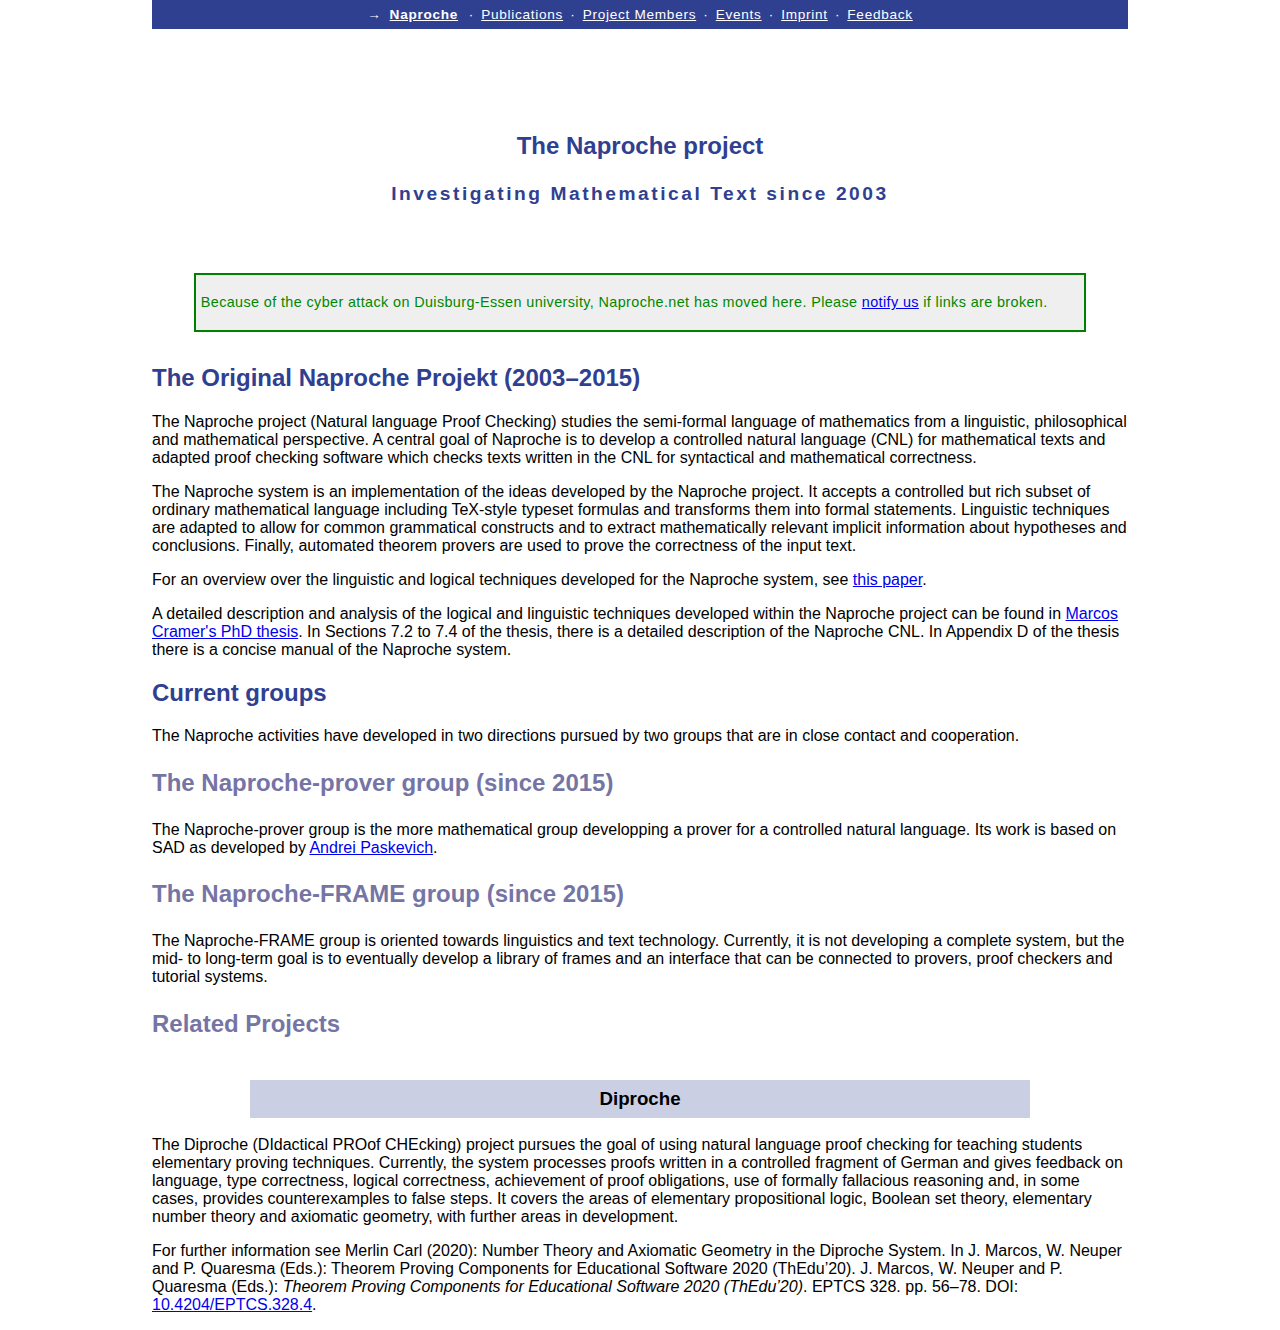
<file: index.html>
<!DOCTYPE html PUBLIC "-//W3C//DTD XHTML 1.0 Transitional//EN" "http://www.w3.org/TR/xhtml1/DTD/xhtml1-transitional.dtd">
<html xmlns="http://www.w3.org/1999/xhtml" lang="en" xml:lang="en">
<head>
  <meta http-equiv="Content-Type" content="text/html; charset=utf-8" />
  <meta http-equiv="Content-Style-Type" content="text/css" />
  <meta name="generator" content="pandoc" />
  <title>Naproche – The Naproche project</title>
  <style type="text/css">code{white-space: pre;}</style>
  <link rel="stylesheet" type="text/css" href="css/fnhd.css">
  <link rel="stylesheet" type="text/css" href="https://code.cdn.mozilla.net/fonts/fira.css">
</head>
<body>
<div class="outer_container">
<div class="mid_container">
  <div class="navirahmen">
    <div class="navi">
      <b>&#x2192;&nbsp;<a href="index.html">Naproche</a></b><span class="navi_trenner"></span><a href="publications.html">Publications</a><span class="navi_trenner"></span><a href="members.html">Project Members</a><span class="navi_trenner"></span><a href="events.html">Events</a><span class="navi_trenner"></span><a href="imprint.html">Imprint</a><span class="navi_trenner"></span><a href="mailto:naproche@e.mail.de?subject=Naproche">Feedback</a></div>
  </div>
 
<div class="inner_container">
<div id="header">
<h1 class="title">The Naproche project</h1>
<h1 class="subtitle">Investigating Mathematical Text since 2003</h1>
</div>
<div class="contents">
<div class="Info">
<p>Because of the cyber attack on Duisburg-Essen university, Naproche.net has moved here. Please <a href="mailto:naproche@e.mail.de?subject=Naproche%20Website">notify us</a> if links are broken.</p>
</div>
<h1 id="the-original-naproche-projekt-20032015">The Original Naproche Projekt (2003–2015)</h1>
<p>The Naproche project (Natural language Proof Checking) studies the semi-formal language of mathematics from a linguistic, philosophical and mathematical perspective. A central goal of Naproche is to develop a controlled natural language (CNL) for mathematical texts and adapted proof checking software which checks texts written in the CNL for syntactical and mathematical correctness.</p>
<p>The Naproche system is an implementation of the ideas developed by the Naproche project. It accepts a controlled but rich subset of ordinary mathematical language including TeX-style typeset formulas and transforms them into formal statements. Linguistic techniques are adapted to allow for common grammatical constructs and to extract mathematically relevant implicit information about hypotheses and conclusions. Finally, automated theorem provers are used to prove the correctness of the input text.</p>
<p>For an overview over the linguistic and logical techniques developed for the Naproche system, see <a href="downloads/2014-SDV.pdf">this paper</a>.</p>
<p>A detailed description and analysis of the logical and linguistic techniques developed within the Naproche project can be found in <a href="downloads/2013-doktor.pdf">Marcos Cramer's PhD thesis</a>. In Sections 7.2 to 7.4 of the thesis, there is a detailed description of the Naproche CNL. In Appendix D of the thesis there is a concise manual of the Naproche system.</p>
<h1 id="current-groups">Current groups</h1>
<p>The Naproche activities have developed in two directions pursued by two groups that are in close contact and cooperation.</p>
<h2 id="the-naproche-prover-group-since-2015">The Naproche-prover group (since 2015)</h2>
<p>The Naproche-prover group is the more mathematical group developping a prover for a controlled natural language. Its work is based on SAD as developed by <a href="http://tertium.org/">Andrei Paskevich</a>.</p>
<h2 id="the-naproche-frame-group-since-2015">The Naproche-FRAME group (since 2015)</h2>
<p>The Naproche-FRAME group is oriented towards linguistics and text technology. Currently, it is not developing a complete system, but the mid- to long-term goal is to eventually develop a library of frames and an interface that can be connected to provers, proof checkers and tutorial systems.</p>
<h2 id="related-projects">Related Projects</h2>
<h3 id="diproche">Diproche</h3>
<p>The Diproche (DIdactical PROof CHEcking) project pursues the goal of using natural language proof checking for teaching students elementary proving techniques. Currently, the system processes proofs written in a controlled fragment of German and gives feedback on language, type correctness, logical correctness, achievement of proof obligations, use of formally fallacious reasoning and, in some cases, provides counterexamples to false steps. It covers the areas of elementary propositional logic, Boolean set theory, elementary number theory and axiomatic geometry, with further areas in development.</p>
<p>For further information see Merlin Carl (2020): Number Theory and Axiomatic Geometry in the Diproche System. In J. Marcos, W. Neuper and P. Quaresma (Eds.): Theorem Proving Components for Educational Software 2020 (ThEdu’20). J. Marcos, W. Neuper and P. Quaresma (Eds.): <em>Theorem Proving Components for Educational Software 2020 (ThEdu’20)</em>. EPTCS 328. pp. 56–78. DOI: <a href="https://doi.org/10.4204/EPTCS.328.4">10.4204/EPTCS.328.4</a>.</p>
</div>
</div>
</div>
</div>
</body>
</html>
</file>
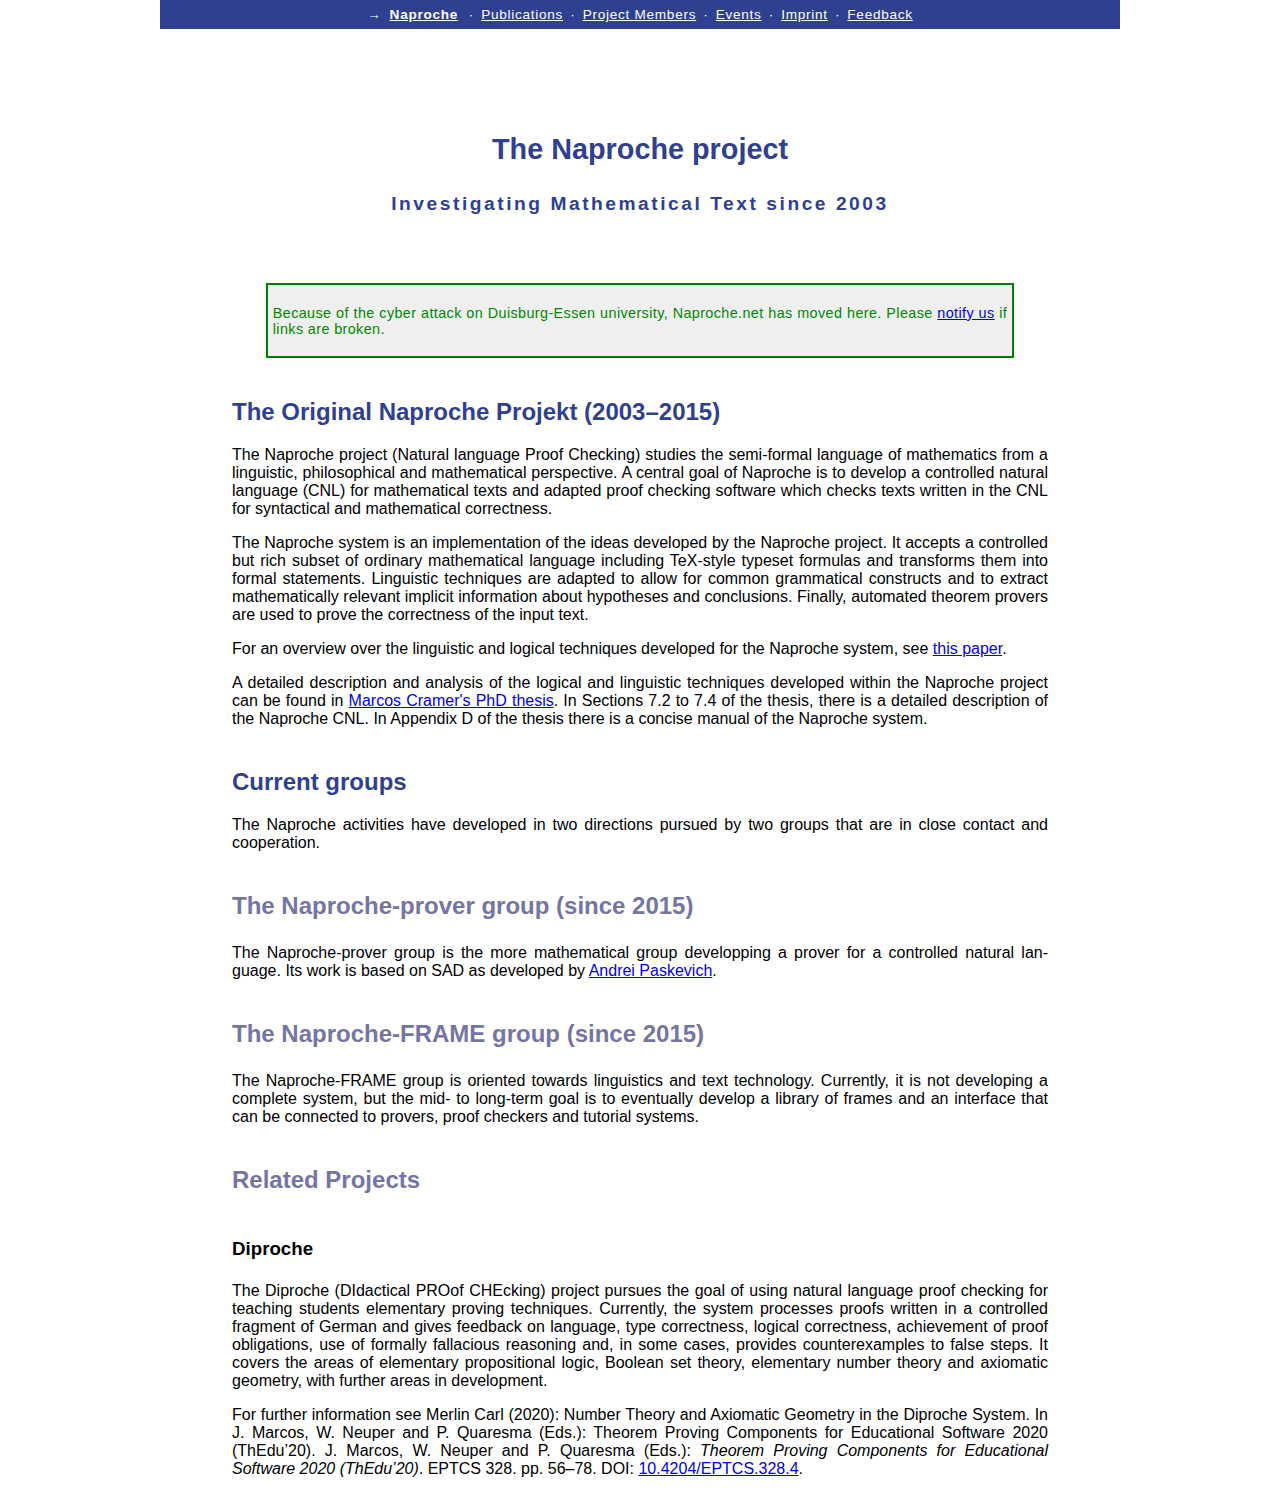
<file: docs/index.html>
<!DOCTYPE html PUBLIC "-//W3C//DTD XHTML 1.0 Transitional//EN" "http://www.w3.org/TR/xhtml1/DTD/xhtml1-transitional.dtd">
<html xmlns="http://www.w3.org/1999/xhtml" lang="en" xml:lang="en">
<head>
  <meta http-equiv="Content-Type" content="text/html; charset=utf-8" />
  <meta http-equiv="Content-Style-Type" content="text/css" />
  <meta name="generator" content="pandoc" />
  <title>Naproche – The Naproche project</title>
  <style type="text/css">code{white-space: pre;}</style>
  <link rel="stylesheet" href="css/fnhd.css" type="text/css" />
  <link rel="stylesheet" href="https://code.cdn.mozilla.net/fonts/fira.css" type="text/css" />
</head>
<body>
<div class="outer_container">
<div class="mid_container">
  <div class="navirahmen">
    <div class="navi">
      <b>&#x2192;&nbsp;<a href="index.html">Naproche</a></b><span class="navi_trenner"></span><a href="publications.html">Publications</a><span class="navi_trenner"></span><a href="members.html">Project Members</a><span class="navi_trenner"></span><a href="events.html">Events</a><span class="navi_trenner"></span><a href="imprint.html">Imprint</a><span class="navi_trenner"></span><a href="mailto:naproche@e.mail.de?subject=Naproche">Feedback</a></div>
  </div>
 
<div class="inner_container">
<div id="header">
<h1 class="title">The Naproche project</h1>
<h1 class="subtitle">Investigating Mathematical Text since 2003</h1>
</div>
<div class="contents">
<div class="Info">
<p>Because of the cyber attack on Duisburg-Essen university,
Naproche.net has moved here. Please <a
href="mailto:naproche@e.mail.de?subject=Naproche%20Website">notify
us</a> if links are broken.</p>
</div>
<h1 id="the-original-naproche-projekt-20032015">The Original Naproche
Projekt (2003–2015)</h1>
<p>The Naproche project (Natural language Proof Checking) studies the
semi-formal language of mathematics from a linguistic, philosophical and
mathematical perspective. A central goal of Naproche is to develop a
controlled natural language (CNL) for mathematical texts and adapted
proof checking software which checks texts written in the CNL for
syntactical and mathematical correctness.</p>
<p>The Naproche system is an implementation of the ideas developed by
the Naproche project. It accepts a controlled but rich subset of
ordinary mathematical language including TeX-style typeset formulas and
transforms them into formal statements. Linguistic techniques are
adapted to allow for common grammatical constructs and to extract
mathematically relevant implicit information about hypotheses and
conclusions. Finally, automated theorem provers are used to prove the
correctness of the input text.</p>
<p>For an overview over the linguistic and logical techniques developed
for the Naproche system, see <a href="downloads/2014-SDV.pdf">this
paper</a>.</p>
<p>A detailed description and analysis of the logical and linguistic
techniques developed within the Naproche project can be found in <a
href="downloads/2013-doktor.pdf">Marcos Cramer's PhD thesis</a>. In
Sections 7.2 to 7.4 of the thesis, there is a detailed description of
the Naproche CNL. In Appendix D of the thesis there is a concise manual
of the Naproche system.</p>
<h1 id="current-groups">Current groups</h1>
<p>The Naproche activities have developed in two directions pursued by
two groups that are in close contact and cooperation.</p>
<h2 id="the-naproche-prover-group-since-2015">The Naproche-prover group
(since 2015)</h2>
<p>The Naproche-prover group is the more mathematical group developping
a prover for a controlled natural language. Its work is based on SAD as
developed by <a href="http://tertium.org/">Andrei Paskevich</a>.</p>
<h2 id="the-naproche-frame-group-since-2015">The Naproche-FRAME group
(since 2015)</h2>
<p>The Naproche-FRAME group is oriented towards linguistics and text
technology. Currently, it is not developing a complete system, but the
mid- to long-term goal is to eventually develop a library of frames and
an interface that can be connected to provers, proof checkers and
tutorial systems.</p>
<h2 id="related-projects">Related Projects</h2>
<h3 id="diproche">Diproche</h3>
<p>The Diproche (DIdactical PROof CHEcking) project pursues the goal of
using natural language proof checking for teaching students elementary
proving techniques. Currently, the system processes proofs written in a
controlled fragment of German and gives feedback on language, type
correctness, logical correctness, achievement of proof obligations, use
of formally fallacious reasoning and, in some cases, provides
counterexamples to false steps. It covers the areas of elementary
propositional logic, Boolean set theory, elementary number theory and
axiomatic geometry, with further areas in development.</p>
<p>For further information see Merlin Carl (2020): Number Theory and
Axiomatic Geometry in the Diproche System. In J. Marcos, W. Neuper and
P. Quaresma (Eds.): Theorem Proving Components for Educational Software
2020 (ThEdu’20). J. Marcos, W. Neuper and P. Quaresma (Eds.):
<em>Theorem Proving Components for Educational Software 2020
(ThEdu’20)</em>. EPTCS 328. pp. 56–78. DOI: <a
href="https://doi.org/10.4204/EPTCS.328.4">10.4204/EPTCS.328.4</a>.</p>
</div>
</div>
</div>
</div>
</body>
</html>
</file>
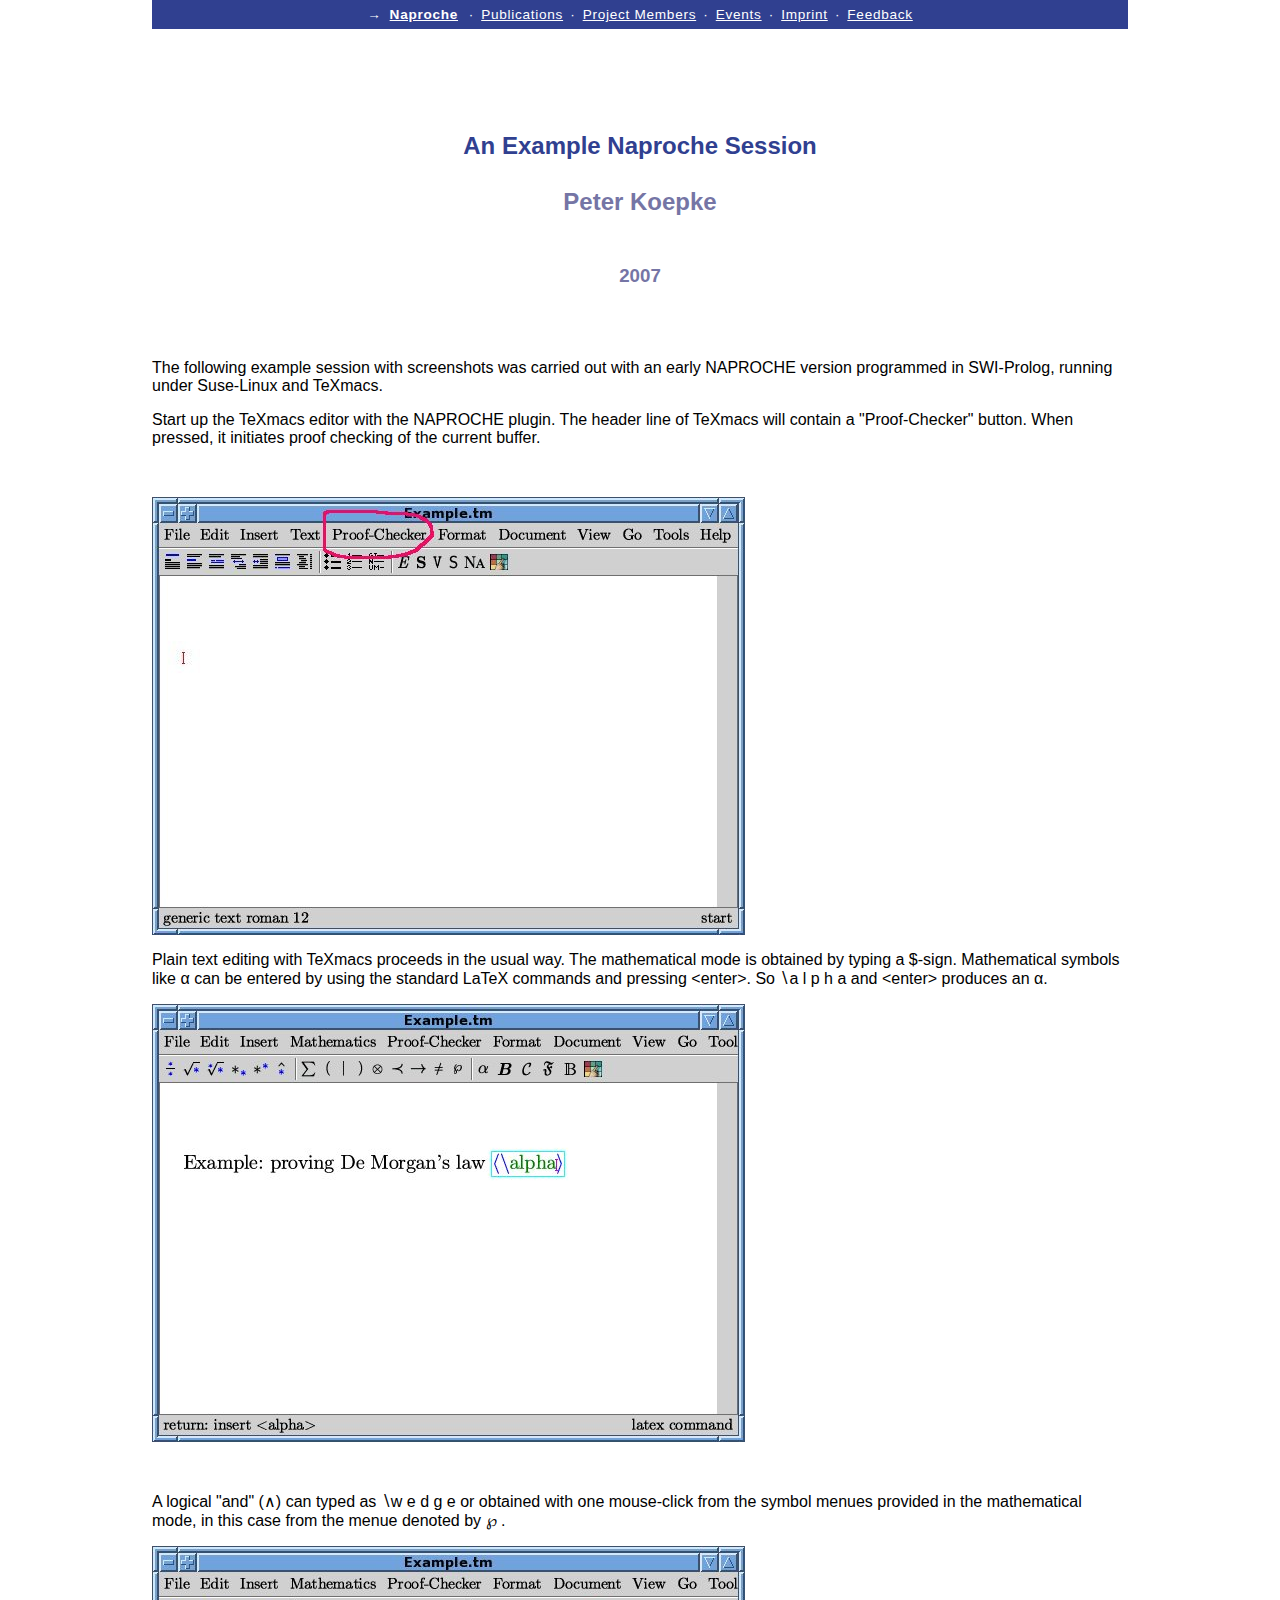
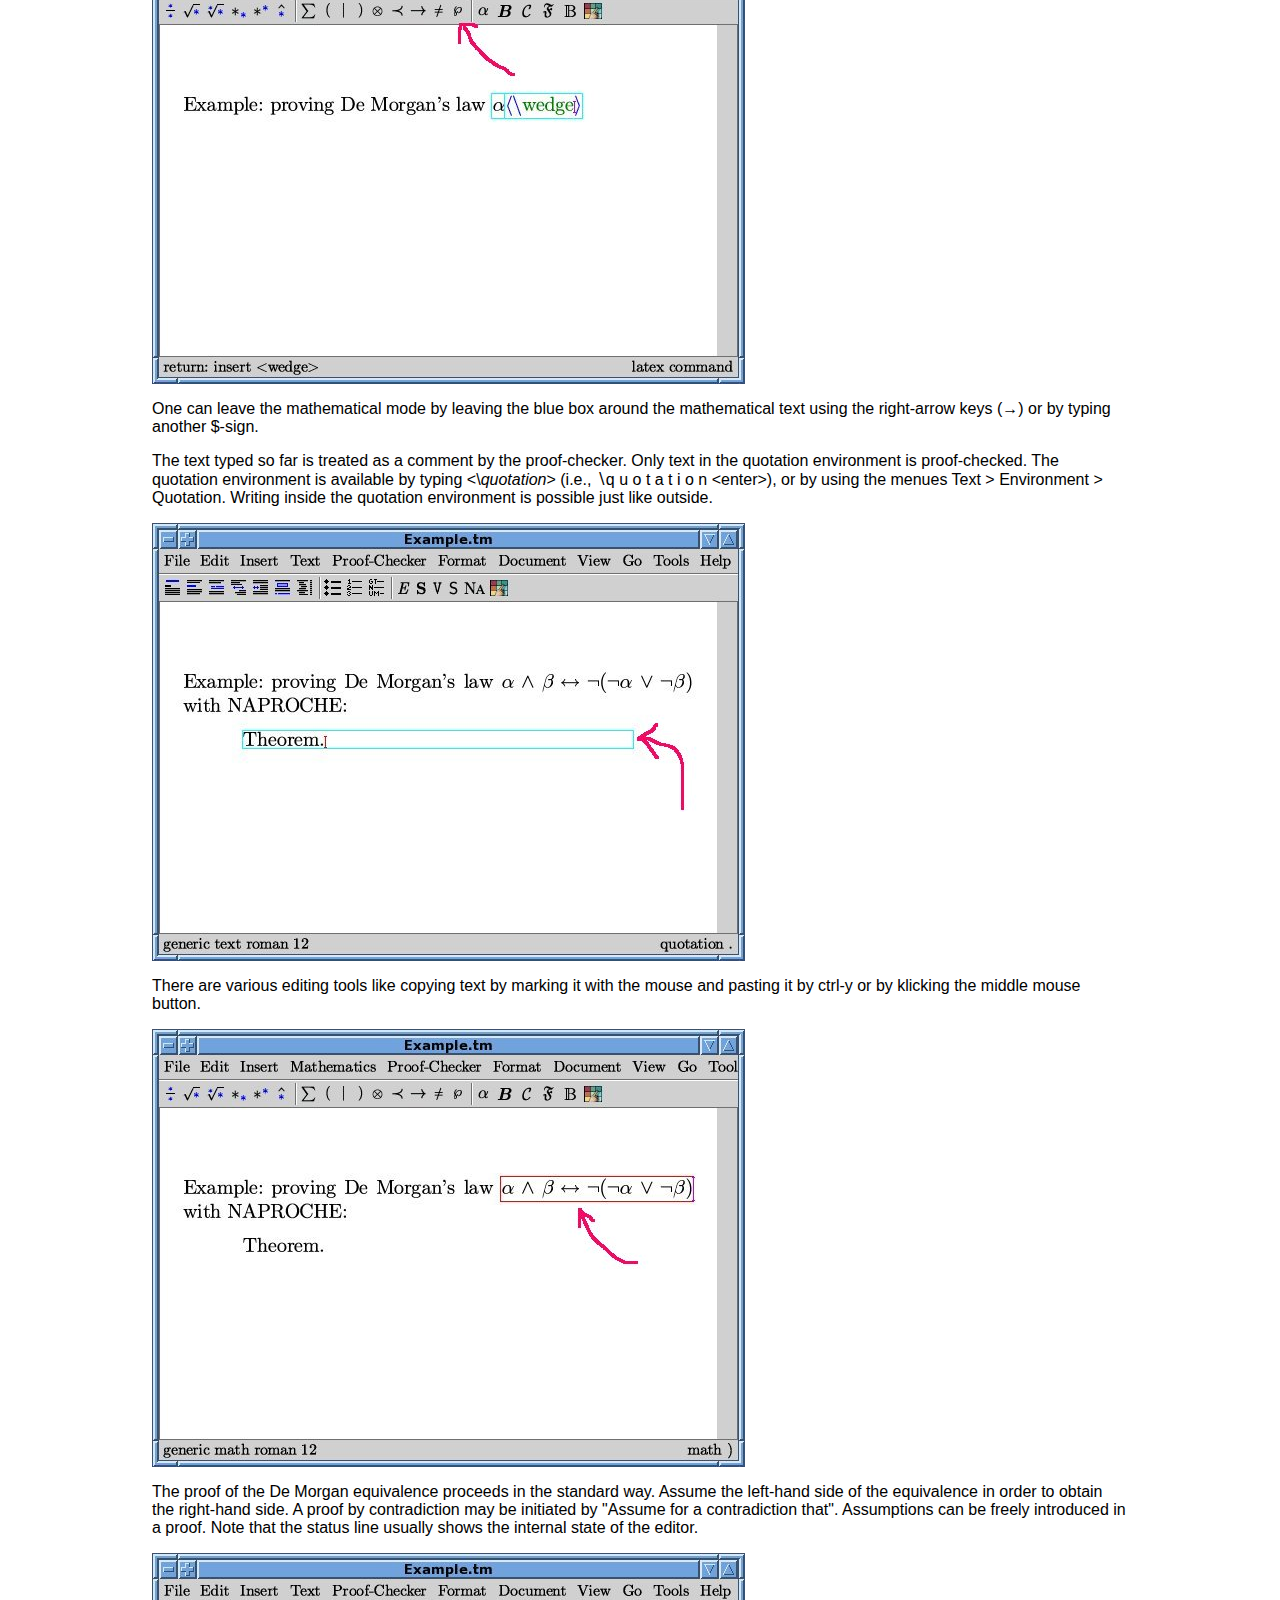
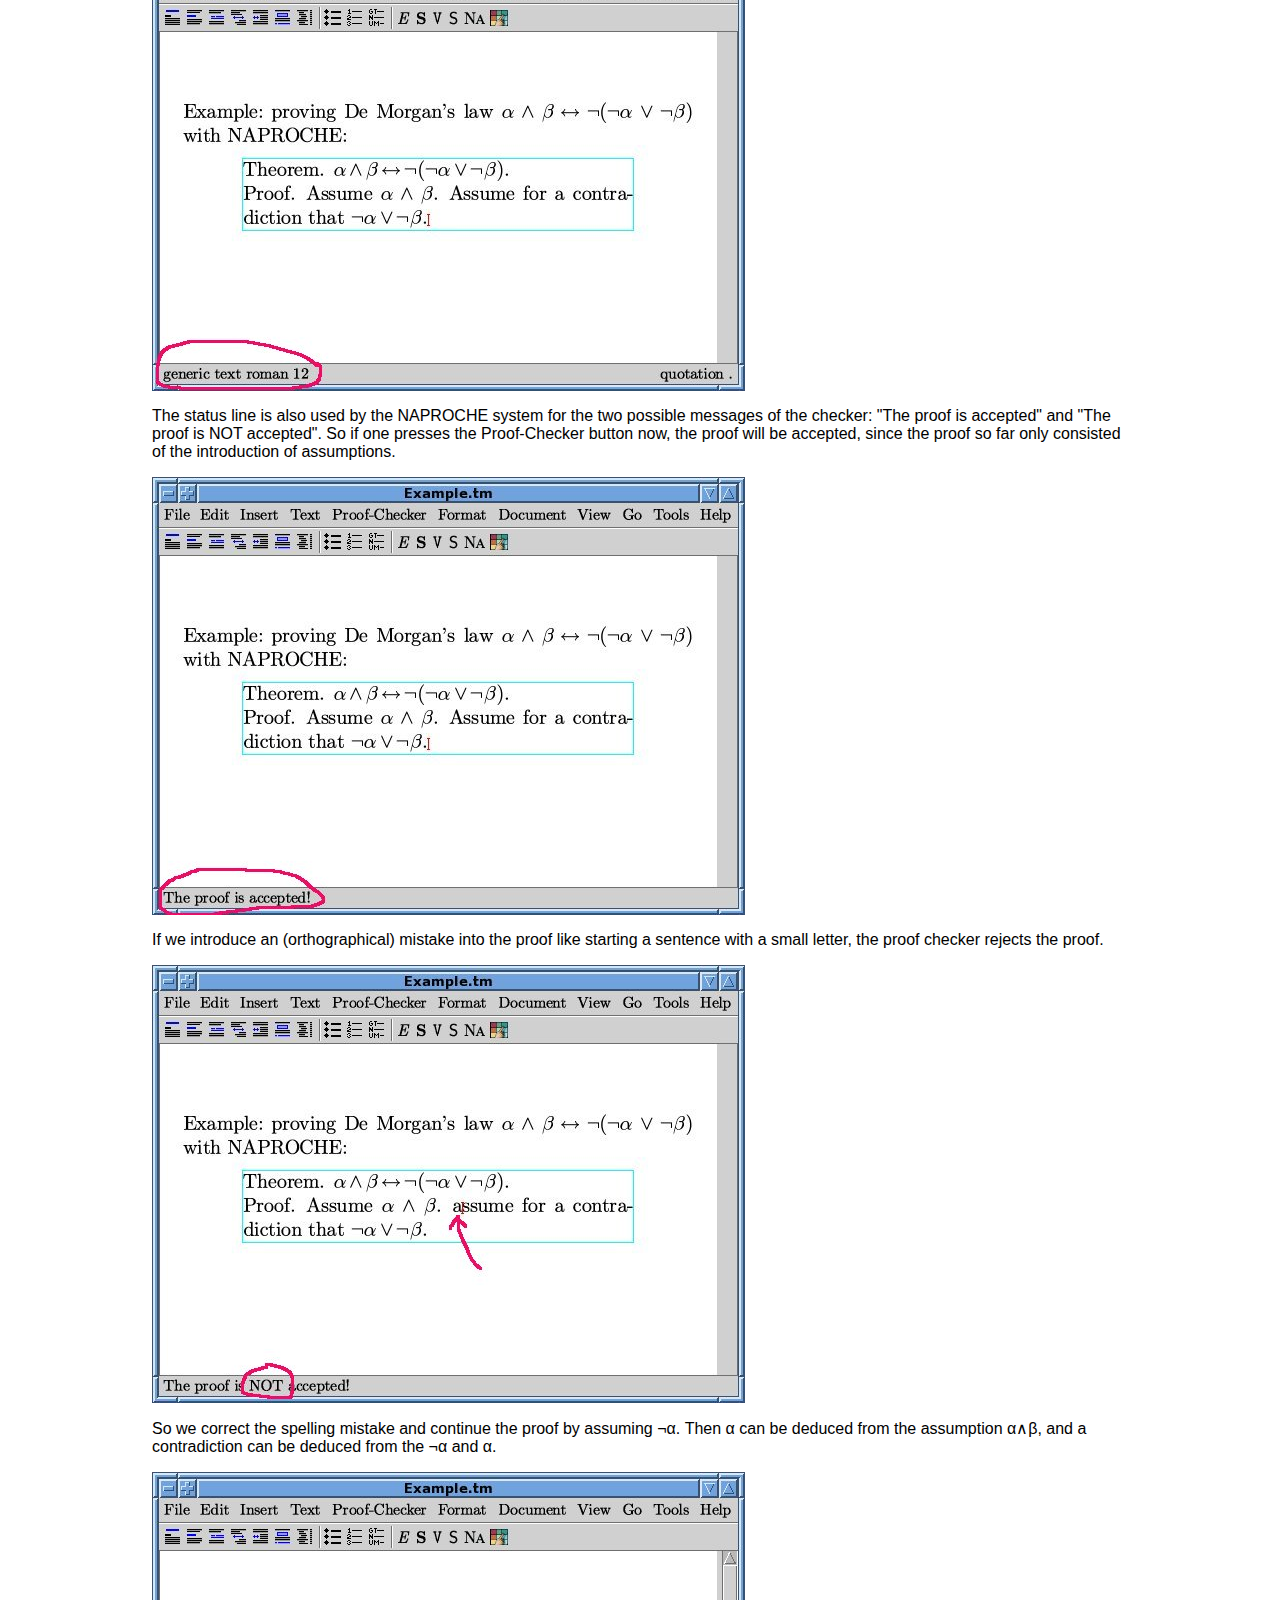
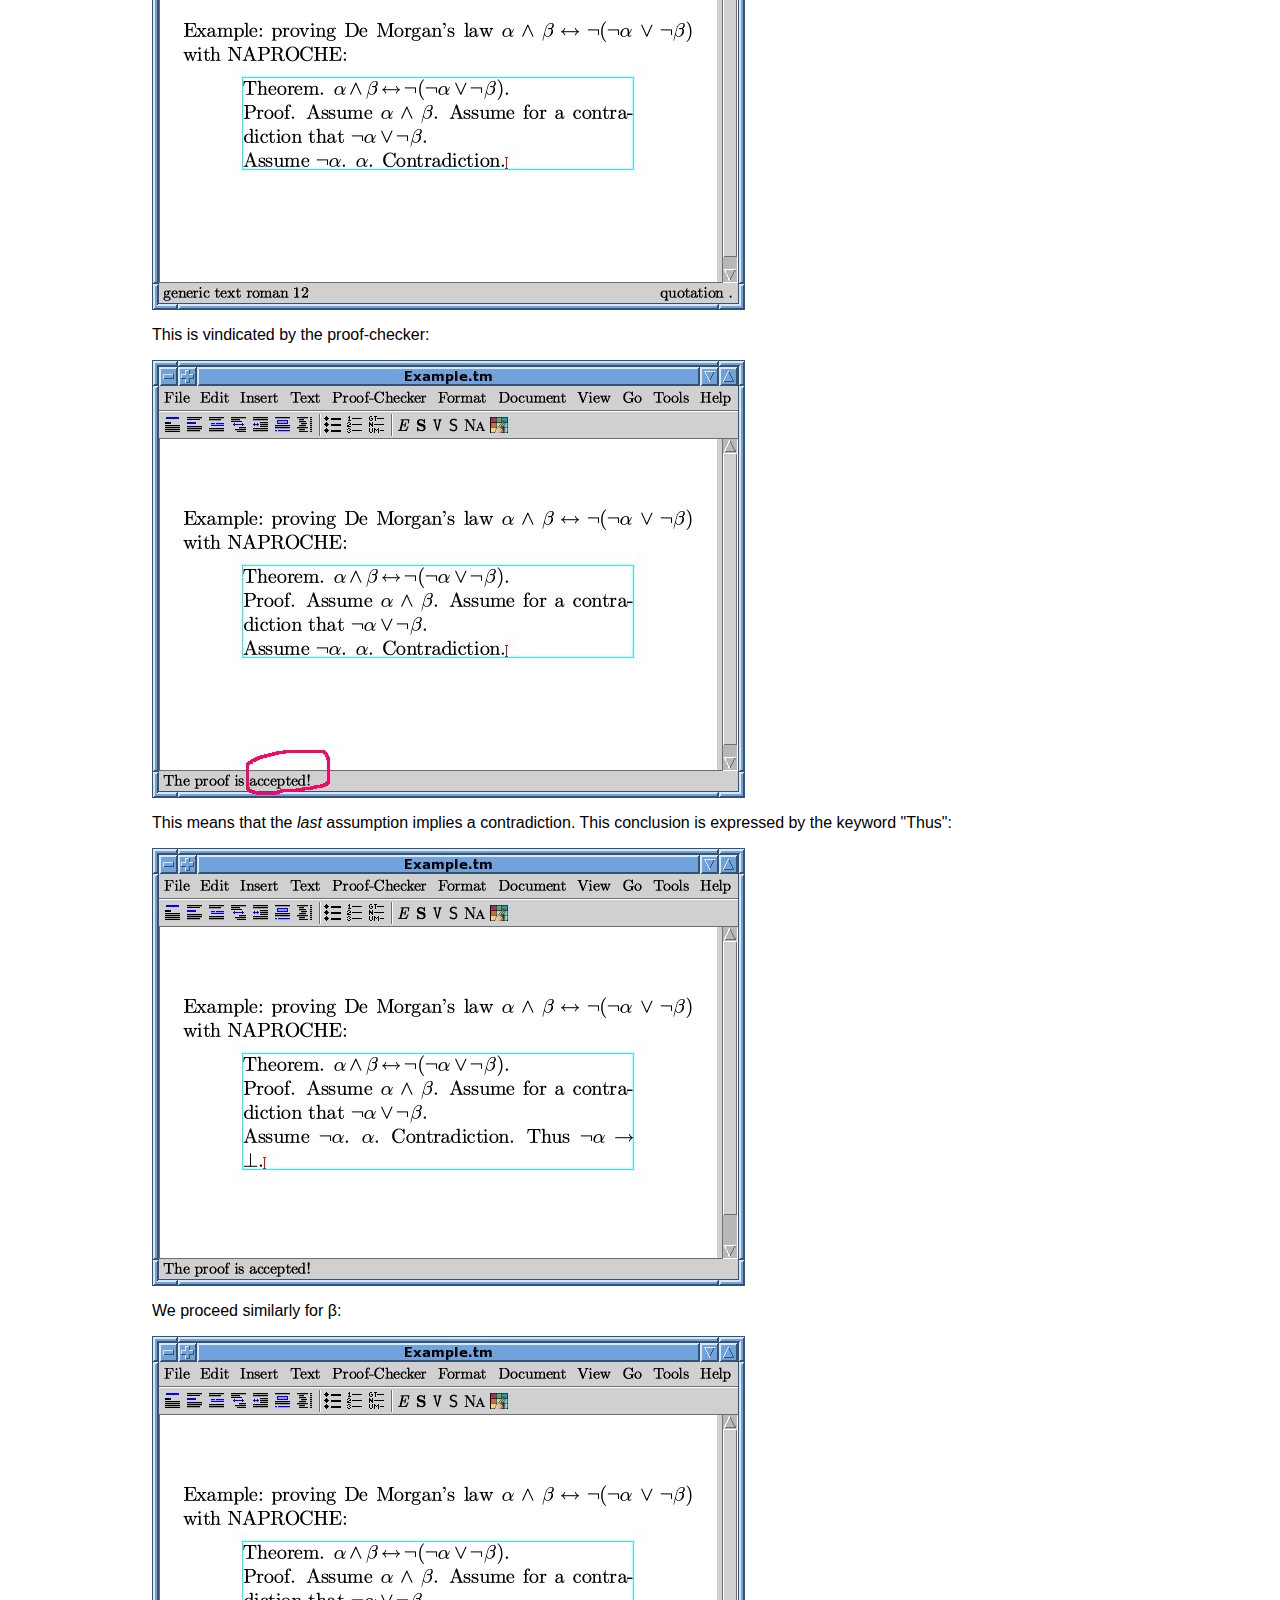
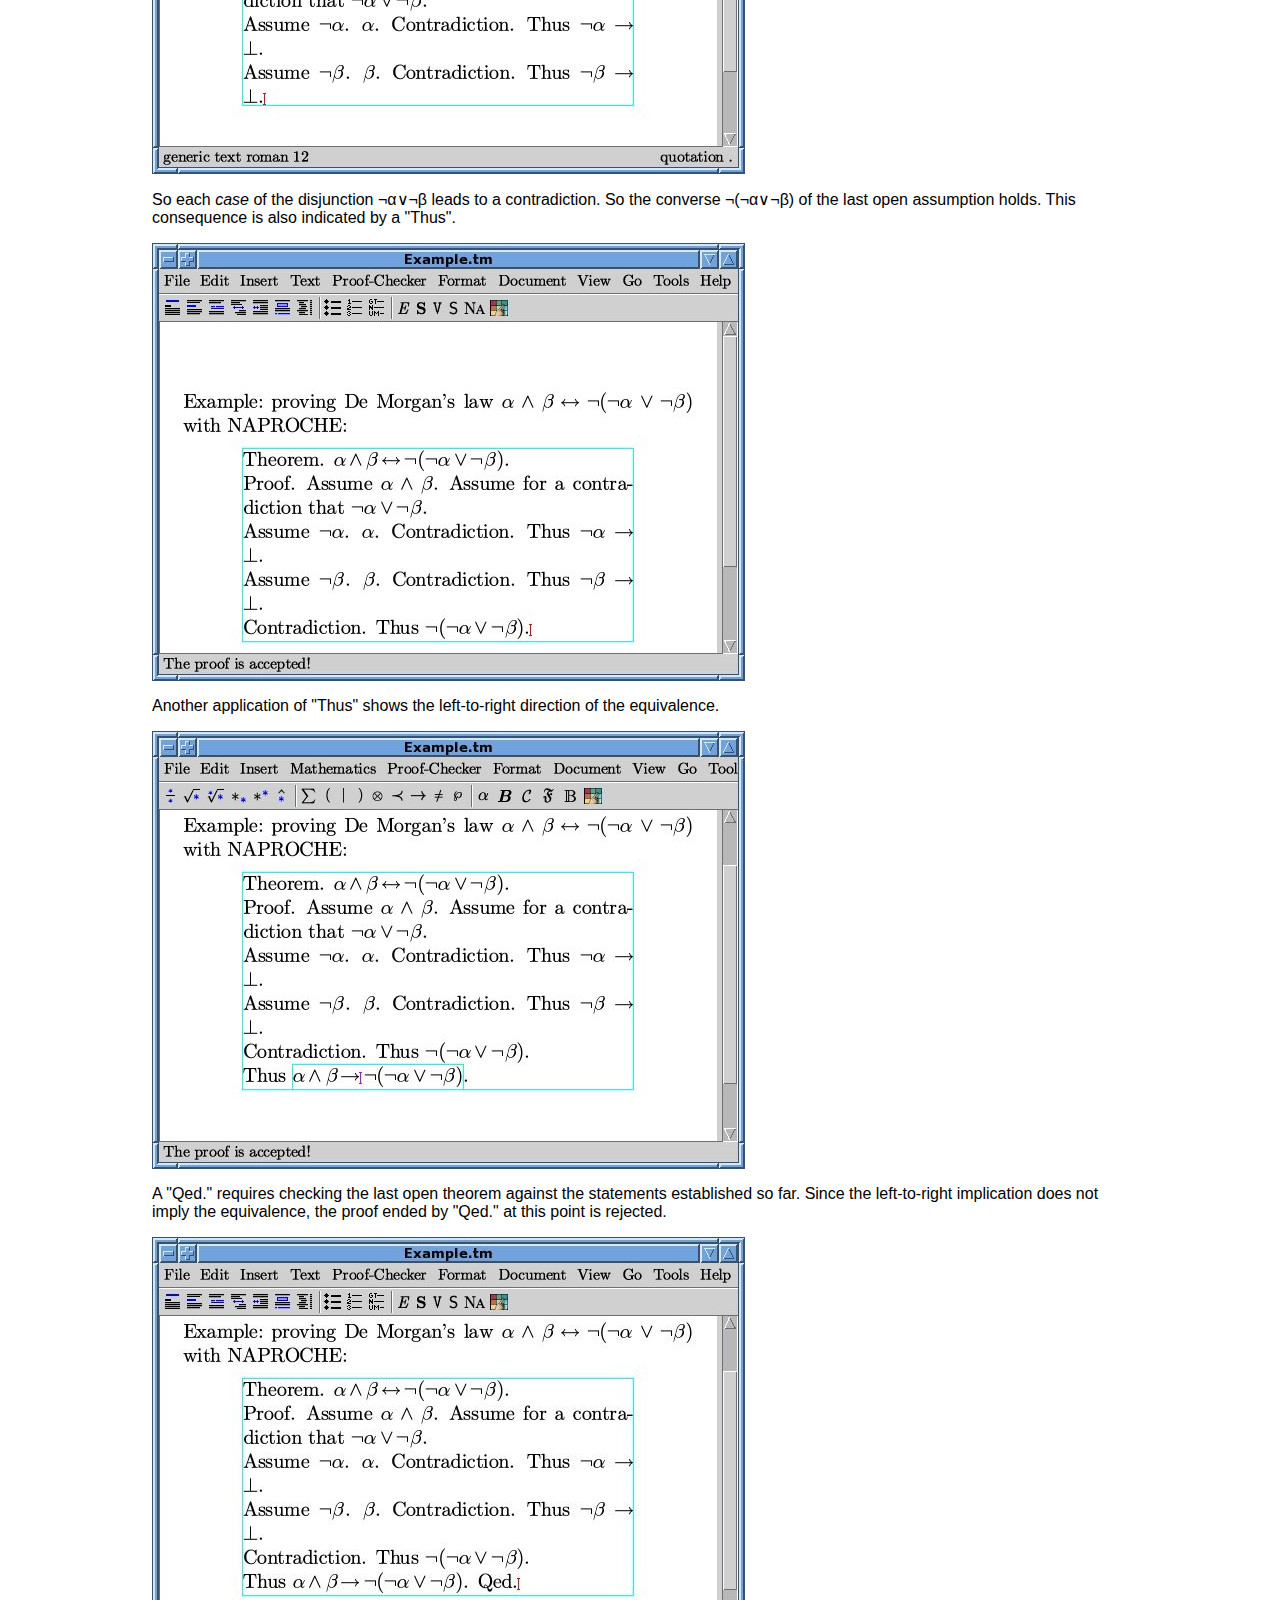
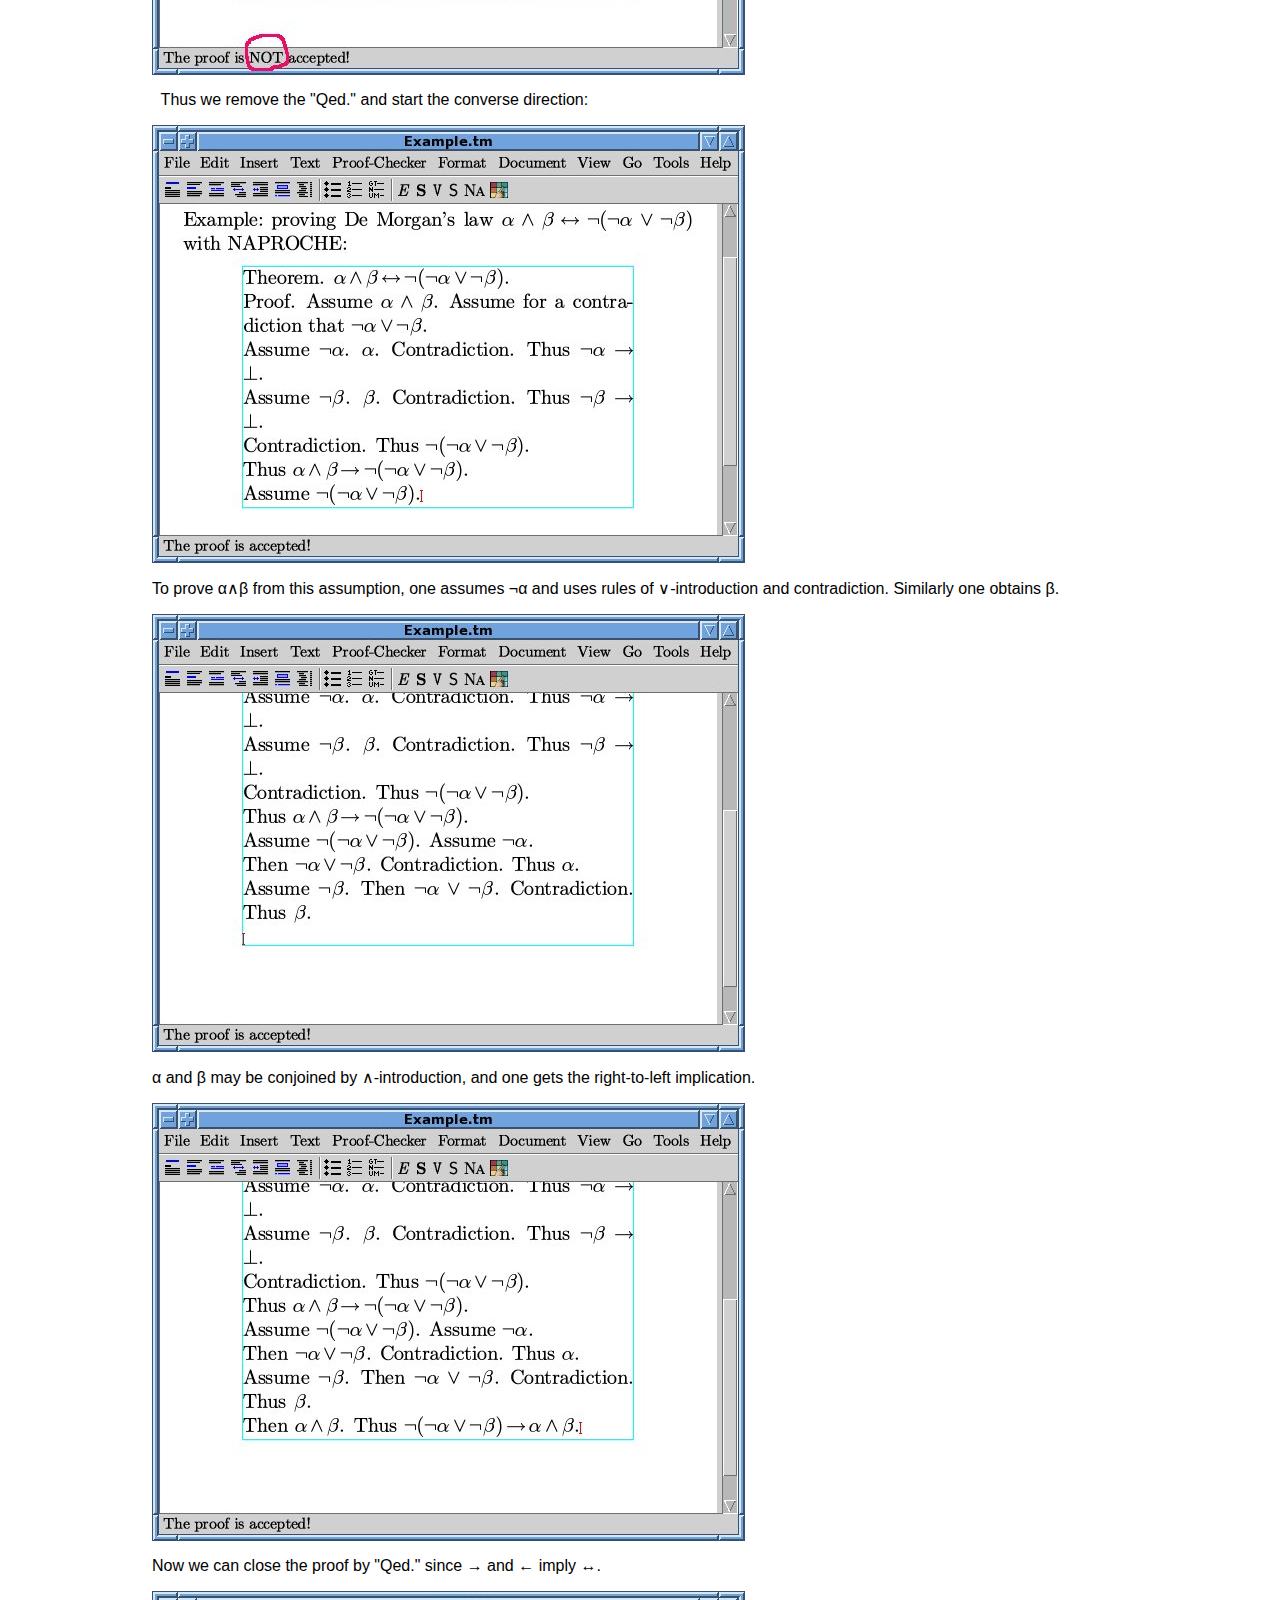
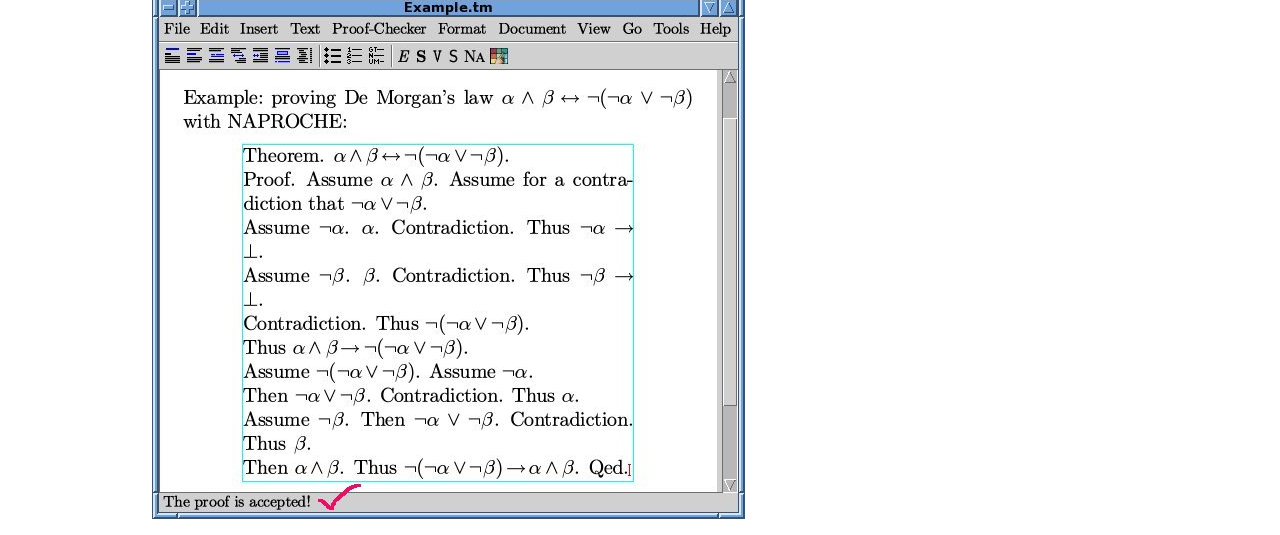
<file: 2007-example-session.html>
<!DOCTYPE html PUBLIC "-//W3C//DTD XHTML 1.0 Transitional//EN" "http://www.w3.org/TR/xhtml1/DTD/xhtml1-transitional.dtd">
<html xmlns="http://www.w3.org/1999/xhtml" lang="en" xml:lang="en">
<head>
  <meta http-equiv="Content-Type" content="text/html; charset=utf-8" />
  <meta http-equiv="Content-Style-Type" content="text/css" />
  <meta name="generator" content="pandoc" />
  <meta name="author" content="Peter Koepke" />
  <meta name="date" content="2007-01-01" />
  <title>Naproche – An Example Naproche Session</title>
  <style type="text/css">code{white-space: pre;}</style>
  <link rel="stylesheet" type="text/css" href="css/fnhd.css">
  <link rel="stylesheet" type="text/css" href="https://code.cdn.mozilla.net/fonts/fira.css">
</head>
<body>
<div class="outer_container">
<div class="mid_container">
  <div class="navirahmen">
    <div class="navi">
      <b>&#x2192;&nbsp;<a href="index.html">Naproche</a></b><span class="navi_trenner"></span><a href="publications.html">Publications</a><span class="navi_trenner"></span><a href="members.html">Project Members</a><span class="navi_trenner"></span><a href="events.html">Events</a><span class="navi_trenner"></span><a href="imprint.html">Imprint</a><span class="navi_trenner"></span><a href="mailto:naproche@e.mail.de?subject=Naproche">Feedback</a></div>
  </div>
 
<div class="inner_container">
<div id="header">
<h1 class="title">An Example Naproche Session</h1>
<h2 class="author">Peter Koepke</h2>
<h3 class="date">2007</h3>
</div>
<div class="contents">
<p>The following example session with screenshots was carried out with an early NAPROCHE version programmed in SWI-Prolog, running under Suse-Linux and TeXmacs.</p>
<p>Start up the TeXmacs editor with the NAPROCHE plugin. The header line of TeXmacs will contain a "Proof-Checker" button. When pressed, it initiates proof checking of the current buffer.</p>
<p><br />
</p>
<p><img src="downloads/2007-Sample-1.jpeg" /></p>
<p>Plain text editing with TeXmacs proceeds in the usual way. The mathematical mode is obtained by typing a $-sign. Mathematical symbols like α can be entered by using the standard LaTeX commands and pressing &lt;enter&gt;. So ∖a l p h a and &lt;enter&gt; produces an α.</p>
<p><img src="downloads/2007-Sample-2.jpeg" /></p>
<p> </p>
<p>A logical "and" (∧) can typed as ∖w e d g e or obtained with one mouse-click from the symbol menues provided in the mathematical mode, in this case from the menue denoted by ℘ .</p>
<p><img src="downloads/2007-Sample-3.jpeg" /></p>
<p>One can leave the mathematical mode by leaving the blue box around the mathematical text using the right-arrow keys (→) or by typing another $-sign.</p>
<p>The text typed so far is treated as a comment by the proof-checker. Only text in the quotation environment is proof-checked. The quotation environment is available by typing &lt;\<em>quotation</em>&gt; (i.e., ∖q u o t a t i o n &lt;enter&gt;), or by using the menues Text &gt; Environment &gt; Quotation. Writing inside the quotation environment is possible just like outside.</p>
<p><img src="downloads/2007-Sample-5.jpeg" /></p>
<p>There are various editing tools like copying text by marking it with the mouse and pasting it by ctrl-y or by klicking the middle mouse button.</p>
<p><img src="downloads/2007-Sample-6.jpeg" /></p>
<p>The proof of the De Morgan equivalence proceeds in the standard way. Assume the left-hand side of the equivalence in order to obtain the right-hand side. A proof by contradiction may be initiated by "Assume for a contradiction that". Assumptions can be freely introduced in a proof. Note that the status line usually shows the internal state of the editor.</p>
<p><img src="downloads/2007-Sample-7.jpeg" /></p>
<p>The status line is also used by the NAPROCHE system for the two possible messages of the checker: "The proof is accepted" and "The proof is NOT accepted". So if one presses the Proof-Checker button now, the proof will be accepted, since the proof so far only consisted of the introduction of assumptions.</p>
<p><img src="downloads/2007-Sample-8.jpeg" /></p>
<p>If we introduce an (orthographical) mistake into the proof like starting a sentence with a small letter, the proof checker rejects the proof.</p>
<p><img src="downloads/2007-Sample-9.jpeg" /></p>
<p>So we correct the spelling mistake and continue the proof by assuming ¬α. Then α can be deduced from the assumption α∧β, and a contradiction can be deduced from the ¬α and α.</p>
<p><img src="downloads/2007-Sample-10.jpeg" /></p>
<p>This is vindicated by the proof-checker:</p>
<p><img src="downloads/2007-Sample-11.jpeg" /></p>
<p>This means that the <em>last</em> assumption implies a contradiction. This conclusion is expressed by the keyword "Thus":</p>
<p><img src="downloads/2007-Sample-12.jpeg" /></p>
<p>We proceed similarly for β:</p>
<p><img src="downloads/2007-Sample-13.jpeg" /></p>
<p>So each <em>case</em> of the disjunction ¬α∨¬β leads to a contradiction. So the converse ¬(¬α∨¬β) of the last open assumption holds. This consequence is also indicated by a "Thus".</p>
<p><img src="downloads/2007-Sample-14.jpeg" /></p>
<p>Another application of "Thus" shows the left-to-right direction of the equivalence.</p>
<p><img src="downloads/2007-Sample-15.jpeg" /></p>
<p>A "Qed." requires checking the last open theorem against the statements established so far. Since the left-to-right implication does not imply the equivalence, the proof ended by "Qed." at this point is rejected.</p>
<p><img src="downloads/2007-Sample-16.jpeg" /></p>
<p>  Thus we remove the "Qed." and start the converse direction:</p>
<p><img src="downloads/2007-Sample-17.jpeg" /></p>
<p>To prove α∧β from this assumption, one assumes ¬α and uses rules of ∨-introduction and contradiction. Similarly one obtains β.</p>
<p><img src="downloads/2007-Sample-18.jpeg" /></p>
<p>α and β may be conjoined by ∧-introduction, and one gets the right-to-left implication.</p>
<p><img src="downloads/2007-Sample-19.jpeg" /></p>
<p>Now we can close the proof by "Qed." since → and ← imply ↔︎.</p>
<p><img src="downloads/2007-Sample-20.jpeg" /></p>
</div>
</div>
</div>
</div>
</body>
</html>
</file>
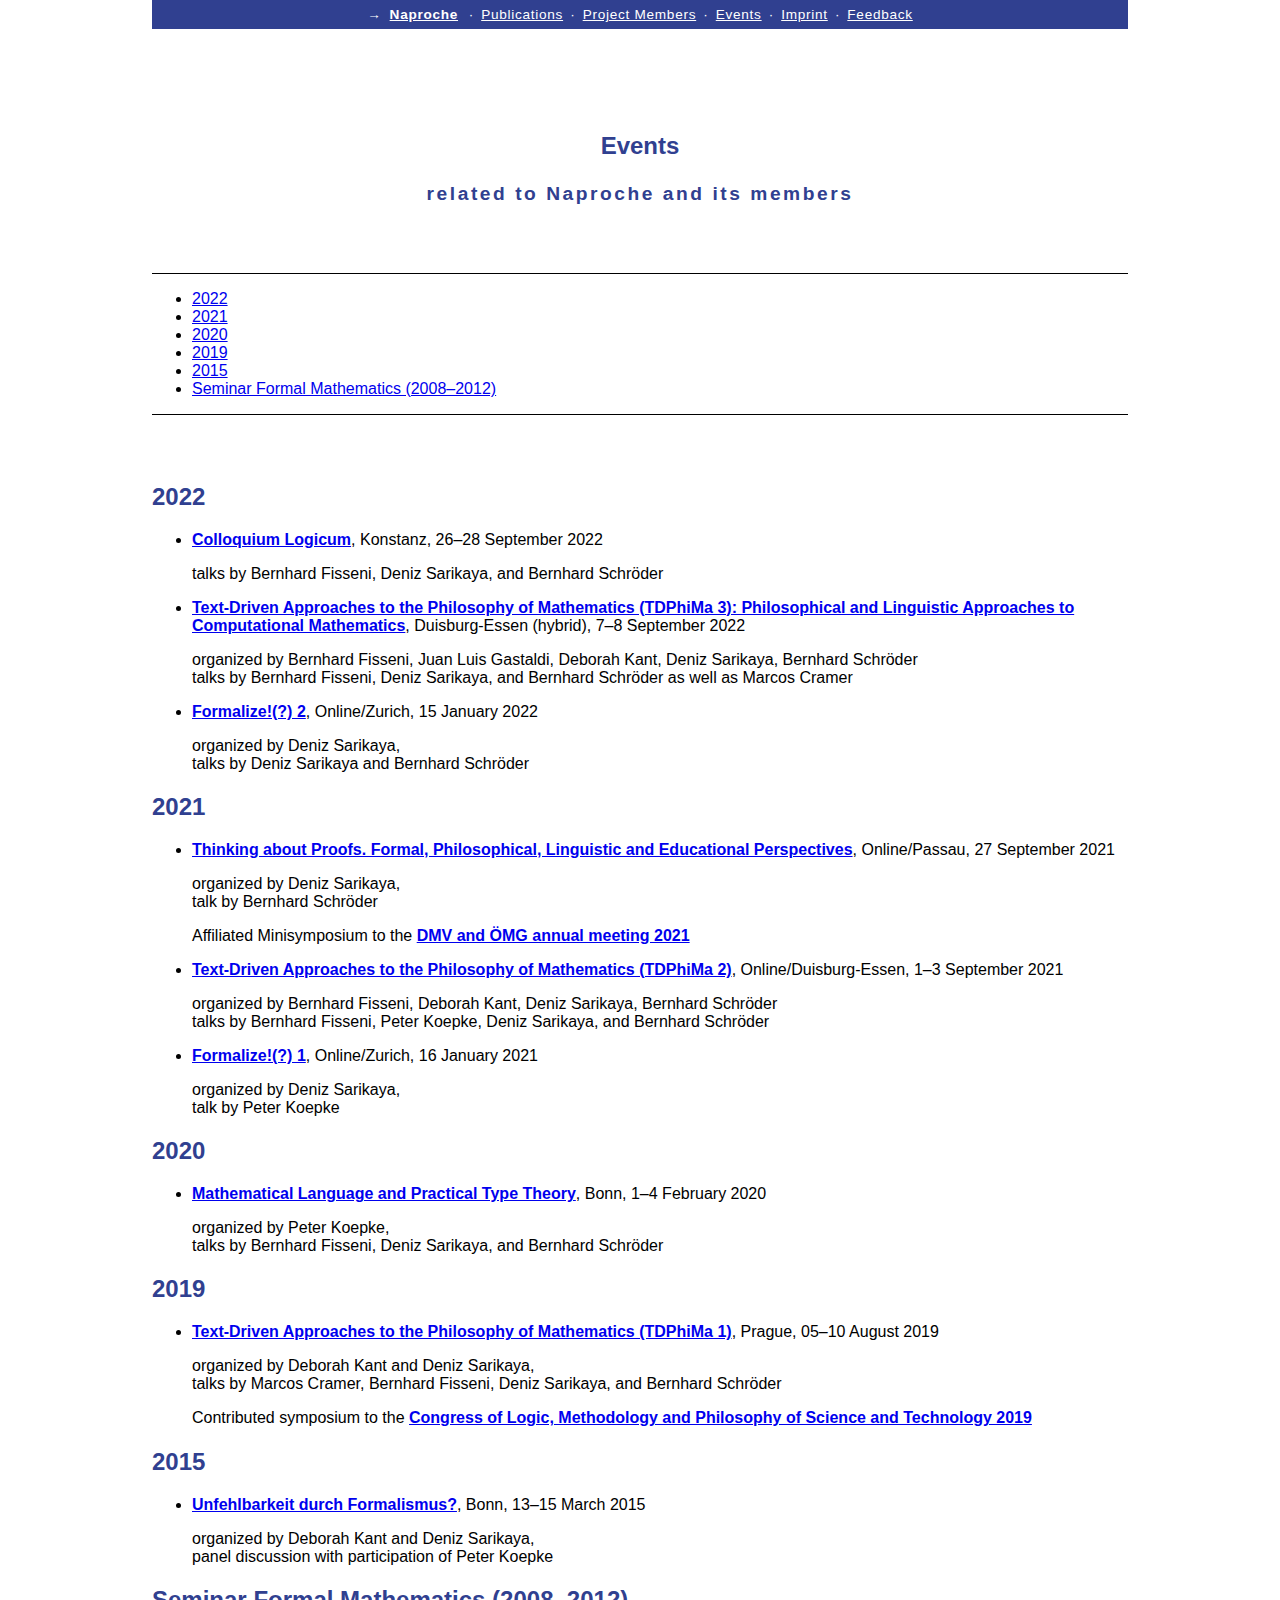
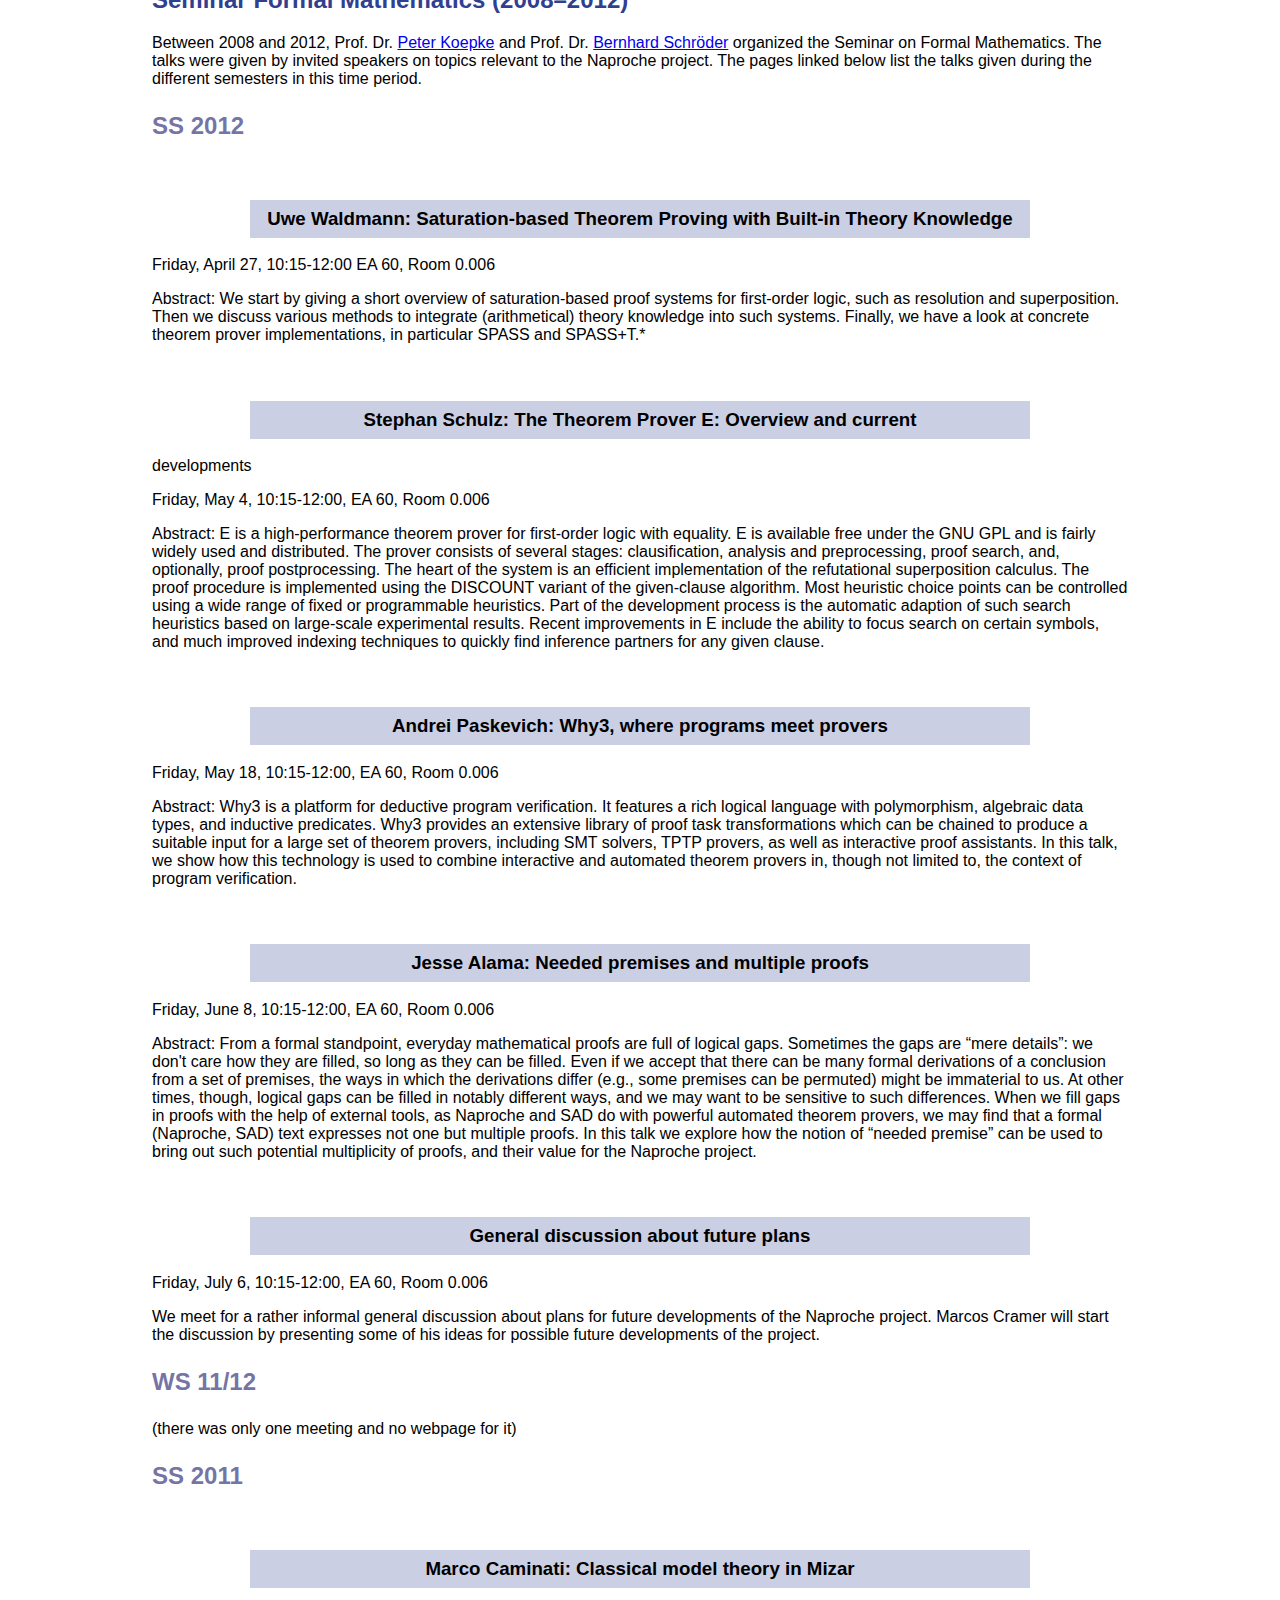
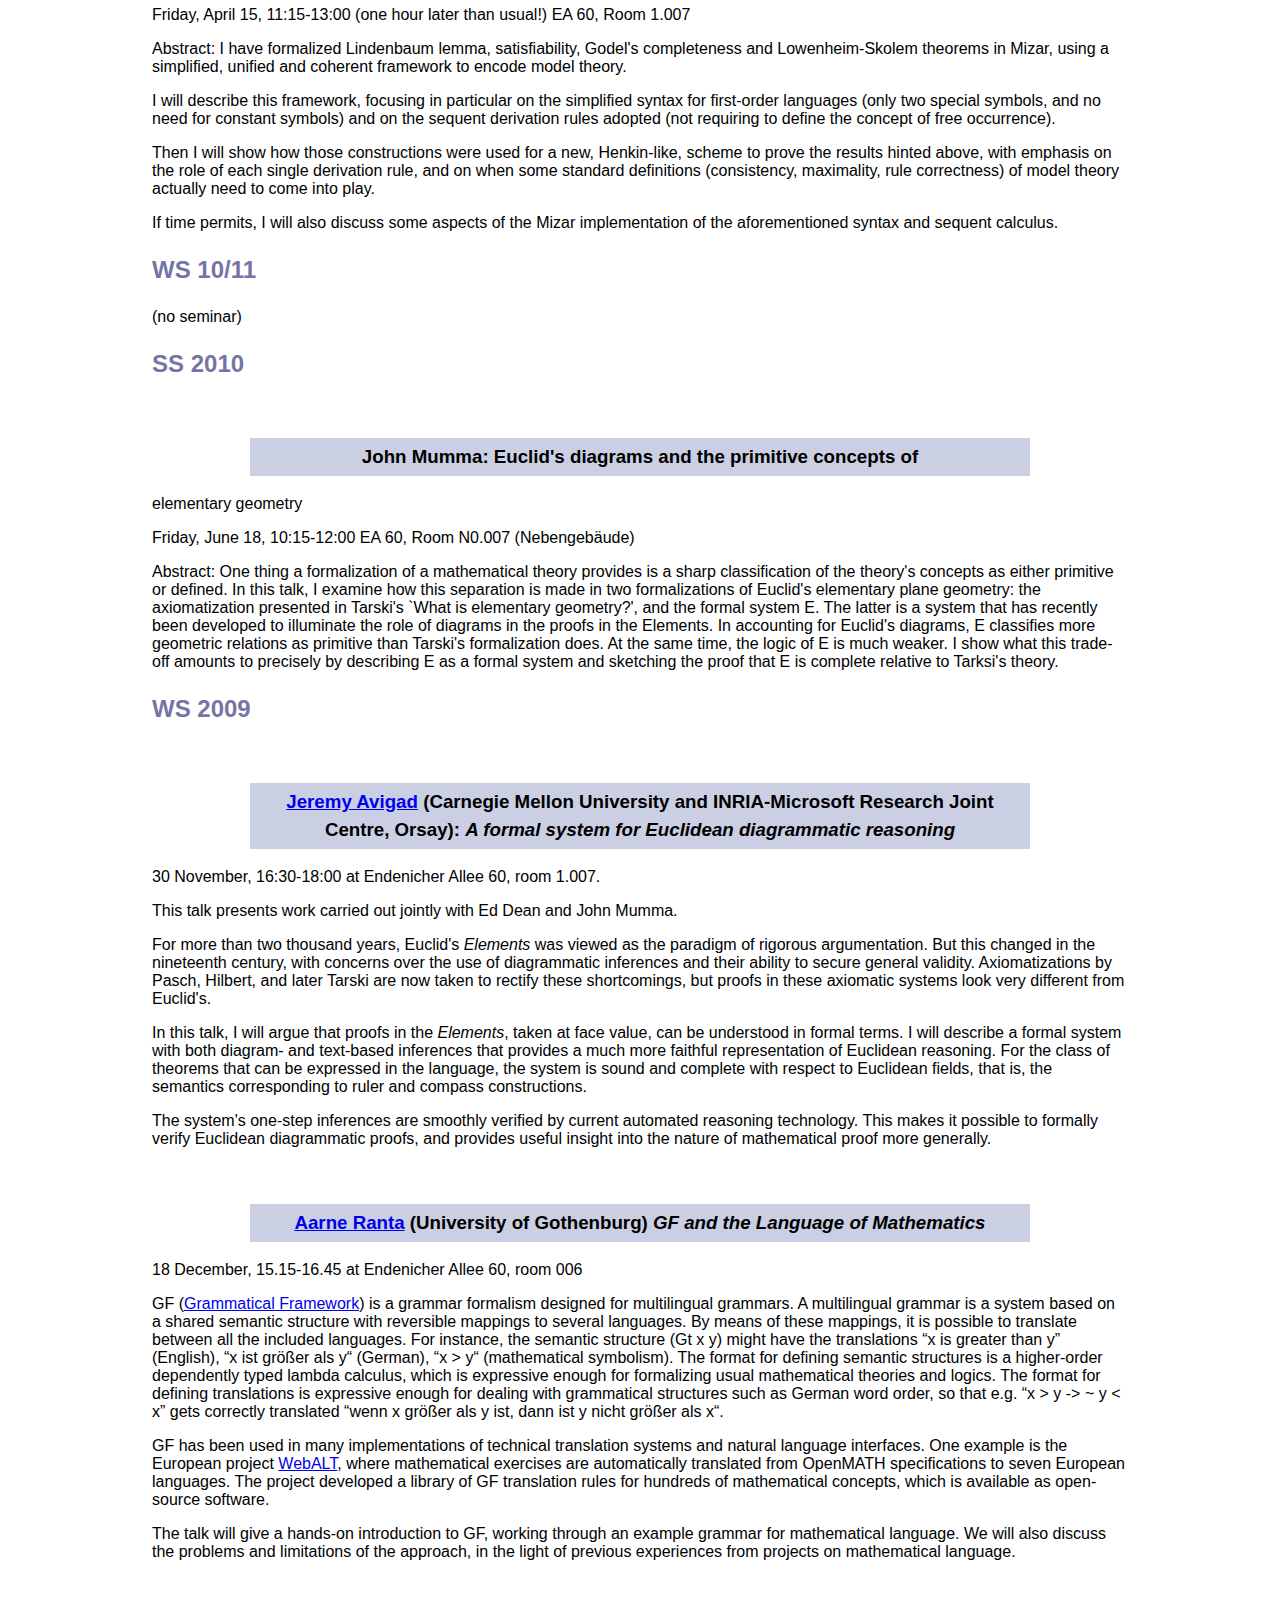
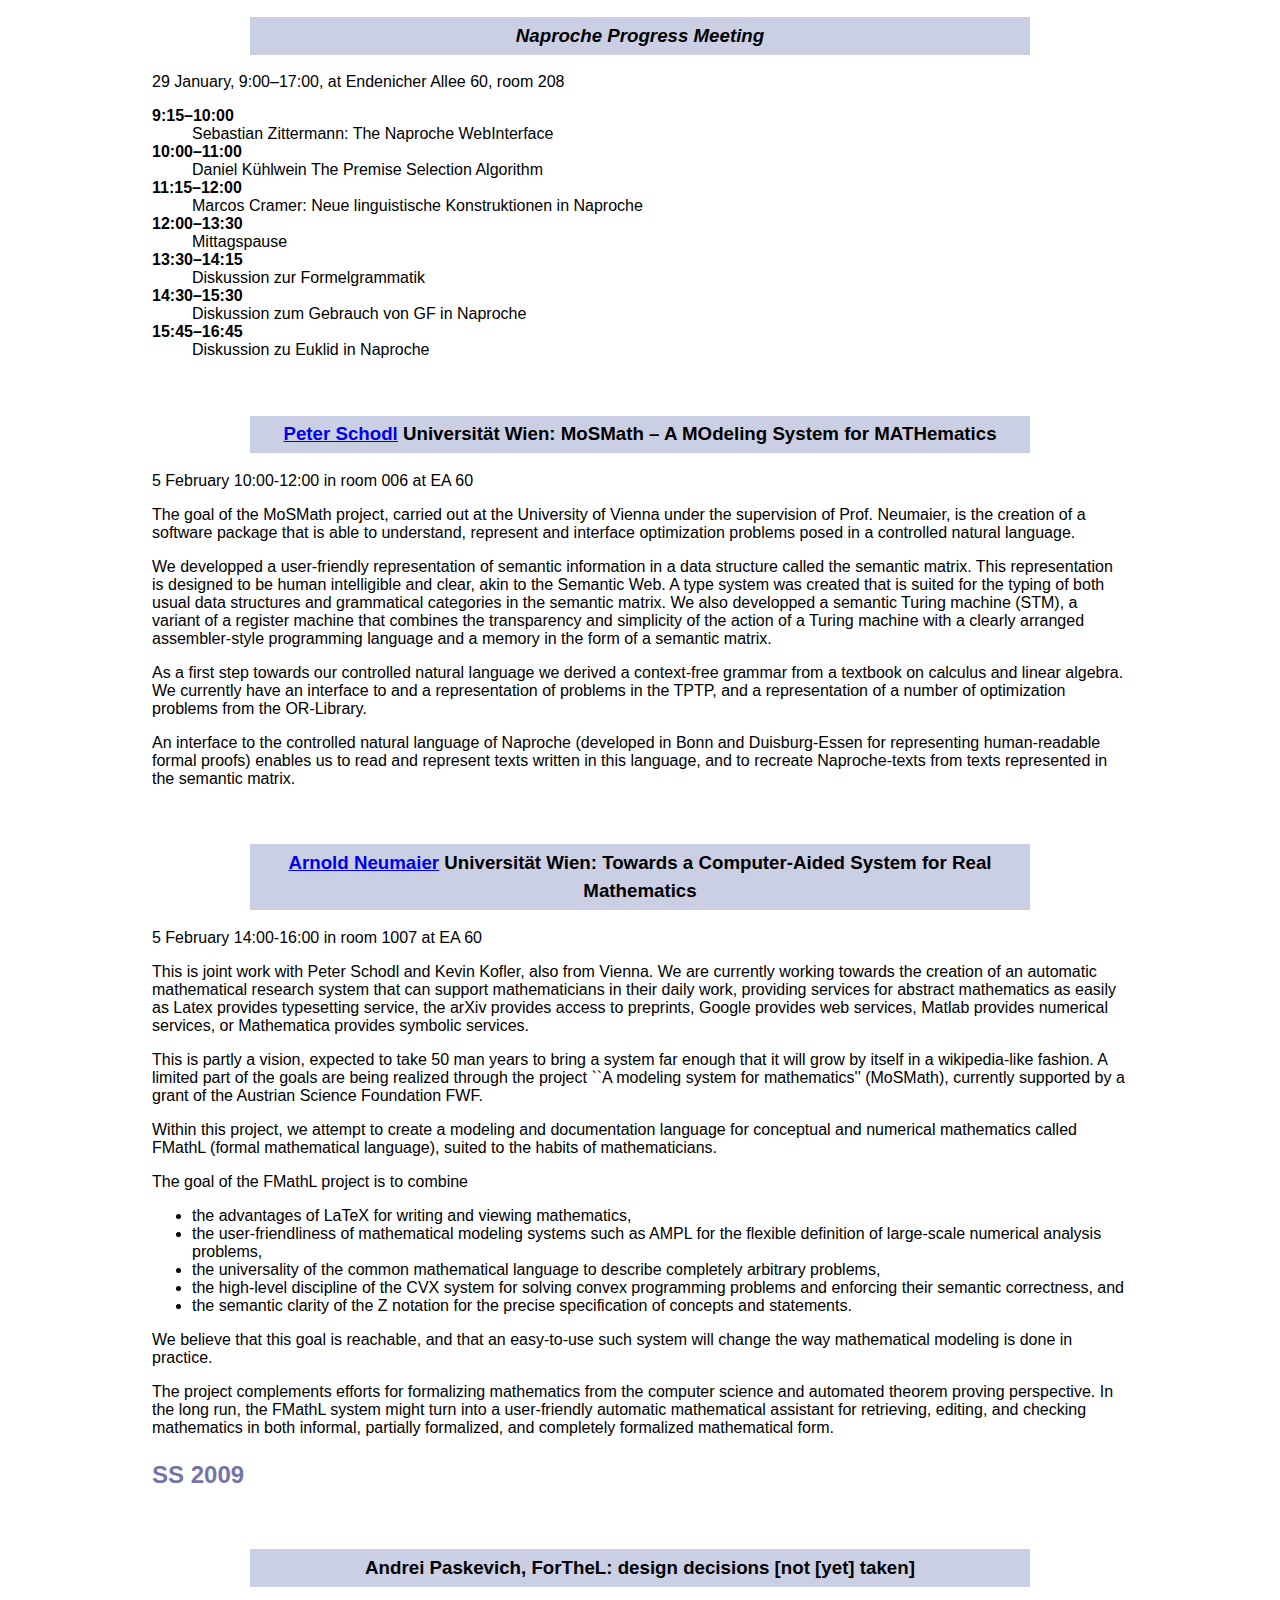
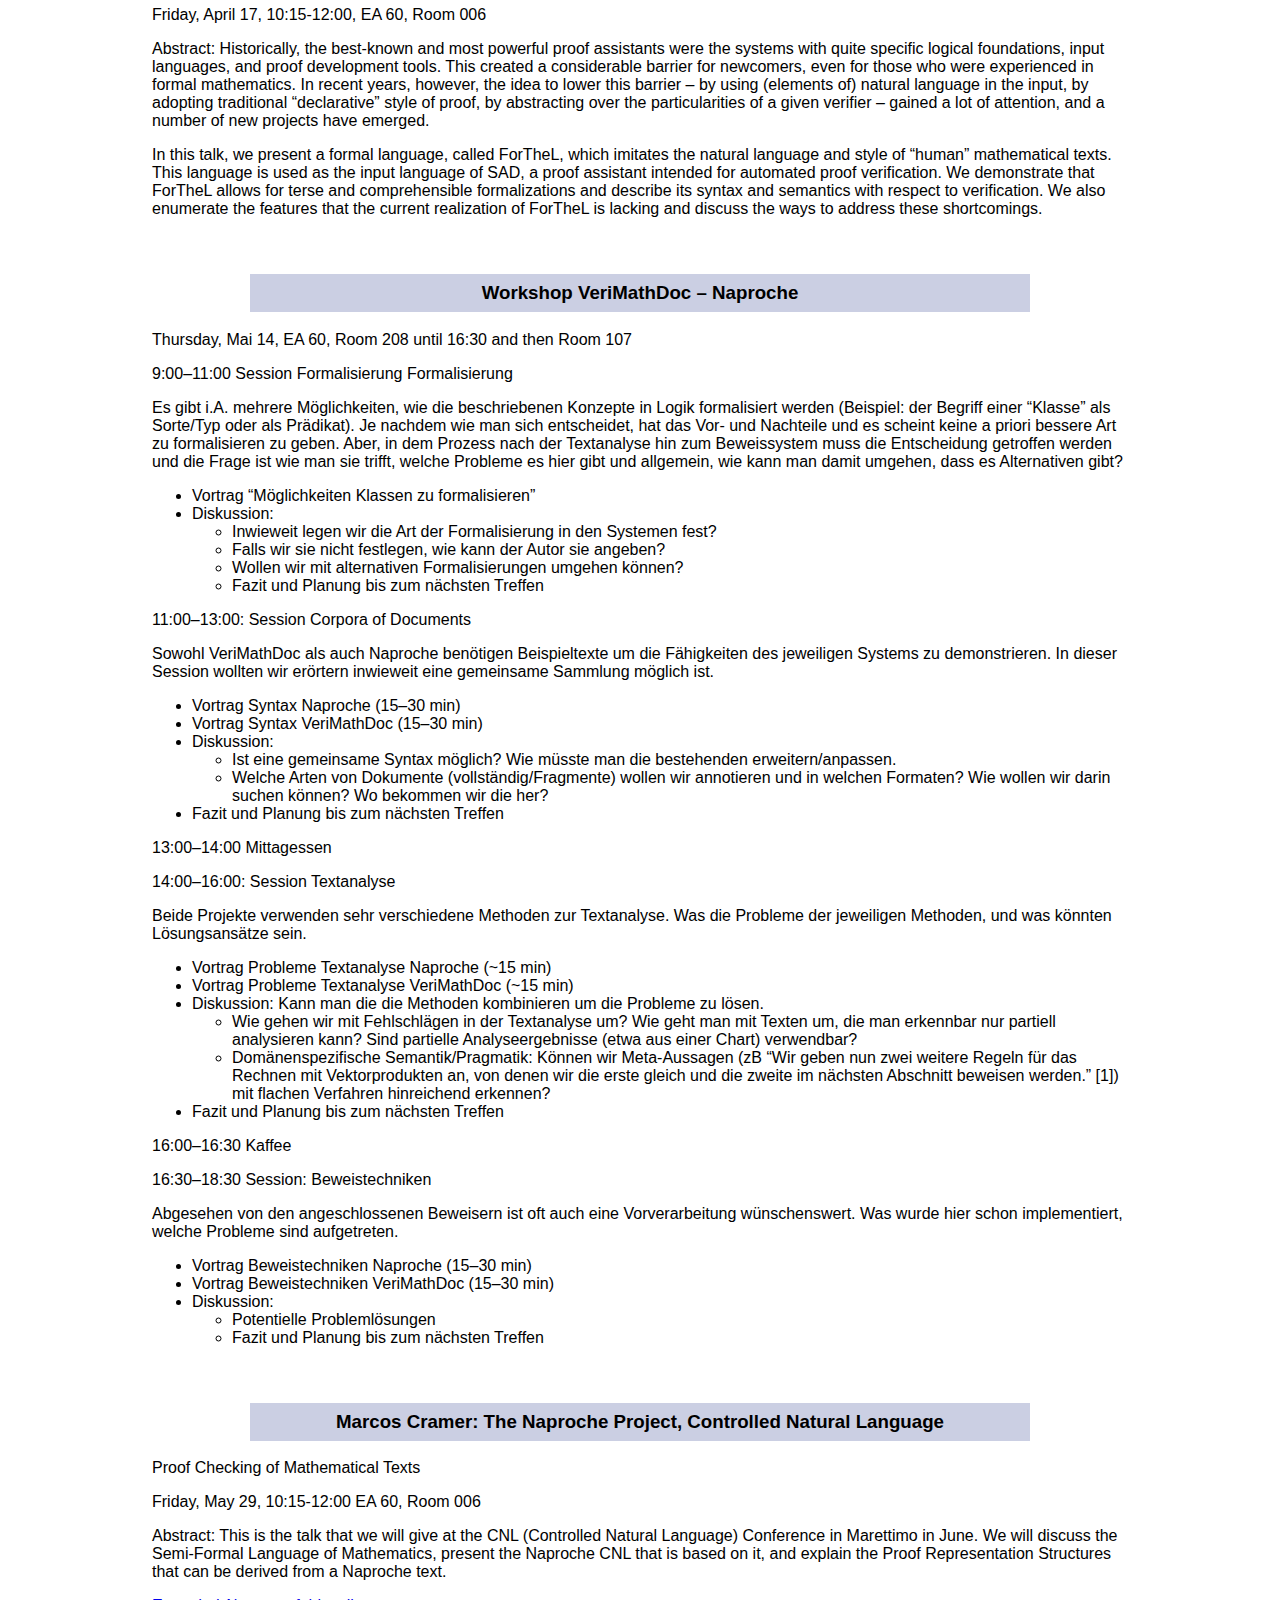
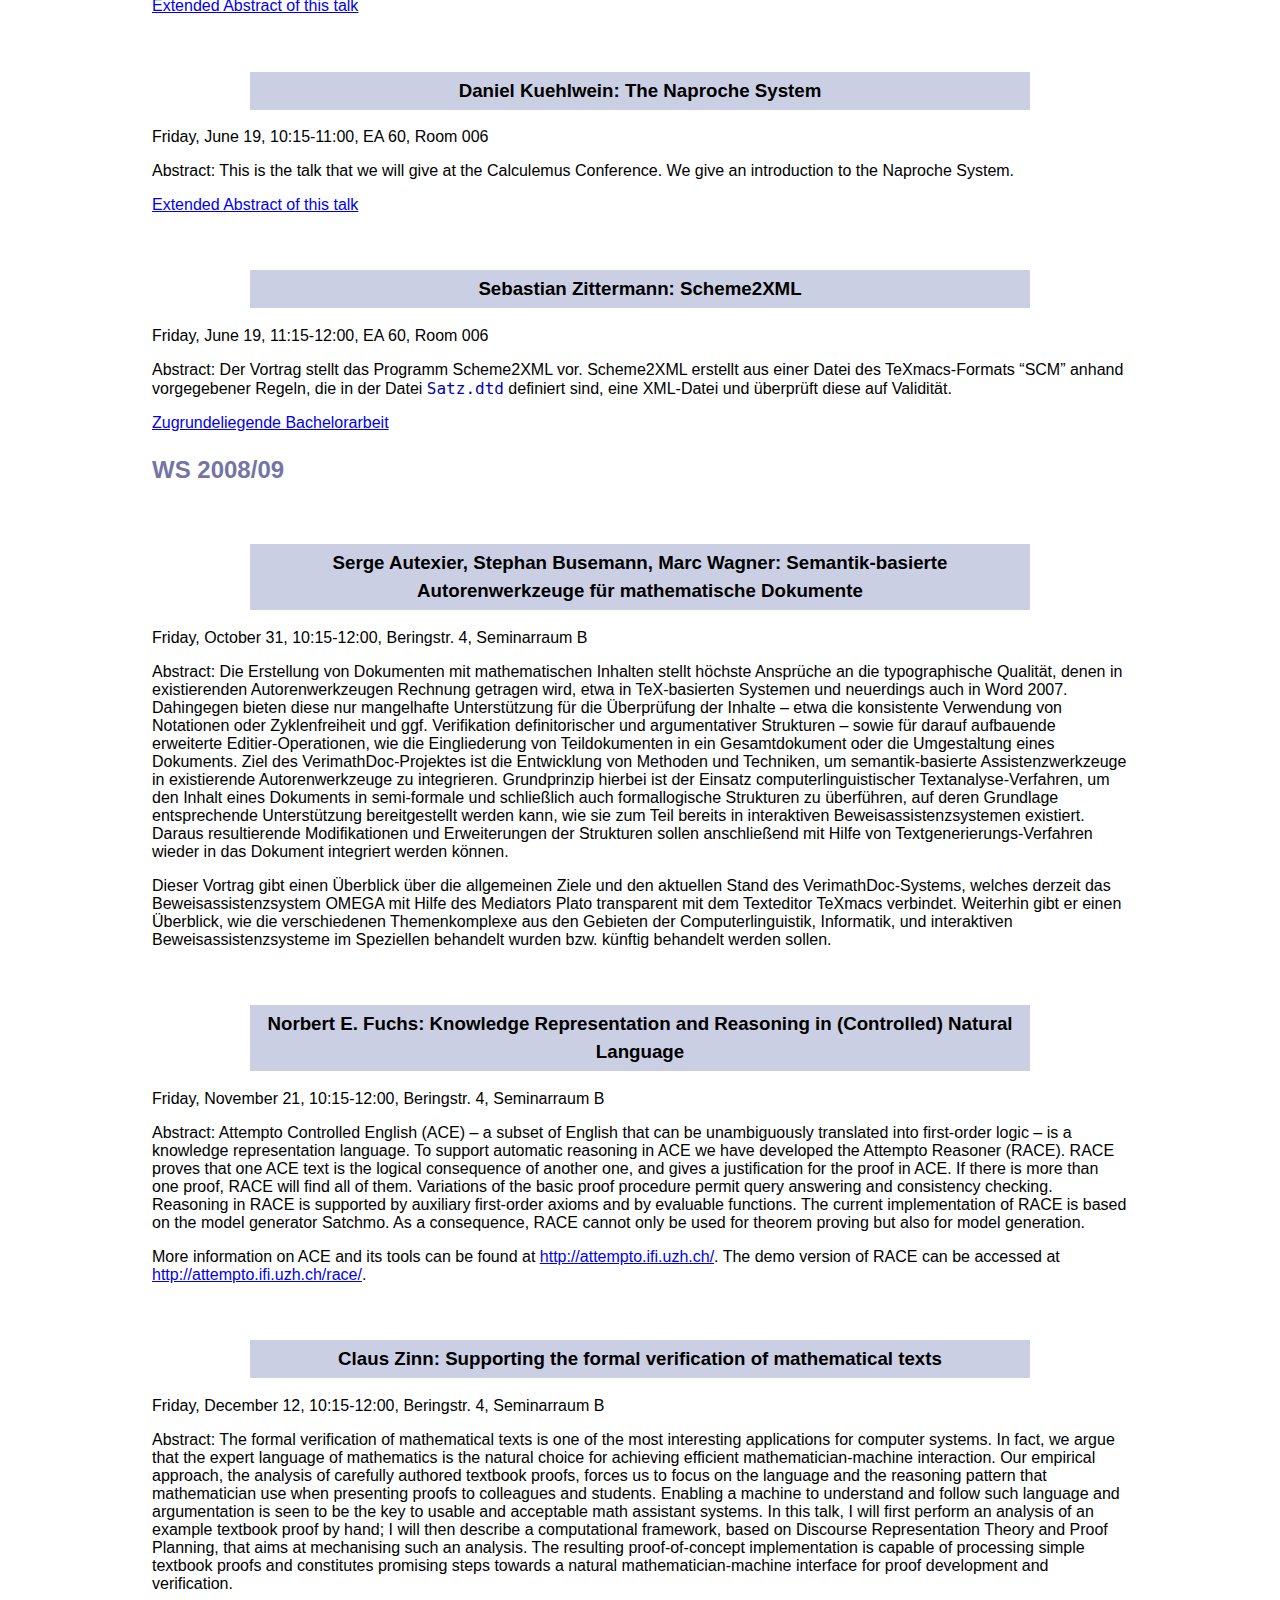
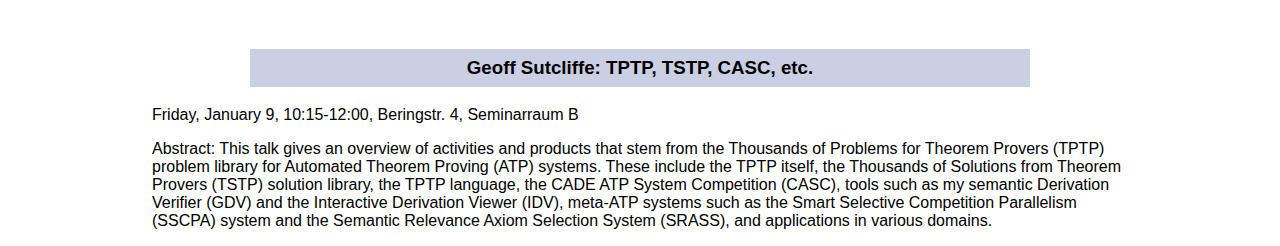
<file: events.html>
<!DOCTYPE html PUBLIC "-//W3C//DTD XHTML 1.0 Transitional//EN" "http://www.w3.org/TR/xhtml1/DTD/xhtml1-transitional.dtd">
<html xmlns="http://www.w3.org/1999/xhtml" lang="en" xml:lang="en">
<head>
  <meta http-equiv="Content-Type" content="text/html; charset=utf-8" />
  <meta http-equiv="Content-Style-Type" content="text/css" />
  <meta name="generator" content="pandoc" />
  <title>Naproche – Events</title>
  <style type="text/css">code{white-space: pre;}</style>
  <link rel="stylesheet" type="text/css" href="css/fnhd.css">
  <link rel="stylesheet" type="text/css" href="https://code.cdn.mozilla.net/fonts/fira.css">
</head>
<body>
<div class="outer_container">
<div class="mid_container">
  <div class="navirahmen">
    <div class="navi">
      <b>&#x2192;&nbsp;<a href="index.html">Naproche</a></b><span class="navi_trenner"></span><a href="publications.html">Publications</a><span class="navi_trenner"></span><a href="members.html">Project Members</a><span class="navi_trenner"></span><a href="events.html">Events</a><span class="navi_trenner"></span><a href="imprint.html">Imprint</a><span class="navi_trenner"></span><a href="mailto:naproche@e.mail.de?subject=Naproche">Feedback</a></div>
  </div>
 
<div class="inner_container">
<div id="header">
<h1 class="title">Events</h1>
<h1 class="subtitle">related to Naproche and its members</h1>
</div>
<div id="TOC">
<ul>
<li><a href="#section">2022</a></li>
<li><a href="#section-1">2021</a></li>
<li><a href="#section-2">2020</a></li>
<li><a href="#section-3">2019</a></li>
<li><a href="#section-4">2015</a></li>
<li><a href="#seminar-formal-mathematics-20082012">Seminar Formal Mathematics (2008–2012)</a></li>
</ul>
</div>
<div class="contents">
<section id="section" class="level1">
<h1>2022</h1>
<ul>
<li><p><a href="https://colloquiumlogicum2020.com/call-for-papers/" class="event">Colloquium Logicum</a>, Konstanz, 26–28 September 2022</p>
<p>talks by Bernhard Fisseni, Deniz Sarikaya, and Bernhard Schröder</p></li>
<li><p><a href="https://sites.google.com/view/tdphima3/startseite" class="event">Text-Driven Approaches to the Philosophy of Mathematics (TDPhiMa 3): Philosophical and Linguistic Approaches to Computational Mathematics</a>, Duisburg-Essen (hybrid), 7–8 September 2022</p>
<p>organized by Bernhard Fisseni, Juan Luis Gastaldi, Deborah Kant, Deniz Sarikaya, Bernhard Schröder<br />
talks by Bernhard Fisseni, Deniz Sarikaya, and Bernhard Schröder as well as Marcos Cramer</p></li>
<li><p><a href="https://sites.google.com/view/wldzurich2022/" class="event">Formalize!(?) 2</a>, Online/Zurich, 15 January 2022</p>
<p>organized by Deniz Sarikaya,<br />
talks by Deniz Sarikaya and Bernhard Schröder</p></li>
</ul>
</section>
<section id="section-1" class="level1">
<h1>2021</h1>
<ul>
<li><p><a href="https://thinkingaboutproofs.wordpress.com/" class="event">Thinking about Proofs. Formal, Philosophical, Linguistic and Educational Perspectives</a>, Online/Passau, 27 September 2021</p>
<p>organized by Deniz Sarikaya,<br />
talk by Bernhard Schröder</p>
<p>Affiliated Minisymposium to the <a href="https://www.uni-passau.de/dmv-oemg-2021/startseite/" class="event">DMV and ÖMG annual meeting 2021</a></p></li>
<li><p><a href="https://www.uni-due.de/tdphima2/" class="event">Text-Driven Approaches to the Philosophy of Mathematics (TDPhiMa 2)</a>, Online/Duisburg-Essen, 1–3 September 2021</p>
<p>organized by Bernhard Fisseni, Deborah Kant, Deniz Sarikaya, Bernhard Schröder<br />
talks by Bernhard Fisseni, Peter Koepke, Deniz Sarikaya, and Bernhard Schröder</p></li>
<li><p><a href="https://sites.google.com/view/wldzurich2021/" class="event">Formalize!(?) 1</a>, Online/Zurich, 16 January 2021</p>
<p>organized by Deniz Sarikaya,<br />
talk by Peter Koepke</p></li>
</ul>
</section>
<section id="section-2" class="level1">
<h1>2020</h1>
<ul>
<li><p><a href="https://www.hcm.uni-bonn.de/events/eventpages/2020/mathematical-language-practical-type-theory-2020/" class="event">Mathematical Language and Practical Type Theory</a>, Bonn, 1–4 February 2020</p>
<p>organized by Peter Koepke,<br />
talks by Bernhard Fisseni, Deniz Sarikaya, and Bernhard Schröder</p></li>
</ul>
</section>
<section id="section-3" class="level1">
<h1>2019</h1>
<ul>
<li><p><a href="https://tdphima.weebly.com/" class="event">Text-Driven Approaches to the Philosophy of Mathematics (TDPhiMa 1)</a>, Prague, 05–10 August 2019</p>
<p>organized by Deborah Kant and Deniz Sarikaya,<br />
talks by Marcos Cramer, Bernhard Fisseni, Deniz Sarikaya, and Bernhard Schröder</p>
<p>Contributed symposium to the <a href="https://clmpst2019.flu.cas.cz/" class="event">Congress of Logic, Methodology and Philosophy of Science and Technology 2019</a></p></li>
</ul>
</section>
<section id="section-4" class="level1">
<h1>2015</h1>
<ul>
<li><p><a href="https://formale-mathematik.weebly.com/" class="event">Unfehlbarkeit durch Formalismus?</a>, Bonn, 13–15 March 2015</p>
<p>organized by Deborah Kant and Deniz Sarikaya,<br />
panel discussion with participation of Peter Koepke</p></li>
</ul>
</section>
<section id="seminar-formal-mathematics-20082012" class="level1">
<h1>Seminar Formal Mathematics (2008–2012)</h1>
<p>Between 2008 and 2012, Prof. Dr. <a href="http://www.math.uni-bonn.de/people/logic/People/Koepke.html">Peter Koepke</a> and Prof. Dr. <a href="http://www.bernhard-schroeder.eu/">Bernhard Schröder</a> organized the Seminar on Formal Mathematics. The talks were given by invited speakers on topics relevant to the Naproche project. The pages linked below list the talks given during the different semesters in this time period.</p>
<section id="ss-2012" class="level2">
<h2>SS 2012</h2>
<section id="uwe-waldmann-saturation-based-theorem-proving-with-built-in-theory-knowledge" class="level3">
<h3>Uwe Waldmann: Saturation-based Theorem Proving with Built-in Theory Knowledge</h3>
<p>Friday, April 27, 10:15-12:00 EA 60, Room 0.006</p>
<p>Abstract: We start by giving a short overview of saturation-based proof systems for first-order logic, such as resolution and superposition. Then we discuss various methods to integrate (arithmetical) theory knowledge into such systems. Finally, we have a look at concrete theorem prover implementations, in particular SPASS and SPASS+T.*</p>
</section>
<section id="stephan-schulz-the-theorem-prover-e-overview-and-current" class="level3">
<h3>Stephan Schulz: The Theorem Prover E: Overview and current</h3>
<p>developments</p>
<p>Friday, May 4, 10:15-12:00, EA 60, Room 0.006</p>
<p>Abstract: E is a high-performance theorem prover for first-order logic with equality. E is available free under the GNU GPL and is fairly widely used and distributed. The prover consists of several stages: clausification, analysis and preprocessing, proof search, and, optionally, proof postprocessing. The heart of the system is an efficient implementation of the refutational superposition calculus. The proof procedure is implemented using the DISCOUNT variant of the given-clause algorithm. Most heuristic choice points can be controlled using a wide range of fixed or programmable heuristics. Part of the development process is the automatic adaption of such search heuristics based on large-scale experimental results. Recent improvements in E include the ability to focus search on certain symbols, and much improved indexing techniques to quickly find inference partners for any given clause.</p>
</section>
<section id="andrei-paskevich-why3-where-programs-meet-provers" class="level3">
<h3>Andrei Paskevich: Why3, where programs meet provers</h3>
<p>Friday, May 18, 10:15-12:00, EA 60, Room 0.006</p>
<p>Abstract: Why3 is a platform for deductive program verification. It features a rich logical language with polymorphism, algebraic data types, and inductive predicates. Why3 provides an extensive library of proof task transformations which can be chained to produce a suitable input for a large set of theorem provers, including SMT solvers, TPTP provers, as well as interactive proof assistants. In this talk, we show how this technology is used to combine interactive and automated theorem provers in, though not limited to, the context of program verification.</p>
</section>
<section id="jesse-alama-needed-premises-and-multiple-proofs" class="level3">
<h3>Jesse Alama: Needed premises and multiple proofs</h3>
<p>Friday, June 8, 10:15-12:00, EA 60, Room 0.006</p>
<p>Abstract: From a formal standpoint, everyday mathematical proofs are full of logical gaps. Sometimes the gaps are “mere details”: we don't care how they are filled, so long as they can be filled. Even if we accept that there can be many formal derivations of a conclusion from a set of premises, the ways in which the derivations differ (e.g., some premises can be permuted) might be immaterial to us. At other times, though, logical gaps can be filled in notably different ways, and we may want to be sensitive to such differences. When we fill gaps in proofs with the help of external tools, as Naproche and SAD do with powerful automated theorem provers, we may find that a formal (Naproche, SAD) text expresses not one but multiple proofs. In this talk we explore how the notion of “needed premise” can be used to bring out such potential multiplicity of proofs, and their value for the Naproche project.</p>
</section>
<section id="general-discussion-about-future-plans" class="level3">
<h3>General discussion about future plans</h3>
<p>Friday, July 6, 10:15-12:00, EA 60, Room 0.006</p>
<p>We meet for a rather informal general discussion about plans for future developments of the Naproche project. Marcos Cramer will start the discussion by presenting some of his ideas for possible future developments of the project.</p>
</section>
</section>
<section id="ws-1112" class="level2">
<h2>WS 11/12</h2>
<p>(there was only one meeting and no webpage for it)</p>
</section>
<section id="ss-2011" class="level2">
<h2>SS 2011</h2>
<section id="marco-caminati-classical-model-theory-in-mizar" class="level3">
<h3>Marco Caminati: Classical model theory in Mizar</h3>
<p>Friday, April 15, 11:15-13:00 (one hour later than usual!) EA 60, Room 1.007</p>
<p>Abstract: I have formalized Lindenbaum lemma, satisfiability, Godel's completeness and Lowenheim-Skolem theorems in Mizar, using a simplified, unified and coherent framework to encode model theory.</p>
<p>I will describe this framework, focusing in particular on the simplified syntax for first-order languages (only two special symbols, and no need for constant symbols) and on the sequent derivation rules adopted (not requiring to define the concept of free occurrence).</p>
<p>Then I will show how those constructions were used for a new, Henkin-like, scheme to prove the results hinted above, with emphasis on the role of each single derivation rule, and on when some standard definitions (consistency, maximality, rule correctness) of model theory actually need to come into play.</p>
<p>If time permits, I will also discuss some aspects of the Mizar implementation of the aforementioned syntax and sequent calculus.</p>
</section>
</section>
<section id="ws-1011" class="level2">
<h2>WS 10/11</h2>
<p>(no seminar)</p>
</section>
<section id="ss-2010" class="level2">
<h2>SS 2010</h2>
<section id="john-mumma-euclids-diagrams-and-the-primitive-concepts-of" class="level3">
<h3>John Mumma: Euclid's diagrams and the primitive concepts of</h3>
<p>elementary geometry</p>
<p>Friday, June 18, 10:15-12:00 EA 60, Room N0.007 (Nebengebäude)</p>
<p>Abstract: One thing a formalization of a mathematical theory provides is a sharp classification of the theory's concepts as either primitive or defined. In this talk, I examine how this separation is made in two formalizations of Euclid's elementary plane geometry: the axiomatization presented in Tarski's `What is elementary geometry?', and the formal system E. The latter is a system that has recently been developed to illuminate the role of diagrams in the proofs in the Elements. In accounting for Euclid's diagrams, E classifies more geometric relations as primitive than Tarski's formalization does. At the same time, the logic of E is much weaker. I show what this trade-off amounts to precisely by describing E as a formal system and sketching the proof that E is complete relative to Tarksi's theory.</p>
</section>
</section>
<section id="ws-2009" class="level2">
<h2>WS 2009</h2>
<section id="jeremy-avigad-carnegie-mellon-university-and-inria-microsoft-research-joint-centre-orsay-a-formal-system-for-euclidean-diagrammatic-reasoning" class="level3">
<h3><a href="http://www.andrew.cmu.edu/user/avigad/">Jeremy Avigad</a> (Carnegie Mellon University and INRIA-Microsoft Research Joint Centre, Orsay): <em>A formal system for Euclidean diagrammatic reasoning</em></h3>
<p>30 November, 16:30-18:00 at Endenicher Allee 60, room 1.007.</p>
<p>This talk presents work carried out jointly with Ed Dean and John Mumma.</p>
<p>For more than two thousand years, Euclid's <em>Elements</em> was viewed as the paradigm of rigorous argumentation. But this changed in the nineteenth century, with concerns over the use of diagrammatic inferences and their ability to secure general validity. Axiomatizations by Pasch, Hilbert, and later Tarski are now taken to rectify these shortcomings, but proofs in these axiomatic systems look very different from Euclid's.</p>
<p>In this talk, I will argue that proofs in the <em>Elements</em>, taken at face value, can be understood in formal terms. I will describe a formal system with both diagram- and text-based inferences that provides a much more faithful representation of Euclidean reasoning. For the class of theorems that can be expressed in the language, the system is sound and complete with respect to Euclidean fields, that is, the semantics corresponding to ruler and compass constructions.</p>
<p>The system's one-step inferences are smoothly verified by current automated reasoning technology. This makes it possible to formally verify Euclidean diagrammatic proofs, and provides useful insight into the nature of mathematical proof more generally.</p>
<!-- -->
</section>
<section id="aarne-ranta-university-of-gothenburg-gf-and-the-language-of-mathematics" class="level3">
<h3><a href="http://www.math.chalmers.se/~aarne/">Aarne Ranta</a> (University of Gothenburg) <em>GF and the Language of Mathematics</em></h3>
<p>18 December, 15.15-16.45 at Endenicher Allee 60, room 006</p>
<p>GF (<a href="http://digitalgrammars.com/gf">Grammatical Framework</a>) is a grammar formalism designed for multilingual grammars. A multilingual grammar is a system based on a shared semantic structure with reversible mappings to several languages. By means of these mappings, it is possible to translate between all the included languages. For instance, the semantic structure (Gt x y) might have the translations “x is greater than y” (English), “x ist größer als y“ (German), “x &gt; y“ (mathematical symbolism). The format for defining semantic structures is a higher-order dependently typed lambda calculus, which is expressive enough for formalizing usual mathematical theories and logics. The format for defining translations is expressive enough for dealing with grammatical structures such as German word order, so that e.g. “x &gt; y -&gt; ~ y &lt; x” gets correctly translated “wenn x größer als y ist, dann ist y nicht größer als x“.</p>
<p>GF has been used in many implementations of technical translation systems and natural language interfaces. One example is the European project <a href="http://webalt.math.helsinki.fi/content/index_eng.html">WebALT</a>, where mathematical exercises are automatically translated from OpenMATH specifications to seven European languages. The project developed a library of GF translation rules for hundreds of mathematical concepts, which is available as open-source software.</p>
<p>The talk will give a hands-on introduction to GF, working through an example grammar for mathematical language. We will also discuss the problems and limitations of the approach, in the light of previous experiences from projects on mathematical language.</p>
<!-- -->
</section>
<section id="naproche-progress-meeting" class="level3">
<h3><em>Naproche Progress Meeting</em></h3>
<p>29 January, 9:00–17:00, at Endenicher Allee 60, room 208</p>
<dl>
<dt>9:15–10:00</dt>
<dd>Sebastian Zittermann: The Naproche WebInterface
</dd>
<dt>10:00–11:00</dt>
<dd>Daniel Kühlwein The Premise Selection Algorithm
</dd>
<dt>11:15–12:00</dt>
<dd>Marcos Cramer: Neue linguistische Konstruktionen in Naproche
</dd>
<dt>12:00–13:30</dt>
<dd>Mittagspause
</dd>
<dt>13:30–14:15</dt>
<dd>Diskussion zur Formelgrammatik
</dd>
<dt>14:30–15:30</dt>
<dd>Diskussion zum Gebrauch von GF in Naproche
</dd>
<dt>15:45–16:45</dt>
<dd>Diskussion zu Euklid in Naproche
</dd>
</dl>
<!-- -->
</section>
<section id="peter-schodl-universität-wien-mosmath-a-modeling-system-for-mathematics" class="level3">
<h3><a href="http://www.mat.univie.ac.at/~schodl/">Peter Schodl</a> Universität Wien: MoSMath – A MOdeling System for MATHematics</h3>
<p>5 February 10:00-12:00 in room 006 at EA 60</p>
<p>The goal of the MoSMath project, carried out at the University of Vienna under the supervision of Prof. Neumaier, is the creation of a software package that is able to understand, represent and interface optimization problems posed in a controlled natural language.</p>
<p>We developped a user-friendly representation of semantic information in a data structure called the semantic matrix. This representation is designed to be human intelligible and clear, akin to the Semantic Web. A type system was created that is suited for the typing of both usual data structures and grammatical categories in the semantic matrix. We also developped a semantic Turing machine (STM), a variant of a register machine that combines the transparency and simplicity of the action of a Turing machine with a clearly arranged assembler-style programming language and a memory in the form of a semantic matrix.</p>
<p>As a first step towards our controlled natural language we derived a context-free grammar from a textbook on calculus and linear algebra. We currently have an interface to and a representation of problems in the TPTP, and a representation of a number of optimization problems from the OR-Library.</p>
<p>An interface to the controlled natural language of Naproche (developed in Bonn and Duisburg-Essen for representing human-readable formal proofs) enables us to read and represent texts written in this language, and to recreate Naproche-texts from texts represented in the semantic matrix.</p>
<!-- -->
</section>
<section id="arnold-neumaier-universität-wien-towards-a-computer-aided-system-for-real-mathematics" class="level3">
<h3><a href="http://www.mat.univie.ac.at/~neum/">Arnold Neumaier</a> Universität Wien: Towards a Computer-Aided System for Real Mathematics</h3>
<p>5 February 14:00-16:00 in room 1007 at EA 60</p>
<p>This is joint work with Peter Schodl and Kevin Kofler, also from Vienna. We are currently working towards the creation of an automatic mathematical research system that can support mathematicians in their daily work, providing services for abstract mathematics as easily as Latex provides typesetting service, the arXiv provides access to preprints, Google provides web services, Matlab provides numerical services, or Mathematica provides symbolic services.</p>
<p>This is partly a vision, expected to take 50 man years to bring a system far enough that it will grow by itself in a wikipedia-like fashion. A limited part of the goals are being realized through the project ``A modeling system for mathematics'' (MoSMath), currently supported by a grant of the Austrian Science Foundation FWF.</p>
<p>Within this project, we attempt to create a modeling and documentation language for conceptual and numerical mathematics called FMathL (formal mathematical language), suited to the habits of mathematicians.</p>
<p>The goal of the FMathL project is to combine</p>
<ul>
<li>the advantages of LaTeX for writing and viewing mathematics,</li>
<li>the user-friendliness of mathematical modeling systems such as AMPL for the flexible definition of large-scale numerical analysis problems,</li>
<li>the universality of the common mathematical language to describe completely arbitrary problems,</li>
<li>the high-level discipline of the CVX system for solving convex programming problems and enforcing their semantic correctness, and</li>
<li>the semantic clarity of the Z notation for the precise specification of concepts and statements.</li>
</ul>
<p>We believe that this goal is reachable, and that an easy-to-use such system will change the way mathematical modeling is done in practice.</p>
<p>The project complements efforts for formalizing mathematics from the computer science and automated theorem proving perspective. In the long run, the FMathL system might turn into a user-friendly automatic mathematical assistant for retrieving, editing, and checking mathematics in both informal, partially formalized, and completely formalized mathematical form.</p>
</section>
</section>
<section id="ss-2009" class="level2">
<h2>SS 2009</h2>
<section id="andrei-paskevich-forthel-design-decisions-not-yet-taken" class="level3">
<h3>Andrei Paskevich, ForTheL: design decisions [not [yet] taken]</h3>
<p>Friday, April 17, 10:15-12:00, EA 60, Room 006</p>
<p>Abstract: Historically, the best-known and most powerful proof assistants were the systems with quite specific logical foundations, input languages, and proof development tools. This created a considerable barrier for newcomers, even for those who were experienced in formal mathematics. In recent years, however, the idea to lower this barrier – by using (elements of) natural language in the input, by adopting traditional “declarative” style of proof, by abstracting over the particularities of a given verifier – gained a lot of attention, and a number of new projects have emerged.</p>
<p>In this talk, we present a formal language, called ForTheL, which imitates the natural language and style of “human” mathematical texts. This language is used as the input language of SAD, a proof assistant intended for automated proof verification. We demonstrate that ForTheL allows for terse and comprehensible formalizations and describe its syntax and semantics with respect to verification. We also enumerate the features that the current realization of ForTheL is lacking and discuss the ways to address these shortcomings.</p>
</section>
<section id="workshop-verimathdoc-naproche" class="level3">
<h3>Workshop VeriMathDoc – Naproche</h3>
<p>Thursday, Mai 14, EA 60, Room 208 until 16:30 and then Room 107</p>
<p>9:00–11:00 Session Formalisierung Formalisierung</p>
<p>Es gibt i.A. mehrere Möglichkeiten, wie die beschriebenen Konzepte in Logik formalisiert werden (Beispiel: der Begriff einer “Klasse” als Sorte/Typ oder als Prädikat). Je nachdem wie man sich entscheidet, hat das Vor- und Nachteile und es scheint keine a priori bessere Art zu formalisieren zu geben. Aber, in dem Prozess nach der Textanalyse hin zum Beweissystem muss die Entscheidung getroffen werden und die Frage ist wie man sie trifft, welche Probleme es hier gibt und allgemein, wie kann man damit umgehen, dass es Alternativen gibt?</p>
<ul>
<li>Vortrag “Möglichkeiten Klassen zu formalisieren”</li>
<li>Diskussion:
<ul>
<li>Inwieweit legen wir die Art der Formalisierung in den Systemen fest?</li>
<li>Falls wir sie nicht festlegen, wie kann der Autor sie angeben?</li>
<li>Wollen wir mit alternativen Formalisierungen umgehen können?</li>
<li>Fazit und Planung bis zum nächsten Treffen</li>
</ul></li>
</ul>
<p>11:00–13:00: Session Corpora of Documents</p>
<p>Sowohl VeriMathDoc als auch Naproche benötigen Beispieltexte um die Fähigkeiten des jeweiligen Systems zu demonstrieren. In dieser Session wollten wir erörtern inwieweit eine gemeinsame Sammlung möglich ist.</p>
<ul>
<li>Vortrag Syntax Naproche (15–30 min)</li>
<li>Vortrag Syntax VeriMathDoc (15–30 min)</li>
<li>Diskussion:
<ul>
<li>Ist eine gemeinsame Syntax möglich? Wie müsste man die bestehenden erweitern/anpassen.</li>
<li>Welche Arten von Dokumente (vollständig/Fragmente) wollen wir annotieren und in welchen Formaten? Wie wollen wir darin suchen können? Wo bekommen wir die her?</li>
</ul></li>
<li>Fazit und Planung bis zum nächsten Treffen</li>
</ul>
<p>13:00–14:00 Mittagessen</p>
<p>14:00–16:00: Session Textanalyse</p>
<p>Beide Projekte verwenden sehr verschiedene Methoden zur Textanalyse. Was die Probleme der jeweiligen Methoden, und was könnten Lösungsansätze sein.</p>
<ul>
<li>Vortrag Probleme Textanalyse Naproche (~15 min)</li>
<li>Vortrag Probleme Textanalyse VeriMathDoc (~15 min)</li>
<li>Diskussion: Kann man die die Methoden kombinieren um die Probleme zu lösen.
<ul>
<li>Wie gehen wir mit Fehlschlägen in der Textanalyse um? Wie geht man mit Texten um, die man erkennbar nur partiell analysieren kann? Sind partielle Analyseergebnisse (etwa aus einer Chart) verwendbar?</li>
<li>Domänenspezifische Semantik/Pragmatik: Können wir Meta-Aussagen (zB “Wir geben nun zwei weitere Regeln für das Rechnen mit Vektorprodukten an, von denen wir die erste gleich und die zweite im nächsten Abschnitt beweisen werden.” [1]) mit flachen Verfahren hinreichend erkennen?</li>
</ul></li>
<li>Fazit und Planung bis zum nächsten Treffen</li>
</ul>
<p>16:00–16:30 Kaffee</p>
<p>16:30–18:30 Session: Beweistechniken</p>
<p>Abgesehen von den angeschlossenen Beweisern ist oft auch eine Vorverarbeitung wünschenswert. Was wurde hier schon implementiert, welche Probleme sind aufgetreten.</p>
<ul>
<li>Vortrag Beweistechniken Naproche (15–30 min)</li>
<li>Vortrag Beweistechniken VeriMathDoc (15–30 min)</li>
<li>Diskussion:
<ul>
<li>Potentielle Problemlösungen</li>
<li>Fazit und Planung bis zum nächsten Treffen</li>
</ul></li>
</ul>
</section>
<section id="marcos-cramer-the-naproche-project-controlled-natural-language" class="level3">
<h3>Marcos Cramer: The Naproche Project, Controlled Natural Language</h3>
<p>Proof Checking of Mathematical Texts</p>
<p>Friday, May 29, 10:15-12:00 EA 60, Room 006</p>
<p>Abstract: This is the talk that we will give at the CNL (Controlled Natural Language) Conference in Marettimo in June. We will discuss the Semi-Formal Language of Mathematics, present the Naproche CNL that is based on it, and explain the Proof Representation Structures that can be derived from a Naproche text.</p>
<p><a href="%3C?echo%20$pfad;?%3Edownloads/2009/CNL.pdf">Extended Abstract of this talk</a></p>
</section>
<section id="daniel-kuehlwein-the-naproche-system" class="level3">
<h3>Daniel Kuehlwein: The Naproche System</h3>
<p>Friday, June 19, 10:15-11:00, EA 60, Room 006</p>
<p>Abstract: This is the talk that we will give at the Calculemus Conference. We give an introduction to the Naproche System.</p>
<p><a href="%3C?echo%20$pfad;?%3Edownloads/2009/calculemus.pdf">Extended Abstract of this talk</a></p>
</section>
<section id="sebastian-zittermann-scheme2xml" class="level3">
<h3>Sebastian Zittermann: Scheme2XML</h3>
<p>Friday, June 19, 11:15-12:00, EA 60, Room 006</p>
<p>Abstract: Der Vortrag stellt das Programm Scheme2XML vor. Scheme2XML erstellt aus einer Datei des TeXmacs-Formats “SCM” anhand vorgegebener Regeln, die in der Datei <code>Satz.dtd</code> definiert sind, eine XML-Datei und überprüft diese auf Validität.</p>
<p><a href="http://opus.bibl.fh-koeln.de/frontdoor.php?source_opus=197">Zugrundeliegende Bachelorarbeit</a></p>
</section>
</section>
<section id="ws-200809" class="level2">
<h2>WS 2008/09</h2>
<section id="serge-autexier-stephan-busemann-marc-wagner-semantik-basierte-autorenwerkzeuge-für-mathematische-dokumente" class="level3">
<h3>Serge Autexier, Stephan Busemann, Marc Wagner: Semantik-basierte Autorenwerkzeuge für mathematische Dokumente</h3>
<p>Friday, October 31, 10:15-12:00, Beringstr. 4, Seminarraum B</p>
<p>Abstract: Die Erstellung von Dokumenten mit mathematischen Inhalten stellt höchste Ansprüche an die typographische Qualität, denen in existierenden Autorenwerkzeugen Rechnung getragen wird, etwa in TeX-basierten Systemen und neuerdings auch in Word 2007. Dahingegen bieten diese nur mangelhafte Unterstützung für die Überprüfung der Inhalte – etwa die konsistente Verwendung von Notationen oder Zyklenfreiheit und ggf. Verifikation definitorischer und argumentativer Strukturen – sowie für darauf aufbauende erweiterte Editier-Operationen, wie die Eingliederung von Teildokumenten in ein Gesamtdokument oder die Umgestaltung eines Dokuments. Ziel des VerimathDoc-Projektes ist die Entwicklung von Methoden und Techniken, um semantik-basierte Assistenzwerkzeuge in existierende Autorenwerkzeuge zu integrieren. Grundprinzip hierbei ist der Einsatz computerlinguistischer Textanalyse-Verfahren, um den Inhalt eines Dokuments in semi-formale und schließlich auch formallogische Strukturen zu überführen, auf deren Grundlage entsprechende Unterstützung bereitgestellt werden kann, wie sie zum Teil bereits in interaktiven Beweisassistenzsystemen existiert. Daraus resultierende Modifikationen und Erweiterungen der Strukturen sollen anschließend mit Hilfe von Textgenerierungs-Verfahren wieder in das Dokument integriert werden können.</p>
<p>Dieser Vortrag gibt einen Überblick über die allgemeinen Ziele und den aktuellen Stand des VerimathDoc-Systems, welches derzeit das Beweisassistenzsystem OMEGA mit Hilfe des Mediators Plato transparent mit dem Texteditor TeXmacs verbindet. Weiterhin gibt er einen Überblick, wie die verschiedenen Themenkomplexe aus den Gebieten der Computerlinguistik, Informatik, und interaktiven Beweisassistenzsysteme im Speziellen behandelt wurden bzw. künftig behandelt werden sollen.</p>
</section>
<section id="norbert-e.-fuchs-knowledge-representation-and-reasoning-in-controlled-natural-language" class="level3">
<h3>Norbert E. Fuchs: Knowledge Representation and Reasoning in (Controlled) Natural Language</h3>
<p>Friday, November 21, 10:15-12:00, Beringstr. 4, Seminarraum B</p>
<p>Abstract: Attempto Controlled English (ACE) – a subset of English that can be unambiguously translated into first-order logic – is a knowledge representation language. To support automatic reasoning in ACE we have developed the Attempto Reasoner (RACE). RACE proves that one ACE text is the logical consequence of another one, and gives a justification for the proof in ACE. If there is more than one proof, RACE will find all of them. Variations of the basic proof procedure permit query answering and consistency checking. Reasoning in RACE is supported by auxiliary first-order axioms and by evaluable functions. The current implementation of RACE is based on the model generator Satchmo. As a consequence, RACE cannot only be used for theorem proving but also for model generation.</p>
<p>More information on ACE and its tools can be found at <a href="http://attempto.ifi.uzh.ch/" class="uri">http://attempto.ifi.uzh.ch/</a>. The demo version of RACE can be accessed at <a href="http://attempto.ifi.uzh.ch/race/" class="uri">http://attempto.ifi.uzh.ch/race/</a>.</p>
</section>
<section id="claus-zinn-supporting-the-formal-verification-of-mathematical-texts" class="level3">
<h3>Claus Zinn: Supporting the formal verification of mathematical texts</h3>
<p>Friday, December 12, 10:15-12:00, Beringstr. 4, Seminarraum B</p>
<p>Abstract: The formal verification of mathematical texts is one of the most interesting applications for computer systems. In fact, we argue that the expert language of mathematics is the natural choice for achieving efficient mathematician-machine interaction. Our empirical approach, the analysis of carefully authored textbook proofs, forces us to focus on the language and the reasoning pattern that mathematician use when presenting proofs to colleagues and students. Enabling a machine to understand and follow such language and argumentation is seen to be the key to usable and acceptable math assistant systems. In this talk, I will first perform an analysis of an example textbook proof by hand; I will then describe a computational framework, based on Discourse Representation Theory and Proof Planning, that aims at mechanising such an analysis. The resulting proof-of-concept implementation is capable of processing simple textbook proofs and constitutes promising steps towards a natural mathematician-machine interface for proof development and verification.</p>
</section>
<section id="geoff-sutcliffe-tptp-tstp-casc-etc." class="level3">
<h3>Geoff Sutcliffe: TPTP, TSTP, CASC, etc.</h3>
<p>Friday, January 9, 10:15-12:00, Beringstr. 4, Seminarraum B</p>
<p>Abstract: This talk gives an overview of activities and products that stem from the Thousands of Problems for Theorem Provers (TPTP) problem library for Automated Theorem Proving (ATP) systems. These include the TPTP itself, the Thousands of Solutions from Theorem Provers (TSTP) solution library, the TPTP language, the CADE ATP System Competition (CASC), tools such as my semantic Derivation Verifier (GDV) and the Interactive Derivation Viewer (IDV), meta-ATP systems such as the Smart Selective Competition Parallelism (SSCPA) system and the Semantic Relevance Axiom Selection System (SRASS), and applications in various domains.</p>
</section>
</section>
</section>
</div>
</div>
</div>
</div>
</body>
</html>
</file>
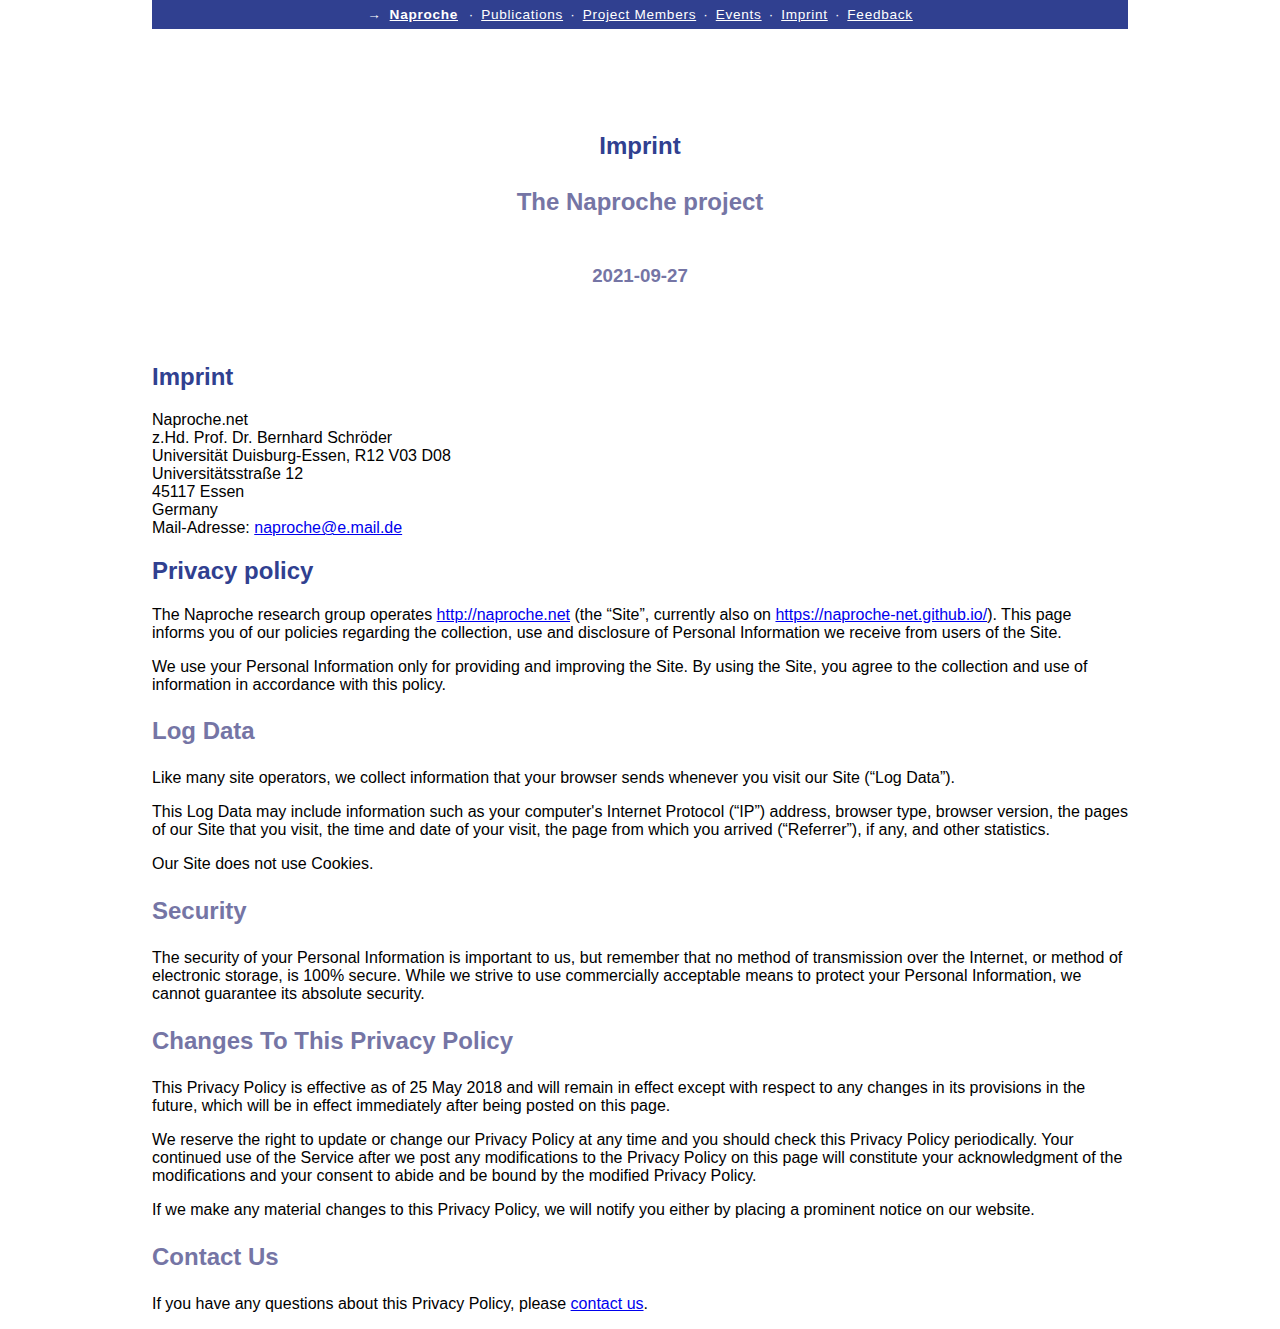
<file: imprint.html>
<!DOCTYPE html PUBLIC "-//W3C//DTD XHTML 1.0 Transitional//EN" "http://www.w3.org/TR/xhtml1/DTD/xhtml1-transitional.dtd">
<html xmlns="http://www.w3.org/1999/xhtml" lang="en" xml:lang="en">
<head>
  <meta http-equiv="Content-Type" content="text/html; charset=utf-8" />
  <meta http-equiv="Content-Style-Type" content="text/css" />
  <meta name="generator" content="pandoc" />
  <meta name="author" content="The Naproche project" />
  <meta name="date" content="2021-09-27" />
  <title>Naproche – Imprint</title>
  <style type="text/css">code{white-space: pre;}</style>
  <link rel="stylesheet" type="text/css" href="css/fnhd.css">
  <link rel="stylesheet" type="text/css" href="https://code.cdn.mozilla.net/fonts/fira.css">
</head>
<body>
<div class="outer_container">
<div class="mid_container">
  <div class="navirahmen">
    <div class="navi">
      <b>&#x2192;&nbsp;<a href="index.html">Naproche</a></b><span class="navi_trenner"></span><a href="publications.html">Publications</a><span class="navi_trenner"></span><a href="members.html">Project Members</a><span class="navi_trenner"></span><a href="events.html">Events</a><span class="navi_trenner"></span><a href="imprint.html">Imprint</a><span class="navi_trenner"></span><a href="mailto:naproche@e.mail.de?subject=Naproche">Feedback</a></div>
  </div>
 
<div class="inner_container">
<div id="header">
<h1 class="title">Imprint</h1>
<h2 class="author">The Naproche project</h2>
<h3 class="date">2021-09-27</h3>
</div>
<div class="contents">
<h1 id="imprint">Imprint</h1>
<p>Naproche.net<br />
z.Hd. Prof. Dr. Bernhard Schröder<br />
Universität Duisburg-Essen, R12 V03 D08<br />
Universitätsstraße 12<br />
45117 Essen<br />
Germany<br />
Mail-Adresse: <a href="mailto:naproche@e.mail.de" class="email">naproche@e.mail.de</a></p>
<h1 id="privacy-policy">Privacy policy</h1>
<p>The Naproche research group operates <a href="http://naproche.net" class="uri">http://naproche.net</a> (the “Site”, currently also on <a href="https://naproche-net.github.io/" class="uri">https://naproche-net.github.io/</a>). This page informs you of our policies regarding the collection, use and disclosure of Personal Information we receive from users of the Site.</p>
<p>We use your Personal Information only for providing and improving the Site. By using the Site, you agree to the collection and use of information in accordance with this policy.</p>
<h2 id="log-data">Log Data</h2>
<p>Like many site operators, we collect information that your browser sends whenever you visit our Site (“Log Data”).</p>
<p>This Log Data may include information such as your computer's Internet Protocol (“IP”) address, browser type, browser version, the pages of our Site that you visit, the time and date of your visit, the page from which you arrived (“Referrer”), if any, and other statistics.</p>
<p>Our Site does not use Cookies.</p>
<h2 id="security">Security</h2>
<p>The security of your Personal Information is important to us, but remember that no method of transmission over the Internet, or method of electronic storage, is 100% secure. While we strive to use commercially acceptable means to protect your Personal Information, we cannot guarantee its absolute security.</p>
<h2 id="changes-to-this-privacy-policy">Changes To This Privacy Policy</h2>
<p>This Privacy Policy is effective as of 25 May 2018 and will remain in effect except with respect to any changes in its provisions in the future, which will be in effect immediately after being posted on this page.</p>
<p>We reserve the right to update or change our Privacy Policy at any time and you should check this Privacy Policy periodically. Your continued use of the Service after we post any modifications to the Privacy Policy on this page will constitute your acknowledgment of the modifications and your consent to abide and be bound by the modified Privacy Policy.</p>
<p>If we make any material changes to this Privacy Policy, we will notify you either by placing a prominent notice on our website.</p>
<h2 id="contact-us">Contact Us</h2>
<p>If you have any questions about this Privacy Policy, please <a href="mailto:naproche@e.mail.de">contact us</a>.</p>
</div>
</div>
</div>
</div>
</body>
</html>
</file>
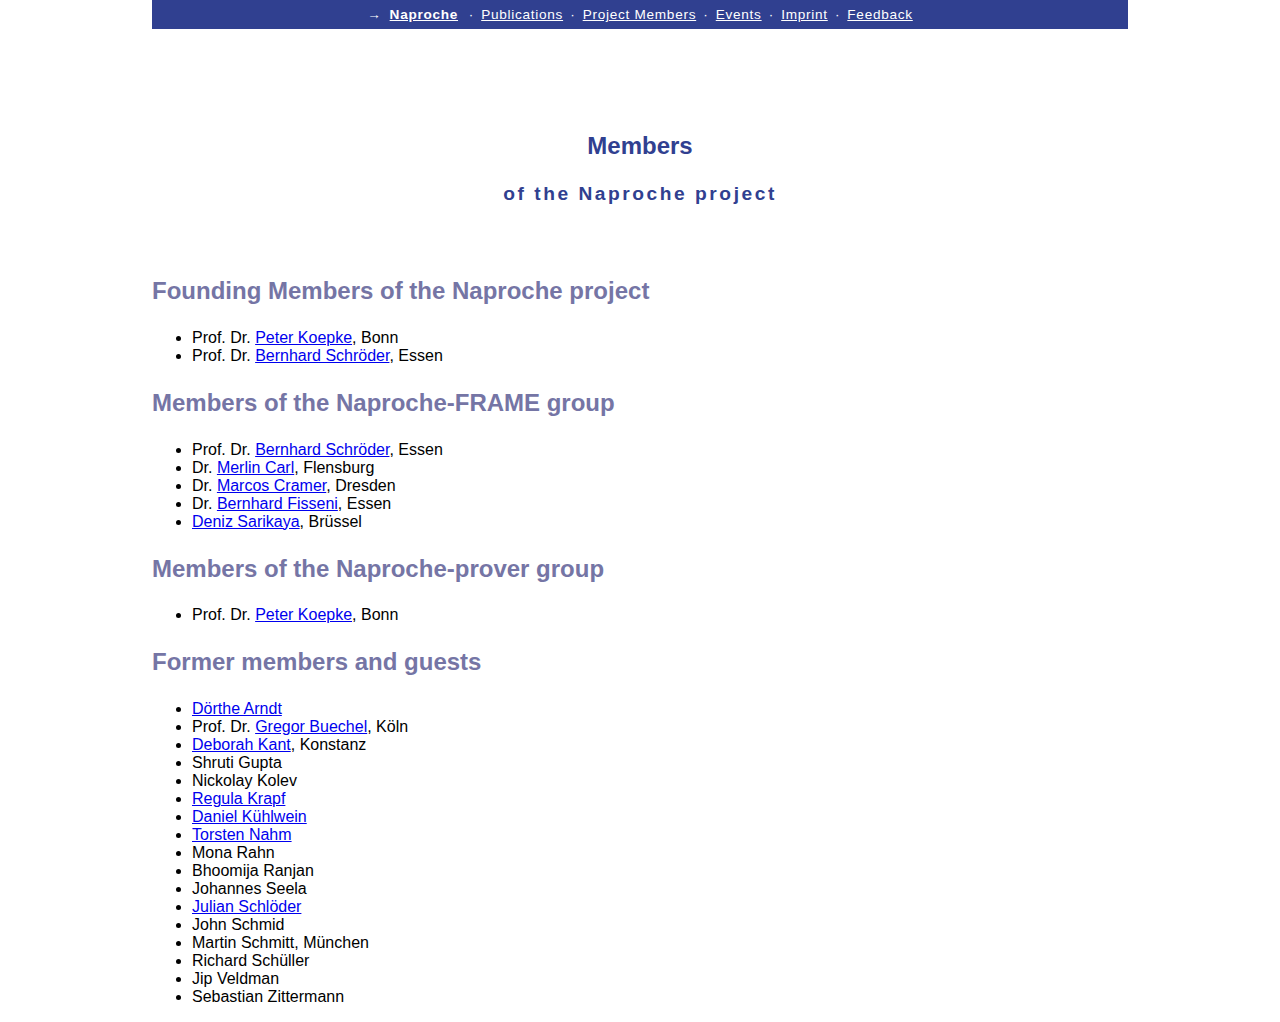
<file: members.html>
<!DOCTYPE html PUBLIC "-//W3C//DTD XHTML 1.0 Transitional//EN" "http://www.w3.org/TR/xhtml1/DTD/xhtml1-transitional.dtd">
<html xmlns="http://www.w3.org/1999/xhtml" lang="en" xml:lang="en">
<head>
  <meta http-equiv="Content-Type" content="text/html; charset=utf-8" />
  <meta http-equiv="Content-Style-Type" content="text/css" />
  <meta name="generator" content="pandoc" />
  <title>Naproche – Members</title>
  <style type="text/css">code{white-space: pre;}</style>
  <link rel="stylesheet" type="text/css" href="css/fnhd.css">
  <link rel="stylesheet" type="text/css" href="https://code.cdn.mozilla.net/fonts/fira.css">
</head>
<body>
<div class="outer_container">
<div class="mid_container">
  <div class="navirahmen">
    <div class="navi">
      <b>&#x2192;&nbsp;<a href="index.html">Naproche</a></b><span class="navi_trenner"></span><a href="publications.html">Publications</a><span class="navi_trenner"></span><a href="members.html">Project Members</a><span class="navi_trenner"></span><a href="events.html">Events</a><span class="navi_trenner"></span><a href="imprint.html">Imprint</a><span class="navi_trenner"></span><a href="mailto:naproche@e.mail.de?subject=Naproche">Feedback</a></div>
  </div>
 
<div class="inner_container">
<div id="header">
<h1 class="title">Members</h1>
<h1 class="subtitle">of the Naproche project</h1>
</div>
<div class="contents">
<h2 id="founding-members-of-the-naproche-project">Founding Members of the Naproche project</h2>
<ul>
<li>Prof. Dr. <a href="http://www.math.uni-bonn.de/people/koepke/index.shtml">Peter Koepke</a>, Bonn</li>
<li>Prof. Dr. <a href="http://www.bernhard-schroeder.eu/">Bernhard Schröder</a>, Essen</li>
</ul>
<h2 id="members-of-the-naproche-frame-group">Members of the Naproche-FRAME group</h2>
<ul>
<li>Prof. Dr. <a href="http://www.bernhard-schroeder.eu/">Bernhard Schröder</a>, Essen</li>
<li>Dr. <a href="https://www.uni-flensburg.de/mathematik/wer-wir-sind/mitarbeiterinnen-und-mitarbeiter/dr-merlin-carl/">Merlin Carl</a>, Flensburg</li>
<li>Dr. <a href="http://icr.uni.lu/mcramer/">Marcos Cramer</a>, Dresden</li>
<li>Dr. <a href="https://teoric.github.io/website/">Bernhard Fisseni</a>, Essen</li>
<li><a href="http://www.denizsarikaya.de/">Deniz Sarikaya</a>, Brüssel</li>
</ul>
<h2 id="members-of-the-naproche-prover-group">Members of the Naproche-prover group</h2>
<ul>
<li>Prof. Dr. <a href="http://www.math.uni-bonn.de/people/koepke/index.shtml">Peter Koepke</a>, Bonn</li>
</ul>
<h2 id="former-members-and-guests">Former members and guests</h2>
<ul>
<li><a href="http://biblio.ugent.be/person/802001437252">Dörthe Arndt</a></li>
<li>Prof. Dr. <a href="http://www.nt.fh-koeln.de/fachgebiete/inf/buechel/">Gregor Buechel</a>, Köln</li>
<li><a href="https://deborahkant.org/">Deborah Kant</a>, Konstanz</li>
<li>Shruti Gupta</li>
<li>Nickolay Kolev</li>
<li><a href="https://www.uni-koblenz-landau.de/de/koblenz/fb3/mathe/ueber-uns/mitglieder/wisBeschaeftigte/krapf?redirection=True">Regula Krapf</a></li>
<li><a href="http://www.cs.ru.nl/~kuehlwein/">Daniel Kühlwein</a></li>
<li><a href="http://www.torstennahm.de/">Torsten Nahm</a></li>
<li>Mona Rahn</li>
<li>Bhoomija Ranjan</li>
<li>Johannes Seela</li>
<li><a href="https://jjsch.github.io/">Julian Schlöder</a></li>
<li>John Schmid</li>
<li>Martin Schmitt, München</li>
<li>Richard Schüller</li>
<li>Jip Veldman</li>
<li>Sebastian Zittermann</li>
</ul>
</div>
</div>
</div>
</div>
</body>
</html>
</file>
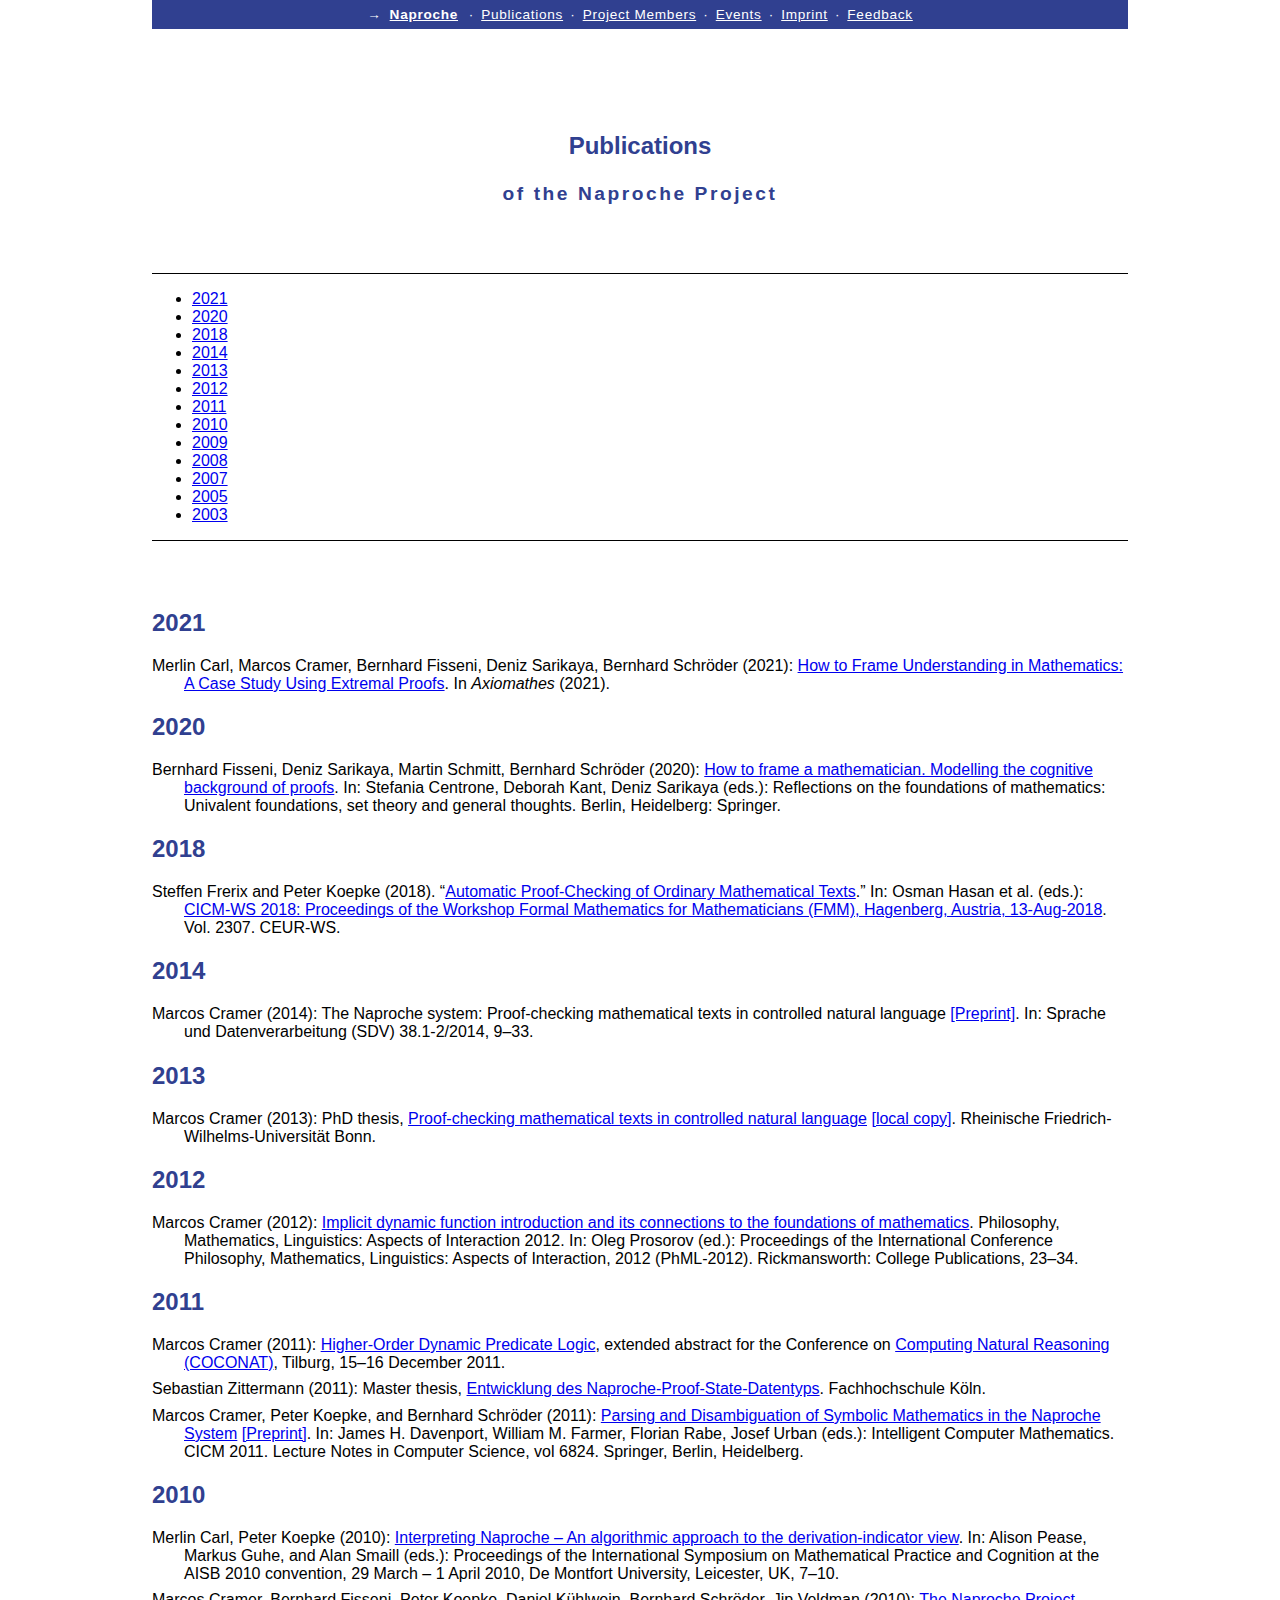
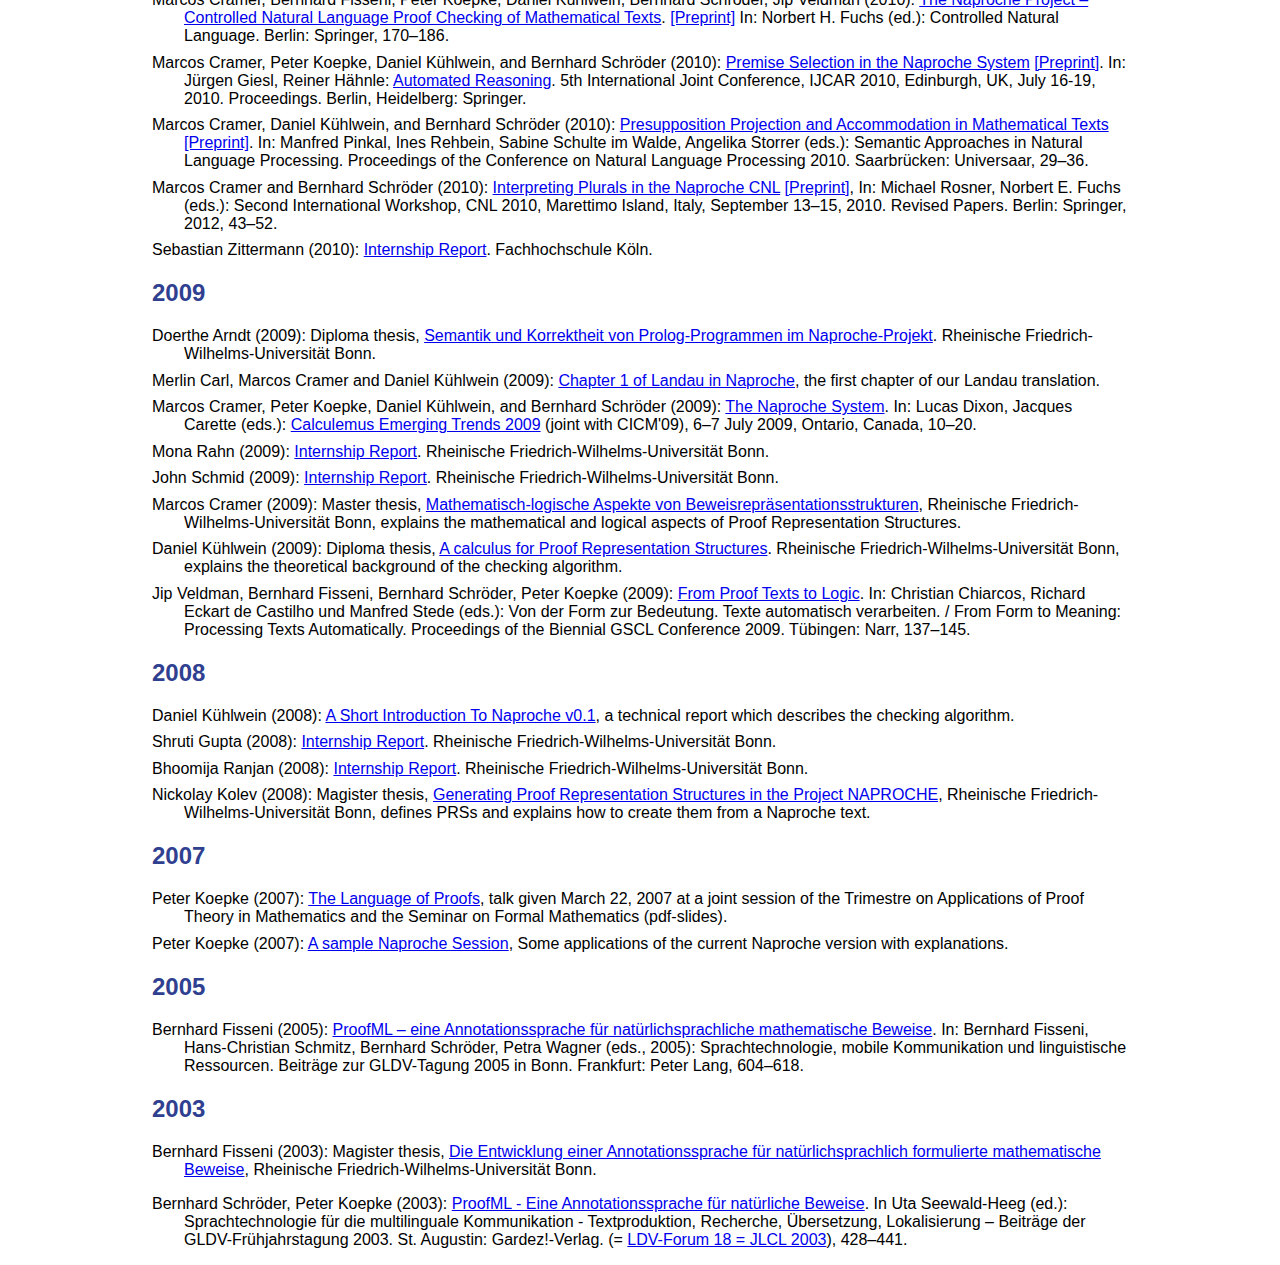
<file: publications.html>
<!DOCTYPE html PUBLIC "-//W3C//DTD XHTML 1.0 Transitional//EN" "http://www.w3.org/TR/xhtml1/DTD/xhtml1-transitional.dtd">
<html xmlns="http://www.w3.org/1999/xhtml" lang="en" xml:lang="en">
<head>
  <meta http-equiv="Content-Type" content="text/html; charset=utf-8" />
  <meta http-equiv="Content-Style-Type" content="text/css" />
  <meta name="generator" content="pandoc" />
  <title>Naproche – Publications</title>
  <style type="text/css">code{white-space: pre;}</style>
  <link rel="stylesheet" type="text/css" href="css/fnhd.css">
  <link rel="stylesheet" type="text/css" href="https://code.cdn.mozilla.net/fonts/fira.css">
</head>
<body>
<div class="outer_container">
<div class="mid_container">
  <div class="navirahmen">
    <div class="navi">
      <b>&#x2192;&nbsp;<a href="index.html">Naproche</a></b><span class="navi_trenner"></span><a href="publications.html">Publications</a><span class="navi_trenner"></span><a href="members.html">Project Members</a><span class="navi_trenner"></span><a href="events.html">Events</a><span class="navi_trenner"></span><a href="imprint.html">Imprint</a><span class="navi_trenner"></span><a href="mailto:naproche@e.mail.de?subject=Naproche">Feedback</a></div>
  </div>
 
<div class="inner_container">
<div id="header">
<h1 class="title">Publications</h1>
<h1 class="subtitle">of the Naproche Project</h1>
</div>
<div id="TOC">
<ul>
<li><a href="#section">2021</a></li>
<li><a href="#section-1">2020</a></li>
<li><a href="#section-2">2018</a></li>
<li><a href="#section-3">2014</a></li>
<li><a href="#section-4">2013</a></li>
<li><a href="#section-5">2012</a></li>
<li><a href="#section-6">2011</a></li>
<li><a href="#section-7">2010</a></li>
<li><a href="#section-8">2009</a></li>
<li><a href="#section-9">2008</a></li>
<li><a href="#section-10">2007</a></li>
<li><a href="#section-11">2005</a></li>
<li><a href="#section-12">2003</a></li>
</ul>
</div>
<div class="contents bibliography">
<section id="section" class="level1">
<h1>2021</h1>
<ul>
<li>Merlin Carl, Marcos Cramer, Bernhard Fisseni, Deniz Sarikaya, Bernhard Schröder (2021): <a href="https://doi.org/10.1007/s10516-021-09552-9">How to Frame Understanding in Mathematics: A Case Study Using Extremal Proofs</a>. In <em>Axiomathes</em> (2021).</li>
</ul>
</section>
<section id="section-1" class="level1">
<h1>2020</h1>
<ul>
<li>Bernhard Fisseni, Deniz Sarikaya, Martin Schmitt, Bernhard Schröder (2020): <a href="https://doi.org/10.1007/978-3-030-15655-8_19">How to frame a mathematician. Modelling the cognitive background of proofs</a>. In: Stefania Centrone, Deborah Kant, Deniz Sarikaya (eds.): Reflections on the foundations of mathematics: Univalent foundations, set theory and general thoughts. Berlin, Heidelberg: Springer.</li>
</ul>
</section>
<section id="section-2" class="level1">
<h1>2018</h1>
<ul>
<li>Steffen Frerix and Peter Koepke (2018). “<a href="http://ceur-ws.org/Vol-2307/paper13.pdf">Automatic Proof-Checking of Ordinary Mathematical Texts</a>.” In: Osman Hasan et al. (eds.): <a href="http://ceur-ws.org/Vol-2307/">CICM-WS 2018: Proceedings of the Workshop Formal Mathematics for Mathematicians (FMM), Hagenberg, Austria, 13-Aug-2018</a>. Vol. 2307. CEUR-WS.</li>
</ul>
</section>
<section id="section-3" class="level1">
<h1>2014</h1>
<ul>
<li>Marcos Cramer (2014): The Naproche system: Proof-checking mathematical texts in controlled natural language <a href="downloads/2014-SDV.pdf">[Preprint]</a>. In: Sprache und Datenverarbeitung (SDV) 38.1-2/2014, 9–33.</li>
</ul>
</section>
<section id="section-4" class="level1">
<h1>2013</h1>
<ul>
<li>Marcos Cramer (2013): PhD thesis, <a href="https://hdl.handle.net/20.500.11811/5780">Proof-checking mathematical texts in controlled natural language</a> <a href="downloads/2013-doktor.pdf">[local copy]</a>. Rheinische Friedrich-Wilhelms-Universität Bonn.</li>
</ul>
</section>
<section id="section-5" class="level1">
<h1>2012</h1>
<ul>
<li>Marcos Cramer (2012): <a href="downloads/2012-PhML.pdf">Implicit dynamic function introduction and its connections to the foundations of mathematics</a>. Philosophy, Mathematics, Linguistics: Aspects of Interaction 2012. In: Oleg Prosorov (ed.): Proceedings of the International Conference Philosophy, Mathematics, Linguistics: Aspects of Interaction, 2012 (PhML-2012). Rickmansworth: College Publications, 23–34.</li>
</ul>
</section>
<section id="section-6" class="level1">
<h1>2011</h1>
<ul>
<li>Marcos Cramer (2011): <a href="downloads/2011-COCONAT.pdf">Higher-Order Dynamic Predicate Logic</a>, extended abstract for the Conference on <a href="https://naturalreasoning.wordpress.com/">Computing Natural Reasoning (COCONAT)</a>, Tilburg, 15–16 December 2011.</li>
<li>Sebastian Zittermann (2011): Master thesis, <a href="downloads/2011-MA-Thesis_Zittermann.pdf">Entwicklung des Naproche-Proof-State-Datentyps</a>. Fachhochschule Köln.</li>
<li>Marcos Cramer, Peter Koepke, and Bernhard Schröder (2011): <a href="http://doi.org/10.1007/978-3-642-22673-1_13">Parsing and Disambiguation of Symbolic Mathematics in the Naproche System</a> <a href="downloads/2011-MKM.pdf">[Preprint]</a>. In: James H. Davenport, William M. Farmer, Florian Rabe, Josef Urban (eds.): Intelligent Computer Mathematics. CICM 2011. Lecture Notes in Computer Science, vol 6824. Springer, Berlin, Heidelberg.</li>
</ul>
</section>
<section id="section-7" class="level1">
<h1>2010</h1>
<ul>
<li>Merlin Carl, Peter Koepke (2010): <a href="http://www.math.uni-bonn.de/people/koepke/Preprints/Interpreting_Naproche-an_algorithmic_approach_to_the_derivation-indicator_view.pdf">Interpreting Naproche – An algorithmic approach to the derivation-indicator view</a>. In: Alison Pease, Markus Guhe, and Alan Smaill (eds.): Proceedings of the International Symposium on Mathematical Practice and Cognition at the AISB 2010 convention, 29 March – 1 April 2010, De Montfort University, Leicester, UK, 7–10.</li>
<li>Marcos Cramer, Bernhard Fisseni, Peter Koepke, Daniel Kühlwein, Bernhard Schröder, Jip Veldman (2010): <a href="http://doi.org/10.1007/978-3-642-14418-9_11">The Naproche Project – Controlled Natural Language Proof Checking of Mathematical Texts</a>. <a href="downloads/2009-CNL-paper.pdf">[Preprint]</a> In: Norbert H. Fuchs (ed.): Controlled Natural Language. Berlin: Springer, 170–186.</li>
<li>Marcos Cramer, Peter Koepke, Daniel Kühlwein, and Bernhard Schröder (2010): <a href="https://doi.org/10.1007/978-3-642-14203-1_37">Premise Selection in the Naproche System</a> <a href="downloads/2010-IJCAR.pdf">[Preprint]</a>. In: Jürgen Giesl, Reiner Hähnle: <a href="https://doi.org/10.1007/978-3-642-14203-1">Automated Reasoning</a>. 5th International Joint Conference, IJCAR 2010, Edinburgh, UK, July 16-19, 2010. Proceedings. Berlin, Heidelberg: Springer.</li>
<li>Marcos Cramer, Daniel Kühlwein, and Bernhard Schröder (2010): <a href="http://universaar.uni-saarland.de/monographien/volltexte/2010/12/pdf/konvens_2010.pdf">Presupposition Projection and Accommodation in Mathematical Texts</a> <a href="downloads/2010-konvens10.pdf">[Preprint]</a>. In: Manfred Pinkal, Ines Rehbein, Sabine Schulte im Walde, Angelika Storrer (eds.): Semantic Approaches in Natural Language Processing. Proceedings of the Conference on Natural Language Processing 2010. Saarbrücken: Universaar, 29–36.</li>
<li>Marcos Cramer and Bernhard Schröder (2010): <a href="https://www.springerprofessional.de/en/interpreting-plurals-in-the-naproche-cnl/3910530">Interpreting Plurals in the Naproche CNL</a> <a href="downloads/2010-CNL.pdf">[Preprint]</a>, In: Michael Rosner, Norbert E. Fuchs (eds.): Second International Workshop, CNL 2010, Marettimo Island, Italy, September 13–15, 2010. Revised Papers. Berlin: Springer, 2012, 43–52.</li>
<li>Sebastian Zittermann (2010): <a href="downloads/2010-reportZittermann.pdf">Internship Report</a>. Fachhochschule Köln.</li>
</ul>
</section>
<section id="section-8" class="level1">
<h1>2009</h1>
<ul>
<li>Doerthe Arndt (2009): Diploma thesis, <a href="downloads/2009-arndtDiplom.pdf">Semantik und Korrektheit von Prolog-Programmen im Naproche-Projekt</a>. Rheinische Friedrich-Wilhelms-Universität Bonn.</li>
<li>Merlin Carl, Marcos Cramer and Daniel Kühlwein (2009): <a href="downloads/2009-landauChapter1.pdf">Chapter 1 of Landau in Naproche</a>, the first chapter of our Landau translation.</li>
<li>Marcos Cramer, Peter Koepke, Daniel Kühlwein, and Bernhard Schröder (2009): <a href="downloads/2009-emergingsystems.pdf">The Naproche System</a>. In: Lucas Dixon, Jacques Carette (eds.): <a href="https://citeseerx.ist.psu.edu/viewdoc/download?doi=10.1.1.360.3559&amp;rep=rep1&amp;type=pdf">Calculemus Emerging Trends 2009</a> (joint with CICM'09), 6–7 July 2009, Ontario, Canada, 10–20.</li>
<li>Mona Rahn (2009): <a href="downloads/2009-reportRahn.pdf">Internship Report</a>. Rheinische Friedrich-Wilhelms-Universität Bonn.</li>
<li>John Schmid (2009): <a href="downloads/2009-reportSchmid.pdf">Internship Report</a>. Rheinische Friedrich-Wilhelms-Universität Bonn.</li>
<li>Marcos Cramer (2009): Master thesis, <a href="downloads/2009-cramermaster.pdf">Mathematisch-logische Aspekte von Beweisrepräsentationsstrukturen</a>, Rheinische Friedrich-Wilhelms-Universität Bonn, explains the mathematical and logical aspects of Proof Representation Structures.</li>
<li>Daniel Kühlwein (2009): Diploma thesis, <a href="downloads/2009-kuehlwein-diplom.pdf">A calculus for Proof Representation Structures</a>. Rheinische Friedrich-Wilhelms-Universität Bonn, explains the theoretical background of the checking algorithm.</li>
<li>Jip Veldman, Bernhard Fisseni, Bernhard Schröder, Peter Koepke (2009): <a href="https://ids-pub.bsz-bw.de/frontdoor/index/index/docId/8257">From Proof Texts to Logic</a>. In: Christian Chiarcos, Richard Eckart de Castilho und Manfred Stede (eds.): Von der Form zur Bedeutung. Texte automatisch verarbeiten. / From Form to Meaning: Processing Texts Automatically. Proceedings of the Biennial GSCL Conference 2009. Tübingen: Narr, 137–145.</li>
</ul>
</section>
<section id="section-9" class="level1">
<h1>2008</h1>
<ul>
<li>Daniel Kühlwein (2008): <a href="downloads/2008-kuehlwein-01.pdf">A Short Introduction To Naproche v0.1</a>, a technical report which describes the checking algorithm.</li>
<li>Shruti Gupta (2008): <a href="downloads/2008-MT-2008-01.pdf">Internship Report</a>. Rheinische Friedrich-Wilhelms-Universität Bonn.</li>
<li>Bhoomija Ranjan (2008): <a href="downloads/2008-MT-2008-02.pdf">Internship Report</a>. Rheinische Friedrich-Wilhelms-Universität Bonn.</li>
<li>Nickolay Kolev (2008): Magister thesis, <a href="downloads/2008-kolev-01.pdf">Generating Proof Representation Structures in the Project NAPROCHE</a>, Rheinische Friedrich-Wilhelms-Universität Bonn, defines PRSs and explains how to create them from a Naproche text.</li>
</ul>
</section>
<section id="section-10" class="level1">
<h1>2007</h1>
<ul>
<li>Peter Koepke (2007): <a href="downloads/2007-The_language_of_proofs.pdf">The Language of Proofs</a>, talk given March 22, 2007 at a joint session of the Trimestre on Applications of Proof Theory in Mathematics and the Seminar on Formal Mathematics (pdf-slides).</li>
<li>Peter Koepke (2007): <a href="2007-example-session.html">A sample Naproche Session</a>, Some applications of the current Naproche version with explanations.</li>
</ul>
</section>
<section id="section-11" class="level1">
<h1>2005</h1>
<ul>
<li>Bernhard Fisseni (2005): <a href="https://nbn-resolving.org/urn:nbn:de:bsz:mh39-82509">ProofML – eine Annotationssprache für natürlichsprachliche mathematische Beweise</a>. In: Bernhard Fis­se­ni, Hans-Christian Schmitz, Bernhard Schröder, Petra Wagner (eds., 2005): Sprachtechnologie, mobile Kommunikation und linguistische Res­sour­cen. Beiträge zur GLDV-Tagung 2005 in Bonn. Frankfurt: Peter Lang, 604–618.</li>
</ul>
</section>
<section id="section-12" class="level1">
<h1>2003</h1>
<ul>
<li><p>Bernhard Fisseni (2003): Magister thesis, <a href="downloads/2003-Magister_Fisseni.pdf">Die Entwicklung einer Annotationssprache für natürlichsprachlich formulierte mathematische Beweise</a>, Rheinische Friedrich-Wilhelms-Universität Bonn.</p></li>
<li><p>Bernhard Schröder, Peter Koepke (2003): <a href="https://jlcl.org/content/2-allissues/26-Heft1-2003/25.pdf">ProofML - Eine Annotationssprache für natürliche Beweise</a>. In Uta Seewald-Heeg (ed.): Sprachtechnologie für die multilinguale Kommunikation - Textproduktion, Recherche, Übersetzung, Lokalisierung – Beiträge der GLDV-Frühjahrstagung 2003. St. Augustin: Gardez!-Verlag. (= <a href="https://jlcl.org/allissues/Heft1-2003">LDV-Forum 18 = JLCL 2003</a>), 428–441.</p></li>
</ul>
</section>
</div>
</div>
</div>
</div>
</body>
</html>
</file>
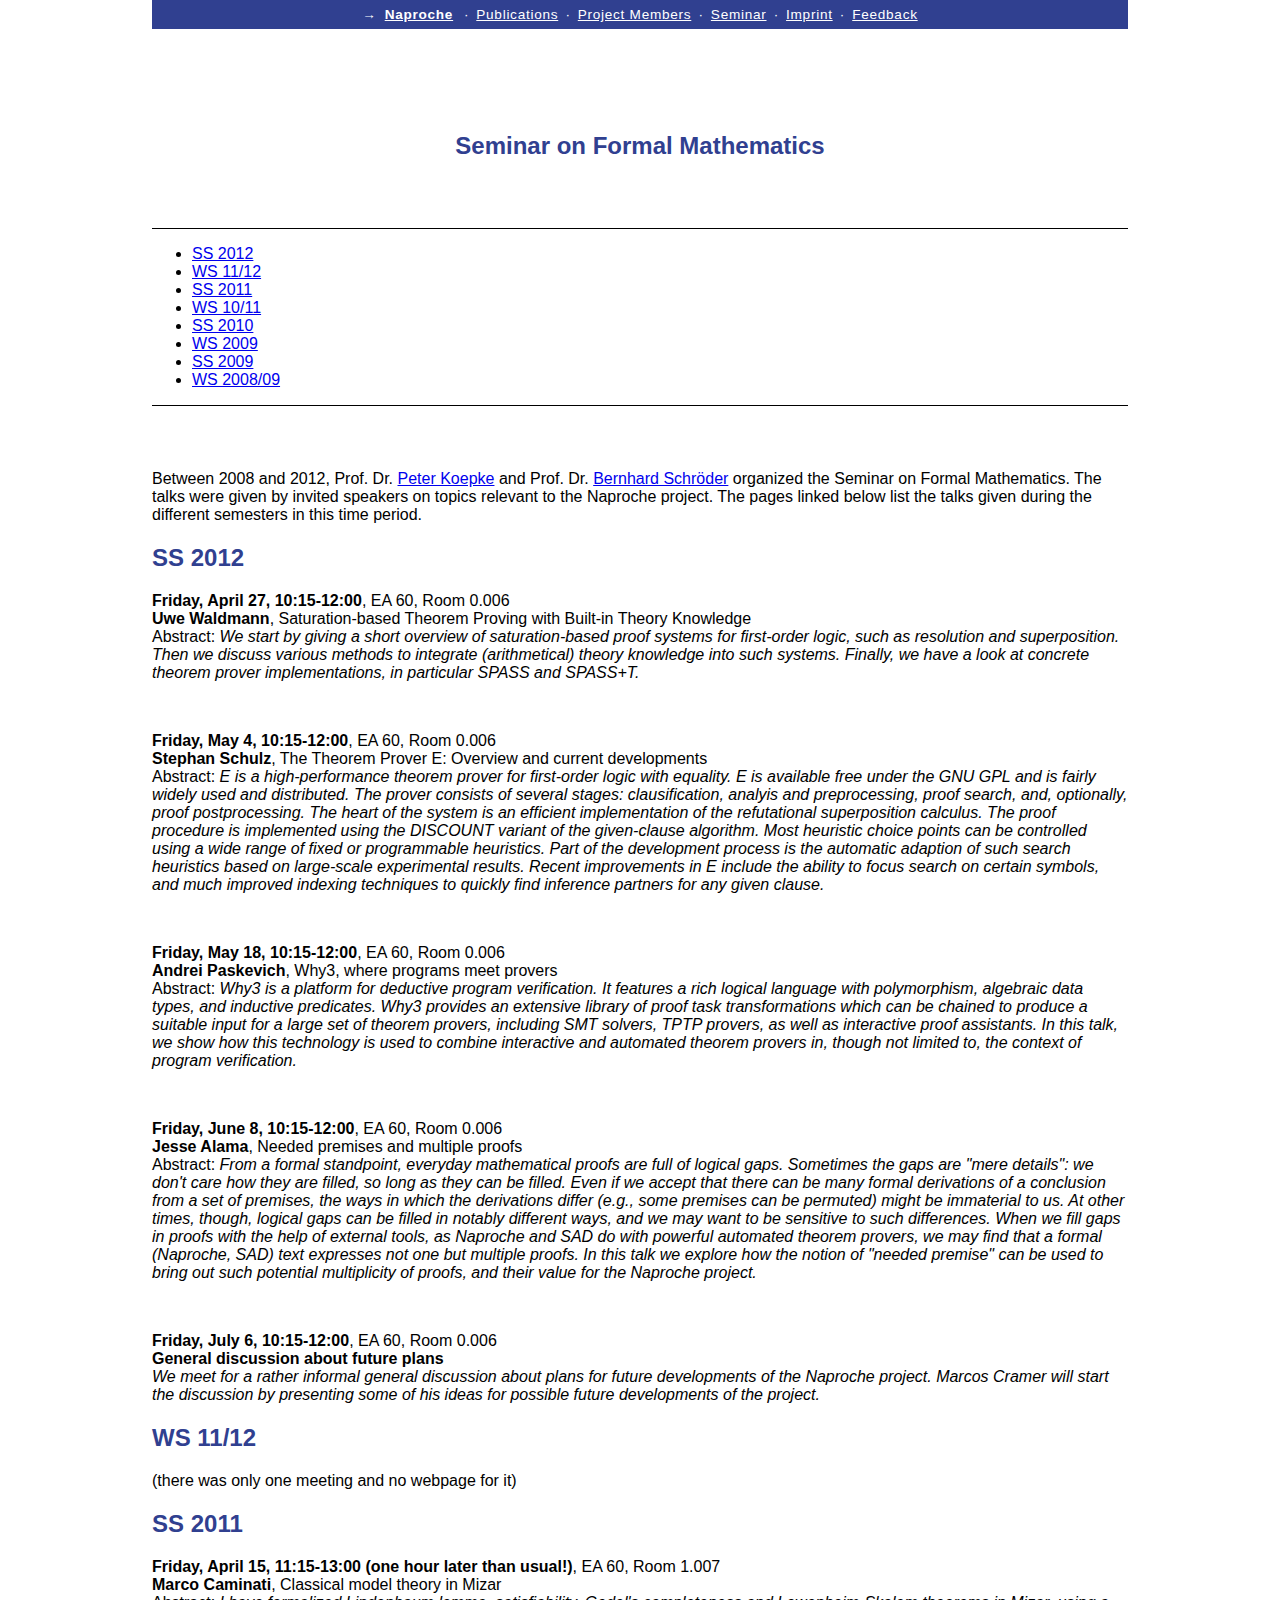
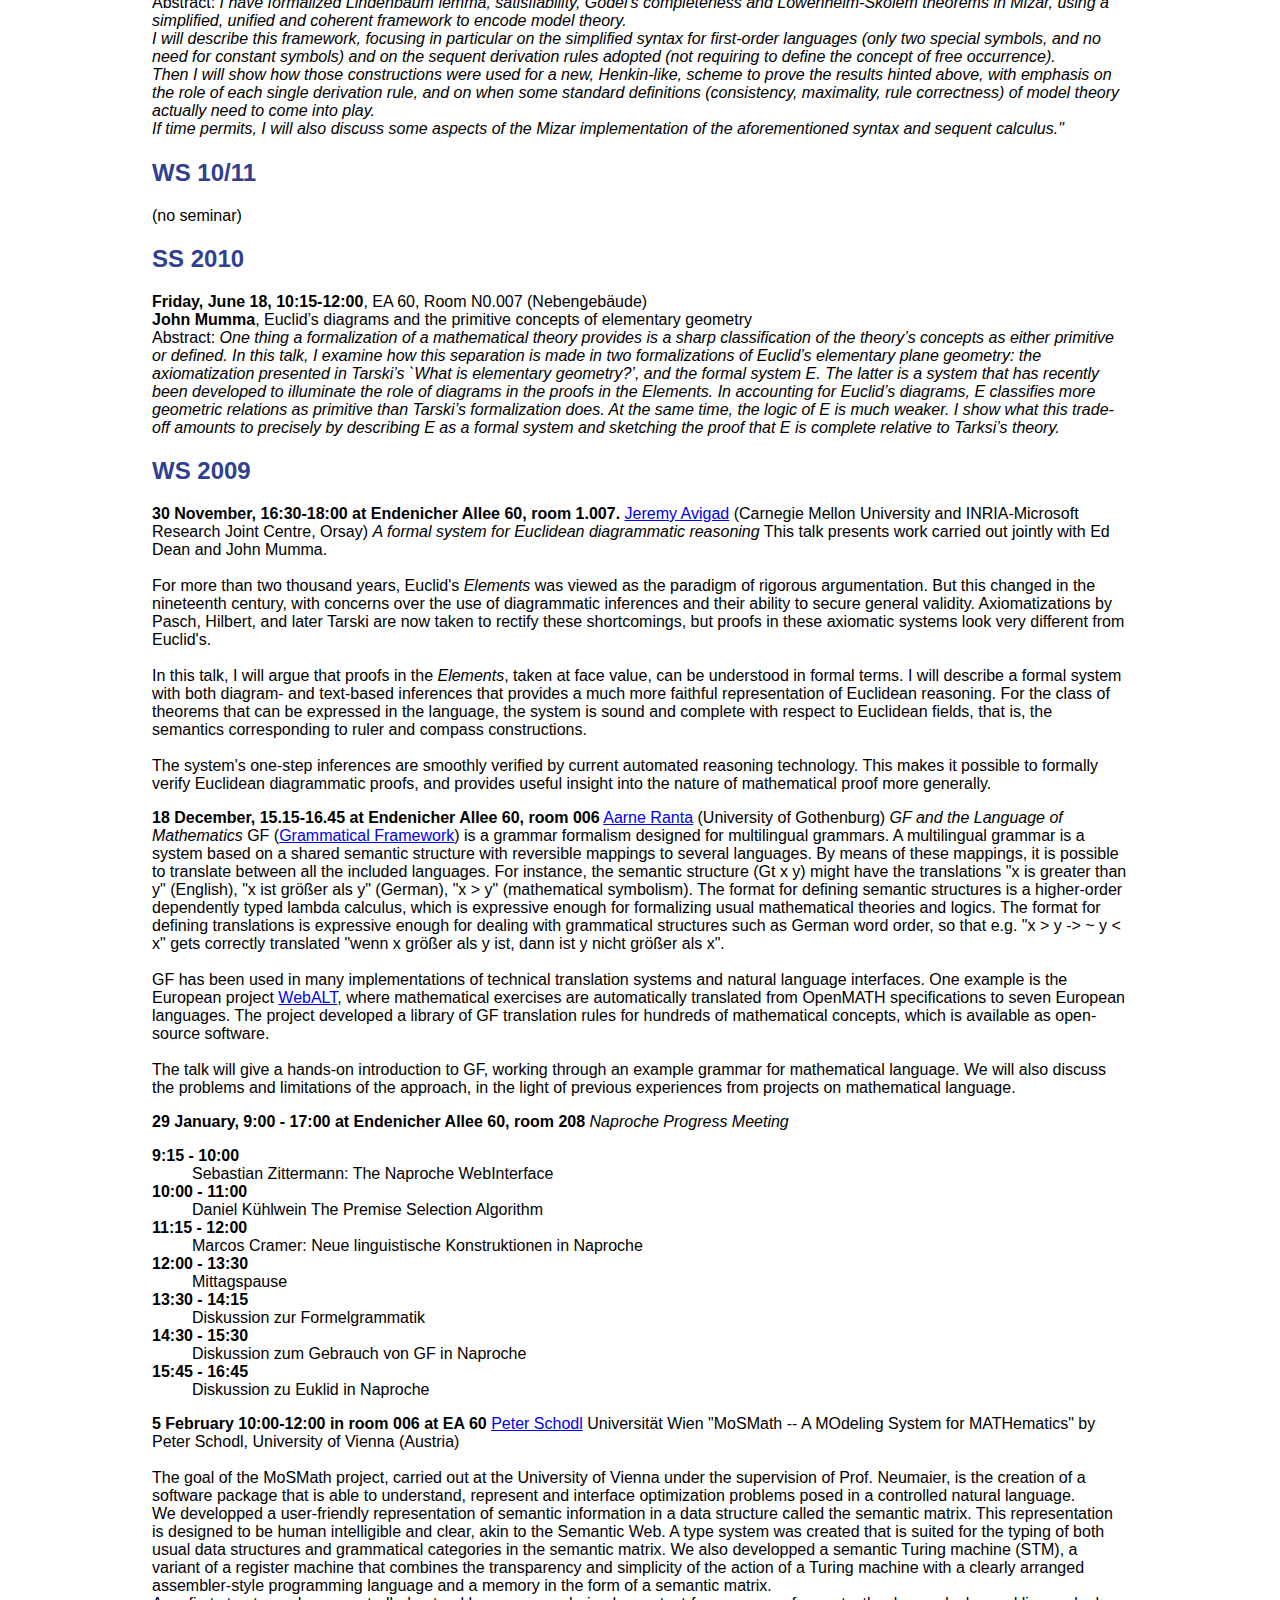
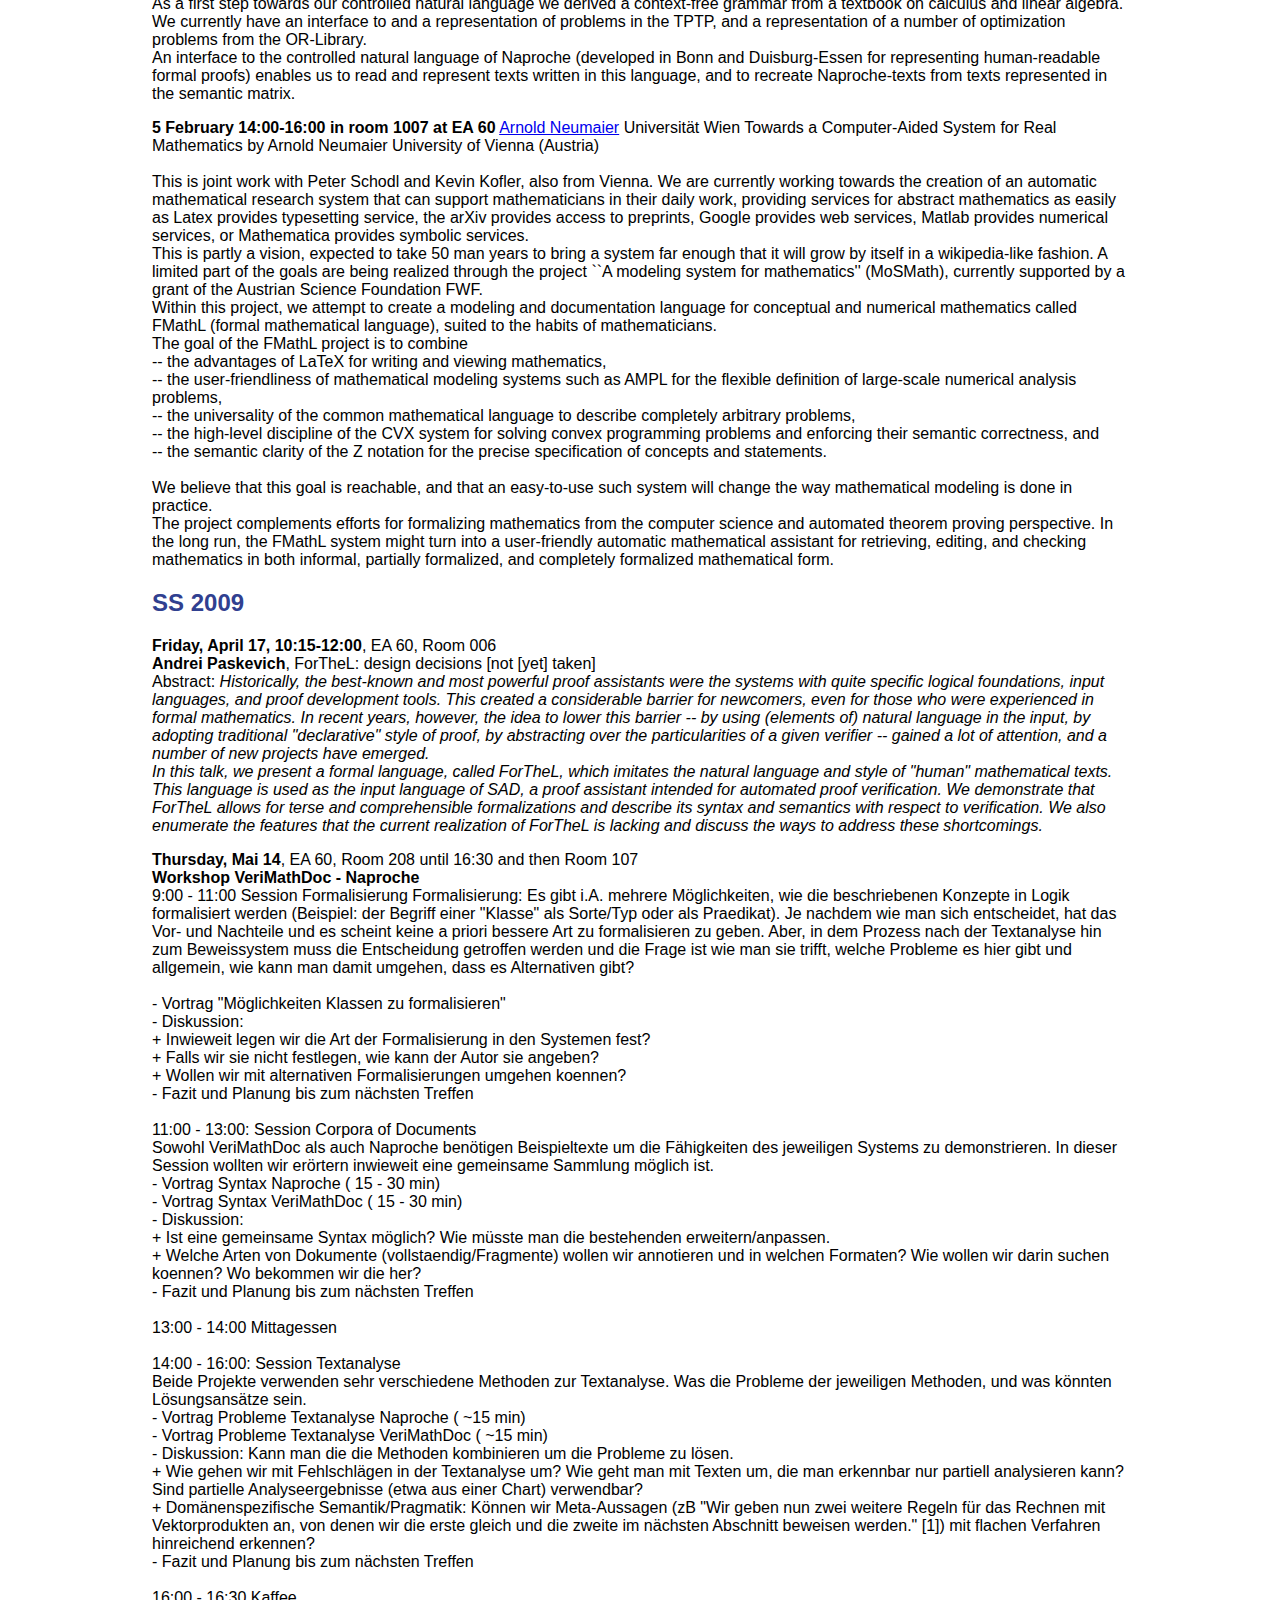
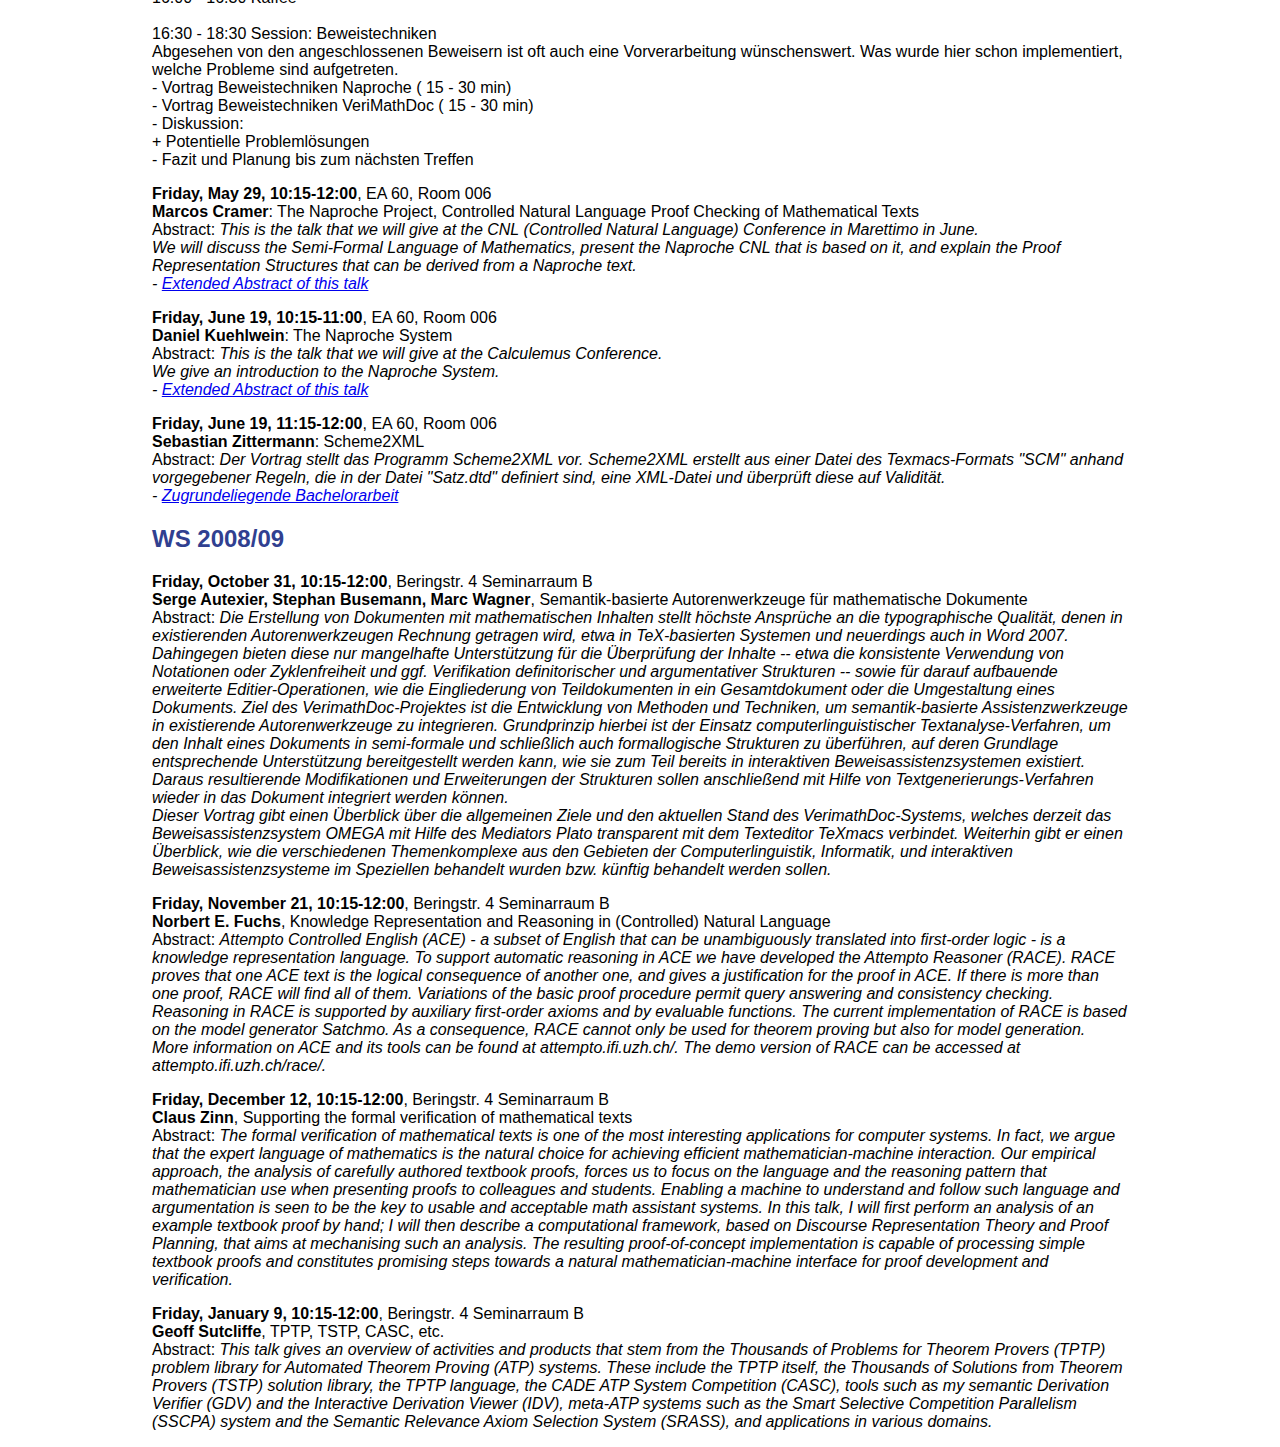
<file: seminar.html>
<!DOCTYPE html PUBLIC "-//W3C//DTD XHTML 1.0 Transitional//EN" "http://www.w3.org/TR/xhtml1/DTD/xhtml1-transitional.dtd">
<html xmlns="http://www.w3.org/1999/xhtml" lang="en" xml:lang="en">
<head>
  <meta http-equiv="Content-Type" content="text/html; charset=utf-8" />
  <meta http-equiv="Content-Style-Type" content="text/css" />
  <meta name="generator" content="pandoc" />
  <title>Naproche – Seminar on Formal Mathematics</title>
  <style type="text/css">code{white-space: pre;}</style>
  <link rel="stylesheet" type="text/css" href="css/fnhd.css">
  <link rel="stylesheet" type="text/css" href="https://code.cdn.mozilla.net/fonts/fira.css">
</head>
<body>
<div class="outer_container">
<div class="mid_container">
  <div class="navirahmen">
    <div class="navi">
      <b>&#x2192;&nbsp;<a href="index.html">Naproche</a></b><span class="navi_trenner"></span><a href="publications.html">Publications</a><span class="navi_trenner"></span><a href="members.html">Project Members</a><span class="navi_trenner"></span><a href="seminar.html">Seminar</a><span class="navi_trenner"></span><a href="imprint.html">Imprint</a><span class="navi_trenner"></span><a href="mailto:bernhard.schroeder@uni-due.de?subject=Naproche">Feedback</a></div>
  </div>
 
<div class="inner_container">
<div id="header">
<h1 class="title">Seminar on Formal Mathematics</h1>
</div>
<div id="TOC">
<ul>
<li><a href="#ss-2012">SS 2012</a></li>
<li><a href="#ws-1112">WS 11/12</a></li>
<li><a href="#ss-2011">SS 2011</a></li>
<li><a href="#ws-1011">WS 10/11</a></li>
<li><a href="#ss-2010">SS 2010</a></li>
<li><a href="#ws-2009">WS 2009</a></li>
<li><a href="#ss-2009">SS 2009</a></li>
<li><a href="#ws-200809">WS 2008/09</a></li>
</ul>
</div>
<div class="contents">
<p>Between 2008 and 2012, Prof. Dr. <a href="http://www.math.uni-bonn.de/people/logic/People/Koepke.html">Peter Koepke</a> and Prof. Dr. <a href="http://www.bernhard-schroeder.eu/">Bernhard Schröder</a> organized the Seminar on Formal Mathematics. The talks were given by invited speakers on topics relevant to the Naproche project. The pages linked below list the talks given during the different semesters in this time period.</p>
<section id="ss-2012" class="level1">
<h1>SS 2012</h1>
<p><strong>Friday, April 27, 10:15-12:00</strong>, EA 60, Room 0.006<br />
<strong>Uwe Waldmann</strong>, Saturation-based Theorem Proving with Built-in Theory Knowledge<br />
Abstract: <em>We start by giving a short overview of saturation-based proof systems for first-order logic, such as resolution and superposition. Then we discuss various methods to integrate (arithmetical) theory knowledge into such systems. Finally, we have a look at concrete theorem prover implementations, in particular SPASS and SPASS+T.</em></p>
<p><br />
</p>
<p><strong>Friday, May 4, 10:15-12:00</strong>, EA 60, Room 0.006<br />
<strong>Stephan Schulz</strong>, The Theorem Prover E: Overview and current developments<br />
Abstract: <em>E is a high-performance theorem prover for first-order logic with equality. E is available free under the GNU GPL and is fairly widely used and distributed. The prover consists of several stages: clausification, analyis and preprocessing, proof search, and, optionally, proof postprocessing. The heart of the system is an efficient implementation of the refutational superposition calculus. The proof procedure is implemented using the DISCOUNT variant of the given-clause algorithm. Most heuristic choice points can be controlled using a wide range of fixed or programmable heuristics. Part of the development process is the automatic adaption of such search heuristics based on large-scale experimental results. Recent improvements in E include the ability to focus search on certain symbols, and much improved indexing techniques to quickly find inference partners for any given clause.</em></p>
<p><br />
</p>
<p><strong>Friday, May 18, 10:15-12:00</strong>, EA 60, Room 0.006<br />
<strong>Andrei Paskevich</strong>, Why3, where programs meet provers<br />
Abstract: <em>Why3 is a platform for deductive program verification. It features a rich logical language with polymorphism, algebraic data types, and inductive predicates. Why3 provides an extensive library of proof task transformations which can be chained to produce a suitable input for a large set of theorem provers, including SMT solvers, TPTP provers, as well as interactive proof assistants. In this talk, we show how this technology is used to combine interactive and automated theorem provers in, though not limited to, the context of program verification.</em></p>
<p><br />
</p>
<p><strong>Friday, June 8, 10:15-12:00</strong>, EA 60, Room 0.006<br />
<strong>Jesse Alama</strong>, Needed premises and multiple proofs<br />
Abstract: <em>From a formal standpoint, everyday mathematical proofs are full of logical gaps. Sometimes the gaps are "mere details": we don't care how they are filled, so long as they can be filled. Even if we accept that there can be many formal derivations of a conclusion from a set of premises, the ways in which the derivations differ (e.g., some premises can be permuted) might be immaterial to us. At other times, though, logical gaps can be filled in notably different ways, and we may want to be sensitive to such differences. When we fill gaps in proofs with the help of external tools, as Naproche and SAD do with powerful automated theorem provers, we may find that a formal (Naproche, SAD) text expresses not one but multiple proofs. In this talk we explore how the notion of "needed premise" can be used to bring out such potential multiplicity of proofs, and their value for the Naproche project.</em></p>
<p><br />
</p>
<p><strong>Friday, July 6, 10:15-12:00</strong>, EA 60, Room 0.006<br />
<strong>General discussion about future plans</strong><br />
<em>We meet for a rather informal general discussion about plans for future developments of the Naproche project. Marcos Cramer will start the discussion by presenting some of his ideas for possible future developments of the project.</em></p>
</section>
<section id="ws-1112" class="level1">
<h1>WS 11/12</h1>
<p>(there was only one meeting and no webpage for it)</p>
</section>
<section id="ss-2011" class="level1">
<h1>SS 2011</h1>
<p><strong>Friday, April 15, 11:15-13:00 (one hour later than usual!)</strong>, EA 60, Room 1.007<br />
<strong>Marco Caminati</strong>, Classical model theory in Mizar<br />
Abstract: <em>I have formalized Lindenbaum lemma, satisfiability, Godel's completeness and Lowenheim-Skolem theorems in Mizar, using a simplified, unified and coherent framework to encode model theory.<br />
I will describe this framework, focusing in particular on the simplified syntax for first-order languages (only two special symbols, and no need for constant symbols) and on the sequent derivation rules adopted (not requiring to define the concept of free occurrence).<br />
Then I will show how those constructions were used for a new, Henkin-like, scheme to prove the results hinted above, with emphasis on the role of each single derivation rule, and on when some standard definitions (consistency, maximality, rule correctness) of model theory actually need to come into play.<br />
If time permits, I will also discuss some aspects of the Mizar implementation of the aforementioned syntax and sequent calculus."</em></p>
</section>
<section id="ws-1011" class="level1">
<h1>WS 10/11</h1>
<p>(no seminar)</p>
</section>
<section id="ss-2010" class="level1">
<h1>SS 2010</h1>
<p><strong>Friday, June 18, 10:15-12:00</strong>, EA 60, Room N0.007 (Nebengebäude)<br />
<strong>John Mumma</strong>, Euclid’s diagrams and the primitive concepts of elementary geometry<br />
Abstract: <em>One thing a formalization of a mathematical theory provides is a sharp classification of the theory’s concepts as either primitive or defined. In this talk, I examine how this separation is made in two formalizations of Euclid’s elementary plane geometry: the axiomatization presented in Tarski’s `What is elementary geometry?’, and the formal system E. The latter is a system that has recently been developed to illuminate the role of diagrams in the proofs in the Elements. In accounting for Euclid’s diagrams, E classifies more geometric relations as primitive than Tarski’s formalization does. At the same time, the logic of E is much weaker. I show what this trade-off amounts to precisely by describing E as a formal system and sketching the proof that E is complete relative to Tarksi’s theory.</em></p>
</section>
<section id="ws-2009" class="level1">
<h1>WS 2009</h1>
<p><strong>30 November, 16:30-18:00 at Endenicher Allee 60, room 1.007.</strong> <a href="http://www.andrew.cmu.edu/user/avigad/">Jeremy Avigad</a> (Carnegie Mellon University and INRIA-Microsoft Research Joint Centre, Orsay) <em>A formal system for Euclidean diagrammatic reasoning</em> This talk presents work carried out jointly with Ed Dean and John Mumma.<br />
<br />
For more than two thousand years, Euclid's <em>Elements</em> was viewed as the paradigm of rigorous argumentation. But this changed in the nineteenth century, with concerns over the use of diagrammatic inferences and their ability to secure general validity. Axiomatizations by Pasch, Hilbert, and later Tarski are now taken to rectify these shortcomings, but proofs in these axiomatic systems look very different from Euclid's.<br />
<br />
In this talk, I will argue that proofs in the <em>Elements</em>, taken at face value, can be understood in formal terms. I will describe a formal system with both diagram- and text-based inferences that provides a much more faithful representation of Euclidean reasoning. For the class of theorems that can be expressed in the language, the system is sound and complete with respect to Euclidean fields, that is, the semantics corresponding to ruler and compass constructions.<br />
<br />
The system's one-step inferences are smoothly verified by current automated reasoning technology. This makes it possible to formally verify Euclidean diagrammatic proofs, and provides useful insight into the nature of mathematical proof more generally.</p>
<!-- -->
<p><strong>18 December, 15.15-16.45 at Endenicher Allee 60, room 006</strong> <a href="http://www.math.chalmers.se/~aarne/">Aarne Ranta</a> (University of Gothenburg) <em>GF and the Language of Mathematics</em> GF (<a href="http://digitalgrammars.com/gf">Grammatical Framework</a>) is a grammar formalism designed for multilingual grammars. A multilingual grammar is a system based on a shared semantic structure with reversible mappings to several languages. By means of these mappings, it is possible to translate between all the included languages. For instance, the semantic structure (Gt x y) might have the translations "x is greater than y" (English), "x ist größer als y" (German), "x &gt; y" (mathematical symbolism). The format for defining semantic structures is a higher-order dependently typed lambda calculus, which is expressive enough for formalizing usual mathematical theories and logics. The format for defining translations is expressive enough for dealing with grammatical structures such as German word order, so that e.g. "x &gt; y -&gt; ~ y &lt; x" gets correctly translated "wenn x größer als y ist, dann ist y nicht größer als x".<br />
<br />
GF has been used in many implementations of technical translation systems and natural language interfaces. One example is the European project <a href="http://webalt.math.helsinki.fi/content/index_eng.html">WebALT</a>, where mathematical exercises are automatically translated from OpenMATH specifications to seven European languages. The project developed a library of GF translation rules for hundreds of mathematical concepts, which is available as open-source software.<br />
<br />
The talk will give a hands-on introduction to GF, working through an example grammar for mathematical language. We will also discuss the problems and limitations of the approach, in the light of previous experiences from projects on mathematical language.</p>
<!-- -->
<p><strong>29 January, 9:00 - 17:00 at Endenicher Allee 60, room 208</strong> <em>Naproche Progress Meeting</em></p>
<dl>
<dt>9:15 - 10:00</dt>
<dd>Sebastian Zittermann: The Naproche WebInterface
</dd>
<dt>10:00 - 11:00</dt>
<dd>Daniel Kühlwein The Premise Selection Algorithm
</dd>
<dt>11:15 - 12:00</dt>
<dd>Marcos Cramer: Neue linguistische Konstruktionen in Naproche
</dd>
<dt>12:00 - 13:30</dt>
<dd>Mittagspause
</dd>
<dt>13:30 - 14:15</dt>
<dd>Diskussion zur Formelgrammatik
</dd>
<dt>14:30 - 15:30</dt>
<dd>Diskussion zum Gebrauch von GF in Naproche
</dd>
<dt>15:45 - 16:45</dt>
<dd>Diskussion zu Euklid in Naproche
</dd>
</dl>
<!-- -->
<p><strong>5 February 10:00-12:00 in room 006 at EA 60</strong> <a href="http://www.mat.univie.ac.at/~schodl/">Peter Schodl</a> Universität Wien "MoSMath -- A MOdeling System for MATHematics" by Peter Schodl, University of Vienna (Austria)<br />
<br />
The goal of the MoSMath project, carried out at the University of Vienna under the supervision of Prof. Neumaier, is the creation of a software package that is able to understand, represent and interface optimization problems posed in a controlled natural language.<br />
We developped a user-friendly representation of semantic information in a data structure called the semantic matrix. This representation is designed to be human intelligible and clear, akin to the Semantic Web. A type system was created that is suited for the typing of both usual data structures and grammatical categories in the semantic matrix. We also developped a semantic Turing machine (STM), a variant of a register machine that combines the transparency and simplicity of the action of a Turing machine with a clearly arranged assembler-style programming language and a memory in the form of a semantic matrix.<br />
As a first step towards our controlled natural language we derived a context-free grammar from a textbook on calculus and linear algebra. We currently have an interface to and a representation of problems in the TPTP, and a representation of a number of optimization problems from the OR-Library.<br />
An interface to the controlled natural language of Naproche (developed in Bonn and Duisburg-Essen for representing human-readable formal proofs) enables us to read and represent texts written in this language, and to recreate Naproche-texts from texts represented in the semantic matrix.</p>
<!-- -->
<p><strong>5 February 14:00-16:00 in room 1007 at EA 60</strong> <a href="http://www.mat.univie.ac.at/~neum/">Arnold Neumaier</a> Universität Wien Towards a Computer-Aided System for Real Mathematics by Arnold Neumaier University of Vienna (Austria)<br />
<br />
This is joint work with Peter Schodl and Kevin Kofler, also from Vienna. We are currently working towards the creation of an automatic mathematical research system that can support mathematicians in their daily work, providing services for abstract mathematics as easily as Latex provides typesetting service, the arXiv provides access to preprints, Google provides web services, Matlab provides numerical services, or Mathematica provides symbolic services.<br />
This is partly a vision, expected to take 50 man years to bring a system far enough that it will grow by itself in a wikipedia-like fashion. A limited part of the goals are being realized through the project ``A modeling system for mathematics'' (MoSMath), currently supported by a grant of the Austrian Science Foundation FWF.<br />
Within this project, we attempt to create a modeling and documentation language for conceptual and numerical mathematics called FMathL (formal mathematical language), suited to the habits of mathematicians.<br />
The goal of the FMathL project is to combine<br />
-- the advantages of LaTeX for writing and viewing mathematics,<br />
-- the user-friendliness of mathematical modeling systems such as AMPL for the flexible definition of large-scale numerical analysis problems,<br />
-- the universality of the common mathematical language to describe completely arbitrary problems,<br />
-- the high-level discipline of the CVX system for solving convex programming problems and enforcing their semantic correctness, and<br />
-- the semantic clarity of the Z notation for the precise specification of concepts and statements.<br />
<br />
We believe that this goal is reachable, and that an easy-to-use such system will change the way mathematical modeling is done in practice.<br />
The project complements efforts for formalizing mathematics from the computer science and automated theorem proving perspective. In the long run, the FMathL system might turn into a user-friendly automatic mathematical assistant for retrieving, editing, and checking mathematics in both informal, partially formalized, and completely formalized mathematical form.</p>
</section>
<section id="ss-2009" class="level1">
<h1>SS 2009</h1>
<p><strong>Friday, April 17, 10:15-12:00</strong>, EA 60, Room 006<br />
<strong>Andrei Paskevich</strong>, ForTheL: design decisions [not [yet] taken]<br />
Abstract: <em>Historically, the best-known and most powerful proof assistants were the systems with quite specific logical foundations, input languages, and proof development tools. This created a considerable barrier for newcomers, even for those who were experienced in formal mathematics. In recent years, however, the idea to lower this barrier -- by using (elements of) natural language in the input, by adopting traditional "declarative" style of proof, by abstracting over the particularities of a given verifier -- gained a lot of attention, and a number of new projects have emerged.<br />
In this talk, we present a formal language, called ForTheL, which imitates the natural language and style of "human" mathematical texts. This language is used as the input language of SAD, a proof assistant intended for automated proof verification. We demonstrate that ForTheL allows for terse and comprehensible formalizations and describe its syntax and semantics with respect to verification. We also enumerate the features that the current realization of ForTheL is lacking and discuss the ways to address these shortcomings.</em></p>
<p><strong>Thursday, Mai 14</strong>, EA 60, Room 208 until 16:30 and then Room 107<br />
<strong>Workshop VeriMathDoc - Naproche</strong><br />
9:00 - 11:00 Session Formalisierung Formalisierung: Es gibt i.A. mehrere Möglichkeiten, wie die beschriebenen Konzepte in Logik formalisiert werden (Beispiel: der Begriff einer "Klasse" als Sorte/Typ oder als Praedikat). Je nachdem wie man sich entscheidet, hat das Vor- und Nachteile und es scheint keine a priori bessere Art zu formalisieren zu geben. Aber, in dem Prozess nach der Textanalyse hin zum Beweissystem muss die Entscheidung getroffen werden und die Frage ist wie man sie trifft, welche Probleme es hier gibt und allgemein, wie kann man damit umgehen, dass es Alternativen gibt?<br />
<br />
- Vortrag "Möglichkeiten Klassen zu formalisieren"<br />
- Diskussion:<br />
+ Inwieweit legen wir die Art der Formalisierung in den Systemen fest?<br />
+ Falls wir sie nicht festlegen, wie kann der Autor sie angeben?<br />
+ Wollen wir mit alternativen Formalisierungen umgehen koennen?<br />
- Fazit und Planung bis zum nächsten Treffen<br />
<br />
11:00 - 13:00: Session Corpora of Documents<br />
Sowohl VeriMathDoc als auch Naproche benötigen Beispieltexte um die Fähigkeiten des jeweiligen Systems zu demonstrieren. In dieser Session wollten wir erörtern inwieweit eine gemeinsame Sammlung möglich ist.<br />
- Vortrag Syntax Naproche ( 15 - 30 min)<br />
- Vortrag Syntax VeriMathDoc ( 15 - 30 min)<br />
- Diskussion:<br />
+ Ist eine gemeinsame Syntax möglich? Wie müsste man die bestehenden erweitern/anpassen.<br />
+ Welche Arten von Dokumente (vollstaendig/Fragmente) wollen wir annotieren und in welchen Formaten? Wie wollen wir darin suchen koennen? Wo bekommen wir die her?<br />
- Fazit und Planung bis zum nächsten Treffen<br />
<br />
13:00 - 14:00 Mittagessen<br />
<br />
14:00 - 16:00: Session Textanalyse<br />
Beide Projekte verwenden sehr verschiedene Methoden zur Textanalyse. Was die Probleme der jeweiligen Methoden, und was könnten Lösungsansätze sein.<br />
- Vortrag Probleme Textanalyse Naproche ( ~15 min)<br />
- Vortrag Probleme Textanalyse VeriMathDoc ( ~15 min)<br />
- Diskussion: Kann man die die Methoden kombinieren um die Probleme zu lösen.<br />
+ Wie gehen wir mit Fehlschlägen in der Textanalyse um? Wie geht man mit Texten um, die man erkennbar nur partiell analysieren kann? Sind partielle Analyseergebnisse (etwa aus einer Chart) verwendbar?<br />
+ Domänenspezifische Semantik/Pragmatik: Können wir Meta-Aussagen (zB "Wir geben nun zwei weitere Regeln für das Rechnen mit Vektorprodukten an, von denen wir die erste gleich und die zweite im nächsten Abschnitt beweisen werden." [1]) mit flachen Verfahren hinreichend erkennen?<br />
- Fazit und Planung bis zum nächsten Treffen<br />
<br />
16:00 - 16:30 Kaffee<br />
<br />
16:30 - 18:30 Session: Beweistechniken<br />
Abgesehen von den angeschlossenen Beweisern ist oft auch eine Vorverarbeitung wünschenswert. Was wurde hier schon implementiert, welche Probleme sind aufgetreten.<br />
- Vortrag Beweistechniken Naproche ( 15 - 30 min)<br />
- Vortrag Beweistechniken VeriMathDoc ( 15 - 30 min)<br />
- Diskussion:<br />
+ Potentielle Problemlösungen<br />
- Fazit und Planung bis zum nächsten Treffen<br />
</p>
<p><strong>Friday, May 29, 10:15-12:00</strong>, EA 60, Room 006<br />
<strong>Marcos Cramer</strong>: The Naproche Project, Controlled Natural Language Proof Checking of Mathematical Texts<br />
Abstract: <em>This is the talk that we will give at the CNL (Controlled Natural Language) Conference in Marettimo in June.<br />
We will discuss the Semi-Formal Language of Mathematics, present the Naproche CNL that is based on it, and explain the Proof Representation Structures that can be derived from a Naproche text.<br />
- <a href="%3C?echo%20$pfad;?%3Edownloads/2009/CNL.pdf">Extended Abstract of this talk</a></em></p>
<p><strong>Friday, June 19, 10:15-11:00</strong>, EA 60, Room 006<br />
<strong>Daniel Kuehlwein</strong>: The Naproche System<br />
Abstract: <em>This is the talk that we will give at the Calculemus Conference.<br />
We give an introduction to the Naproche System.<br />
- <a href="%3C?echo%20$pfad;?%3Edownloads/2009/calculemus.pdf">Extended Abstract of this talk</a></em></p>
<p><strong>Friday, June 19, 11:15-12:00</strong>, EA 60, Room 006<br />
<strong>Sebastian Zittermann</strong>: Scheme2XML<br />
Abstract: <em>Der Vortrag stellt das Programm Scheme2XML vor. Scheme2XML erstellt aus einer Datei des Texmacs-Formats "SCM" anhand vorgegebener Regeln, die in der Datei "Satz.dtd" definiert sind, eine XML-Datei und überprüft diese auf Validität.<br />
- <a href="http://opus.bibl.fh-koeln.de/frontdoor.php?source_opus=197">Zugrundeliegende Bachelorarbeit</a></em></p>
</section>
<section id="ws-200809" class="level1">
<h1>WS 2008/09</h1>
<p><strong>Friday, October 31, 10:15-12:00</strong>, Beringstr. 4 Seminarraum B<br />
<strong>Serge Autexier, Stephan Busemann, Marc Wagner</strong>, Semantik-basierte Autorenwerkzeuge für mathematische Dokumente<br />
Abstract: <em>Die Erstellung von Dokumenten mit mathematischen Inhalten stellt höchste Ansprüche an die typographische Qualität, denen in existierenden Autorenwerkzeugen Rechnung getragen wird, etwa in TeX-basierten Systemen und neuerdings auch in Word 2007. Dahingegen bieten diese nur mangelhafte Unterstützung für die Überprüfung der Inhalte -- etwa die konsistente Verwendung von Notationen oder Zyklenfreiheit und ggf. Verifikation definitorischer und argumentativer Strukturen -- sowie für darauf aufbauende erweiterte Editier-Operationen, wie die Eingliederung von Teildokumenten in ein Gesamtdokument oder die Umgestaltung eines Dokuments. Ziel des VerimathDoc-Projektes ist die Entwicklung von Methoden und Techniken, um semantik-basierte Assistenzwerkzeuge in existierende Autorenwerkzeuge zu integrieren. Grundprinzip hierbei ist der Einsatz computerlinguistischer Textanalyse-Verfahren, um den Inhalt eines Dokuments in semi-formale und schließlich auch formallogische Strukturen zu überführen, auf deren Grundlage entsprechende Unterstützung bereitgestellt werden kann, wie sie zum Teil bereits in interaktiven Beweisassistenzsystemen existiert. Daraus resultierende Modifikationen und Erweiterungen der Strukturen sollen anschließend mit Hilfe von Textgenerierungs-Verfahren wieder in das Dokument integriert werden können.<br />
Dieser Vortrag gibt einen Überblick über die allgemeinen Ziele und den aktuellen Stand des VerimathDoc-Systems, welches derzeit das Beweisassistenzsystem OMEGA mit Hilfe des Mediators Plato transparent mit dem Texteditor TeXmacs verbindet. Weiterhin gibt er einen Überblick, wie die verschiedenen Themenkomplexe aus den Gebieten der Computerlinguistik, Informatik, und interaktiven Beweisassistenzsysteme im Speziellen behandelt wurden bzw. künftig behandelt werden sollen.</em></p>
<p><strong>Friday, November 21, 10:15-12:00</strong>, Beringstr. 4 Seminarraum B<br />
<strong>Norbert E. Fuchs</strong>, Knowledge Representation and Reasoning in (Controlled) Natural Language<br />
Abstract: <em>Attempto Controlled English (ACE) - a subset of English that can be unambiguously translated into first-order logic - is a knowledge representation language. To support automatic reasoning in ACE we have developed the Attempto Reasoner (RACE). RACE proves that one ACE text is the logical consequence of another one, and gives a justification for the proof in ACE. If there is more than one proof, RACE will find all of them. Variations of the basic proof procedure permit query answering and consistency checking. Reasoning in RACE is supported by auxiliary first-order axioms and by evaluable functions. The current implementation of RACE is based on the model generator Satchmo. As a consequence, RACE cannot only be used for theorem proving but also for model generation.<br />
More information on ACE and its tools can be found at attempto.ifi.uzh.ch/. The demo version of RACE can be accessed at attempto.ifi.uzh.ch/race/.</em></p>
<p><strong>Friday, December 12, 10:15-12:00</strong>, Beringstr. 4 Seminarraum B<br />
<strong>Claus Zinn</strong>, Supporting the formal verification of mathematical texts<br />
Abstract: <em>The formal verification of mathematical texts is one of the most interesting applications for computer systems. In fact, we argue that the expert language of mathematics is the natural choice for achieving efficient mathematician-machine interaction. Our empirical approach, the analysis of carefully authored textbook proofs, forces us to focus on the language and the reasoning pattern that mathematician use when presenting proofs to colleagues and students. Enabling a machine to understand and follow such language and argumentation is seen to be the key to usable and acceptable math assistant systems. In this talk, I will first perform an analysis of an example textbook proof by hand; I will then describe a computational framework, based on Discourse Representation Theory and Proof Planning, that aims at mechanising such an analysis. The resulting proof-of-concept implementation is capable of processing simple textbook proofs and constitutes promising steps towards a natural mathematician-machine interface for proof development and verification.</em></p>
<p><strong>Friday, January 9, 10:15-12:00</strong>, Beringstr. 4 Seminarraum B<br />
<strong>Geoff Sutcliffe</strong>, TPTP, TSTP, CASC, etc.<br />
Abstract: <em>This talk gives an overview of activities and products that stem from the Thousands of Problems for Theorem Provers (TPTP) problem library for Automated Theorem Proving (ATP) systems. These include the TPTP itself, the Thousands of Solutions from Theorem Provers (TSTP) solution library, the TPTP language, the CADE ATP System Competition (CASC), tools such as my semantic Derivation Verifier (GDV) and the Interactive Derivation Viewer (IDV), meta-ATP systems such as the Smart Selective Competition Parallelism (SSCPA) system and the Semantic Relevance Axiom Selection System (SRASS), and applications in various domains.</em></p>
</section>
</div>
</div>
</div>
</div>
</body>
</html>
</file>
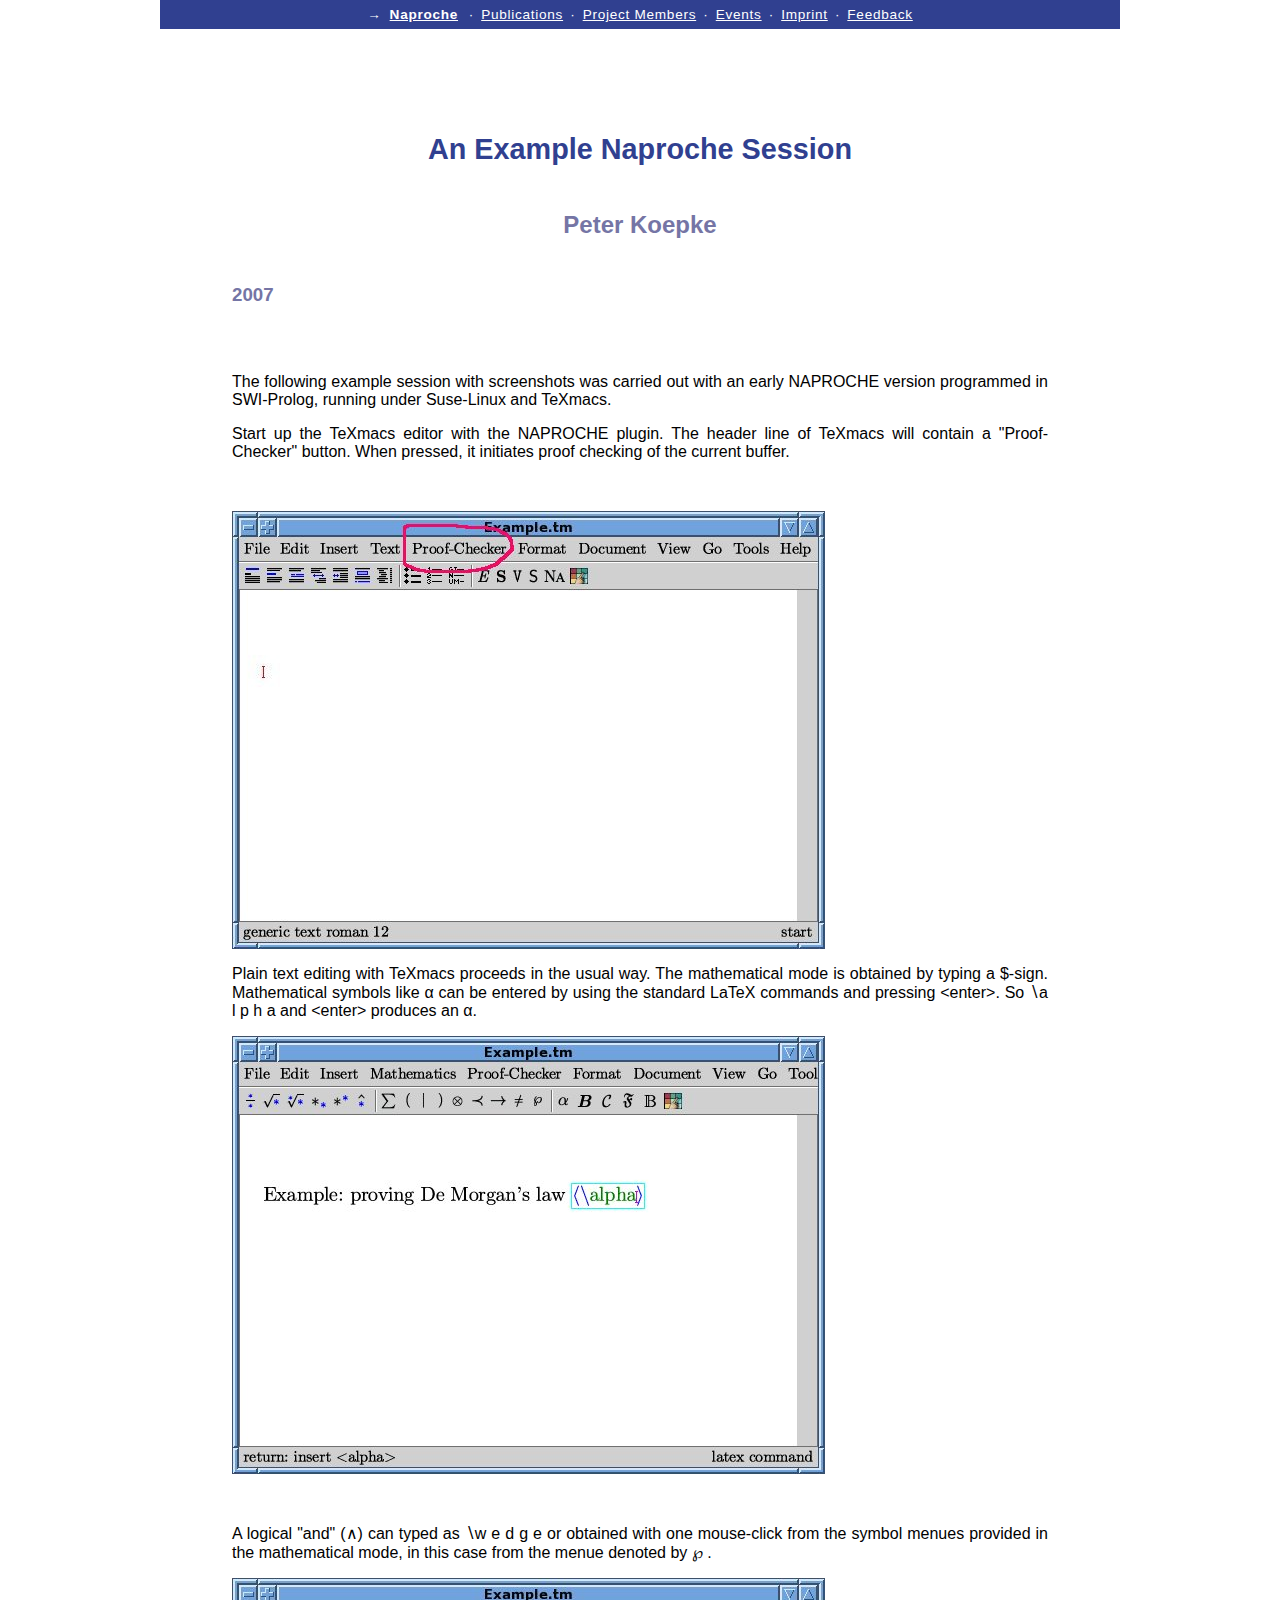
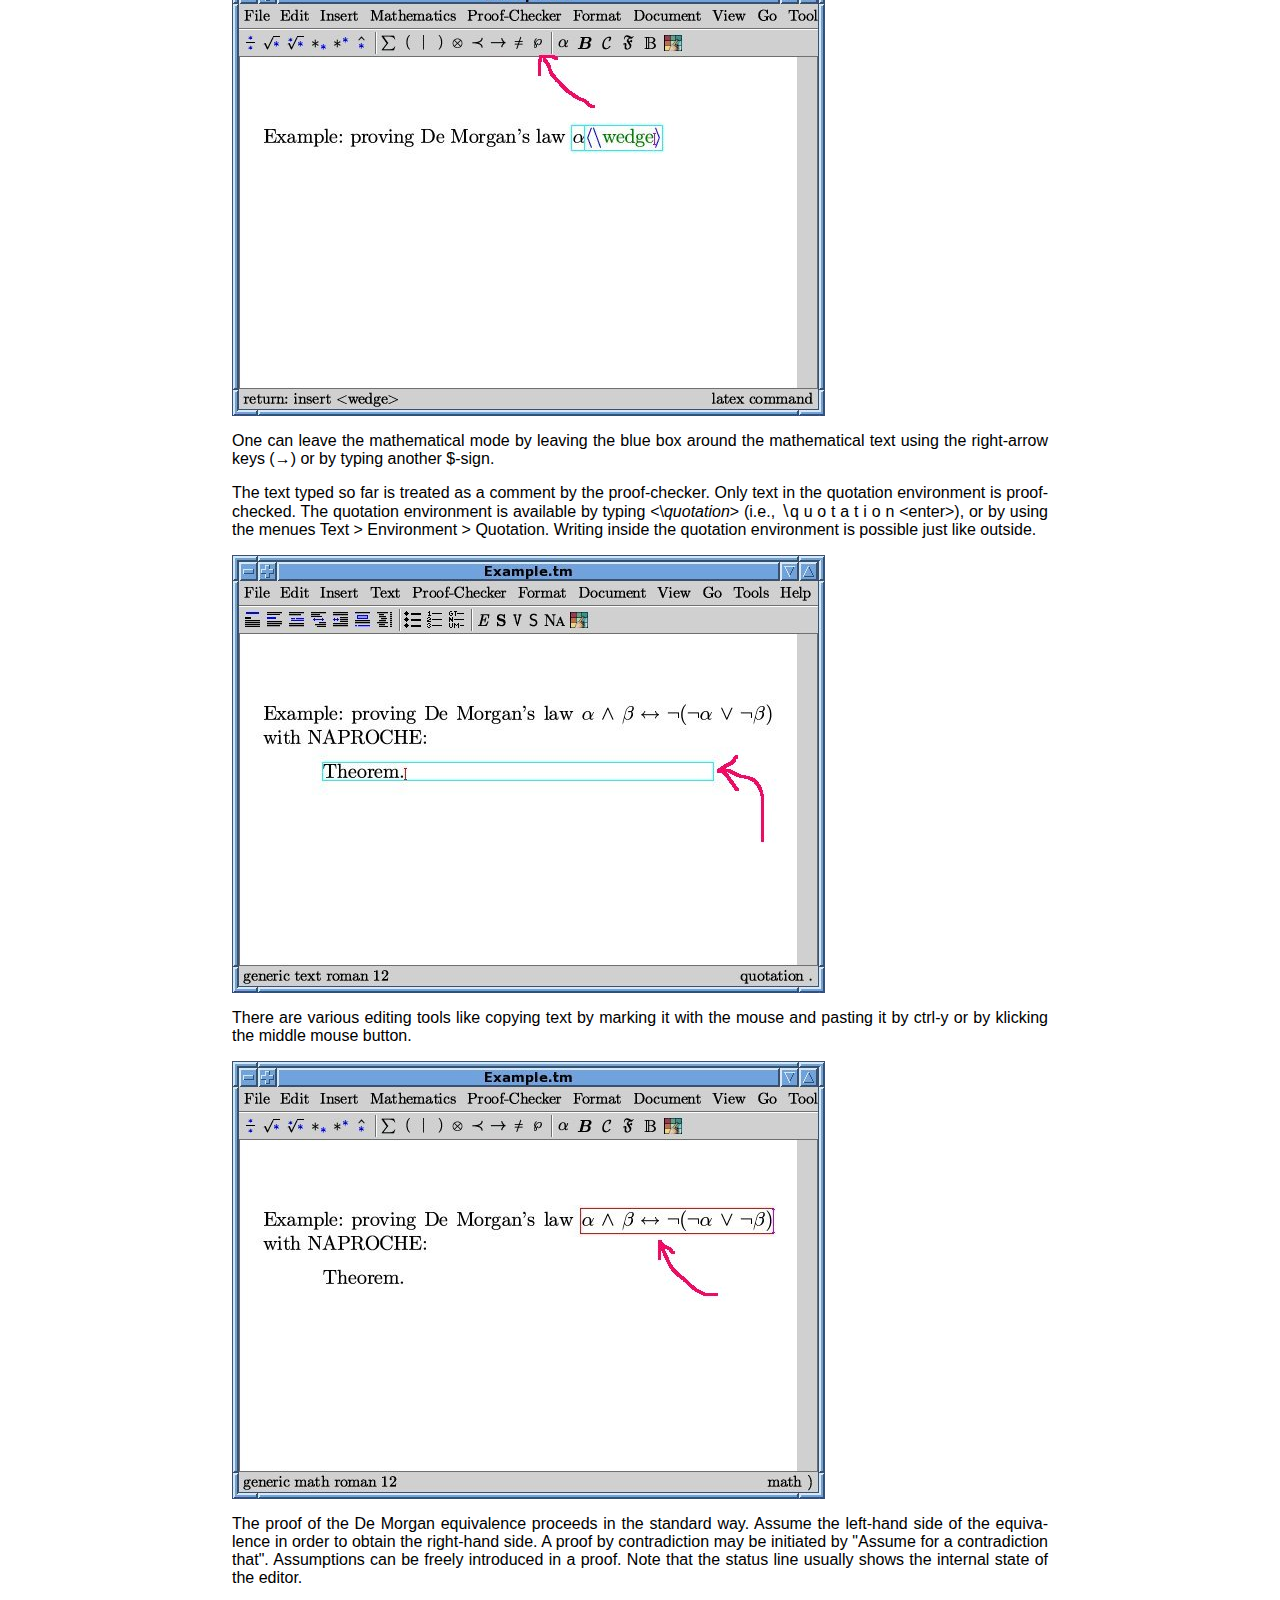
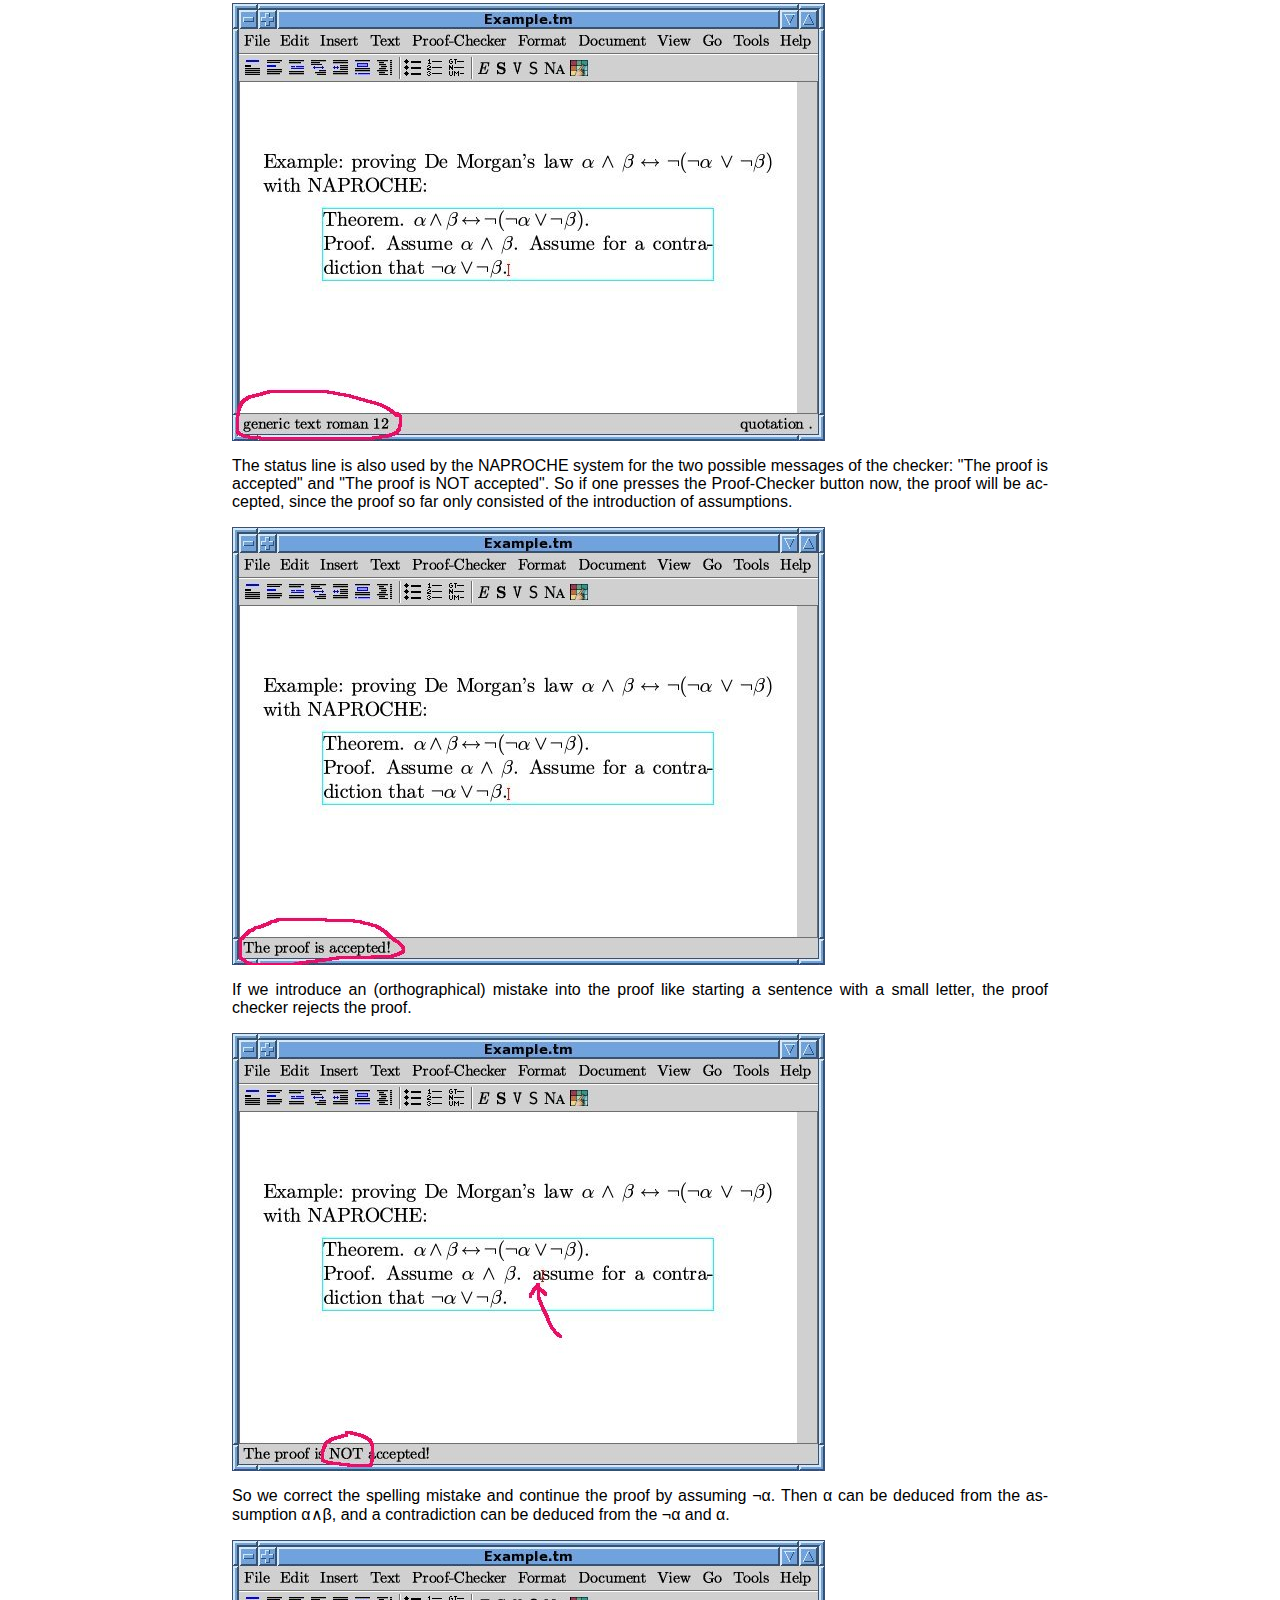
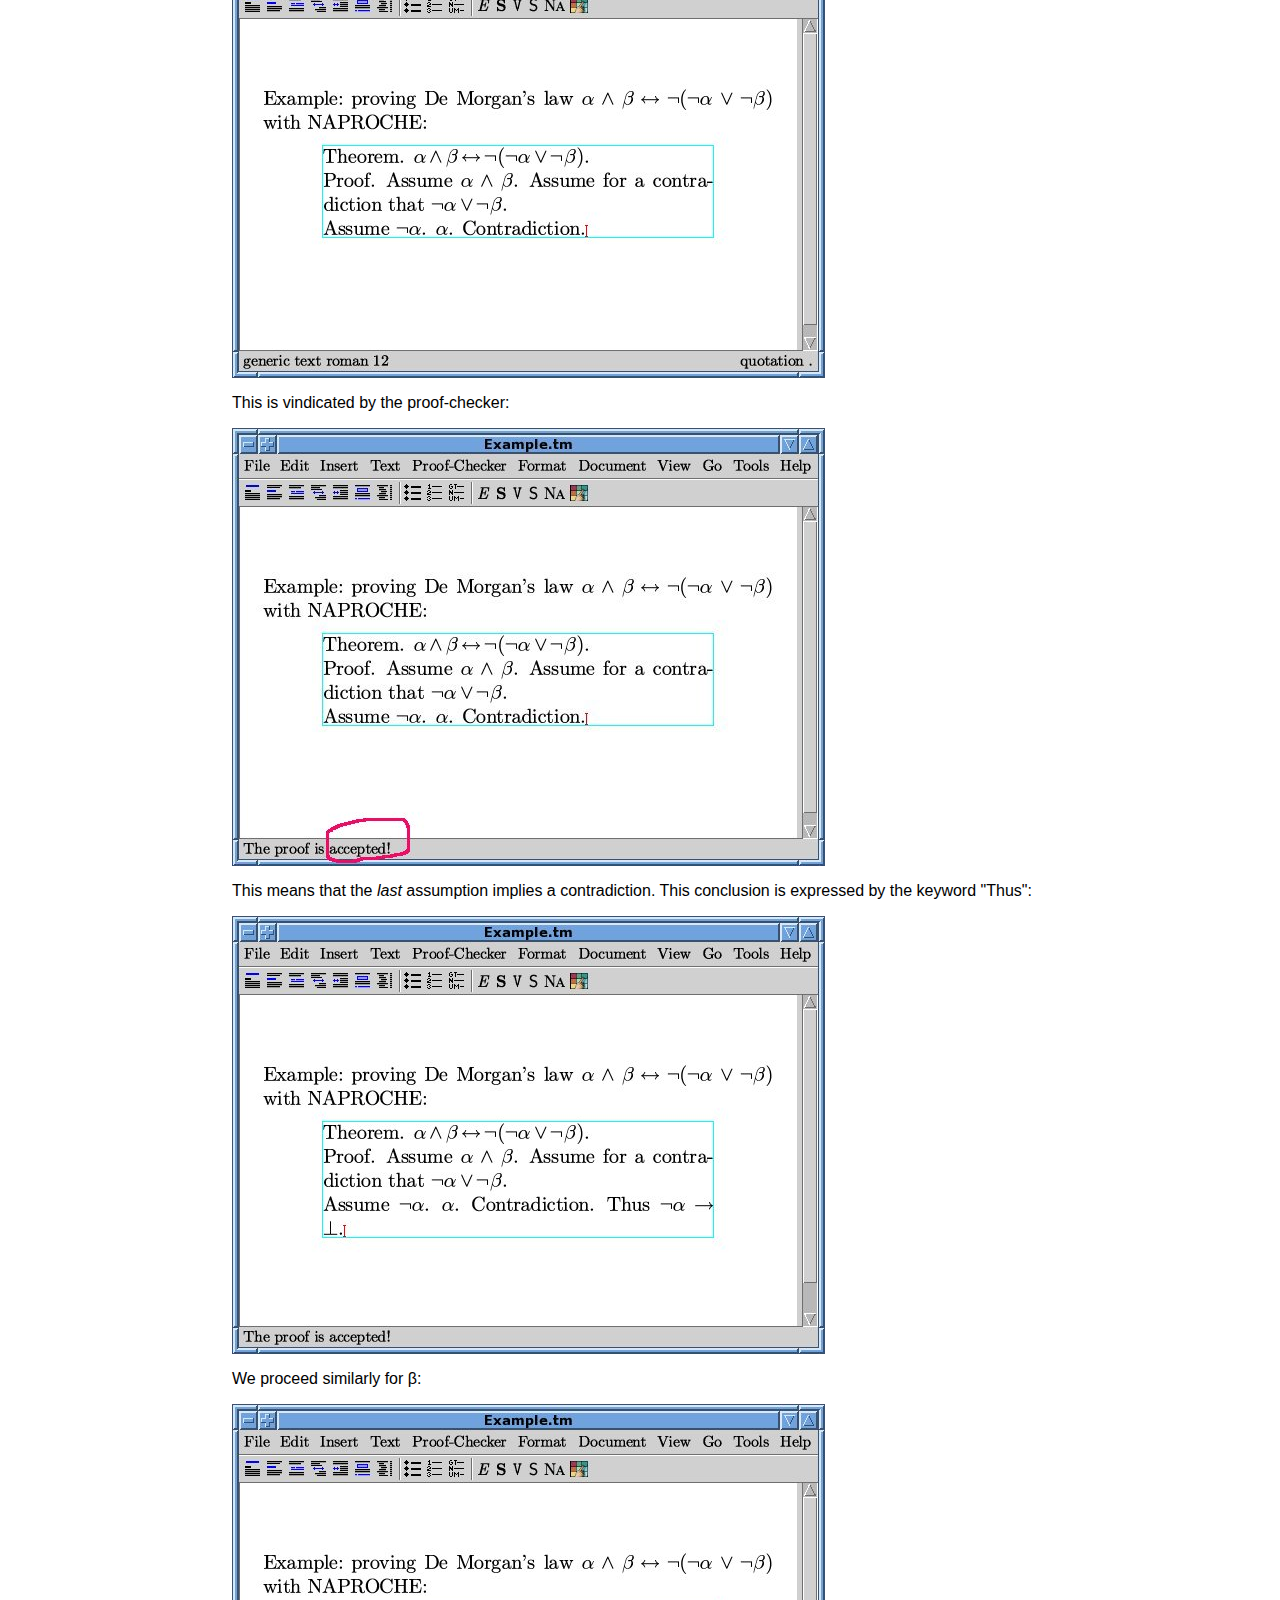
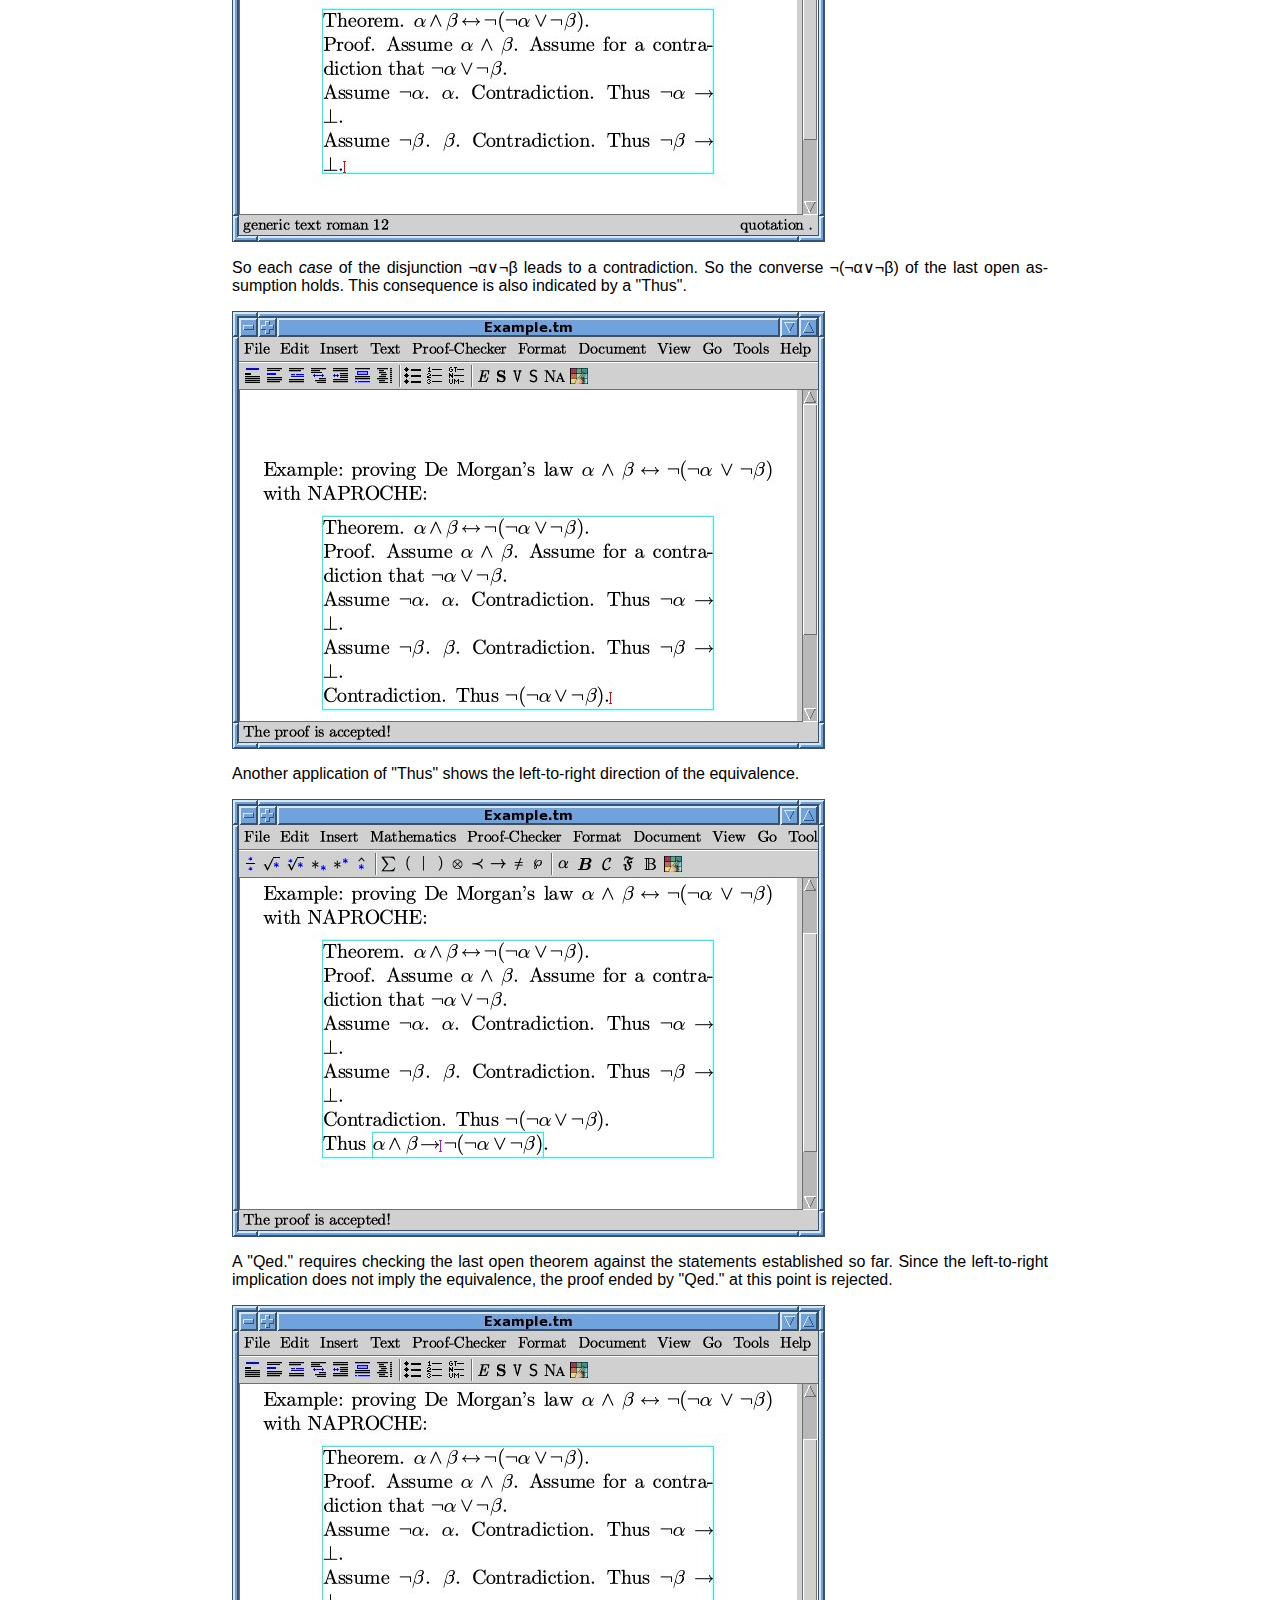
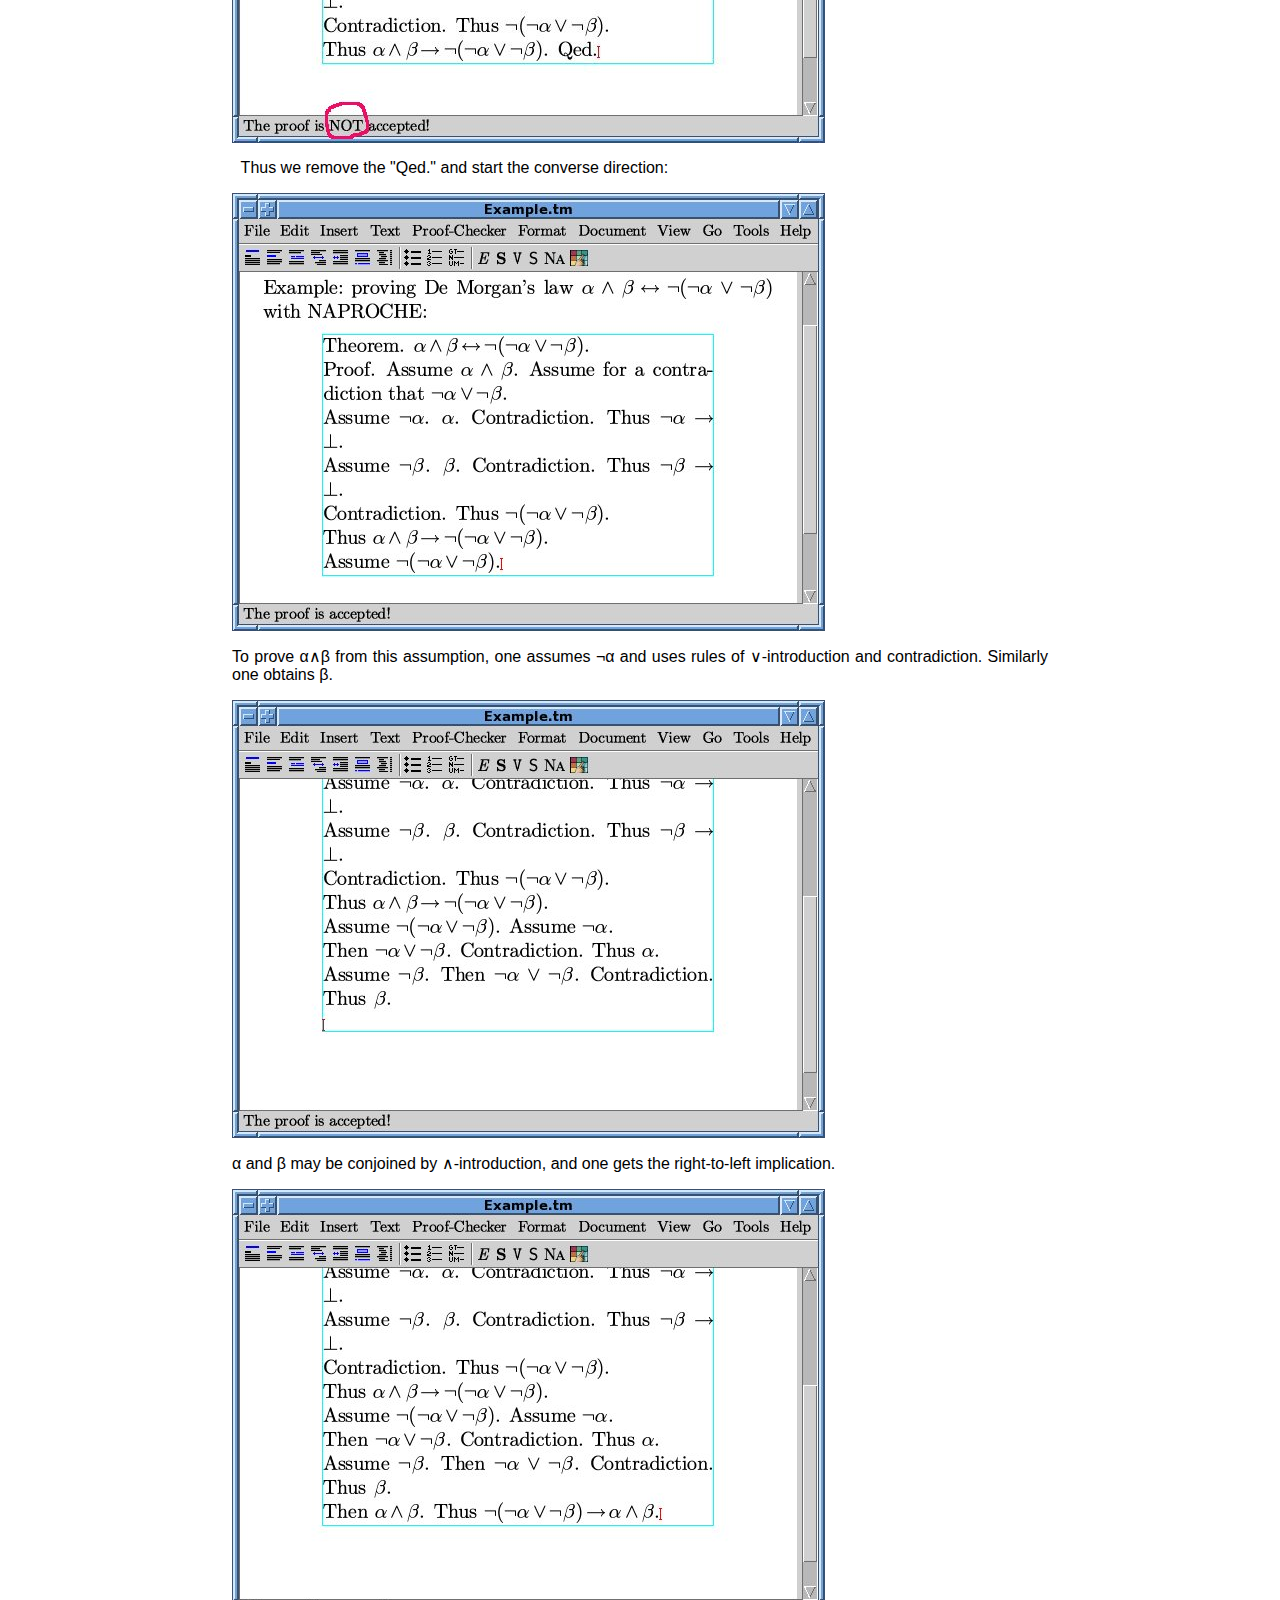
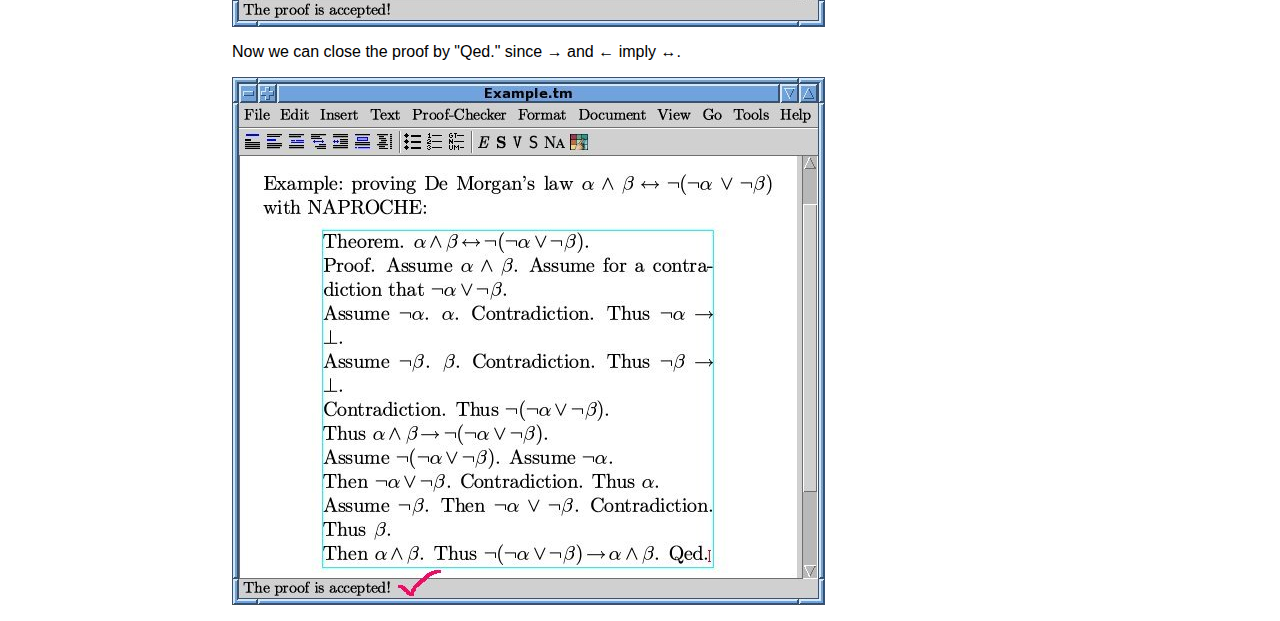
<file: docs/2007-example-session.html>
<!DOCTYPE html PUBLIC "-//W3C//DTD XHTML 1.0 Transitional//EN" "http://www.w3.org/TR/xhtml1/DTD/xhtml1-transitional.dtd">
<html xmlns="http://www.w3.org/1999/xhtml" lang="en" xml:lang="en">
<head>
  <meta http-equiv="Content-Type" content="text/html; charset=utf-8" />
  <meta http-equiv="Content-Style-Type" content="text/css" />
  <meta name="generator" content="pandoc" />
  <meta name="author" content="Peter Koepke" />
  <meta name="date" content="2007-01-01" />
  <title>Naproche – An Example Naproche Session</title>
  <style type="text/css">code{white-space: pre;}</style>
  <link rel="stylesheet" type="text/css" href="css/fnhd.css">
  <link rel="stylesheet" type="text/css" href="https://code.cdn.mozilla.net/fonts/fira.css">
</head>
<body>
<div class="outer_container">
<div class="mid_container">
  <div class="navirahmen">
    <div class="navi">
      <b>&#x2192;&nbsp;<a href="index.html">Naproche</a></b><span class="navi_trenner"></span><a href="publications.html">Publications</a><span class="navi_trenner"></span><a href="members.html">Project Members</a><span class="navi_trenner"></span><a href="events.html">Events</a><span class="navi_trenner"></span><a href="imprint.html">Imprint</a><span class="navi_trenner"></span><a href="mailto:naproche@e.mail.de?subject=Naproche">Feedback</a></div>
  </div>
 
<div class="inner_container">
<div id="header">
<h1 class="title">An Example Naproche Session</h1>
<h2 class="author">Peter Koepke</h2>
<h3 class="date">2007</h3>
</div>
<div class="contents">
<p>The following example session with screenshots was carried out with
an early NAPROCHE version programmed in SWI-Prolog, running under
Suse-Linux and TeXmacs.</p>
<p>Start up the TeXmacs editor with the NAPROCHE plugin. The header line
of TeXmacs will contain a "Proof-Checker" button. When pressed, it
initiates proof checking of the current buffer.</p>
<p><br />
</p>
<p><img src="downloads/2007-Sample-1.jpeg" /></p>
<p>Plain text editing with TeXmacs proceeds in the usual way. The
mathematical mode is obtained by typing a $-sign. Mathematical symbols
like α can be entered by using the standard LaTeX commands and pressing
&lt;enter&gt;. So ∖a l p h a and &lt;enter&gt; produces an α.</p>
<p><img src="downloads/2007-Sample-2.jpeg" /></p>
<p> </p>
<p>A logical "and" (∧) can typed as ∖w e d g e or obtained with one
mouse-click from the symbol menues provided in the mathematical mode, in
this case from the menue denoted by ℘ .</p>
<p><img src="downloads/2007-Sample-3.jpeg" /></p>
<p>One can leave the mathematical mode by leaving the blue box around
the mathematical text using the right-arrow keys (→) or by typing
another $-sign.</p>
<p>The text typed so far is treated as a comment by the proof-checker.
Only text in the quotation environment is proof-checked. The quotation
environment is available by typing &lt;\<em>quotation</em>&gt; (i.e., ∖q
u o t a t i o n &lt;enter&gt;), or by using the menues Text &gt;
Environment &gt; Quotation. Writing inside the quotation environment is
possible just like outside.</p>
<p><img src="downloads/2007-Sample-5.jpeg" /></p>
<p>There are various editing tools like copying text by marking it with
the mouse and pasting it by ctrl-y or by klicking the middle mouse
button.</p>
<p><img src="downloads/2007-Sample-6.jpeg" /></p>
<p>The proof of the De Morgan equivalence proceeds in the standard way.
Assume the left-hand side of the equivalence in order to obtain the
right-hand side. A proof by contradiction may be initiated by "Assume
for a contradiction that". Assumptions can be freely introduced in a
proof. Note that the status line usually shows the internal state of the
editor.</p>
<p><img src="downloads/2007-Sample-7.jpeg" /></p>
<p>The status line is also used by the NAPROCHE system for the two
possible messages of the checker: "The proof is accepted" and "The proof
is NOT accepted". So if one presses the Proof-Checker button now, the
proof will be accepted, since the proof so far only consisted of the
introduction of assumptions.</p>
<p><img src="downloads/2007-Sample-8.jpeg" /></p>
<p>If we introduce an (orthographical) mistake into the proof like
starting a sentence with a small letter, the proof checker rejects the
proof.</p>
<p><img src="downloads/2007-Sample-9.jpeg" /></p>
<p>So we correct the spelling mistake and continue the proof by assuming
¬α. Then α can be deduced from the assumption α∧β, and a contradiction
can be deduced from the ¬α and α.</p>
<p><img src="downloads/2007-Sample-10.jpeg" /></p>
<p>This is vindicated by the proof-checker:</p>
<p><img src="downloads/2007-Sample-11.jpeg" /></p>
<p>This means that the <em>last</em> assumption implies a contradiction.
This conclusion is expressed by the keyword "Thus":</p>
<p><img src="downloads/2007-Sample-12.jpeg" /></p>
<p>We proceed similarly for β:</p>
<p><img src="downloads/2007-Sample-13.jpeg" /></p>
<p>So each <em>case</em> of the disjunction ¬α∨¬β leads to a
contradiction. So the converse ¬(¬α∨¬β) of the last open assumption
holds. This consequence is also indicated by a "Thus".</p>
<p><img src="downloads/2007-Sample-14.jpeg" /></p>
<p>Another application of "Thus" shows the left-to-right direction of
the equivalence.</p>
<p><img src="downloads/2007-Sample-15.jpeg" /></p>
<p>A "Qed." requires checking the last open theorem against the
statements established so far. Since the left-to-right implication does
not imply the equivalence, the proof ended by "Qed." at this point is
rejected.</p>
<p><img src="downloads/2007-Sample-16.jpeg" /></p>
<p>  Thus we remove the "Qed." and start the converse direction:</p>
<p><img src="downloads/2007-Sample-17.jpeg" /></p>
<p>To prove α∧β from this assumption, one assumes ¬α and uses rules of
∨-introduction and contradiction. Similarly one obtains β.</p>
<p><img src="downloads/2007-Sample-18.jpeg" /></p>
<p>α and β may be conjoined by ∧-introduction, and one gets the
right-to-left implication.</p>
<p><img src="downloads/2007-Sample-19.jpeg" /></p>
<p>Now we can close the proof by "Qed." since → and ← imply ↔︎.</p>
<p><img src="downloads/2007-Sample-20.jpeg" /></p>
</div>
</div>
</div>
</div>
</body>
</html>
</file>
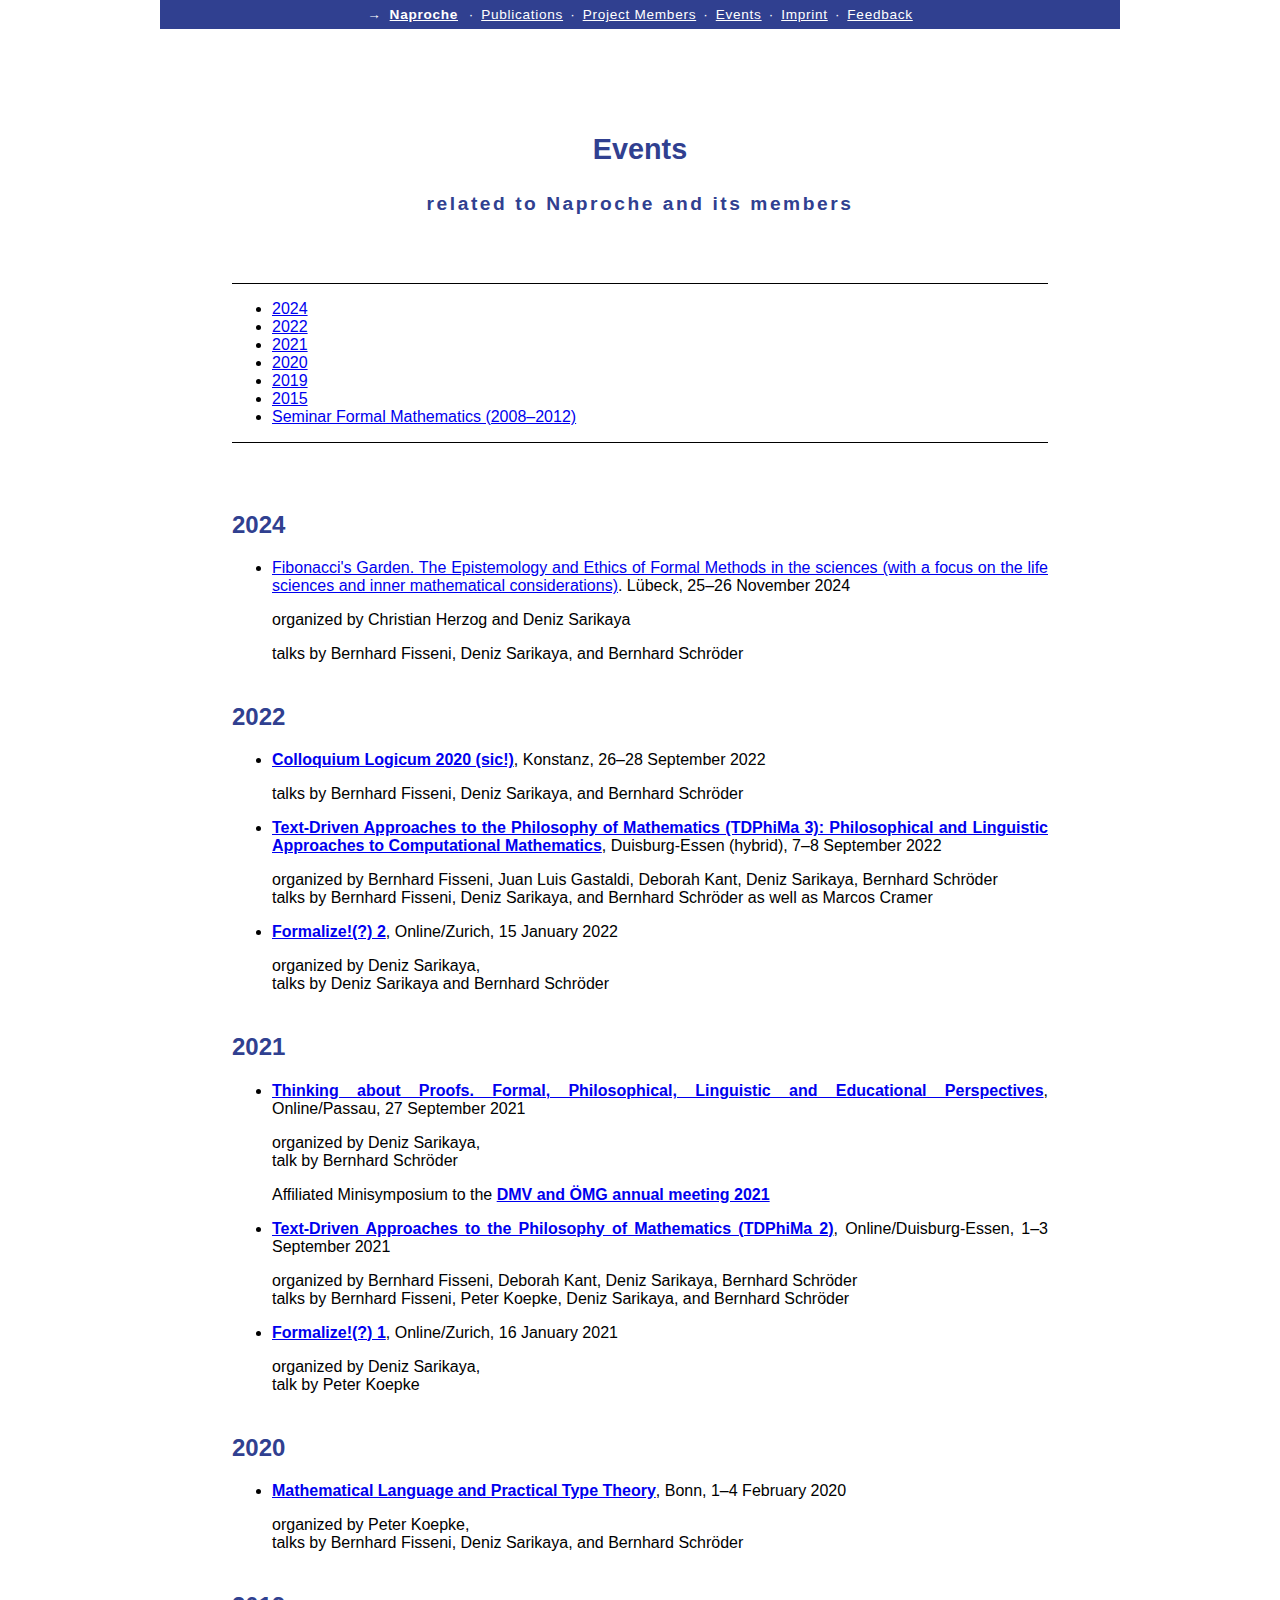
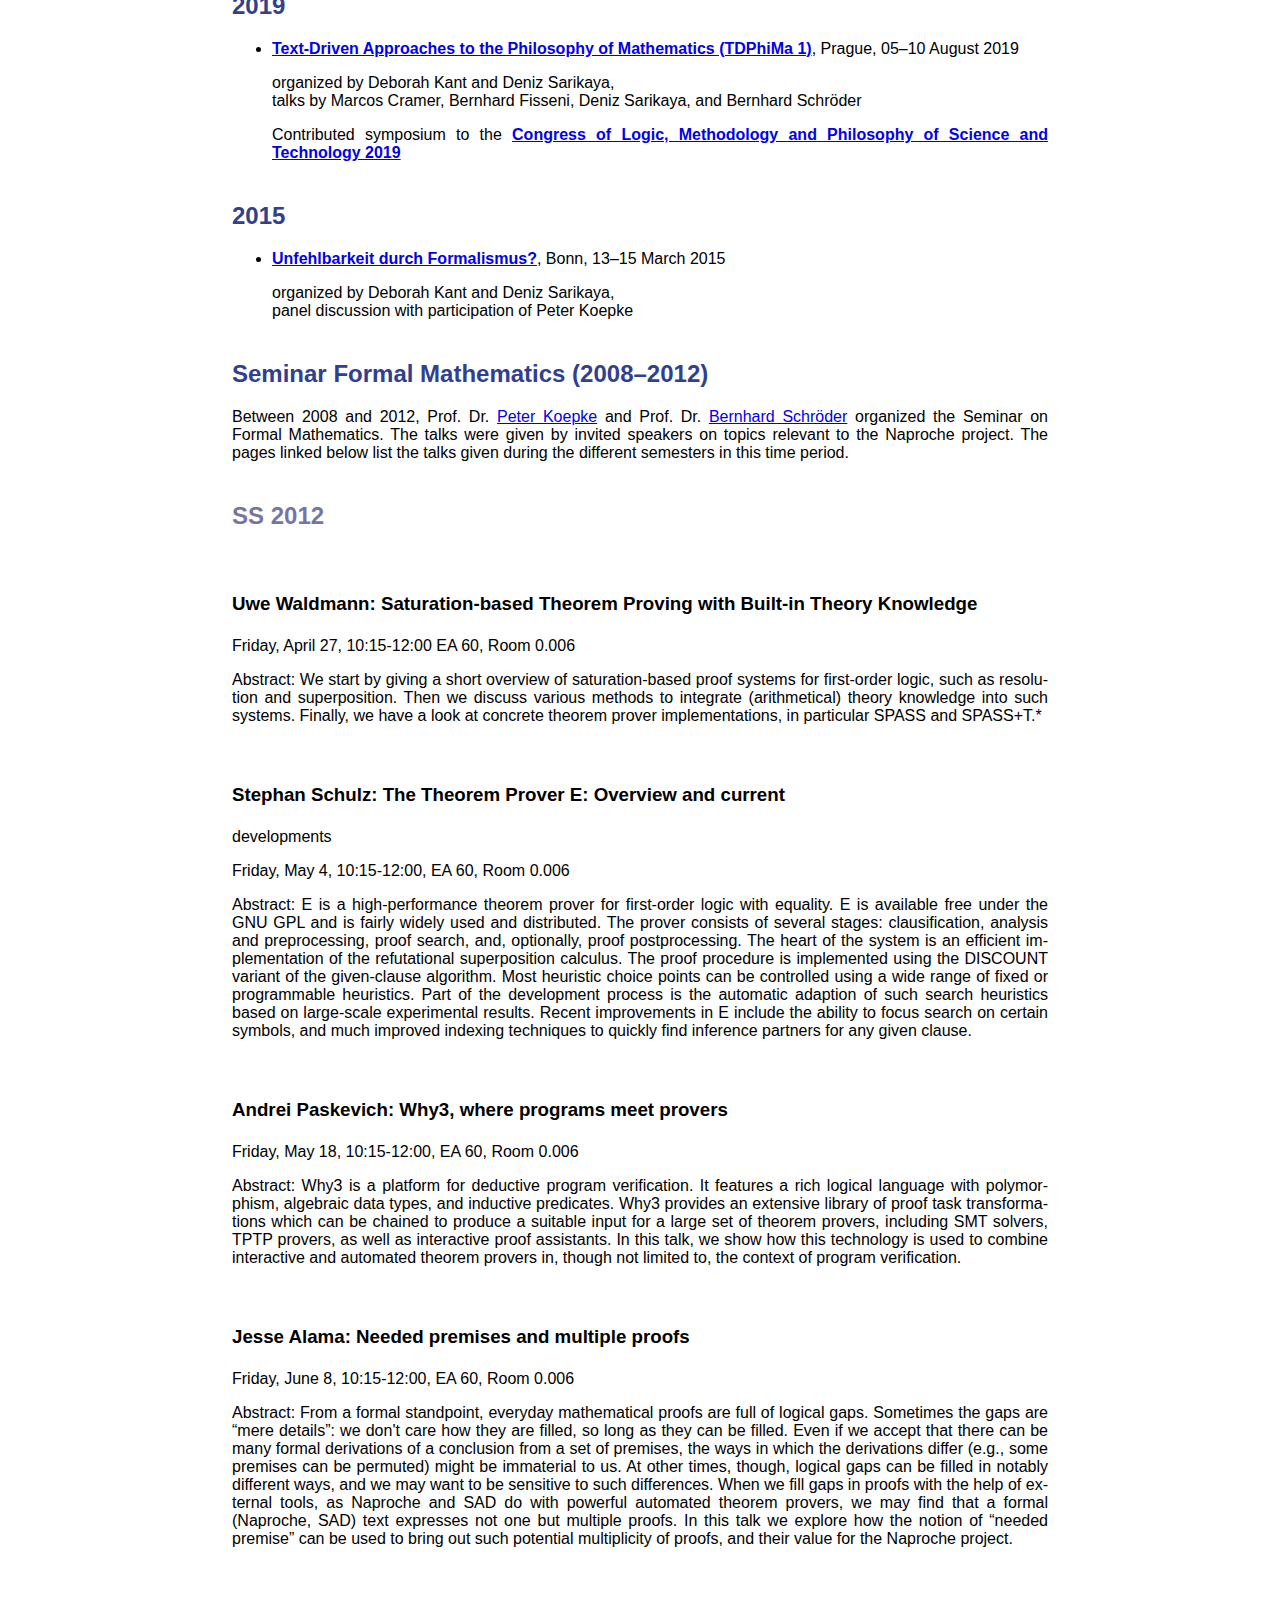
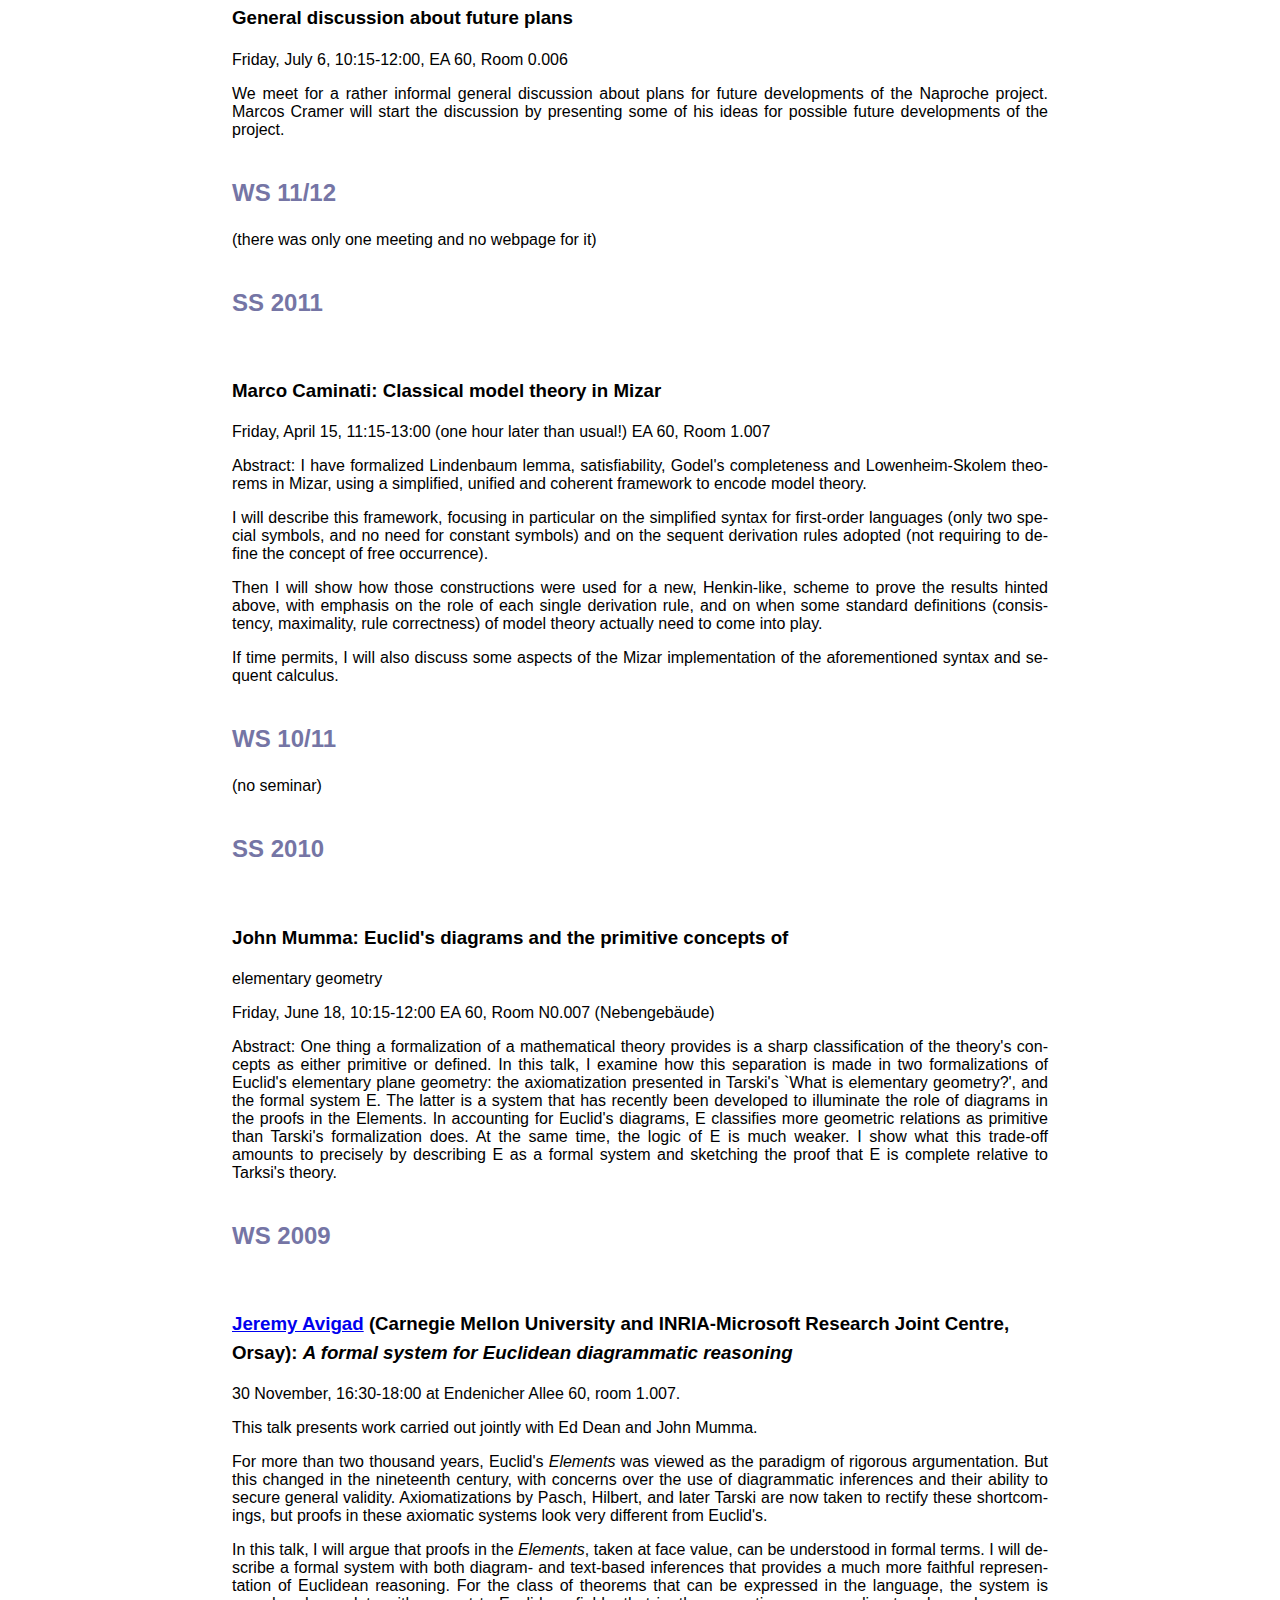
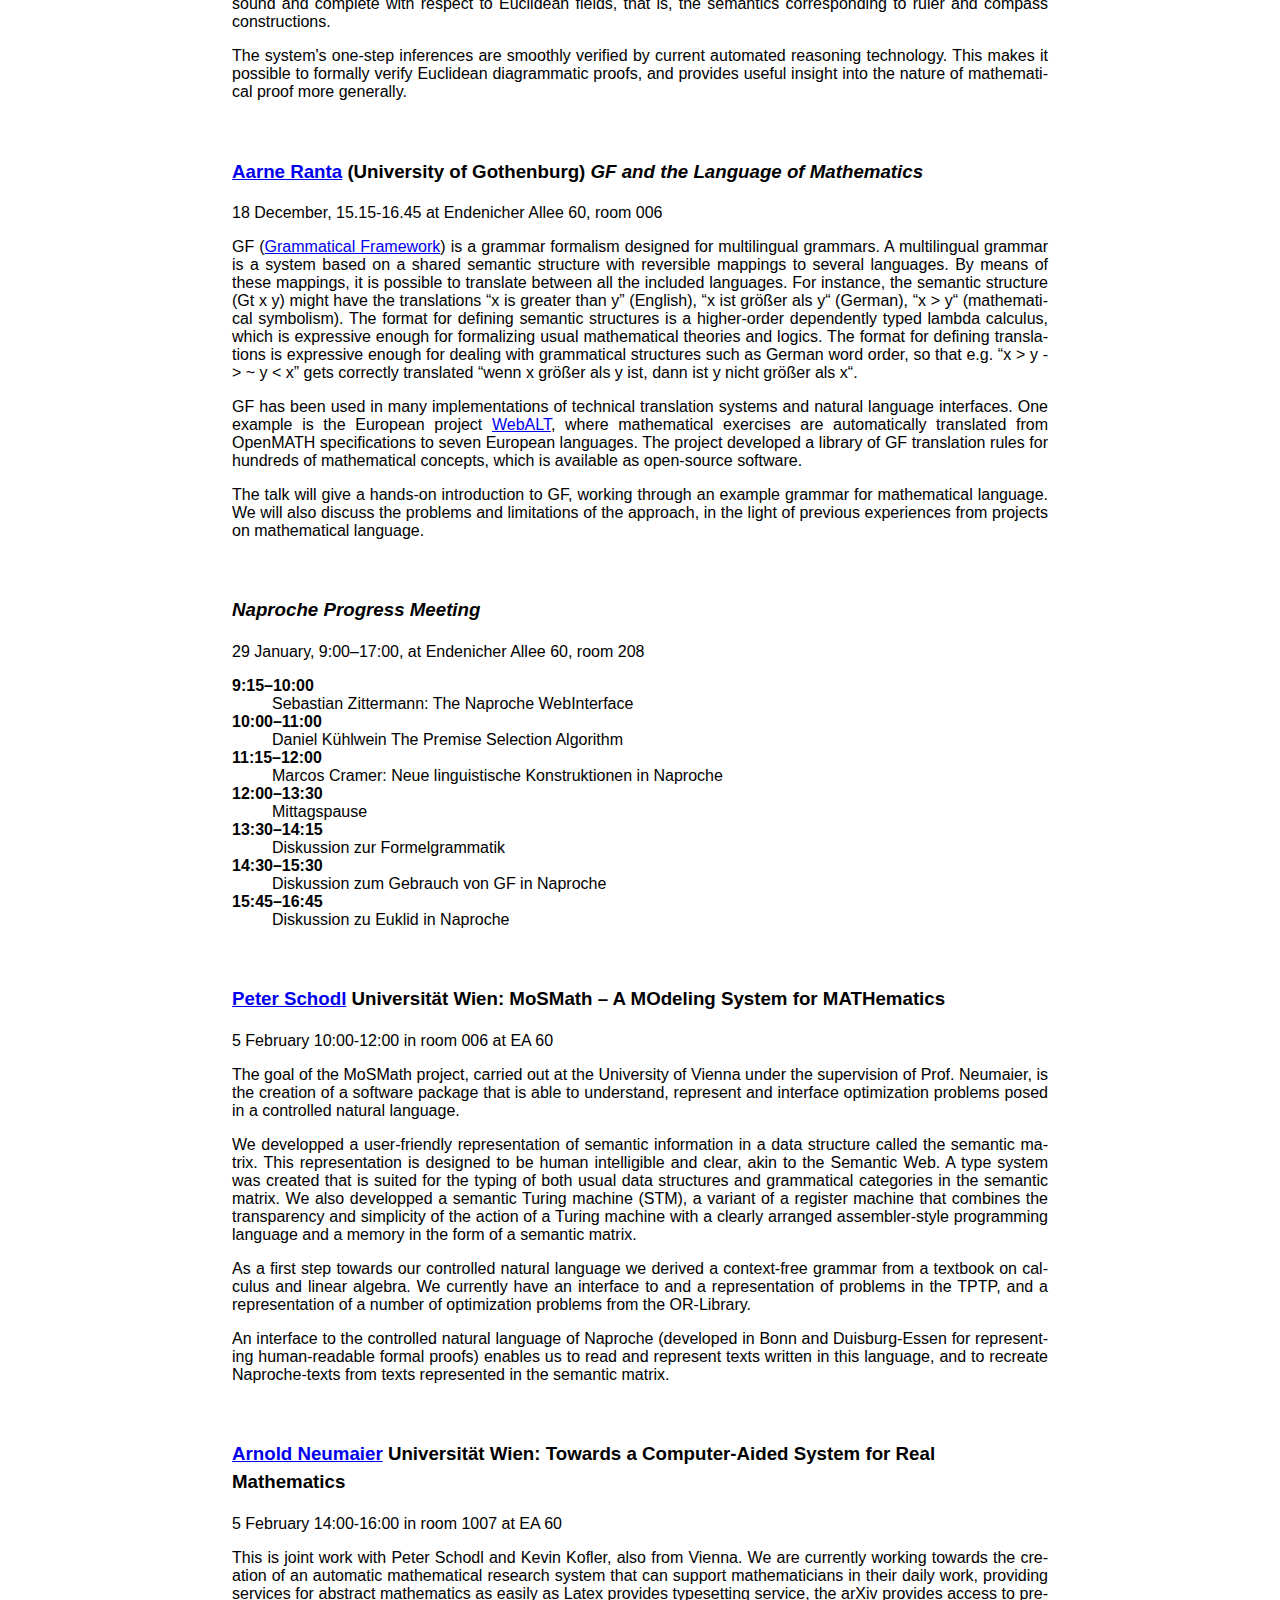
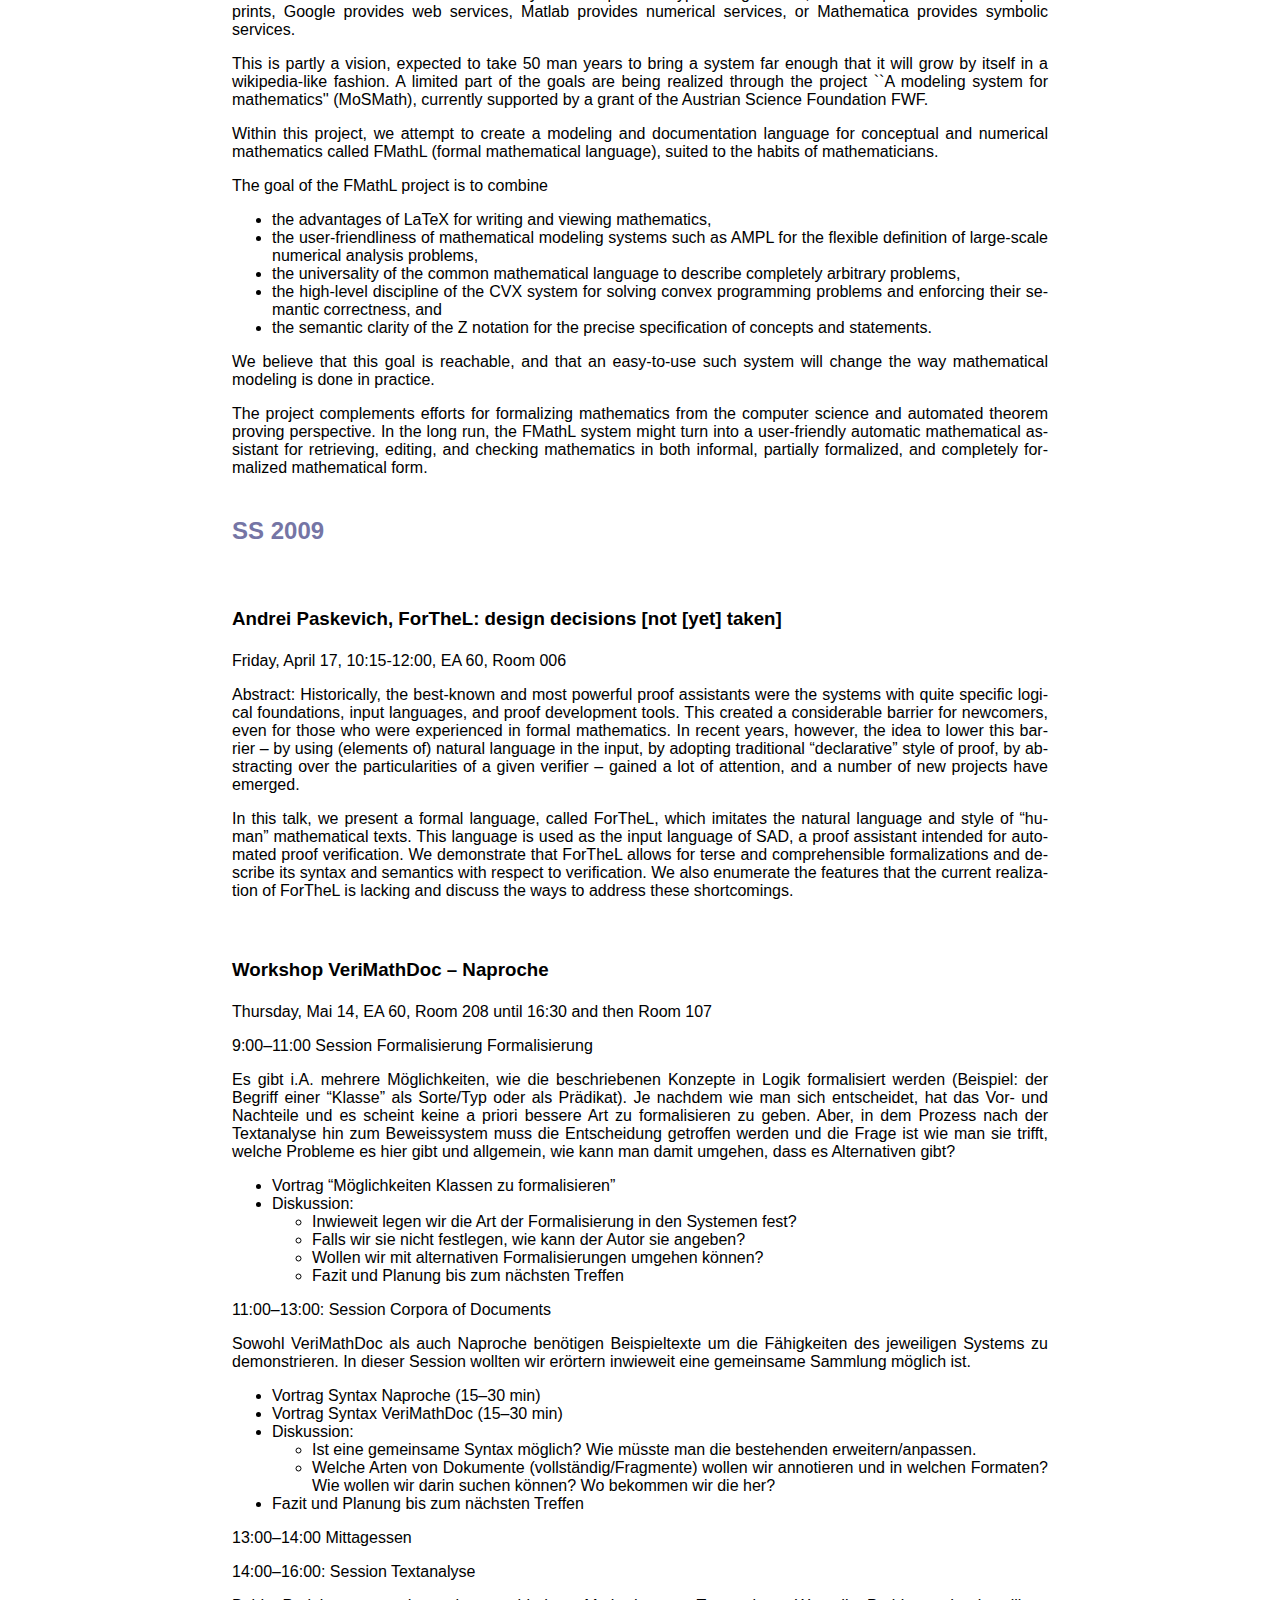
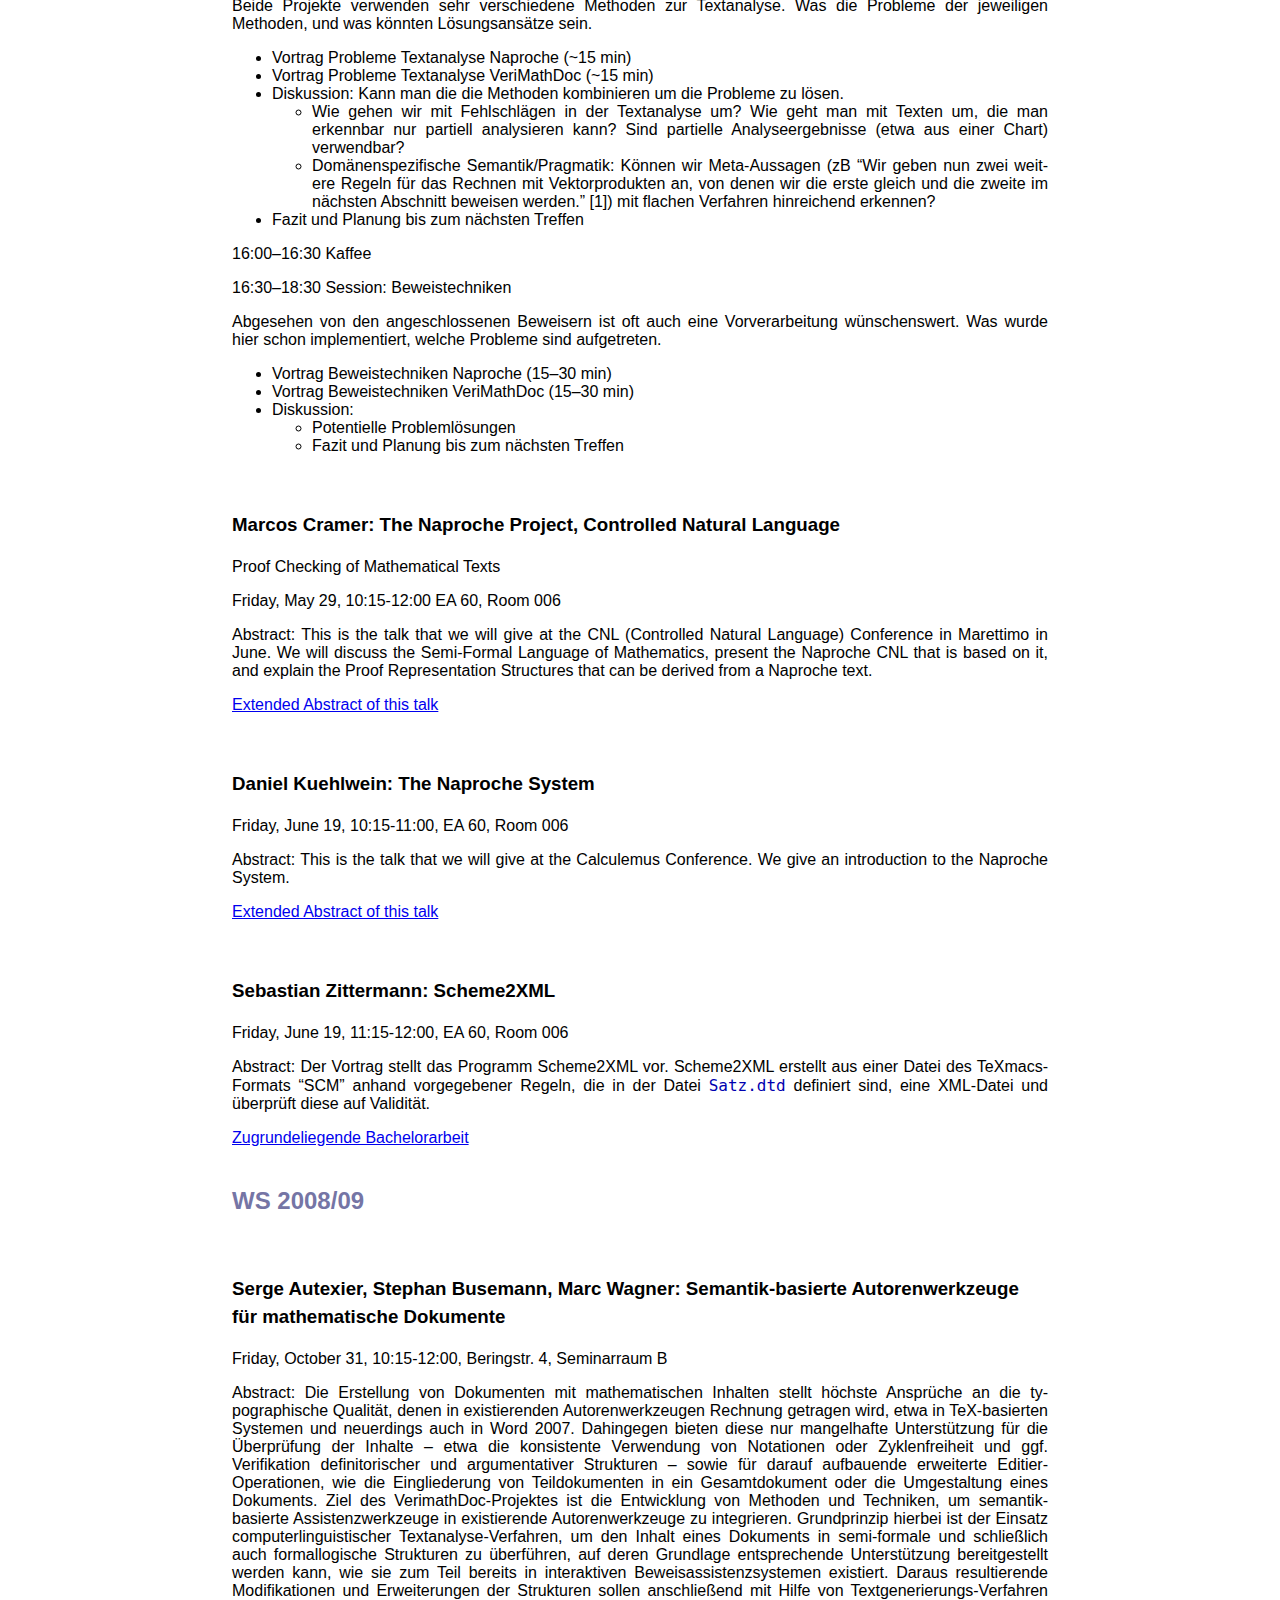
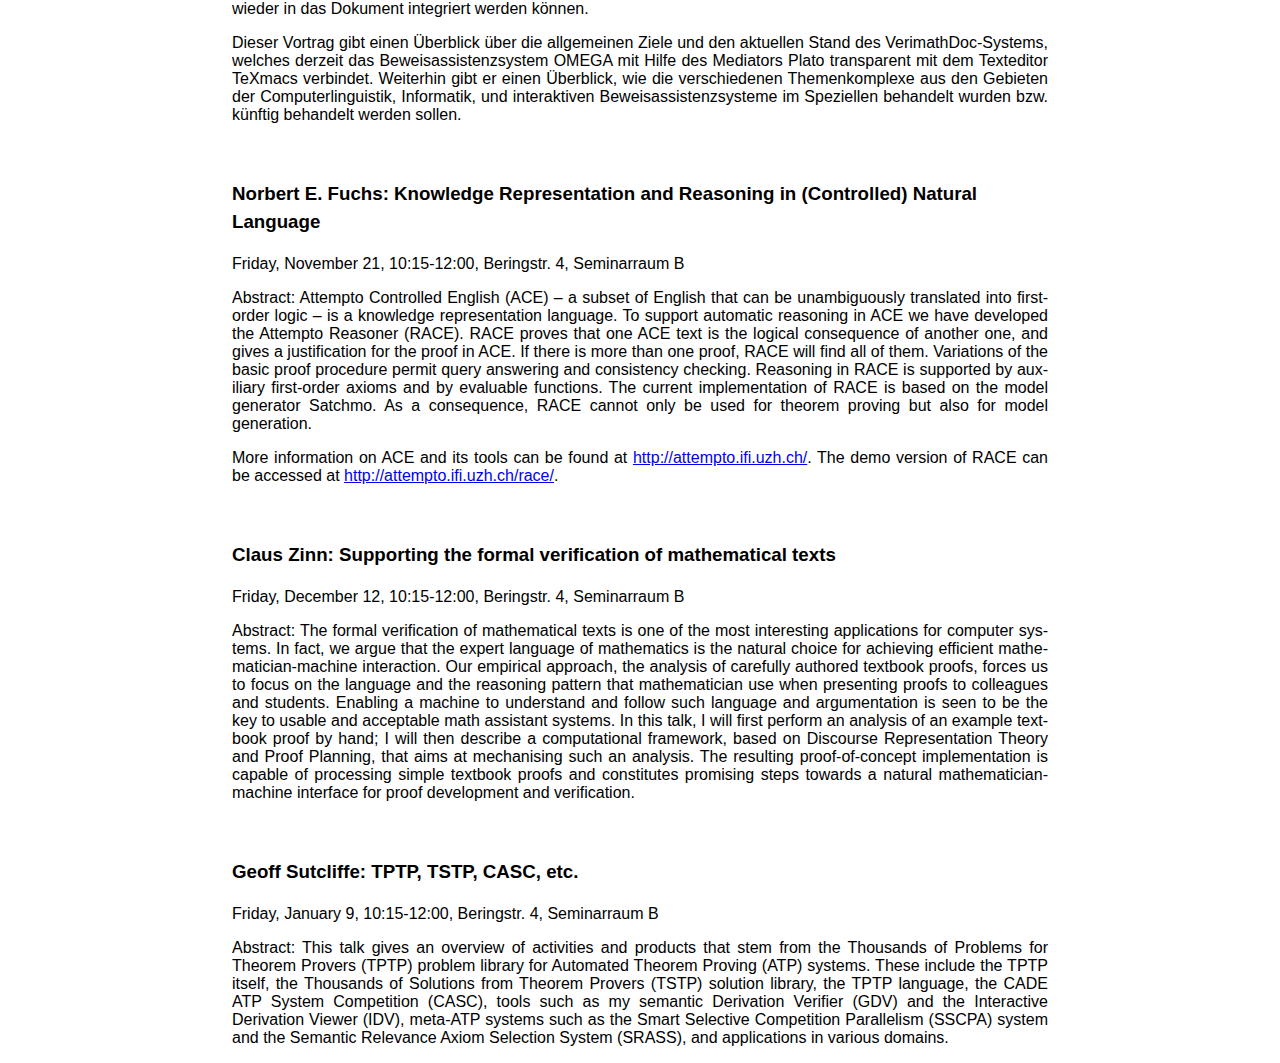
<file: docs/events.html>
<!DOCTYPE html PUBLIC "-//W3C//DTD XHTML 1.0 Transitional//EN" "http://www.w3.org/TR/xhtml1/DTD/xhtml1-transitional.dtd">
<html xmlns="http://www.w3.org/1999/xhtml" lang="en" xml:lang="en">
<head>
  <meta http-equiv="Content-Type" content="text/html; charset=utf-8" />
  <meta http-equiv="Content-Style-Type" content="text/css" />
  <meta name="generator" content="pandoc" />
  <title>Naproche – Events</title>
  <style type="text/css">code{white-space: pre;}</style>
  <link rel="stylesheet" href="css/fnhd.css" type="text/css" />
  <link rel="stylesheet" href="https://code.cdn.mozilla.net/fonts/fira.css" type="text/css" />
</head>
<body>
<div class="outer_container">
<div class="mid_container">
  <div class="navirahmen">
    <div class="navi">
      <b>&#x2192;&nbsp;<a href="index.html">Naproche</a></b><span class="navi_trenner"></span><a href="publications.html">Publications</a><span class="navi_trenner"></span><a href="members.html">Project Members</a><span class="navi_trenner"></span><a href="events.html">Events</a><span class="navi_trenner"></span><a href="imprint.html">Imprint</a><span class="navi_trenner"></span><a href="mailto:naproche@e.mail.de?subject=Naproche">Feedback</a></div>
  </div>
 
<div class="inner_container">
<div id="header">
<h1 class="title">Events</h1>
<h1 class="subtitle">related to Naproche and its members</h1>
</div>
<div id="TOC">
<ul>
<li><a href="#section" id="toc-section">2024</a></li>
<li><a href="#section-1" id="toc-section-1">2022</a></li>
<li><a href="#section-2" id="toc-section-2">2021</a></li>
<li><a href="#section-3" id="toc-section-3">2020</a></li>
<li><a href="#section-4" id="toc-section-4">2019</a></li>
<li><a href="#section-5" id="toc-section-5">2015</a></li>
<li><a href="#seminar-formal-mathematics-20082012"
id="toc-seminar-formal-mathematics-20082012">Seminar Formal Mathematics
(2008–2012)</a></li>
</ul>
</div>
<div class="contents">
<section id="section" class="level1">
<h1>2024</h1>
<ul>
<li><p><a
href="https://sites.google.com/view/112358-garden/">Fibonacci's Garden.
The Epistemology and Ethics of Formal Methods in the sciences (with a
focus on the life sciences and inner mathematical considerations)</a>.
Lübeck, 25–26 November 2024</p>
<p>organized by Christian Herzog and Deniz Sarikaya</p>
<p>talks by Bernhard Fisseni, Deniz Sarikaya, and Bernhard
Schröder</p></li>
</ul>
</section>
<section id="section-1" class="level1">
<h1>2022</h1>
<ul>
<li><p><a href="https://colloquiumlogicum2020.wordpress.com"
class="event">Colloquium Logicum 2020 (sic!)</a>, Konstanz, 26–28
September 2022</p>
<p>talks by Bernhard Fisseni, Deniz Sarikaya, and Bernhard
Schröder</p></li>
<li><p><a href="https://sites.google.com/view/tdphima3/startseite"
class="event">Text-Driven Approaches to the Philosophy of Mathematics
(TDPhiMa 3): Philosophical and Linguistic Approaches to Computational
Mathematics</a>, Duisburg-Essen (hybrid), 7–8 September 2022</p>
<p>organized by Bernhard Fisseni, Juan Luis Gastaldi, Deborah Kant,
Deniz Sarikaya, Bernhard Schröder<br />
talks by Bernhard Fisseni, Deniz Sarikaya, and Bernhard Schröder as well
as Marcos Cramer</p></li>
<li><p><a href="https://sites.google.com/view/wldzurich2022/"
class="event">Formalize!(?) 2</a>, Online/Zurich, 15 January 2022</p>
<p>organized by Deniz Sarikaya,<br />
talks by Deniz Sarikaya and Bernhard Schröder</p></li>
</ul>
</section>
<section id="section-2" class="level1">
<h1>2021</h1>
<ul>
<li><p><a href="https://thinkingaboutproofs.wordpress.com/"
class="event">Thinking about Proofs. Formal, Philosophical, Linguistic
and Educational Perspectives</a>, Online/Passau, 27 September 2021</p>
<p>organized by Deniz Sarikaya,<br />
talk by Bernhard Schröder</p>
<p>Affiliated Minisymposium to the <a
href="https://www.uni-passau.de/dmv-oemg-2021/startseite/"
class="event">DMV and ÖMG annual meeting 2021</a></p></li>
<li><p><a href="https://www.uni-due.de/tdphima2/"
class="event">Text-Driven Approaches to the Philosophy of Mathematics
(TDPhiMa 2)</a>, Online/Duisburg-Essen, 1–3 September 2021</p>
<p>organized by Bernhard Fisseni, Deborah Kant, Deniz Sarikaya, Bernhard
Schröder<br />
talks by Bernhard Fisseni, Peter Koepke, Deniz Sarikaya, and Bernhard
Schröder</p></li>
<li><p><a href="https://sites.google.com/view/wldzurich2021/"
class="event">Formalize!(?) 1</a>, Online/Zurich, 16 January 2021</p>
<p>organized by Deniz Sarikaya,<br />
talk by Peter Koepke</p></li>
</ul>
</section>
<section id="section-3" class="level1">
<h1>2020</h1>
<ul>
<li><p><a
href="https://www.hcm.uni-bonn.de/events/eventpages/2020/mathematical-language-practical-type-theory-2020/"
class="event">Mathematical Language and Practical Type Theory</a>, Bonn,
1–4 February 2020</p>
<p>organized by Peter Koepke,<br />
talks by Bernhard Fisseni, Deniz Sarikaya, and Bernhard
Schröder</p></li>
</ul>
</section>
<section id="section-4" class="level1">
<h1>2019</h1>
<ul>
<li><p><a href="https://tdphima.weebly.com/" class="event">Text-Driven
Approaches to the Philosophy of Mathematics (TDPhiMa 1)</a>, Prague,
05–10 August 2019</p>
<p>organized by Deborah Kant and Deniz Sarikaya,<br />
talks by Marcos Cramer, Bernhard Fisseni, Deniz Sarikaya, and Bernhard
Schröder</p>
<p>Contributed symposium to the <a href="https://clmpst2019.flu.cas.cz/"
class="event">Congress of Logic, Methodology and Philosophy of Science
and Technology 2019</a></p></li>
</ul>
</section>
<section id="section-5" class="level1">
<h1>2015</h1>
<ul>
<li><p><a href="https://formale-mathematik.weebly.com/"
class="event">Unfehlbarkeit durch Formalismus?</a>, Bonn, 13–15 March
2015</p>
<p>organized by Deborah Kant and Deniz Sarikaya,<br />
panel discussion with participation of Peter Koepke</p></li>
</ul>
</section>
<section id="seminar-formal-mathematics-20082012" class="level1">
<h1>Seminar Formal Mathematics (2008–2012)</h1>
<p>Between 2008 and 2012, Prof. Dr. <a
href="http://www.math.uni-bonn.de/people/logic/People/Koepke.html">Peter
Koepke</a> and Prof. Dr. <a
href="http://www.bernhard-schroeder.eu/">Bernhard Schröder</a> organized
the Seminar on Formal Mathematics. The talks were given by invited
speakers on topics relevant to the Naproche project. The pages linked
below list the talks given during the different semesters in this time
period.</p>
<section id="ss-2012" class="level2">
<h2>SS 2012</h2>
<section
id="uwe-waldmann-saturation-based-theorem-proving-with-built-in-theory-knowledge"
class="level3">
<h3>Uwe Waldmann: Saturation-based Theorem Proving with Built-in Theory
Knowledge</h3>
<p>Friday, April 27, 10:15-12:00 EA 60, Room 0.006</p>
<p>Abstract: We start by giving a short overview of saturation-based
proof systems for first-order logic, such as resolution and
superposition. Then we discuss various methods to integrate
(arithmetical) theory knowledge into such systems. Finally, we have a
look at concrete theorem prover implementations, in particular SPASS and
SPASS+T.*</p>
</section>
<section id="stephan-schulz-the-theorem-prover-e-overview-and-current"
class="level3">
<h3>Stephan Schulz: The Theorem Prover E: Overview and current</h3>
<p>developments</p>
<p>Friday, May 4, 10:15-12:00, EA 60, Room 0.006</p>
<p>Abstract: E is a high-performance theorem prover for first-order
logic with equality. E is available free under the GNU GPL and is fairly
widely used and distributed. The prover consists of several stages:
clausification, analysis and preprocessing, proof search, and,
optionally, proof postprocessing. The heart of the system is an
efficient implementation of the refutational superposition calculus. The
proof procedure is implemented using the DISCOUNT variant of the
given-clause algorithm. Most heuristic choice points can be controlled
using a wide range of fixed or programmable heuristics. Part of the
development process is the automatic adaption of such search heuristics
based on large-scale experimental results. Recent improvements in E
include the ability to focus search on certain symbols, and much
improved indexing techniques to quickly find inference partners for any
given clause.</p>
</section>
<section id="andrei-paskevich-why3-where-programs-meet-provers"
class="level3">
<h3>Andrei Paskevich: Why3, where programs meet provers</h3>
<p>Friday, May 18, 10:15-12:00, EA 60, Room 0.006</p>
<p>Abstract: Why3 is a platform for deductive program verification. It
features a rich logical language with polymorphism, algebraic data
types, and inductive predicates. Why3 provides an extensive library of
proof task transformations which can be chained to produce a suitable
input for a large set of theorem provers, including SMT solvers, TPTP
provers, as well as interactive proof assistants. In this talk, we show
how this technology is used to combine interactive and automated theorem
provers in, though not limited to, the context of program
verification.</p>
</section>
<section id="jesse-alama-needed-premises-and-multiple-proofs"
class="level3">
<h3>Jesse Alama: Needed premises and multiple proofs</h3>
<p>Friday, June 8, 10:15-12:00, EA 60, Room 0.006</p>
<p>Abstract: From a formal standpoint, everyday mathematical proofs are
full of logical gaps. Sometimes the gaps are “mere details”: we don't
care how they are filled, so long as they can be filled. Even if we
accept that there can be many formal derivations of a conclusion from a
set of premises, the ways in which the derivations differ (e.g., some
premises can be permuted) might be immaterial to us. At other times,
though, logical gaps can be filled in notably different ways, and we may
want to be sensitive to such differences. When we fill gaps in proofs
with the help of external tools, as Naproche and SAD do with powerful
automated theorem provers, we may find that a formal (Naproche, SAD)
text expresses not one but multiple proofs. In this talk we explore how
the notion of “needed premise” can be used to bring out such potential
multiplicity of proofs, and their value for the Naproche project.</p>
</section>
<section id="general-discussion-about-future-plans" class="level3">
<h3>General discussion about future plans</h3>
<p>Friday, July 6, 10:15-12:00, EA 60, Room 0.006</p>
<p>We meet for a rather informal general discussion about plans for
future developments of the Naproche project. Marcos Cramer will start
the discussion by presenting some of his ideas for possible future
developments of the project.</p>
</section>
</section>
<section id="ws-1112" class="level2">
<h2>WS 11/12</h2>
<p>(there was only one meeting and no webpage for it)</p>
</section>
<section id="ss-2011" class="level2">
<h2>SS 2011</h2>
<section id="marco-caminati-classical-model-theory-in-mizar"
class="level3">
<h3>Marco Caminati: Classical model theory in Mizar</h3>
<p>Friday, April 15, 11:15-13:00 (one hour later than usual!) EA 60,
Room 1.007</p>
<p>Abstract: I have formalized Lindenbaum lemma, satisfiability, Godel's
completeness and Lowenheim-Skolem theorems in Mizar, using a simplified,
unified and coherent framework to encode model theory.</p>
<p>I will describe this framework, focusing in particular on the
simplified syntax for first-order languages (only two special symbols,
and no need for constant symbols) and on the sequent derivation rules
adopted (not requiring to define the concept of free occurrence).</p>
<p>Then I will show how those constructions were used for a new,
Henkin-like, scheme to prove the results hinted above, with emphasis on
the role of each single derivation rule, and on when some standard
definitions (consistency, maximality, rule correctness) of model theory
actually need to come into play.</p>
<p>If time permits, I will also discuss some aspects of the Mizar
implementation of the aforementioned syntax and sequent calculus.</p>
</section>
</section>
<section id="ws-1011" class="level2">
<h2>WS 10/11</h2>
<p>(no seminar)</p>
</section>
<section id="ss-2010" class="level2">
<h2>SS 2010</h2>
<section id="john-mumma-euclids-diagrams-and-the-primitive-concepts-of"
class="level3">
<h3>John Mumma: Euclid's diagrams and the primitive concepts of</h3>
<p>elementary geometry</p>
<p>Friday, June 18, 10:15-12:00 EA 60, Room N0.007 (Nebengebäude)</p>
<p>Abstract: One thing a formalization of a mathematical theory provides
is a sharp classification of the theory's concepts as either primitive
or defined. In this talk, I examine how this separation is made in two
formalizations of Euclid's elementary plane geometry: the axiomatization
presented in Tarski's `What is elementary geometry?', and the formal
system E. The latter is a system that has recently been developed to
illuminate the role of diagrams in the proofs in the Elements. In
accounting for Euclid's diagrams, E classifies more geometric relations
as primitive than Tarski's formalization does. At the same time, the
logic of E is much weaker. I show what this trade-off amounts to
precisely by describing E as a formal system and sketching the proof
that E is complete relative to Tarksi's theory.</p>
</section>
</section>
<section id="ws-2009" class="level2">
<h2>WS 2009</h2>
<section
id="jeremy-avigad-carnegie-mellon-university-and-inria-microsoft-research-joint-centre-orsay-a-formal-system-for-euclidean-diagrammatic-reasoning"
class="level3">
<h3><a href="http://www.andrew.cmu.edu/user/avigad/">Jeremy Avigad</a>
(Carnegie Mellon University and INRIA-Microsoft Research Joint Centre,
Orsay): <em>A formal system for Euclidean diagrammatic
reasoning</em></h3>
<p>30 November, 16:30-18:00 at Endenicher Allee 60, room 1.007.</p>
<p>This talk presents work carried out jointly with Ed Dean and John
Mumma.</p>
<p>For more than two thousand years, Euclid's <em>Elements</em> was
viewed as the paradigm of rigorous argumentation. But this changed in
the nineteenth century, with concerns over the use of diagrammatic
inferences and their ability to secure general validity. Axiomatizations
by Pasch, Hilbert, and later Tarski are now taken to rectify these
shortcomings, but proofs in these axiomatic systems look very different
from Euclid's.</p>
<p>In this talk, I will argue that proofs in the <em>Elements</em>,
taken at face value, can be understood in formal terms. I will describe
a formal system with both diagram- and text-based inferences that
provides a much more faithful representation of Euclidean reasoning. For
the class of theorems that can be expressed in the language, the system
is sound and complete with respect to Euclidean fields, that is, the
semantics corresponding to ruler and compass constructions.</p>
<p>The system's one-step inferences are smoothly verified by current
automated reasoning technology. This makes it possible to formally
verify Euclidean diagrammatic proofs, and provides useful insight into
the nature of mathematical proof more generally.</p>
<!-- -->
</section>
<section
id="aarne-ranta-university-of-gothenburg-gf-and-the-language-of-mathematics"
class="level3">
<h3><a href="http://www.math.chalmers.se/~aarne/">Aarne Ranta</a>
(University of Gothenburg) <em>GF and the Language of
Mathematics</em></h3>
<p>18 December, 15.15-16.45 at Endenicher Allee 60, room 006</p>
<p>GF (<a href="http://digitalgrammars.com/gf">Grammatical
Framework</a>) is a grammar formalism designed for multilingual
grammars. A multilingual grammar is a system based on a shared semantic
structure with reversible mappings to several languages. By means of
these mappings, it is possible to translate between all the included
languages. For instance, the semantic structure (Gt x y) might have the
translations “x is greater than y” (English), “x ist größer als y“
(German), “x &gt; y“ (mathematical symbolism). The format for defining
semantic structures is a higher-order dependently typed lambda calculus,
which is expressive enough for formalizing usual mathematical theories
and logics. The format for defining translations is expressive enough
for dealing with grammatical structures such as German word order, so
that e.g. “x &gt; y -&gt; ~ y &lt; x” gets correctly translated “wenn x
größer als y ist, dann ist y nicht größer als x“.</p>
<p>GF has been used in many implementations of technical translation
systems and natural language interfaces. One example is the European
project <a
href="http://webalt.math.helsinki.fi/content/index_eng.html">WebALT</a>,
where mathematical exercises are automatically translated from OpenMATH
specifications to seven European languages. The project developed a
library of GF translation rules for hundreds of mathematical concepts,
which is available as open-source software.</p>
<p>The talk will give a hands-on introduction to GF, working through an
example grammar for mathematical language. We will also discuss the
problems and limitations of the approach, in the light of previous
experiences from projects on mathematical language.</p>
<!-- -->
</section>
<section id="naproche-progress-meeting" class="level3">
<h3><em>Naproche Progress Meeting</em></h3>
<p>29 January, 9:00–17:00, at Endenicher Allee 60, room 208</p>
<dl>
<dt>9:15–10:00</dt>
<dd>
Sebastian Zittermann: The Naproche WebInterface
</dd>
<dt>10:00–11:00</dt>
<dd>
Daniel Kühlwein The Premise Selection Algorithm
</dd>
<dt>11:15–12:00</dt>
<dd>
Marcos Cramer: Neue linguistische Konstruktionen in Naproche
</dd>
<dt>12:00–13:30</dt>
<dd>
Mittagspause
</dd>
<dt>13:30–14:15</dt>
<dd>
Diskussion zur Formelgrammatik
</dd>
<dt>14:30–15:30</dt>
<dd>
Diskussion zum Gebrauch von GF in Naproche
</dd>
<dt>15:45–16:45</dt>
<dd>
Diskussion zu Euklid in Naproche
</dd>
</dl>
<!-- -->
</section>
<section
id="peter-schodl-universität-wien-mosmath-a-modeling-system-for-mathematics"
class="level3">
<h3><a href="http://www.mat.univie.ac.at/~schodl/">Peter Schodl</a>
Universität Wien: MoSMath – A MOdeling System for MATHematics</h3>
<p>5 February 10:00-12:00 in room 006 at EA 60</p>
<p>The goal of the MoSMath project, carried out at the University of
Vienna under the supervision of Prof. Neumaier, is the creation of a
software package that is able to understand, represent and interface
optimization problems posed in a controlled natural language.</p>
<p>We developped a user-friendly representation of semantic information
in a data structure called the semantic matrix. This representation is
designed to be human intelligible and clear, akin to the Semantic Web. A
type system was created that is suited for the typing of both usual data
structures and grammatical categories in the semantic matrix. We also
developped a semantic Turing machine (STM), a variant of a register
machine that combines the transparency and simplicity of the action of a
Turing machine with a clearly arranged assembler-style programming
language and a memory in the form of a semantic matrix.</p>
<p>As a first step towards our controlled natural language we derived a
context-free grammar from a textbook on calculus and linear algebra. We
currently have an interface to and a representation of problems in the
TPTP, and a representation of a number of optimization problems from the
OR-Library.</p>
<p>An interface to the controlled natural language of Naproche
(developed in Bonn and Duisburg-Essen for representing human-readable
formal proofs) enables us to read and represent texts written in this
language, and to recreate Naproche-texts from texts represented in the
semantic matrix.</p>
<!-- -->
</section>
<section
id="arnold-neumaier-universität-wien-towards-a-computer-aided-system-for-real-mathematics"
class="level3">
<h3><a href="http://www.mat.univie.ac.at/~neum/">Arnold Neumaier</a>
Universität Wien: Towards a Computer-Aided System for Real
Mathematics</h3>
<p>5 February 14:00-16:00 in room 1007 at EA 60</p>
<p>This is joint work with Peter Schodl and Kevin Kofler, also from
Vienna. We are currently working towards the creation of an automatic
mathematical research system that can support mathematicians in their
daily work, providing services for abstract mathematics as easily as
Latex provides typesetting service, the arXiv provides access to
preprints, Google provides web services, Matlab provides numerical
services, or Mathematica provides symbolic services.</p>
<p>This is partly a vision, expected to take 50 man years to bring a
system far enough that it will grow by itself in a wikipedia-like
fashion. A limited part of the goals are being realized through the
project ``A modeling system for mathematics'' (MoSMath), currently
supported by a grant of the Austrian Science Foundation FWF.</p>
<p>Within this project, we attempt to create a modeling and
documentation language for conceptual and numerical mathematics called
FMathL (formal mathematical language), suited to the habits of
mathematicians.</p>
<p>The goal of the FMathL project is to combine</p>
<ul>
<li>the advantages of LaTeX for writing and viewing mathematics,</li>
<li>the user-friendliness of mathematical modeling systems such as AMPL
for the flexible definition of large-scale numerical analysis
problems,</li>
<li>the universality of the common mathematical language to describe
completely arbitrary problems,</li>
<li>the high-level discipline of the CVX system for solving convex
programming problems and enforcing their semantic correctness, and</li>
<li>the semantic clarity of the Z notation for the precise specification
of concepts and statements.</li>
</ul>
<p>We believe that this goal is reachable, and that an easy-to-use such
system will change the way mathematical modeling is done in
practice.</p>
<p>The project complements efforts for formalizing mathematics from the
computer science and automated theorem proving perspective. In the long
run, the FMathL system might turn into a user-friendly automatic
mathematical assistant for retrieving, editing, and checking mathematics
in both informal, partially formalized, and completely formalized
mathematical form.</p>
</section>
</section>
<section id="ss-2009" class="level2">
<h2>SS 2009</h2>
<section id="andrei-paskevich-forthel-design-decisions-not-yet-taken"
class="level3">
<h3>Andrei Paskevich, ForTheL: design decisions [not [yet] taken]</h3>
<p>Friday, April 17, 10:15-12:00, EA 60, Room 006</p>
<p>Abstract: Historically, the best-known and most powerful proof
assistants were the systems with quite specific logical foundations,
input languages, and proof development tools. This created a
considerable barrier for newcomers, even for those who were experienced
in formal mathematics. In recent years, however, the idea to lower this
barrier – by using (elements of) natural language in the input, by
adopting traditional “declarative” style of proof, by abstracting over
the particularities of a given verifier – gained a lot of attention, and
a number of new projects have emerged.</p>
<p>In this talk, we present a formal language, called ForTheL, which
imitates the natural language and style of “human” mathematical texts.
This language is used as the input language of SAD, a proof assistant
intended for automated proof verification. We demonstrate that ForTheL
allows for terse and comprehensible formalizations and describe its
syntax and semantics with respect to verification. We also enumerate the
features that the current realization of ForTheL is lacking and discuss
the ways to address these shortcomings.</p>
</section>
<section id="workshop-verimathdoc-naproche" class="level3">
<h3>Workshop VeriMathDoc – Naproche</h3>
<p>Thursday, Mai 14, EA 60, Room 208 until 16:30 and then Room 107</p>
<p>9:00–11:00 Session Formalisierung Formalisierung</p>
<p>Es gibt i.A. mehrere Möglichkeiten, wie die beschriebenen Konzepte in
Logik formalisiert werden (Beispiel: der Begriff einer “Klasse” als
Sorte/Typ oder als Prädikat). Je nachdem wie man sich entscheidet, hat
das Vor- und Nachteile und es scheint keine a priori bessere Art zu
formalisieren zu geben. Aber, in dem Prozess nach der Textanalyse hin
zum Beweissystem muss die Entscheidung getroffen werden und die Frage
ist wie man sie trifft, welche Probleme es hier gibt und allgemein, wie
kann man damit umgehen, dass es Alternativen gibt?</p>
<ul>
<li>Vortrag “Möglichkeiten Klassen zu formalisieren”</li>
<li>Diskussion:
<ul>
<li>Inwieweit legen wir die Art der Formalisierung in den Systemen
fest?</li>
<li>Falls wir sie nicht festlegen, wie kann der Autor sie angeben?</li>
<li>Wollen wir mit alternativen Formalisierungen umgehen können?</li>
<li>Fazit und Planung bis zum nächsten Treffen</li>
</ul></li>
</ul>
<p>11:00–13:00: Session Corpora of Documents</p>
<p>Sowohl VeriMathDoc als auch Naproche benötigen Beispieltexte um die
Fähigkeiten des jeweiligen Systems zu demonstrieren. In dieser Session
wollten wir erörtern inwieweit eine gemeinsame Sammlung möglich ist.</p>
<ul>
<li>Vortrag Syntax Naproche (15–30 min)</li>
<li>Vortrag Syntax VeriMathDoc (15–30 min)</li>
<li>Diskussion:
<ul>
<li>Ist eine gemeinsame Syntax möglich? Wie müsste man die bestehenden
erweitern/anpassen.</li>
<li>Welche Arten von Dokumente (vollständig/Fragmente) wollen wir
annotieren und in welchen Formaten? Wie wollen wir darin suchen können?
Wo bekommen wir die her?</li>
</ul></li>
<li>Fazit und Planung bis zum nächsten Treffen</li>
</ul>
<p>13:00–14:00 Mittagessen</p>
<p>14:00–16:00: Session Textanalyse</p>
<p>Beide Projekte verwenden sehr verschiedene Methoden zur Textanalyse.
Was die Probleme der jeweiligen Methoden, und was könnten Lösungsansätze
sein.</p>
<ul>
<li>Vortrag Probleme Textanalyse Naproche (~15 min)</li>
<li>Vortrag Probleme Textanalyse VeriMathDoc (~15 min)</li>
<li>Diskussion: Kann man die die Methoden kombinieren um die Probleme zu
lösen.
<ul>
<li>Wie gehen wir mit Fehlschlägen in der Textanalyse um? Wie geht man
mit Texten um, die man erkennbar nur partiell analysieren kann? Sind
partielle Analyseergebnisse (etwa aus einer Chart) verwendbar?</li>
<li>Domänenspezifische Semantik/Pragmatik: Können wir Meta-Aussagen (zB
“Wir geben nun zwei weitere Regeln für das Rechnen mit Vektorprodukten
an, von denen wir die erste gleich und die zweite im nächsten Abschnitt
beweisen werden.” [1]) mit flachen Verfahren hinreichend erkennen?</li>
</ul></li>
<li>Fazit und Planung bis zum nächsten Treffen</li>
</ul>
<p>16:00–16:30 Kaffee</p>
<p>16:30–18:30 Session: Beweistechniken</p>
<p>Abgesehen von den angeschlossenen Beweisern ist oft auch eine
Vorverarbeitung wünschenswert. Was wurde hier schon implementiert,
welche Probleme sind aufgetreten.</p>
<ul>
<li>Vortrag Beweistechniken Naproche (15–30 min)</li>
<li>Vortrag Beweistechniken VeriMathDoc (15–30 min)</li>
<li>Diskussion:
<ul>
<li>Potentielle Problemlösungen</li>
<li>Fazit und Planung bis zum nächsten Treffen</li>
</ul></li>
</ul>
</section>
<section
id="marcos-cramer-the-naproche-project-controlled-natural-language"
class="level3">
<h3>Marcos Cramer: The Naproche Project, Controlled Natural
Language</h3>
<p>Proof Checking of Mathematical Texts</p>
<p>Friday, May 29, 10:15-12:00 EA 60, Room 006</p>
<p>Abstract: This is the talk that we will give at the CNL (Controlled
Natural Language) Conference in Marettimo in June. We will discuss the
Semi-Formal Language of Mathematics, present the Naproche CNL that is
based on it, and explain the Proof Representation Structures that can be
derived from a Naproche text.</p>
<p><a href="%3C?echo%20$pfad;?%3Edownloads/2009/CNL.pdf">Extended
Abstract of this talk</a></p>
</section>
<section id="daniel-kuehlwein-the-naproche-system" class="level3">
<h3>Daniel Kuehlwein: The Naproche System</h3>
<p>Friday, June 19, 10:15-11:00, EA 60, Room 006</p>
<p>Abstract: This is the talk that we will give at the Calculemus
Conference. We give an introduction to the Naproche System.</p>
<p><a href="%3C?echo%20$pfad;?%3Edownloads/2009/calculemus.pdf">Extended
Abstract of this talk</a></p>
</section>
<section id="sebastian-zittermann-scheme2xml" class="level3">
<h3>Sebastian Zittermann: Scheme2XML</h3>
<p>Friday, June 19, 11:15-12:00, EA 60, Room 006</p>
<p>Abstract: Der Vortrag stellt das Programm Scheme2XML vor. Scheme2XML
erstellt aus einer Datei des TeXmacs-Formats “SCM” anhand vorgegebener
Regeln, die in der Datei <code>Satz.dtd</code> definiert sind, eine
XML-Datei und überprüft diese auf Validität.</p>
<p><a
href="http://opus.bibl.fh-koeln.de/frontdoor.php?source_opus=197">Zugrundeliegende
Bachelorarbeit</a></p>
</section>
</section>
<section id="ws-200809" class="level2">
<h2>WS 2008/09</h2>
<section
id="serge-autexier-stephan-busemann-marc-wagner-semantik-basierte-autorenwerkzeuge-für-mathematische-dokumente"
class="level3">
<h3>Serge Autexier, Stephan Busemann, Marc Wagner: Semantik-basierte
Autorenwerkzeuge für mathematische Dokumente</h3>
<p>Friday, October 31, 10:15-12:00, Beringstr. 4, Seminarraum B</p>
<p>Abstract: Die Erstellung von Dokumenten mit mathematischen Inhalten
stellt höchste Ansprüche an die typographische Qualität, denen in
existierenden Autorenwerkzeugen Rechnung getragen wird, etwa in
TeX-basierten Systemen und neuerdings auch in Word 2007. Dahingegen
bieten diese nur mangelhafte Unterstützung für die Überprüfung der
Inhalte – etwa die konsistente Verwendung von Notationen oder
Zyklenfreiheit und ggf. Verifikation definitorischer und argumentativer
Strukturen – sowie für darauf aufbauende erweiterte Editier-Operationen,
wie die Eingliederung von Teildokumenten in ein Gesamtdokument oder die
Umgestaltung eines Dokuments. Ziel des VerimathDoc-Projektes ist die
Entwicklung von Methoden und Techniken, um semantik-basierte
Assistenzwerkzeuge in existierende Autorenwerkzeuge zu integrieren.
Grundprinzip hierbei ist der Einsatz computerlinguistischer
Textanalyse-Verfahren, um den Inhalt eines Dokuments in semi-formale und
schließlich auch formallogische Strukturen zu überführen, auf deren
Grundlage entsprechende Unterstützung bereitgestellt werden kann, wie
sie zum Teil bereits in interaktiven Beweisassistenzsystemen existiert.
Daraus resultierende Modifikationen und Erweiterungen der Strukturen
sollen anschließend mit Hilfe von Textgenerierungs-Verfahren wieder in
das Dokument integriert werden können.</p>
<p>Dieser Vortrag gibt einen Überblick über die allgemeinen Ziele und
den aktuellen Stand des VerimathDoc-Systems, welches derzeit das
Beweisassistenzsystem OMEGA mit Hilfe des Mediators Plato transparent
mit dem Texteditor TeXmacs verbindet. Weiterhin gibt er einen Überblick,
wie die verschiedenen Themenkomplexe aus den Gebieten der
Computerlinguistik, Informatik, und interaktiven Beweisassistenzsysteme
im Speziellen behandelt wurden bzw. künftig behandelt werden sollen.</p>
</section>
<section
id="norbert-e.-fuchs-knowledge-representation-and-reasoning-in-controlled-natural-language"
class="level3">
<h3>Norbert E. Fuchs: Knowledge Representation and Reasoning in
(Controlled) Natural Language</h3>
<p>Friday, November 21, 10:15-12:00, Beringstr. 4, Seminarraum B</p>
<p>Abstract: Attempto Controlled English (ACE) – a subset of English
that can be unambiguously translated into first-order logic – is a
knowledge representation language. To support automatic reasoning in ACE
we have developed the Attempto Reasoner (RACE). RACE proves that one ACE
text is the logical consequence of another one, and gives a
justification for the proof in ACE. If there is more than one proof,
RACE will find all of them. Variations of the basic proof procedure
permit query answering and consistency checking. Reasoning in RACE is
supported by auxiliary first-order axioms and by evaluable functions.
The current implementation of RACE is based on the model generator
Satchmo. As a consequence, RACE cannot only be used for theorem proving
but also for model generation.</p>
<p>More information on ACE and its tools can be found at <a
href="http://attempto.ifi.uzh.ch/"
class="uri">http://attempto.ifi.uzh.ch/</a>. The demo version of RACE
can be accessed at <a href="http://attempto.ifi.uzh.ch/race/"
class="uri">http://attempto.ifi.uzh.ch/race/</a>.</p>
</section>
<section
id="claus-zinn-supporting-the-formal-verification-of-mathematical-texts"
class="level3">
<h3>Claus Zinn: Supporting the formal verification of mathematical
texts</h3>
<p>Friday, December 12, 10:15-12:00, Beringstr. 4, Seminarraum B</p>
<p>Abstract: The formal verification of mathematical texts is one of the
most interesting applications for computer systems. In fact, we argue
that the expert language of mathematics is the natural choice for
achieving efficient mathematician-machine interaction. Our empirical
approach, the analysis of carefully authored textbook proofs, forces us
to focus on the language and the reasoning pattern that mathematician
use when presenting proofs to colleagues and students. Enabling a
machine to understand and follow such language and argumentation is seen
to be the key to usable and acceptable math assistant systems. In this
talk, I will first perform an analysis of an example textbook proof by
hand; I will then describe a computational framework, based on Discourse
Representation Theory and Proof Planning, that aims at mechanising such
an analysis. The resulting proof-of-concept implementation is capable of
processing simple textbook proofs and constitutes promising steps
towards a natural mathematician-machine interface for proof development
and verification.</p>
</section>
<section id="geoff-sutcliffe-tptp-tstp-casc-etc." class="level3">
<h3>Geoff Sutcliffe: TPTP, TSTP, CASC, etc.</h3>
<p>Friday, January 9, 10:15-12:00, Beringstr. 4, Seminarraum B</p>
<p>Abstract: This talk gives an overview of activities and products that
stem from the Thousands of Problems for Theorem Provers (TPTP) problem
library for Automated Theorem Proving (ATP) systems. These include the
TPTP itself, the Thousands of Solutions from Theorem Provers (TSTP)
solution library, the TPTP language, the CADE ATP System Competition
(CASC), tools such as my semantic Derivation Verifier (GDV) and the
Interactive Derivation Viewer (IDV), meta-ATP systems such as the Smart
Selective Competition Parallelism (SSCPA) system and the Semantic
Relevance Axiom Selection System (SRASS), and applications in various
domains.</p>
</section>
</section>
</section>
</div>
</div>
</div>
</div>
</body>
</html>
</file>
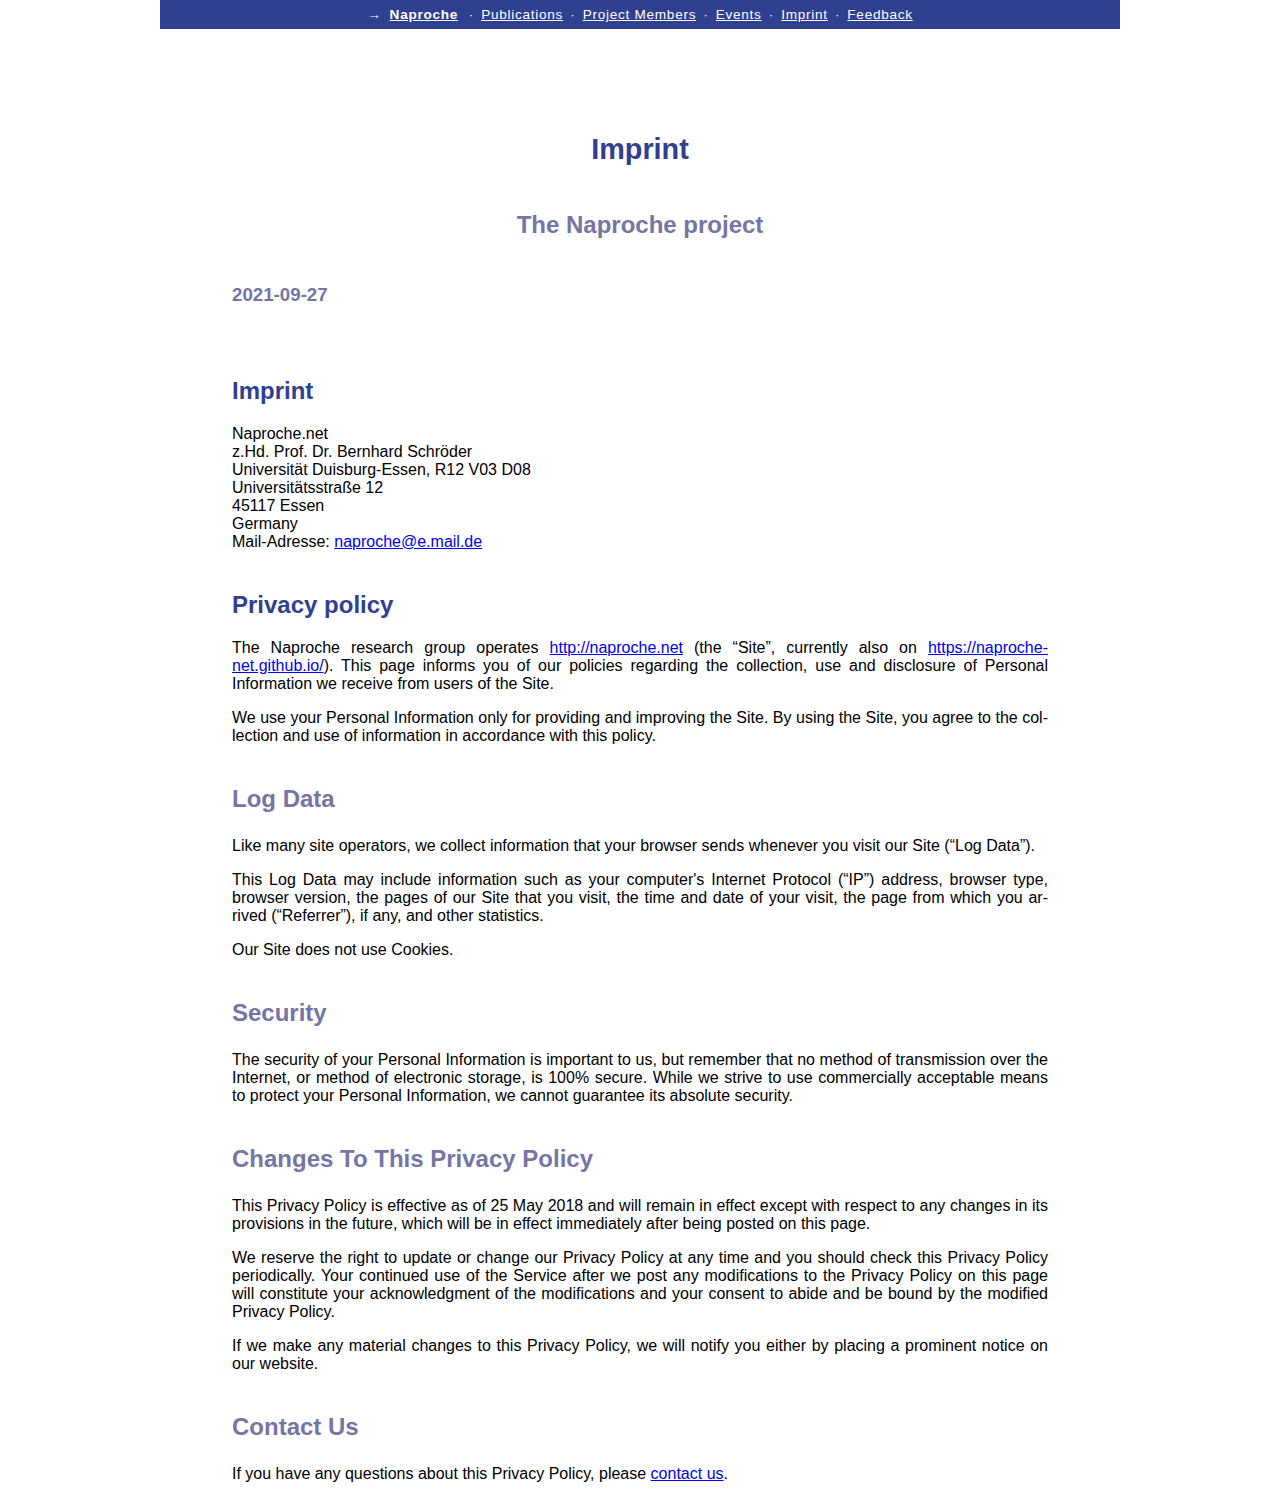
<file: docs/imprint.html>
<!DOCTYPE html PUBLIC "-//W3C//DTD XHTML 1.0 Transitional//EN" "http://www.w3.org/TR/xhtml1/DTD/xhtml1-transitional.dtd">
<html xmlns="http://www.w3.org/1999/xhtml" lang="en" xml:lang="en">
<head>
  <meta http-equiv="Content-Type" content="text/html; charset=utf-8" />
  <meta http-equiv="Content-Style-Type" content="text/css" />
  <meta name="generator" content="pandoc" />
  <meta name="author" content="The Naproche project" />
  <meta name="date" content="2021-09-27" />
  <title>Naproche – Imprint</title>
  <style type="text/css">code{white-space: pre;}</style>
  <link rel="stylesheet" href="css/fnhd.css" type="text/css" />
  <link rel="stylesheet" href="https://code.cdn.mozilla.net/fonts/fira.css" type="text/css" />
</head>
<body>
<div class="outer_container">
<div class="mid_container">
  <div class="navirahmen">
    <div class="navi">
      <b>&#x2192;&nbsp;<a href="index.html">Naproche</a></b><span class="navi_trenner"></span><a href="publications.html">Publications</a><span class="navi_trenner"></span><a href="members.html">Project Members</a><span class="navi_trenner"></span><a href="events.html">Events</a><span class="navi_trenner"></span><a href="imprint.html">Imprint</a><span class="navi_trenner"></span><a href="mailto:naproche@e.mail.de?subject=Naproche">Feedback</a></div>
  </div>
 
<div class="inner_container">
<div id="header">
<h1 class="title">Imprint</h1>
<h2 class="author">The Naproche project</h2>
<h3 class="date">2021-09-27</h3>
</div>
<div class="contents">
<h1 id="imprint">Imprint</h1>
<p>Naproche.net<br />
z.Hd. Prof. Dr. Bernhard Schröder<br />
Universität Duisburg-Essen, R12 V03 D08<br />
Universitätsstraße 12<br />
45117 Essen<br />
Germany<br />
Mail-Adresse: <a href="mailto:naproche@e.mail.de"
class="email">naproche@e.mail.de</a></p>
<h1 id="privacy-policy">Privacy policy</h1>
<p>The Naproche research group operates <a href="http://naproche.net"
class="uri">http://naproche.net</a> (the “Site”, currently also on <a
href="https://naproche-net.github.io/"
class="uri">https://naproche-net.github.io/</a>). This page informs you
of our policies regarding the collection, use and disclosure of Personal
Information we receive from users of the Site.</p>
<p>We use your Personal Information only for providing and improving the
Site. By using the Site, you agree to the collection and use of
information in accordance with this policy.</p>
<h2 id="log-data">Log Data</h2>
<p>Like many site operators, we collect information that your browser
sends whenever you visit our Site (“Log Data”).</p>
<p>This Log Data may include information such as your computer's
Internet Protocol (“IP”) address, browser type, browser version, the
pages of our Site that you visit, the time and date of your visit, the
page from which you arrived (“Referrer”), if any, and other
statistics.</p>
<p>Our Site does not use Cookies.</p>
<h2 id="security">Security</h2>
<p>The security of your Personal Information is important to us, but
remember that no method of transmission over the Internet, or method of
electronic storage, is 100% secure. While we strive to use commercially
acceptable means to protect your Personal Information, we cannot
guarantee its absolute security.</p>
<h2 id="changes-to-this-privacy-policy">Changes To This Privacy
Policy</h2>
<p>This Privacy Policy is effective as of 25 May 2018 and will remain in
effect except with respect to any changes in its provisions in the
future, which will be in effect immediately after being posted on this
page.</p>
<p>We reserve the right to update or change our Privacy Policy at any
time and you should check this Privacy Policy periodically. Your
continued use of the Service after we post any modifications to the
Privacy Policy on this page will constitute your acknowledgment of the
modifications and your consent to abide and be bound by the modified
Privacy Policy.</p>
<p>If we make any material changes to this Privacy Policy, we will
notify you either by placing a prominent notice on our website.</p>
<h2 id="contact-us">Contact Us</h2>
<p>If you have any questions about this Privacy Policy, please <a
href="mailto:naproche@e.mail.de">contact us</a>.</p>
</div>
</div>
</div>
</div>
</body>
</html>
</file>
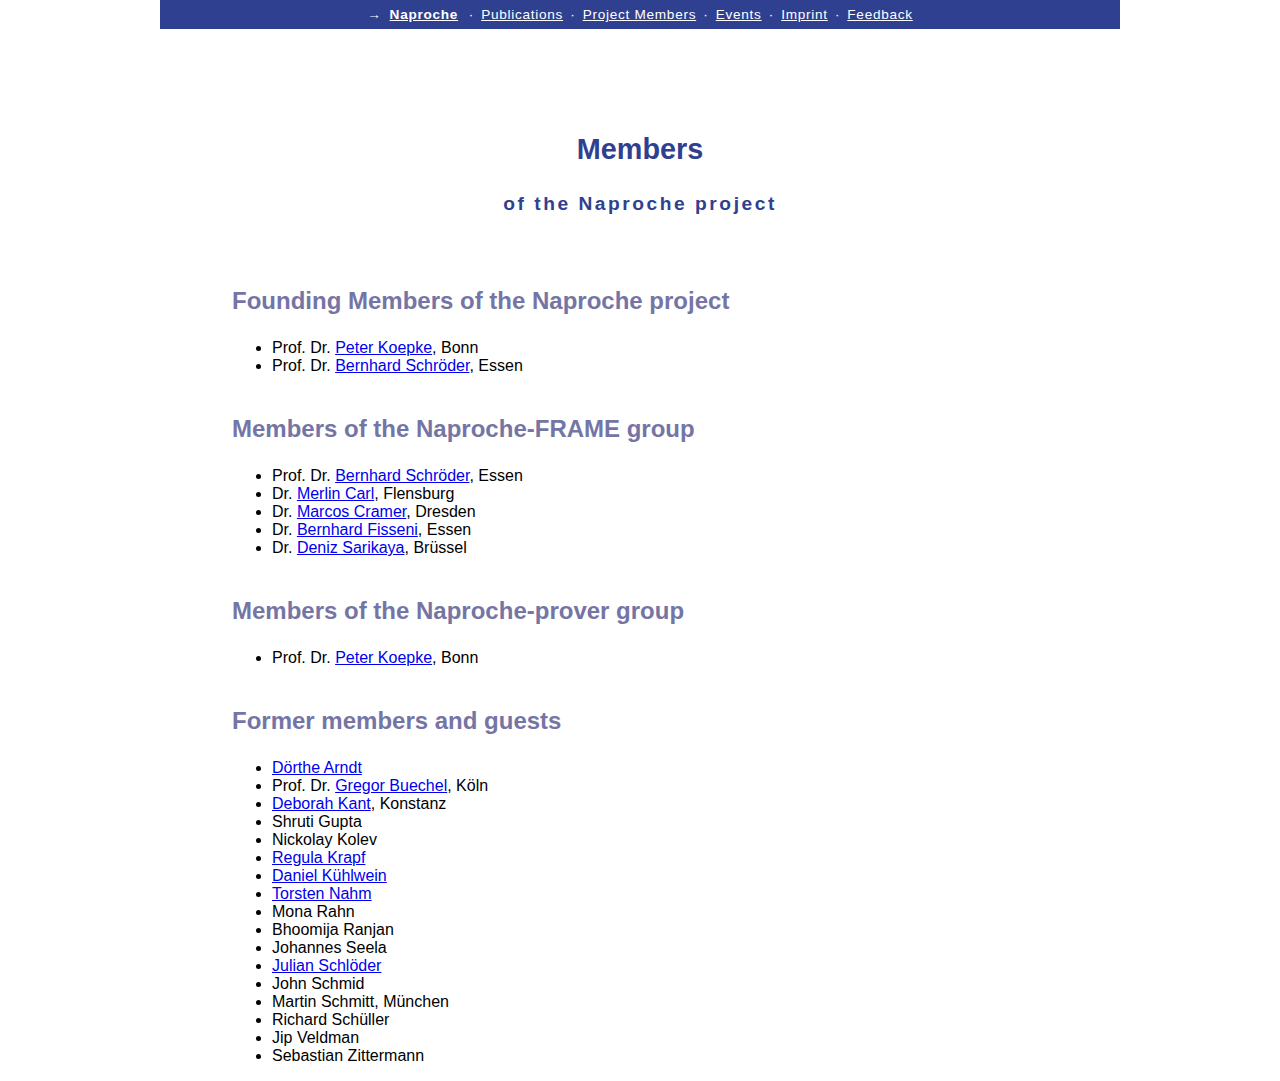
<file: docs/members.html>
<!DOCTYPE html PUBLIC "-//W3C//DTD XHTML 1.0 Transitional//EN" "http://www.w3.org/TR/xhtml1/DTD/xhtml1-transitional.dtd">
<html xmlns="http://www.w3.org/1999/xhtml" lang="en" xml:lang="en">
<head>
  <meta http-equiv="Content-Type" content="text/html; charset=utf-8" />
  <meta http-equiv="Content-Style-Type" content="text/css" />
  <meta name="generator" content="pandoc" />
  <title>Naproche – Members</title>
  <style type="text/css">code{white-space: pre;}</style>
  <link rel="stylesheet" href="css/fnhd.css" type="text/css" />
  <link rel="stylesheet" href="https://code.cdn.mozilla.net/fonts/fira.css" type="text/css" />
</head>
<body>
<div class="outer_container">
<div class="mid_container">
  <div class="navirahmen">
    <div class="navi">
      <b>&#x2192;&nbsp;<a href="index.html">Naproche</a></b><span class="navi_trenner"></span><a href="publications.html">Publications</a><span class="navi_trenner"></span><a href="members.html">Project Members</a><span class="navi_trenner"></span><a href="events.html">Events</a><span class="navi_trenner"></span><a href="imprint.html">Imprint</a><span class="navi_trenner"></span><a href="mailto:naproche@e.mail.de?subject=Naproche">Feedback</a></div>
  </div>
 
<div class="inner_container">
<div id="header">
<h1 class="title">Members</h1>
<h1 class="subtitle">of the Naproche project</h1>
</div>
<div class="contents">
<h2 id="founding-members-of-the-naproche-project">Founding Members of
the Naproche project</h2>
<ul>
<li>Prof. Dr. <a
href="http://www.math.uni-bonn.de/people/koepke/index.shtml">Peter
Koepke</a>, Bonn</li>
<li>Prof. Dr. <a href="http://www.bernhard-schroeder.eu/">Bernhard
Schröder</a>, Essen</li>
</ul>
<h2 id="members-of-the-naproche-frame-group">Members of the
Naproche-FRAME group</h2>
<ul>
<li>Prof. Dr. <a href="http://www.bernhard-schroeder.eu/">Bernhard
Schröder</a>, Essen</li>
<li>Dr. <a
href="https://www.uni-flensburg.de/mathematik/wer-wir-sind/mitarbeiterinnen-und-mitarbeiter/dr-merlin-carl/">Merlin
Carl</a>, Flensburg</li>
<li>Dr. <a href="http://icr.uni.lu/mcramer/">Marcos Cramer</a>,
Dresden</li>
<li>Dr. <a href="https://teoric.github.io/website/">Bernhard
Fisseni</a>, Essen</li>
<li>Dr. <a href="http://www.denizsarikaya.de/">Deniz Sarikaya</a>,
Brüssel</li>
</ul>
<h2 id="members-of-the-naproche-prover-group">Members of the
Naproche-prover group</h2>
<ul>
<li>Prof. Dr. <a
href="http://www.math.uni-bonn.de/people/koepke/index.shtml">Peter
Koepke</a>, Bonn</li>
</ul>
<h2 id="former-members-and-guests">Former members and guests</h2>
<ul>
<li><a href="http://biblio.ugent.be/person/802001437252">Dörthe
Arndt</a></li>
<li>Prof. Dr. <a
href="http://www.nt.fh-koeln.de/fachgebiete/inf/buechel/">Gregor
Buechel</a>, Köln</li>
<li><a href="https://deborahkant.org/">Deborah Kant</a>, Konstanz</li>
<li>Shruti Gupta</li>
<li>Nickolay Kolev</li>
<li><a
href="https://www.uni-koblenz-landau.de/de/koblenz/fb3/mathe/ueber-uns/mitglieder/wisBeschaeftigte/krapf?redirection=True">Regula
Krapf</a></li>
<li><a href="http://www.cs.ru.nl/~kuehlwein/">Daniel Kühlwein</a></li>
<li><a href="http://www.torstennahm.de/">Torsten Nahm</a></li>
<li>Mona Rahn</li>
<li>Bhoomija Ranjan</li>
<li>Johannes Seela</li>
<li><a href="https://jjsch.github.io/">Julian Schlöder</a></li>
<li>John Schmid</li>
<li>Martin Schmitt, München</li>
<li>Richard Schüller</li>
<li>Jip Veldman</li>
<li>Sebastian Zittermann</li>
</ul>
</div>
</div>
</div>
</div>
</body>
</html>
</file>
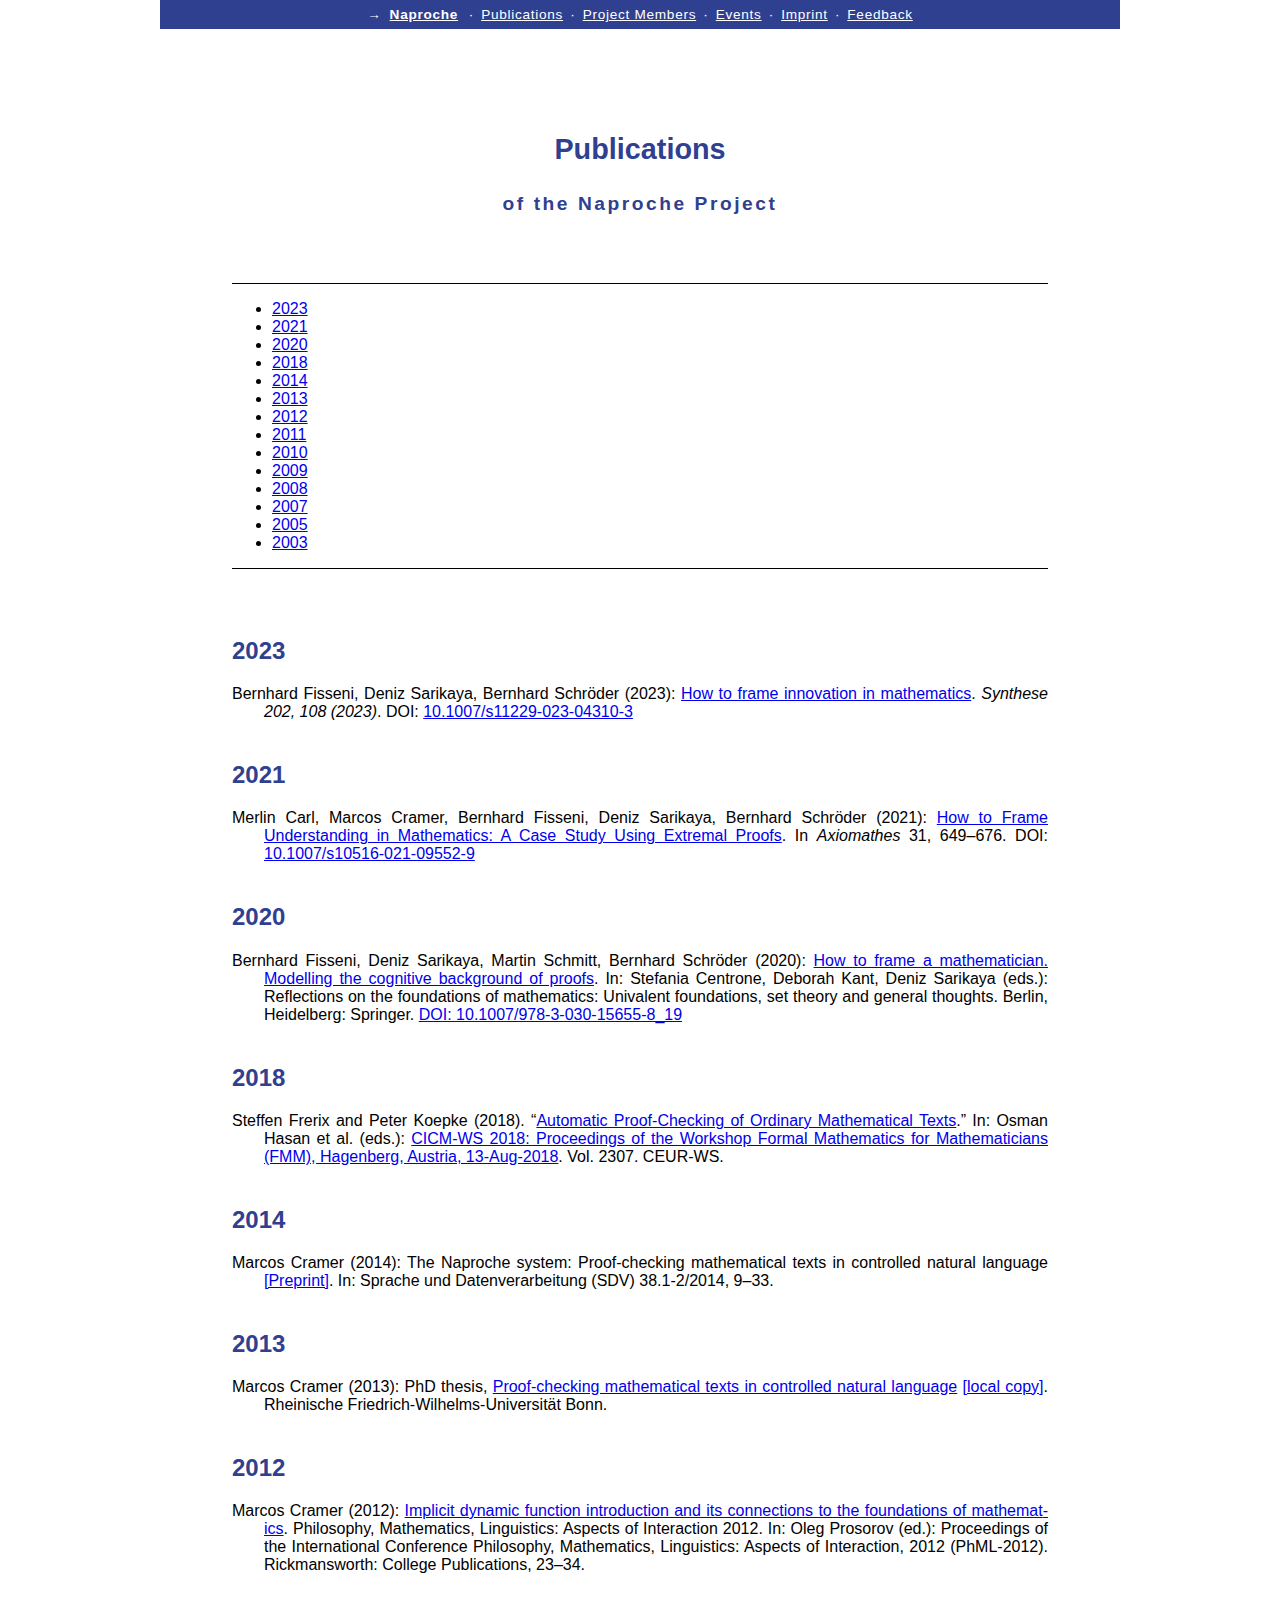
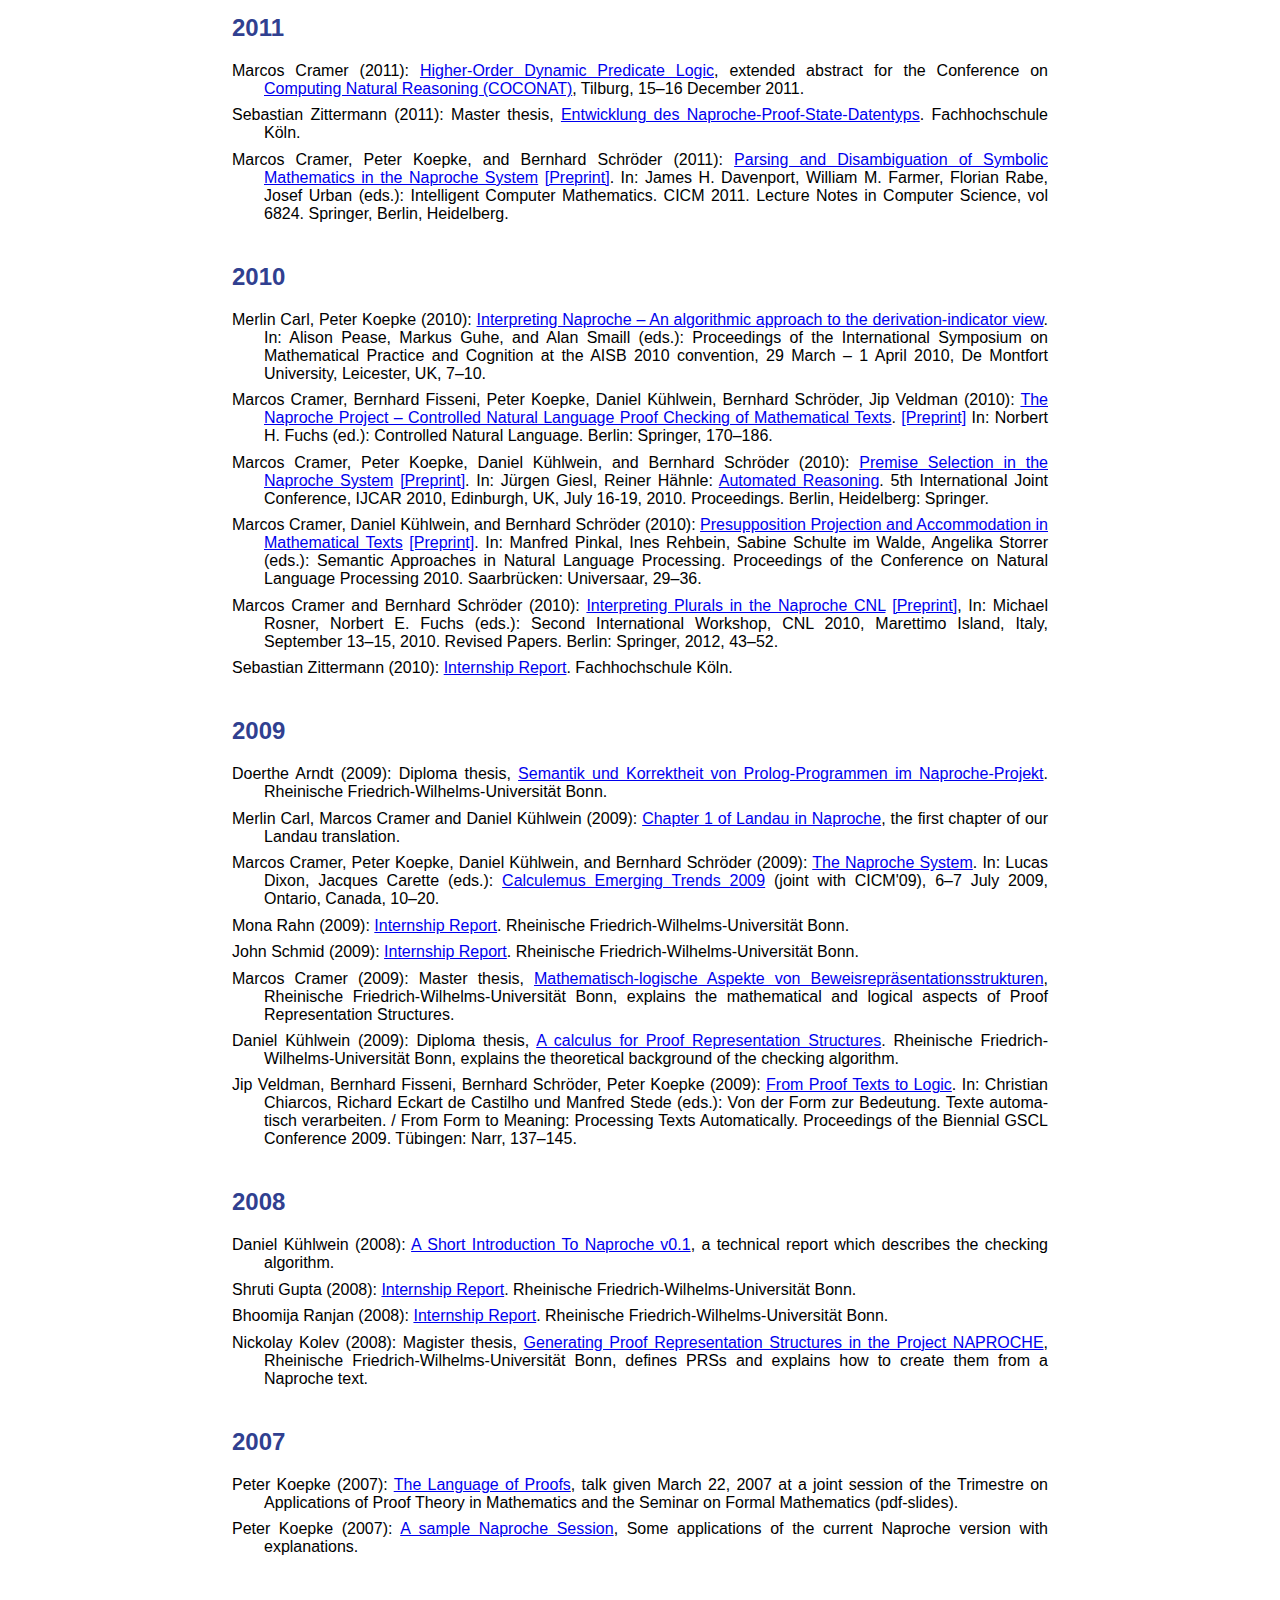
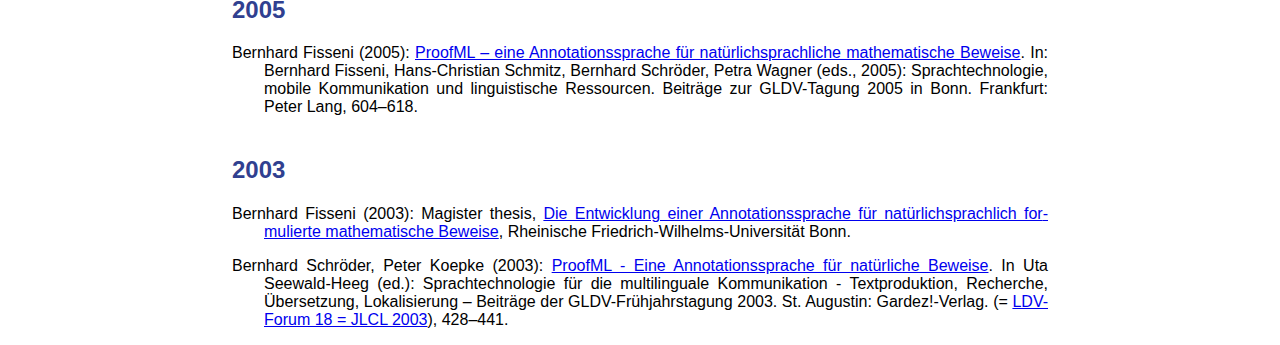
<file: docs/publications.html>
<!DOCTYPE html PUBLIC "-//W3C//DTD XHTML 1.0 Transitional//EN" "http://www.w3.org/TR/xhtml1/DTD/xhtml1-transitional.dtd">
<html xmlns="http://www.w3.org/1999/xhtml" lang="en" xml:lang="en">
<head>
  <meta http-equiv="Content-Type" content="text/html; charset=utf-8" />
  <meta http-equiv="Content-Style-Type" content="text/css" />
  <meta name="generator" content="pandoc" />
  <title>Naproche – Publications</title>
  <style type="text/css">code{white-space: pre;}</style>
  <link rel="stylesheet" href="css/fnhd.css" type="text/css" />
  <link rel="stylesheet" href="https://code.cdn.mozilla.net/fonts/fira.css" type="text/css" />
</head>
<body>
<div class="outer_container">
<div class="mid_container">
  <div class="navirahmen">
    <div class="navi">
      <b>&#x2192;&nbsp;<a href="index.html">Naproche</a></b><span class="navi_trenner"></span><a href="publications.html">Publications</a><span class="navi_trenner"></span><a href="members.html">Project Members</a><span class="navi_trenner"></span><a href="events.html">Events</a><span class="navi_trenner"></span><a href="imprint.html">Imprint</a><span class="navi_trenner"></span><a href="mailto:naproche@e.mail.de?subject=Naproche">Feedback</a></div>
  </div>
 
<div class="inner_container">
<div id="header">
<h1 class="title">Publications</h1>
<h1 class="subtitle">of the Naproche Project</h1>
</div>
<div id="TOC">
<ul>
<li><a href="#section" id="toc-section">2023</a></li>
<li><a href="#section-1" id="toc-section-1">2021</a></li>
<li><a href="#section-2" id="toc-section-2">2020</a></li>
<li><a href="#section-3" id="toc-section-3">2018</a></li>
<li><a href="#section-4" id="toc-section-4">2014</a></li>
<li><a href="#section-5" id="toc-section-5">2013</a></li>
<li><a href="#section-6" id="toc-section-6">2012</a></li>
<li><a href="#section-7" id="toc-section-7">2011</a></li>
<li><a href="#section-8" id="toc-section-8">2010</a></li>
<li><a href="#section-9" id="toc-section-9">2009</a></li>
<li><a href="#section-10" id="toc-section-10">2008</a></li>
<li><a href="#section-11" id="toc-section-11">2007</a></li>
<li><a href="#section-12" id="toc-section-12">2005</a></li>
<li><a href="#section-13" id="toc-section-13">2003</a></li>
</ul>
</div>
<div class="contents bibliography">
<section id="section" class="level1">
<h1>2023</h1>
<ul>
<li>Bernhard Fisseni, Deniz Sarikaya, Bernhard Schröder (2023): <a
href="https://doi.org/10.1007/s11229-023-04310-3">How to frame
innovation in mathematics</a>. <em>Synthese 202, 108 (2023)</em>. DOI:
<a
href="https://doi.org/10.1007/s11229-023-04310-3">10.1007/s11229-023-04310-3</a></li>
</ul>
</section>
<section id="section-1" class="level1">
<h1>2021</h1>
<ul>
<li>Merlin Carl, Marcos Cramer, Bernhard Fisseni, Deniz Sarikaya,
Bernhard Schröder (2021): <a
href="https://doi.org/10.1007/s10516-021-09552-9">How to Frame
Understanding in Mathematics: A Case Study Using Extremal Proofs</a>. In
<em>Axiomathes</em> 31, 649–676. DOI: <a
href="https://doi.org/10.1007/s10516-021-09552-9">10.1007/s10516-021-09552-9</a></li>
</ul>
</section>
<section id="section-2" class="level1">
<h1>2020</h1>
<ul>
<li>Bernhard Fisseni, Deniz Sarikaya, Martin Schmitt, Bernhard Schröder
(2020): <a href="https://doi.org/10.1007/978-3-030-15655-8_19">How to
frame a mathematician. Modelling the cognitive background of proofs</a>.
In: Stefania Centrone, Deborah Kant, Deniz Sarikaya (eds.): Reflections
on the foundations of mathematics: Univalent foundations, set theory and
general thoughts. Berlin, Heidelberg: Springer. <a
href="https://doi.org/10.1007/978-3-030-15655-8_19">DOI:
10.1007/978-3-030-15655-8_19</a></li>
</ul>
</section>
<section id="section-3" class="level1">
<h1>2018</h1>
<ul>
<li>Steffen Frerix and Peter Koepke (2018). “<a
href="http://ceur-ws.org/Vol-2307/paper13.pdf">Automatic Proof-Checking
of Ordinary Mathematical Texts</a>.” In: Osman Hasan et al. (eds.): <a
href="http://ceur-ws.org/Vol-2307/">CICM-WS 2018: Proceedings of the
Workshop Formal Mathematics for Mathematicians (FMM), Hagenberg,
Austria, 13-Aug-2018</a>. Vol. 2307. CEUR-WS.</li>
</ul>
</section>
<section id="section-4" class="level1">
<h1>2014</h1>
<ul>
<li>Marcos Cramer (2014): The Naproche system: Proof-checking
mathematical texts in controlled natural language <a
href="downloads/2014-SDV.pdf">[Preprint]</a>. In: Sprache und
Datenverarbeitung (SDV) 38.1-2/2014, 9–33.</li>
</ul>
</section>
<section id="section-5" class="level1">
<h1>2013</h1>
<ul>
<li>Marcos Cramer (2013): PhD thesis, <a
href="https://hdl.handle.net/20.500.11811/5780">Proof-checking
mathematical texts in controlled natural language</a> <a
href="downloads/2013-doktor.pdf">[local copy]</a>. Rheinische
Friedrich-Wilhelms-Universität Bonn.</li>
</ul>
</section>
<section id="section-6" class="level1">
<h1>2012</h1>
<ul>
<li>Marcos Cramer (2012): <a href="downloads/2012-PhML.pdf">Implicit
dynamic function introduction and its connections to the foundations of
mathematics</a>. Philosophy, Mathematics, Linguistics: Aspects of
Interaction 2012. In: Oleg Prosorov (ed.): Proceedings of the
International Conference Philosophy, Mathematics, Linguistics: Aspects
of Interaction, 2012 (PhML-2012). Rickmansworth: College Publications,
23–34.</li>
</ul>
</section>
<section id="section-7" class="level1">
<h1>2011</h1>
<ul>
<li>Marcos Cramer (2011): <a
href="downloads/2011-COCONAT.pdf">Higher-Order Dynamic Predicate
Logic</a>, extended abstract for the Conference on <a
href="https://naturalreasoning.wordpress.com/">Computing Natural
Reasoning (COCONAT)</a>, Tilburg, 15–16 December 2011.</li>
<li>Sebastian Zittermann (2011): Master thesis, <a
href="downloads/2011-MA-Thesis_Zittermann.pdf">Entwicklung des
Naproche-Proof-State-Datentyps</a>. Fachhochschule Köln.</li>
<li>Marcos Cramer, Peter Koepke, and Bernhard Schröder (2011): <a
href="http://doi.org/10.1007/978-3-642-22673-1_13">Parsing and
Disambiguation of Symbolic Mathematics in the Naproche System</a> <a
href="downloads/2011-MKM.pdf">[Preprint]</a>. In: James H. Davenport,
William M. Farmer, Florian Rabe, Josef Urban (eds.): Intelligent
Computer Mathematics. CICM 2011. Lecture Notes in Computer Science, vol
6824. Springer, Berlin, Heidelberg.</li>
</ul>
</section>
<section id="section-8" class="level1">
<h1>2010</h1>
<ul>
<li>Merlin Carl, Peter Koepke (2010): <a
href="http://www.math.uni-bonn.de/people/koepke/Preprints/Interpreting_Naproche-an_algorithmic_approach_to_the_derivation-indicator_view.pdf">Interpreting
Naproche – An algorithmic approach to the derivation-indicator view</a>.
In: Alison Pease, Markus Guhe, and Alan Smaill (eds.): Proceedings of
the International Symposium on Mathematical Practice and Cognition at
the AISB 2010 convention, 29 March – 1 April 2010, De Montfort
University, Leicester, UK, 7–10.</li>
<li>Marcos Cramer, Bernhard Fisseni, Peter Koepke, Daniel Kühlwein,
Bernhard Schröder, Jip Veldman (2010): <a
href="http://doi.org/10.1007/978-3-642-14418-9_11">The Naproche Project
– Controlled Natural Language Proof Checking of Mathematical Texts</a>.
<a href="downloads/2009-CNL-paper.pdf">[Preprint]</a> In: Norbert H.
Fuchs (ed.): Controlled Natural Language. Berlin: Springer,
170–186.</li>
<li>Marcos Cramer, Peter Koepke, Daniel Kühlwein, and Bernhard Schröder
(2010): <a href="https://doi.org/10.1007/978-3-642-14203-1_37">Premise
Selection in the Naproche System</a> <a
href="downloads/2010-IJCAR.pdf">[Preprint]</a>. In: Jürgen Giesl, Reiner
Hähnle: <a href="https://doi.org/10.1007/978-3-642-14203-1">Automated
Reasoning</a>. 5th International Joint Conference, IJCAR 2010,
Edinburgh, UK, July 16-19, 2010. Proceedings. Berlin, Heidelberg:
Springer.</li>
<li>Marcos Cramer, Daniel Kühlwein, and Bernhard Schröder (2010): <a
href="http://universaar.uni-saarland.de/monographien/volltexte/2010/12/pdf/konvens_2010.pdf">Presupposition
Projection and Accommodation in Mathematical Texts</a> <a
href="downloads/2010-konvens10.pdf">[Preprint]</a>. In: Manfred Pinkal,
Ines Rehbein, Sabine Schulte im Walde, Angelika Storrer (eds.): Semantic
Approaches in Natural Language Processing. Proceedings of the Conference
on Natural Language Processing 2010. Saarbrücken: Universaar,
29–36.</li>
<li>Marcos Cramer and Bernhard Schröder (2010): <a
href="https://www.springerprofessional.de/en/interpreting-plurals-in-the-naproche-cnl/3910530">Interpreting
Plurals in the Naproche CNL</a> <a
href="downloads/2010-CNL.pdf">[Preprint]</a>, In: Michael Rosner,
Norbert E. Fuchs (eds.): Second International Workshop, CNL 2010,
Marettimo Island, Italy, September 13–15, 2010. Revised Papers. Berlin:
Springer, 2012, 43–52.</li>
<li>Sebastian Zittermann (2010): <a
href="downloads/2010-reportZittermann.pdf">Internship Report</a>.
Fachhochschule Köln.</li>
</ul>
</section>
<section id="section-9" class="level1">
<h1>2009</h1>
<ul>
<li>Doerthe Arndt (2009): Diploma thesis, <a
href="downloads/2009-arndtDiplom.pdf">Semantik und Korrektheit von
Prolog-Programmen im Naproche-Projekt</a>. Rheinische
Friedrich-Wilhelms-Universität Bonn.</li>
<li>Merlin Carl, Marcos Cramer and Daniel Kühlwein (2009): <a
href="downloads/2009-landauChapter1.pdf">Chapter 1 of Landau in
Naproche</a>, the first chapter of our Landau translation.</li>
<li>Marcos Cramer, Peter Koepke, Daniel Kühlwein, and Bernhard Schröder
(2009): <a href="downloads/2009-emergingsystems.pdf">The Naproche
System</a>. In: Lucas Dixon, Jacques Carette (eds.): <a
href="https://citeseerx.ist.psu.edu/viewdoc/download?doi=10.1.1.360.3559&amp;rep=rep1&amp;type=pdf">Calculemus
Emerging Trends 2009</a> (joint with CICM'09), 6–7 July 2009, Ontario,
Canada, 10–20.</li>
<li>Mona Rahn (2009): <a href="downloads/2009-reportRahn.pdf">Internship
Report</a>. Rheinische Friedrich-Wilhelms-Universität Bonn.</li>
<li>John Schmid (2009): <a
href="downloads/2009-reportSchmid.pdf">Internship Report</a>. Rheinische
Friedrich-Wilhelms-Universität Bonn.</li>
<li>Marcos Cramer (2009): Master thesis, <a
href="downloads/2009-cramermaster.pdf">Mathematisch-logische Aspekte von
Beweisrepräsentationsstrukturen</a>, Rheinische
Friedrich-Wilhelms-Universität Bonn, explains the mathematical and
logical aspects of Proof Representation Structures.</li>
<li>Daniel Kühlwein (2009): Diploma thesis, <a
href="downloads/2009-kuehlwein-diplom.pdf">A calculus for Proof
Representation Structures</a>. Rheinische Friedrich-Wilhelms-Universität
Bonn, explains the theoretical background of the checking
algorithm.</li>
<li>Jip Veldman, Bernhard Fisseni, Bernhard Schröder, Peter Koepke
(2009): <a
href="https://ids-pub.bsz-bw.de/frontdoor/index/index/docId/8257">From
Proof Texts to Logic</a>. In: Christian Chiarcos, Richard Eckart de
Castilho und Manfred Stede (eds.): Von der Form zur Bedeutung. Texte
automatisch verarbeiten. / From Form to Meaning: Processing Texts
Automatically. Proceedings of the Biennial GSCL Conference 2009.
Tübingen: Narr, 137–145.</li>
</ul>
</section>
<section id="section-10" class="level1">
<h1>2008</h1>
<ul>
<li>Daniel Kühlwein (2008): <a href="downloads/2008-kuehlwein-01.pdf">A
Short Introduction To Naproche v0.1</a>, a technical report which
describes the checking algorithm.</li>
<li>Shruti Gupta (2008): <a
href="downloads/2008-MT-2008-01.pdf">Internship Report</a>. Rheinische
Friedrich-Wilhelms-Universität Bonn.</li>
<li>Bhoomija Ranjan (2008): <a
href="downloads/2008-MT-2008-02.pdf">Internship Report</a>. Rheinische
Friedrich-Wilhelms-Universität Bonn.</li>
<li>Nickolay Kolev (2008): Magister thesis, <a
href="downloads/2008-kolev-01.pdf">Generating Proof Representation
Structures in the Project NAPROCHE</a>, Rheinische
Friedrich-Wilhelms-Universität Bonn, defines PRSs and explains how to
create them from a Naproche text.</li>
</ul>
</section>
<section id="section-11" class="level1">
<h1>2007</h1>
<ul>
<li>Peter Koepke (2007): <a
href="downloads/2007-The_language_of_proofs.pdf">The Language of
Proofs</a>, talk given March 22, 2007 at a joint session of the
Trimestre on Applications of Proof Theory in Mathematics and the Seminar
on Formal Mathematics (pdf-slides).</li>
<li>Peter Koepke (2007): <a href="2007-example-session.html">A sample
Naproche Session</a>, Some applications of the current Naproche version
with explanations.</li>
</ul>
</section>
<section id="section-12" class="level1">
<h1>2005</h1>
<ul>
<li>Bernhard Fisseni (2005): <a
href="https://nbn-resolving.org/urn:nbn:de:bsz:mh39-82509">ProofML –
eine Annotationssprache für natürlichsprachliche mathematische
Beweise</a>. In: Bernhard Fis­se­ni, Hans-Christian Schmitz, Bernhard
Schröder, Petra Wagner (eds., 2005): Sprachtechnologie, mobile
Kommunikation und linguistische Res­sour­cen. Beiträge zur GLDV-Tagung
2005 in Bonn. Frankfurt: Peter Lang, 604–618.</li>
</ul>
</section>
<section id="section-13" class="level1">
<h1>2003</h1>
<ul>
<li><p>Bernhard Fisseni (2003): Magister thesis, <a
href="downloads/2003-Magister_Fisseni.pdf">Die Entwicklung einer
Annotationssprache für natürlichsprachlich formulierte mathematische
Beweise</a>, Rheinische Friedrich-Wilhelms-Universität Bonn.</p></li>
<li><p>Bernhard Schröder, Peter Koepke (2003): <a
href="https://jlcl.org/content/2-allissues/26-Heft1-2003/25.pdf">ProofML
- Eine Annotationssprache für natürliche Beweise</a>. In Uta
Seewald-Heeg (ed.): Sprachtechnologie für die multilinguale
Kommunikation - Textproduktion, Recherche, Übersetzung, Lokalisierung –
Beiträge der GLDV-Frühjahrstagung 2003. St. Augustin: Gardez!-Verlag. (=
<a href="https://jlcl.org/allissues/Heft1-2003">LDV-Forum 18 = JLCL
2003</a>), 428–441.</p></li>
</ul>
</section>
</div>
</div>
</div>
</div>
</body>
</html>
</file>
<file: css/fnhd.css>
@import "junicode.css";
div.outer_container{
  text-align: center;
  width: 100%;
}
div.mid_container{
  max-width: 61em;
}
.navirahmen{
  max-width: 61em;
}
div.mid_container {
  text-align: left;
  margin: 0 auto;
  display: block;
}
body, div.bib_box, span.zeilen_angabe, span.seiten_dummy, span.seiten_angabe {
  background-color:white;
  color:black;
  font-family: "Fira Sans", sans-serif;
}

body.breiter {
  /* Für Resultat-Seite */
  max-width: 55em;
}

body.schmaler {
  max-width: 80ex;
}

.bib_item span.titel,
.bib_box span.titel,
a.fnhd_text, span.fnhd_text,
.code_like {
  font-size: 120%;
}

div.Informationen {
  margin-top: 3em;
  margin-bottom: 5em;
}

div#fnhd_text{
  font-size: large;
}

.bib_item span.titel,
.bib_box span.titel,
.fnhd_text, div#fnhd_text, div#morphbox,
.code_like {
  font-family: JunicodeW, Junicode, Junicode Regular, JunicodeRegular, TITUS Cyberbit Basic, serif;
}

div#morphbox {
  position: fixed;
  float: right;
  display: none;
  letter-spacing:0.05ex;
  background-color: white;
  /* background-color: #efefef; */
  /* border: 1px solid black; */
  font-size: 90%;
  padding: 1ex;
  top: 30%;
  right: 2em;
  /*margin-left: 35px; */
  min-width: 22ex;
}

div.morph_mother {
  /* overflow: auto; */
  width:100%;
}
table.morph_child {
  font-size: 85%;
  color: #304090;
  padding: 1ex;
  /* display: table; */
  background: #DEDEDE;
  border: solid;
  border-width: 1px;
}

table.morph_child td {
  vertical-align: text-top;
}

.feature ~ .feature {
  padding: .125ex;
}

.morph_child ~
.morph_child {
  margin-top: 1em;
  padding-top: 1em;
}


/* div.feature { */
/*   display: table-row; */
/* } */

.gefunden{
  width: 100%;
  background-color: yellow;
}
.gefunden > td {
  /* font-family: "Fira Sans", sans-serif; */
  font-size: 107.5%;
  letter-spacing: 0.1ex;
  font-weight: bold;
  padding: 0.5ex;
}

.feat_name,
.feat_val
{
  display: table-cell;
}

.feat_val {
  font-weight:bold;
}

.feat_name {
  padding-right: 1ex;
}

.feat_name::after {
  content: ":";
}

.Rand {
  border: 1px solid black;
}

.fnhddoc_titel, .FnhdC_HTML_doc{
  font-weight: bold
}

.Achtung {
  font-size: 90%;
  width: 90%;
  border: 2px solid red;
  padding: 7px;
  padding-bottom: 12px;
  margin-bottom: 20px;
  background-color: #f0f0f0;
  color: #333;
  margin-bottom: 2em;
  padding: 5px;
  letter-spacing:0.05ex;
  margin-left:auto;
  margin-right:auto;

}

.Info_kl {
  font-size: 90%;
  /* width: 17em;
    border: 2px solid green;*/
  padding: 7px;
  padding-top: 12px;
  padding-bottom: 12px;
  margin-bottom: 20px;
  margin-top: 20px;
  background-color: #efefef;
  color: #008800;
  margin-bottom: 0;
  text-align: center;
  font-family: "Fira Sans", "Source Code Sans Pro", "DejaVu Sans Condensed", sans-serif;
  padding: 5px;
  letter-spacing:0.05ex;
  margin-left:auto;
  margin-right:auto;
}

pre, code, tt{
  font-family: "Fira Mono", "DejaVu Sans Mono", Consolas, Monaco, "Courier New", Courier;
}

pre, code, tt,
.code_like {
  color: #0000B0;
}

pre {
  font-size: 90%;
  width: 90%;
  /* border: 2px solid cyan; */
  padding: 7px;
  padding-top: 12px;
  padding-bottom: 12px;
  /* margin-bottom: 20px;
    margin-top: 20px; */
  background-color: #efefff;
  /* color: #008800; */
  margin-bottom: 0;
  padding: 5px;
  letter-spacing:0.05ex;
  margin-left:auto;
  margin-right:auto;
}

.Info_sw {
  color: inherit;
}
.Info{
  color: #008800;
}
.Info, .Info_sw {
  font-size: 90%;
  width: 90%;
  border: 2px solid green;
  padding: 7px;
  padding-top: 1ex;
  padding-bottom: 1ex;
  margin-bottom: 2em;
  margin-top: 1em;
  background-color: #efefef;
  padding: 5px;
  letter-spacing:0.05ex;
  margin-left:auto;
  margin-right:auto;
}

p.inInfo{
  padding:0px;
  margin-top:0px;
  margin-bottom:0px;
}

th.fnhddoc,td.fnhddoc{
  padding-left: 4em;
}
th.fnhddoc,td.fnhddoc{
  text-align: center;}

td.knopf {
  padding-top: .5ex;
}
.paddinglos {
  padding: 0ex;
}
.obentitel {
  padding-top: 0pt;
  padding-bottom: 0pt;
  text-align: right;
}
.label {
  text-align: right;
  width: 15em;
  padding-right: 1em;
}

.fett {
  font-weight: bold;
}
label{
  font-weight: bold;
}

label.char {
  font-weight: normal;
}
/*div.char {
    margin-left: 2em;
    text-indent: -2em;
} */

.hg1 {
  font-family:"Fira Sans", sans-serif;
  color:#696969;
  font-size:x-large;
}

.hg2 {
  font-family:"Fira Sans", sans-serif;
  color:#696969;
  font-size:small;
}

.hg3 {
  font-family:"Fira Sans", sans-serif;
  color:#696969;
}

.blind {
  display: none
}
.nachnavi {
  margin-top: 1em;
}
.navi3, .navi, .navi2, .mini_navi {
  font-size: 85%;
  letter-spacing: 0.1ex;
}
.navi3, .navi2, .navi{
  text-align: center;
  padding-top: 1ex;
  padding-bottom: 1ex;
  padding-left: 1em;
  padding-right: 1em;
}
.navi3,	.navi, .lili, .mini_navi {
  /* background-color:#E0E0E0;*/
  font-stretch: condensed;
  background-color: #304090;
  color: #FFFFFF;

}

div#TOC{
  margin-top:4em;
  margin-bottom: 4em;
}

.mini_navi {
  /* background-color:#E0E0E0;*/
  font-stretch: condensed;
  background-color: inherit;
  color: #304090;
  /* padding-top: .5ex;
     padding-bottom: .5ex; */
  padding-left: .5em;
  padding-right: .5em;
  text-decoration: none;
}

a.mini_navi::before {
  content: " [↑ ";
}

a.mini_navi::after {
  content: "] ";
}

div#TOC, div.navirahmen_innen {
  border-bottom-style: solid;
  border-top-style: solid;
  border-width: 0.15ex 0 0.2ex 0;
}

div.navirahmen_innen{
  background-color: #CBCFE3;
  padding: 0.33ex;
  text-align: center;
  border-color: #304090;

}

div.nav_nav{
  padding-bottom:2em;
  margin-top:3em;
  margin-bottom: 3em;
}

.lilix a,
.lili a,
.navi a {
  color: #FFFFFF;
}
.navi2 a{
  color:  #000000;
  text-align: center;
}
.navi2{
  background-color: #CBCFE3;
}
.abstand { margin-top: 4em }
.h1,.h2,.h3,h1,h2,h3,h4{
  line-height: 1.5em;
}
.h1, h1 {
  font-weight: bold;
  color: #304090;
  font-size: 150%;
}
h2, h3.date {
  color: #7575A5;
}

.h2 {
  font-size: 125%;
  font-weight: bold;
  padding-top:1ex;
}


h2 ~ h3, h3 ~ h4 {
  margin-top: 2em;
}
h3,h4 {
  margin-top: 3em;
  text-align: center;
  background-color: #CBCFE3;
  /* background-color:#E0E0E0;*/
  padding: .5ex;
  margin-left:10%;
  margin-right:10%;
}

div.bib_item h3, div.bib_box h3 {
  text-align: left;
  background-color: inherit;
  padding-left:0;
  padding-right:0;
}

div.bib_item h3, div.bib_box h3, div.bib_item ul, div.bib_box ul{
  margin-top: 0;
  margin-left:0;
  margin-right:0;
  margin-bottom:0;
}

div.bib_box{
  margin-top: 1em;
  margin-bottom: 4em;
  border: 1px solid black;
  background-color: #a4d3ee;
  padding: 1ex;
  border-radius: 1ex;
}


a.text {
  font-weight: bold;
}

.ueberschrift, .title, h1.haupttitel {
  font-weight: bolder;
  font-size: 150%;
}
h1.subtitle{
  font-size: 120%;
  letter-spacing: 0.25ex;
}
.ueberschrift, .title, .subtitle, h1.haupttitel, h2.author{
  text-align: center;
  font-variant: normal;
}

h2.author{
  font-variant:normal;
}

h3.date {
  background-color: inherit;
}

h3.date ~ div,
h2.author ~ div {
  margin-top: 3em;
}

.emph {
  font-weight:bold;
}

.zitat {
  font-style:italic;
}
/*
.zitat::before {
  content: "„";
}
.zitat::after {
  content: "“";
}
*/

.eingriff {
  font-family:"Fira Sans", sans-serif;
}

.name {
  text-decoration: underline;
  font-variant:small-caps
}

.logo {
  font-size: 200%;
  font-weight: bold;
  font-family: "Fira Sans", sans-serif;
  text-decoration: none;
}

.bibliography ul {
  list-style-type: none;
  margin: 0;
  padding: 0;
}

.bib, .bibliography li {
  margin-left: 2em;
  text-indent: -2em;
  margin-bottom: 1ex;
}

.bib2 {
  margin-left: 4em;
  text-indent: -2em;
}

.naviname {
  color: #FFFFFF;
  font-style: italic;
}

a.haupt{
  color: #FFFFDF;
}
.haupt,
dt {
  font-weight: bold;
}

ul dt {
  font-weight: normal;
}

.author {
  font-variant:small-caps
}

.fnhddoc_title:before {content: "«"}
.fnhddoc_title:after {content: "»"}
.fnhddoc_title {
  font-weight: bold;
}

.navirahmen {
  position: fixed; /* Set the navbar to fixed position */
  top: 0; /* Position the navbar at the top of the page */
  width: 100%; /* Full width */
  margin-left:auto;
  margin-right:auto;
}

div.fnhd_bib,
div#header,
.fnhd_text{
  margin-top: 8em;
}
div#header + div,
div#header + p {
  margin-top: 4em;
}

* ~ div.navirahmen {
  margin-top:2em;
}
div ~ div.navirahmen {
  display:none;
}

div.navirahmen {
  margin-bottom:2em;
  display: block;
  /*padding:1ex;*/
  background-color: #CBCFE3;
  color: #FFFFFF;
}

div.navi a, div.navi b, span.navi_trenner {
  /* padding:1ex; */
  display: inline-block;
  padding-left: 0.5ex;
  padding-right: 0.5ex;
}

span.navi_trenner::before {
  content: " · ";
}



table{
  padding:1ex;
/*
       margin-left:auto;
       margin-right:auto;
*/

}
table#Resultate{
  width: 80%;
}
div#Resultate, #texttab{
  padding-left: 0px;
  padding-right: 0px;
  margin: 0px;
}
table.auswahltabelle{
  /*table-layout:fixed;*/
  padding:0pt;
  margin-left:0pt;
}

.weiss {
  background-color: #FFFFFF;
}
.mod0,.mitte{
  background-color: #CBCFE3;
  /* background-color:#CCCCCC; */
}

td.mitte{
  padding-bottom:1ex;
}

th {
  border-bottom:solid;
}

.urheber {
  font-size: 75%;
  font-weight: lighter;
  text-align: right;
  padding-bottom: 0ex;
}

hr.lilix {
  width: 6em;
  text-align: center;
  margin-top: 2em;
}
.legalese,.lili {
  padding-top: 1ex;
  padding-bottom: 1ex;
  font-size: 85%;
  padding-left:7.5%;
  padding-right:7.55%;
  text-align: center;
}
.legalese {
  font-size: 75%;
  font-weight: lighter;
}

span.adverb,
span.adverbial,
span.adjektiv,
span[typ=adverb],
span[typ=adverbial],
span[typ=adjektiv]{
  color: blue;
}
span.verb,
span[typ=verb]{
  color: red;
}
span.substantiv,
span[typ=substantiv]{
  color: green;
}
span.potentiell,
span[typ=potentiell]{
  color: #835C3B;
}
span.zahl,
span[typ=zahl]{
  color: #C71585;
}


div.seite {
  display: table;
  column-count: 2;
}

div.zeile {
  display: table-row;
  -webkit-column-count: 2; /* Chrome, Safari, Opera */
  -moz-column-count: 2; /* Firefox */
}

div.angaben_zeile {
  display: table-row;
  -webkit-column-count: 2; /* Chrome, Safari, Opera */
  -moz-column-count: 2; /* Firefox */
}

.seiten_angabe::before {
  content: "[ ";
}

.seiten_angabe::after {
  content: " ]";
}

span.seiten_dummy,
span.seiten_angabe {
  padding-top: 1ex;
  display: table-cell;
  font-weight: bold;
}

span.zeile_inhalt {
  display: table-cell;
}

span.zeilen_angabe {
  display: table-cell;
  text-align: left;
  font-size: 80%;
  letter-spacing:0.05ex;
  padding-right: 1em;
}

.praefix_bloecke, .praefix_block{
  display: block;
}

span.lemma_info{
  display: inline-block;
  font-weight: normal;
  font-family: "Fira Sans", sans-serif;
  font-size: 85%;
  font-style: normal;
}

td.lemma_info{
  text-align: left;
  padding-left: 1em;
}

div.praefix_block{
  background: #BCBCBC;
  border: solid;
  border-radius: 15px;
  border-width: .05ex;
}

h4.praefix_block{
  border-radius: 15px 15px 0 0;
  font-weight: bold;
  font-size: 70%;
  letter-spacing: 0.2ex;
  padding: 0.1ex;
  background: #666666;
  color: #CCCCCC;
  margin-top: 0;
  margin-bottom: 0;
  margin-left: 0;
  margin-right: 0;
  line-height: 1;
}

div.praefix{
  font-size: 80%;
}
.praefix{
  text-align: center;
  letter-spacing: 0.1ex;
  padding-top: 0.5ex;
  padding-bottom: 0.5ex;
  padding-left: 1ex;
  padding-right: 1ex;
}
div.praefix + div.praefix {
  padding-top: 0.25ex;
  padding-bottom: 0.25ex;
}

div.praefix:last-child {
  padding-bottom: 1ex;
}

span.praefix{
  display: inline-block;
  margin-left: .25ex;
  margin-right: .25ex;
  border: dotted;
  padding: .25ex;
  border-width: .05ex;
}

div.zusatz > div {
  display: table-row;
}
div.zusatz > div > em {
  display: table-cell;
  padding-right: 1ex;
}
div.zusatz > div > div {
  display: table-cell;
}

.titel{
  font-weight: bold;
}

div.references{
  font-size: small;
  letter-spacing: 0.05ex;
}
div.references div{
  padding-left: 2em ;
  text-indent: -2em ;
}
div.references div, div.references p{
  margin: 0;
  padding-top: 0;
  padding-bottom: 0;
}

@media print {
  div.navirahmen, 
  div.Informationen {
    display: none;
  }
}

.figure {
  text-align: center;
  margin-bottom: 2em;
}

.figure p {
  text-align: justified;
}

table {
  margin-left: auto;
  margin-right: auto;
}

td.count {
  textbold;
}

div.references{
  font-size: small;
  letter-spacing: 0.05ex;
}
div.references div{
  padding-left: 2em ;
  text-indent: -2em ;
}
div.references div, div.references p{
  margin: 0;
  padding-top: 0;
  padding-bottom: 0;
}

@media print {
  div.navirahmen, 
  div.Informationen {
    display: none;
  }
}

.figure {
  text-align: center;
  margin-bottom: 2em;
}

.figure p {
  text-align: justified;
}

table {
  margin-left: auto;
  margin-right: auto;
}

td.count {
}

div.references{
  font-size: small;
  letter-spacing: 0.05ex;
}
div.references div{
  padding-left: 2em ;
  text-indent: -2em ;
}
div.references div, div.references p{
  margin: 0;
  padding-top: 0;
  padding-bottom: 0;
}

@media print {
  div.navirahmen, 
  div.Informationen {
    display: none;
  }
}

.figure {
  text-align: center;
  margin-bottom: 2em;
}

.figure p {
  text-align: justified;
}

table {
  margin-left: auto;
  margin-right: auto;
}

td.count {
  font-weight: bold;
}

td.percent_sign {
  width: 1em;
}
section.wortart table,
section.wortart tr,
section.wortart td,
section.wortart th
{
  border: 0;
}

section.wortart tr {
  text-align: right;
}

/* für Suche: */
label {
  font-weight: bold;
  /* min-width: 3em; */
  padding-left: 1ex;
  padding-right: 1.5ex;
}

form.filter_reg {
  display: table;
}
div.field {
  display: table-row;
  text-align: right;
}

span.neg {
  padding-left: 1em;
}

span.reg, span.neg {
  display: table-cell;
}
span.reg, span.neg {
  text-align: right;
}
span.beg {
  text-align: center;
}

a.event {
  font-weight: bold;
}

empty {
  font-weight: bold;
  color: red;
  font-family: sans-serif;
  font-size: 125%;
/* Suche ENDE */
</file>
<file: docs/css/fnhd.css>
@import "junicode.css";
div.outer_container{
  width: 100%;
  text-align: center;
}
div.mid_container, .navirahmen {
  max-width: 60rem;
  height: auto;
  margin: 0 auto;
  position: relative;
}

div.inner_container {
  max-width: 51rem;
  height: auto;
  margin: 0 auto;
}


div.mid_container {
  text-align: left;
  margin: 0 auto;
  display: block;
}

body, div.bib_box, span.zeilen_angabe, span.seiten_dummy, span.seiten_angabe {
  background-color:white;
  color:black;
  font-family: "Fira Sans", sans-serif;
}

body.breiter {
  /* Für Resultat-Seite */
  max-width: 55em;
}

body.schmaler {
  max-width: 80ex;
}

.bib_item span.titel,
.bib_box span.titel,
a.fnhd_text, span.fnhd_text,
.code_like {
  font-size: 120%;
}

div.Informationen {
  margin-top: 3em;
  margin-bottom: 5em;
}

div#fnhd_text{
  font-size: large;
}

.bib_item span.titel,
.bib_box span.titel,
.fnhd_text, div#fnhd_text, div#morphbox,
.code_like {
  font-family: JunicodeW, Junicode, Junicode Regular, JunicodeRegular, TITUS Cyberbit Basic, serif;
}

div#morphbox {
  position: fixed;
  float: right;
  display: none;
  letter-spacing:0.05ex;
  background-color: white;
  /* background-color: #efefef; */
  /* border: 1px solid black; */
  font-size: 90%;
  padding: 1ex;
  top: 30%;
  right: 2em;
  /*margin-left: 35px; */
  min-width: 22ex;
}

div.morph_mother {
  /* overflow: auto; */
  width:100%;
}
table.morph_child {
  font-size: 85%;
  color: #304090;
  padding: 1ex;
  /* display: table; */
  background: #DEDEDE;
  border: solid;
  border-width: 1px;
}

table.morph_child td {
  vertical-align: text-top;
}

.feature ~ .feature {
  padding: .125ex;
}

.morph_child ~
.morph_child {
  margin-top: 1em;
  padding-top: 1em;
}


/* div.feature { */
/*   display: table-row; */
/* } */

.gefunden{
  width: 100%;
  background-color: yellow;
}
.gefunden > td {
  /* font-family: "Fira Sans", sans-serif; */
  font-size: 107.5%;
  letter-spacing: 0.1ex;
  font-weight: bold;
  padding: 0.5ex;
}

.feat_name,
.feat_val
{
  display: table-cell;
}

.feat_val {
  font-weight:bold;
}

.feat_name {
  padding-right: 1ex;
}

.feat_name::after {
  content: ":";
}

.Rand {
  border: 1px solid black;
}

.fnhddoc_titel, .FnhdC_HTML_doc{
  font-weight: bold
}

.Achtung {
  font-size: 90%;
  width: 90%;
  border: 2px solid red;
  padding: 7px;
  padding-bottom: 12px;
  margin-bottom: 20px;
  background-color: #f0f0f0;
  color: #333;
  margin-bottom: 2em;
  padding: 5px;
  letter-spacing:0.05ex;
  margin-left:auto;
  margin-right:auto;

}

.Info_kl {
  font-size: 90%;
  /* width: 17em;
    border: 2px solid green;*/
  padding: 7px;
  padding-top: 12px;
  padding-bottom: 12px;
  margin-bottom: 20px;
  margin-top: 20px;
  background-color: #efefef;
  color: #008800;
  margin-bottom: 0;
  text-align: center;
  font-family: "Fira Sans", "Source Code Sans Pro", "DejaVu Sans Condensed", sans-serif;
  padding: 5px;
  letter-spacing:0.05ex;
  margin-left:auto;
  margin-right:auto;
}

pre, code, tt{
  font-family: "Fira Mono", "DejaVu Sans Mono", Consolas, Monaco, "Courier New", Courier;
}

pre, code, tt,
.code_like {
  color: #0000B0;
}

pre {
  font-size: 90%;
  width: 90%;
  /* border: 2px solid cyan; */
  padding: 7px;
  padding-top: 12px;
  padding-bottom: 12px;
  /* margin-bottom: 20px;
    margin-top: 20px; */
  background-color: #efefff;
  /* color: #008800; */
  margin-bottom: 0;
  padding: 5px;
  letter-spacing:0.05ex;
  margin-left:auto;
  margin-right:auto;
}

.Info_sw {
  color: inherit;
}
.Info{
  color: #008800;
}
.Info, .Info_sw {
  font-size: 90%;
  width: 90%;
  border: 2px solid green;
  padding: 7px;
  padding-top: 1ex;
  padding-bottom: 1ex;
  margin-bottom: 2em;
  margin-top: 1em;
  background-color: #efefef;
  padding: 5px;
  letter-spacing:0.05ex;
  margin-left:auto;
  margin-right:auto;
}

p.inInfo{
  padding:0px;
  margin-top:0px;
  margin-bottom:0px;
}

th.fnhddoc,td.fnhddoc{
  padding-left: 4em;
}
th.fnhddoc,td.fnhddoc{
  text-align: center;}

td.knopf {
  padding-top: .5ex;
}
.paddinglos {
  padding: 0ex;
}
.obentitel {
  padding-top: 0pt;
  padding-bottom: 0pt;
  text-align: right;
}
.label {
  text-align: right;
  width: 15em;
  padding-right: 1em;
}

.fett {
  font-weight: bold;
}
label{
  font-weight: bold;
}

label.char {
  font-weight: normal;
}
/*div.char {
    margin-left: 2em;
    text-indent: -2em;
} */

.hg1 {
  font-family:"Fira Sans", sans-serif;
  color:#696969;
  font-size:x-large;
}

.hg2 {
  font-family:"Fira Sans", sans-serif;
  color:#696969;
  font-size:small;
}

.hg3 {
  font-family:"Fira Sans", sans-serif;
  color:#696969;
}

.blind {
  display: none
}
.nachnavi {
  margin-top: 1em;
}
.navi3, .navi, .navi2, .mini_navi, nav {
  font-size: 85%;
  letter-spacing: 0.1ex;
}
.navi3, .navi2, .navi{
  text-align: center;
  padding-top: 1ex;
  padding-bottom: 1ex;
  padding-left: 1em;
  padding-right: 1em;
}
nav, nav li,
.navi3,	.navi, .lili, .mini_navi {
  /* background-color:#E0E0E0;*/
  font-stretch: condensed;
  background-color: #304090;
  color: #FFFFFF;

}

div#TOC{
  margin-top:4em;
  margin-bottom: 4em;
}

.mini_navi {
  /* background-color:#E0E0E0;*/
  font-stretch: condensed;
  background-color: inherit;
  color: #304090;
  /* padding-top: .5ex;
     padding-bottom: .5ex; */
  padding-left: .5em;
  padding-right: .5em;
  text-decoration: none;
}

a.mini_navi::before {
  content: " [↑ ";
}

a.mini_navi::after {
  content: "] ";
}

div#TOC, div.navirahmen_innen {
  border-bottom-style: solid;
  border-top-style: solid;
  border-width: 0.15ex 0 0.2ex 0;
}

div.navirahmen_innen{
  background-color: #CBCFE3;
  padding: 0.33ex;
  text-align: center;
  border-color: #304090;

}

div.nav_nav{
  padding-bottom:2em;
  margin-top:3em;
  margin-bottom: 3em;
}

nav a,
.lilix a,
.lili a,
.navi a {
  color: #FFFFFF;
}
.navi2 a{
  color:  #000000;
  text-align: center;
}
.navi2{
  background-color: #CBCFE3;
}
.abstand { margin-top: 4em }
.h1,.h2,.h3,h1,h2,h3,h4{
  line-height: 1.5em;
  margin-top: 1.5em;
}
h1.title {
  font-size: 180%;
}
.h1, h1 {
  font-weight: bold;
  color: #304090;
  font-size: 150%;
}
h2, h3.date {
  color: #7575A5;
}

.h2 {
  font-size: 125%;
  font-weight: bold;
  padding-top:1ex;
}


h2 ~ h3, h3 ~ h4 {
  margin-top: 2em;
}

h3, h4 {
  margin-top: 3em;
/*
  text-align: center;
  background-color: #CBCFE3;
  padding: .5ex;
  margin-left:10%;
  margin-right:10%;
*/
}

div.bib_item h3, div.bib_box h3 {
  text-align: left;
  background-color: inherit;
  padding-left:0;
  padding-right:0;
}

div.bib_item h3, div.bib_box h3, div.bib_item ul, div.bib_box ul{
  margin-top: 0;
  margin-left:0;
  margin-right:0;
  margin-bottom:0;
}

div.bib_box{
  margin-top: 1em;
  margin-bottom: 4em;
  border: 1px solid black;
  background-color: #a4d3ee;
  padding: 1ex;
  border-radius: 1ex;
}


a.text {
  font-weight: bold;
}

.ueberschrift, .title, h1.haupttitel {
  font-weight: bolder;
  font-size: 150%;
}
h1.title {
  text-align: center;
}
h1.subtitle{
  margin-top: 0;
  font-size: 120%;
  letter-spacing: 0.25ex;
}
.ueberschrift, .title, .subtitle, h1.haupttitel, h2.author{
  text-align: center;
  font-variant: normal;
}

h2.author{
  font-variant:normal;
}

h3.date {
  background-color: inherit;
}

h3.date ~ div,
h2.author ~ div {
  margin-top: 3em;
}

.emph {
  font-weight:bold;
}

.zitat {
  font-style:italic;
}
/*
.zitat::before {
  content: "„";
}
.zitat::after {
  content: "“";
}
*/

.eingriff {
  font-family:"Fira Sans", sans-serif;
}

.name {
  text-decoration: underline;
  font-variant:small-caps
}

.logo {
  font-size: 200%;
  font-weight: bold;
  font-family: "Fira Sans", sans-serif;
  text-decoration: none;
}

.bibliography ul {
  list-style-type: none;
  margin: 0;
  padding: 0;
}

.bib, .bibliography li {
  margin-left: 2em;
  text-indent: -2em;
  margin-bottom: 1ex;
}

.bib2 {
  margin-left: 4em;
  text-indent: -2em;
}

.naviname {
  color: #FFFFFF;
  font-style: italic;
}

a.haupt{
  color: #FFFFDF;
}
.haupt,
dt {
  font-weight: bold;
}

ul dt {
  font-weight: normal;
}

.author {
  font-variant:small-caps
}

.fnhddoc_title:before {content: "«"}
.fnhddoc_title:after {content: "»"}
.fnhddoc_title {
  font-weight: bold;
}

.navirahmen {
  position: fixed; /* Set the navbar to fixed position */
  top: 0; /* Position the navbar at the top of the page */
  width: 100%; /* Full width */
  margin-left:auto;
  margin-right:auto;
}

div.fnhd_bib,
div#header,
.fnhd_text{
  margin-top: 8em;
}
div#header + div,
div#header + p {
  margin-top: 4em;
}

div ~ div.navirahmen {
  display:none;
}

div.navirahmen {
  margin-bottom:2em;
  display: block;
  /*padding:1ex;*/
  background-color: #CBCFE3;
  color: #FFFFFF;
}

div.navi a, div.navi b, span.navi_trenner {
  /* padding:1ex; */
  display: inline-block;
  padding-left: 0.5ex;
  padding-right: 0.5ex;
}

span.navi_trenner::before {
  content: " · ";
}

span.navi_trenner_stark::before {
  content: " • ";
}


table{
  padding:1ex;
/*
       margin-left:auto;
       margin-right:auto;
*/

}
table#Resultate{
  width: 80%;
}
div#Resultate, #texttab{
  padding-left: 0px;
  padding-right: 0px;
  margin: 0px;
}
table.auswahltabelle{
  /*table-layout:fixed;*/
  padding:0pt;
  margin-left:0pt;
}

.weiss {
  background-color: #FFFFFF;
}
.mod0,.mitte{
  background-color: #CBCFE3;
  /* background-color:#CCCCCC; */

}

td.mitte{
  padding-bottom:1ex;
}

th {
  border-bottom:solid;
}

.urheber {
  font-size: 75%;
  font-weight: lighter;
  text-align: right;
  padding-bottom: 0ex;
}

hr.lilix {
  width: 6em;
  text-align: center;
  margin-top: 2em;
}
.legalese,.lili {
  padding-top: 1ex;
  padding-bottom: 1ex;
  font-size: 85%;
  padding-left:7.5%;
  padding-right:7.55%;
  text-align: center;
}
.legalese {
  font-size: 75%;
  font-weight: lighter;
}

span.adverb,
span.adverbial,
span.adjektiv,
span[typ=adverb],
span[typ=adverbial],
span[typ=adjektiv]{
  color: blue;
}
span.verb,
span[typ=verb]{
  color: red;
}
span.substantiv,
span[typ=substantiv]{
  color: green;
}
span.potentiell,
span[typ=potentiell]{
  color: #835C3B;
}
span.zahl,
span[typ=zahl]{
  color: #C71585;
}


div.seite {
  display: table;
  column-count: 2;
}

div.zeile {
  display: table-row;
  -webkit-column-count: 2; /* Chrome, Safari, Opera */
  -moz-column-count: 2; /* Firefox */
}

div.angaben_zeile {
  display: table-row;
  -webkit-column-count: 2; /* Chrome, Safari, Opera */
  -moz-column-count: 2; /* Firefox */
}

.seiten_angabe::before {
  content: "[ ";
}

.seiten_angabe::after {
  content: " ]";
}

span.seiten_dummy,
span.seiten_angabe {
  padding-top: 1ex;
  display: table-cell;
  font-weight: bold;
}

span.zeile_inhalt {
  display: table-cell;
}

span.zeilen_angabe {
  display: table-cell;
  text-align: left;
  font-size: 80%;
  letter-spacing:0.05ex;
  padding-right: 1em;
}

.praefix_bloecke, .praefix_block{
  display: block;
}

span.lemma_info{
  display: inline-block;
  font-weight: normal;
  font-family: "Fira Sans", sans-serif;
  font-size: 85%;
  font-style: normal;
}

td.lemma_info{
  text-align: left;
  padding-left: 1em;
}

div.praefix_block{
  background: #BCBCBC;
  border: solid;
  border-radius: 15px;
  border-width: .05ex;
}

h4.praefix_block{
  border-radius: 15px 15px 0 0;
  font-weight: bold;
  font-size: 70%;
  letter-spacing: 0.2ex;
  padding: 0.1ex;
  background: #666666;
  color: #CCCCCC;
  margin-top: 0;
  margin-bottom: 0;
  margin-left: 0;
  margin-right: 0;
  line-height: 1;
}

div.praefix{
  font-size: 80%;
}
.praefix{
  text-align: center;
  letter-spacing: 0.1ex;
  padding-top: 0.5ex;
  padding-bottom: 0.5ex;
  padding-left: 1ex;
  padding-right: 1ex;
}
div.praefix + div.praefix {
  padding-top: 0.25ex;
  padding-bottom: 0.25ex;
}

div.praefix:last-child {
  padding-bottom: 1ex;
}

span.praefix{
  display: inline-block;
  margin-left: .25ex;
  margin-right: .25ex;
  border: dotted;
  padding: .25ex;
  border-width: .05ex;
}

div.zusatz > div {
  display: table-row;
}
div.zusatz > div > em {
  display: table-cell;
  padding-right: 1ex;
}
div.zusatz > div > div {
  display: table-cell;
}

.titel{
  font-weight: bold;
}

div.references{
  font-size: small;
  letter-spacing: 0.05ex;
}
div.references div{
  padding-left: 2em ;
  text-indent: -2em ;
}
div.references div, div.references p{
  margin: 0;
  padding-top: 0;
  padding-bottom: 0;
}

@media print {
  div.navirahmen, 
  div.Informationen {
    display: none;
  }
}

.figure {
  text-align: center;
  margin-bottom: 2em;
}

.figure p {
  text-align: justify;
}

table {
  margin-left: auto;
  margin-right: auto;
}

td.count {
  font-weight: bold;
}

div.references{
  font-size: small;
  letter-spacing: 0.05ex;
}
div.references div{
  padding-left: 2em ;
  text-indent: -2em ;
}
div.references div, div.references p{
  margin: 0;
  padding-top: 0;
  padding-bottom: 0;
}

@media print {
  div.navirahmen, 
  div.Informationen {
    display: none;
  }
}

.figure {
  text-align: center;
  margin-bottom: 2em;
}

.figure p {
  text-align: justify;
}

table {
  margin-left: auto;
  margin-right: auto;
}

td.count {
}

div.references{
  font-size: small;
  letter-spacing: 0.05ex;
}
div.references div{
  padding-left: 2em ;
  text-indent: -2em ;
}
div.references div, div.references p{
  margin: 0;
  padding-top: 0;
  padding-bottom: 0;
}

@media print {
  div.navirahmen, 
  div.Informationen {
    display: none;
  }
}

.figure {
  text-align: center;
  margin-bottom: 2em;
}

.figure p {
  text-align: justify;
}

table {
  margin-left: auto;
  margin-right: auto;
}

td.count {
  font-weight: bold;
}

td.percent_sign {
  width: 1em;
}
section.wortart table,
section.wortart tr,
section.wortart td,
section.wortart th
{
  border: 0;
}

section.wortart tr {
  text-align: right;
}

/* für Suche: */
label {
  font-weight: bold;
  /* min-width: 3em; */
  padding-left: 1ex;
  padding-right: 1.5ex;
}

form.filter_reg {
  display: table;
}
div.field {
  display: table-row;
  text-align: right;
}

span.neg {
  padding-left: 1em;
}

span.reg, span.neg {
  display: table-cell;
}
span.reg, span.neg {
  text-align: right;
}
span.beg {
  text-align: center;
}

a.event {
  font-weight: bold;
}

.empty {
  font-weight: bold;
  color: red;
  font-family: sans-serif;
  font-size: 125%;
}

/* Suche ENDE */

.smallcaps {
  font-variant: small-caps;
}

nav > ul {
	list-style: none;
	margin: 0;
	padding: 0;
	display: flex;
	flex-direction: column;
	position: relative;
}

nav, nav ul{
  margin-top: 0.5em;
  margin-bottom: 0.5em;
}
nav li {
	/* margin: 0.5em; */
  padding: 1ex;
  padding-top: 1.25ex;
  /* margin-top: .5ex; */
	/* font-size: 1.5rem; */
	flex: auto;
}
nav a {
  text-decoration: none;
}

p, li {
  text-align: left;
  
}

@media (min-width: 45em) {

  p, li {
    text-align: justify;
    hyphens: auto;
    
  }
  
  nav > ul {
		flex-direction: row;
		height: 2.5em;
	}

  nav li {
    text-align: center;
		flex: auto;
	}

}

nav a:focus,
nav a:hover,
nav li[aria-current] a:focus,
nav li[aria-current] a:hover {
	color: darkblue;
	background-color: gold;
}

/*     submenu navigation links      */

nav .submenu {
	visibility: hidden;
	height: 0;
	z-index: 1000;
}


nav .submenu li {
	display: block;
  padding: 1ex;
	/* width: 15em; */
}
/**     Show the submenu on hover, focus     **/

nav li:hover .submenu,
nav li:active .submenu,
nav li:focus .submenu {
	visibility: visible;
	height: auto;
}

nav li:focus-within .submenu {
	visibility: visible;
	height: auto;
}
</file>
